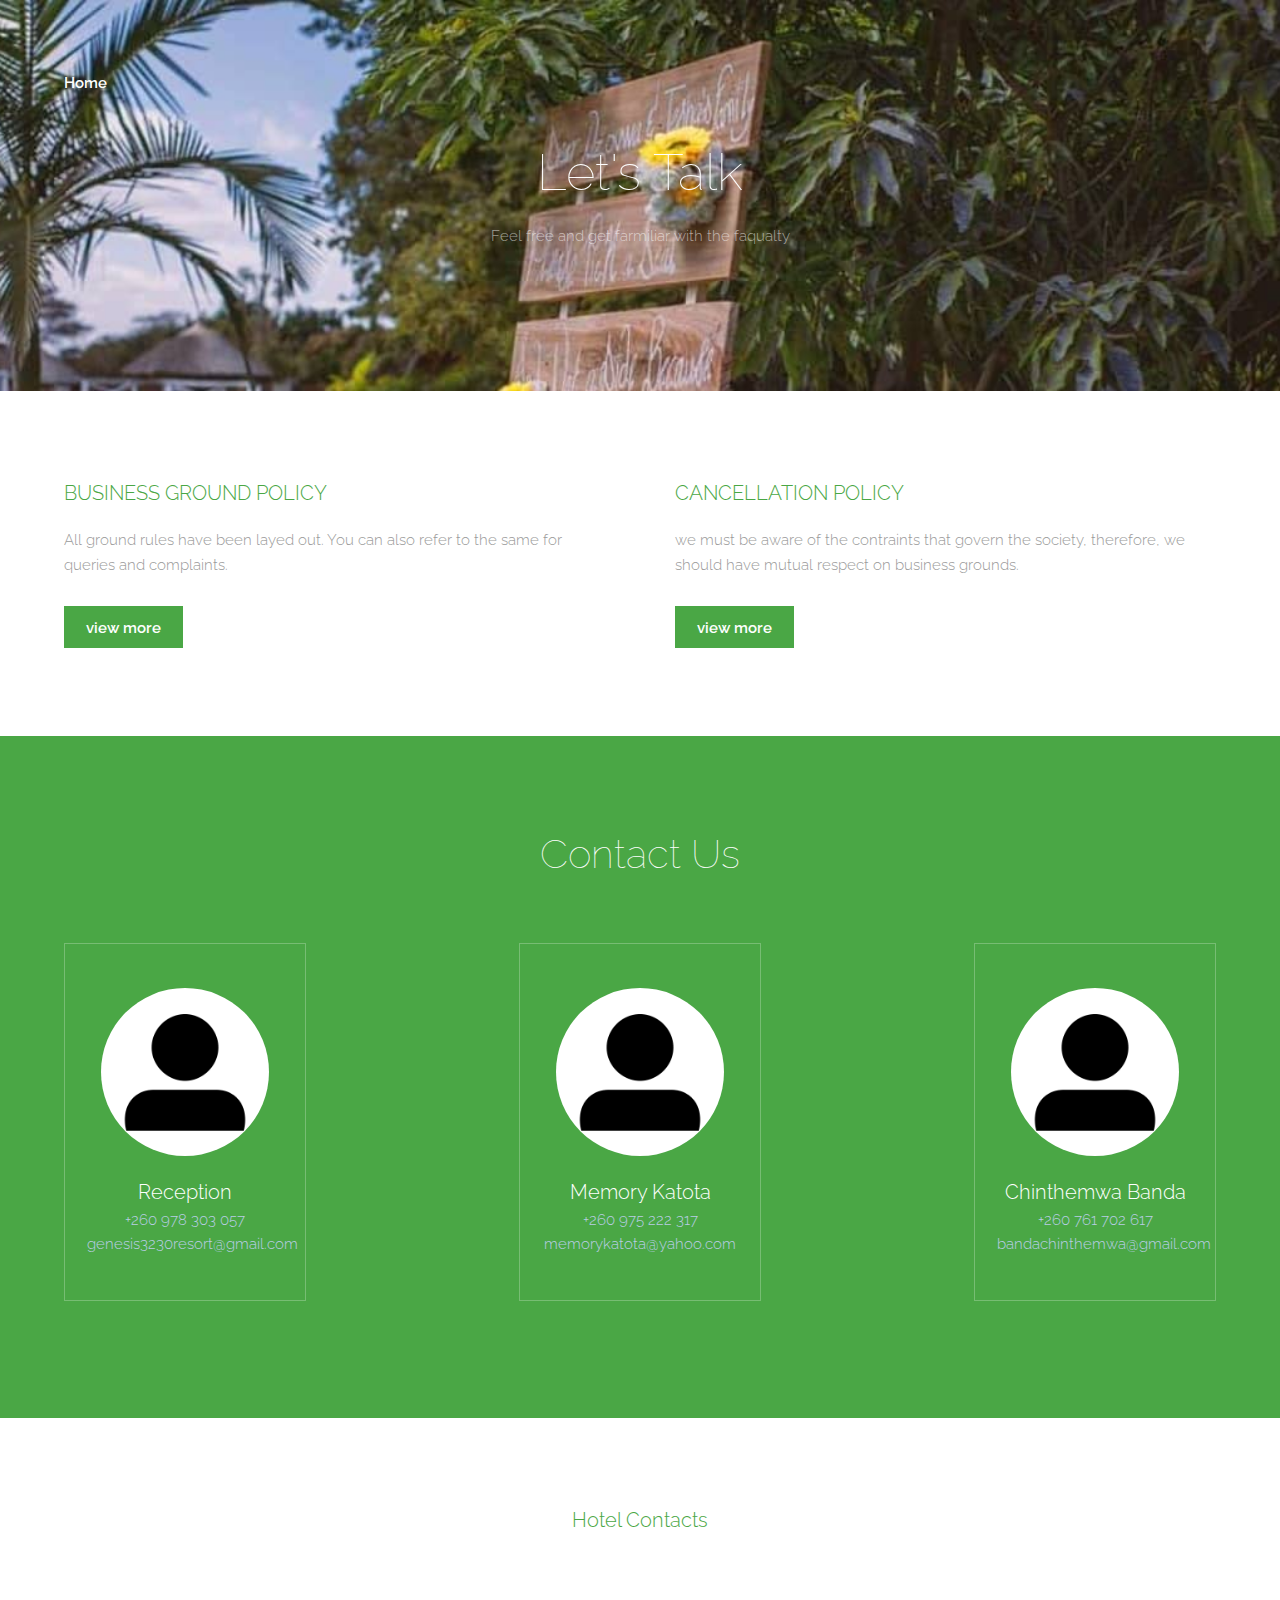
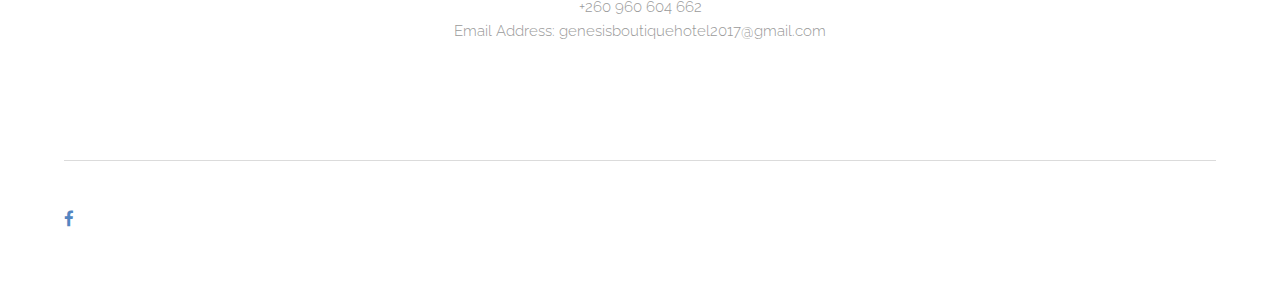
<file: aboutUs/index.html>
<!DOCTYPE HTML>
<html>
	<head>
		<title>Talk to us</title>
		<meta charset="utf-8">
		<meta name="robots" content="index, follow, max-image-preview:large, max-snippet:-1, max-video-preview:-1">
		<meta name="viewport" content="width=device-width, initial-scale=1">
		<link rel="stylesheet" href="assets/css/main.css">
		<link rel = "icon" href = "../homePage/images/logo1.png" type = "image/png">
	</head>
	<body>

		
			<header id="header"><div class="inner">
					<a href="../index.html" class="logo">Home</a>
					
				</div>
			</header>
			<section id="banner">
				<h1>Let's Talk</h1>
				<p>Feel free and get farmiliar with the faqualty</p>
			</section>
			<section id="one" class="wrapper">
				<div class="inner">
					<div class="flex flex-2">
							<article>
								<header><h3>BUSINESS GROUND POLICY</h3>
							</header><p>All ground rules have been layed out. You can also refer to the same for queries and complaints.</p>
							<footer><a href="generic.html" class="button special">view more</a>
							</footer>
						</article>
						
						<article>
							<header><h3>CANCELLATION POLICY</h3>
							</header>
							<p>we must be aware of the contraints that govern the society, therefore, we should have mutual respect on business grounds.</p>
							<footer><a href="elements.html" class="button special">view more</a>
							</footer></article></div>
				</div>
			</section><section id="two" class="wrapper style1 special"><div class="inner">
					<header><h2>Contact Us</h2>

					</header><div class="flex flex-4">
						<div class="box person">
							<div class="image round">
								<img src="images/contact1.png" alt="Person 1" width="168" height="168"></div>
							<h3>Reception</h3>
							<p>+260 978 303 057 <br>genesis3230resort@gmail.com</p>
						</div>
						<div class="box person">
							<div class="image round">
								<img src="images/contact1.png" alt="Person 3" width="168" height="168"></div>
							<h3>Memory Katota</h3>
							<p>+260 975 222 317<br>memorykatota@yahoo.com</p>
						</div>
						<div class="box person">
							<div class="image round">
								<img src="images/contact1.png" alt="Person 4" width="168" height="168"></div>
							<h3>Chinthemwa Banda</h3>
							<p>+260 761 702 617 <br>bandachinthemwa@gmail.com</p>
						</div>
					</div>
				</div>
			</section>
			<section id="three" class="wrapper special"><div class="inner">
				<header><h3>Hotel Contacts</h3>
				</header><p>+260 960 604 662<br>Email Address: genesisboutiquehotel2017@gmail.com</p>	
				</div>
			</section><footer id="footer"><div class="inner">
					<div class="flex">
						<ul class="icons"><li><a href="https://web.facebook.com/people/Genesis-Boutique-Hotel/100063675065188/?mibextid=ZbWKwL" class="icon fa-facebook"><span class="label">Facebook</span></a></li>
							
						</ul></div>
				</div>
			</footer><div class="copyright">
	

		</div>

		
			<script src="assets/js/jquery.min.js"></script><script src="assets/js/skel.min.js"></script><script src="assets/js/util.js"></script><script src="assets/js/main.js"></script></body></html>
</file>
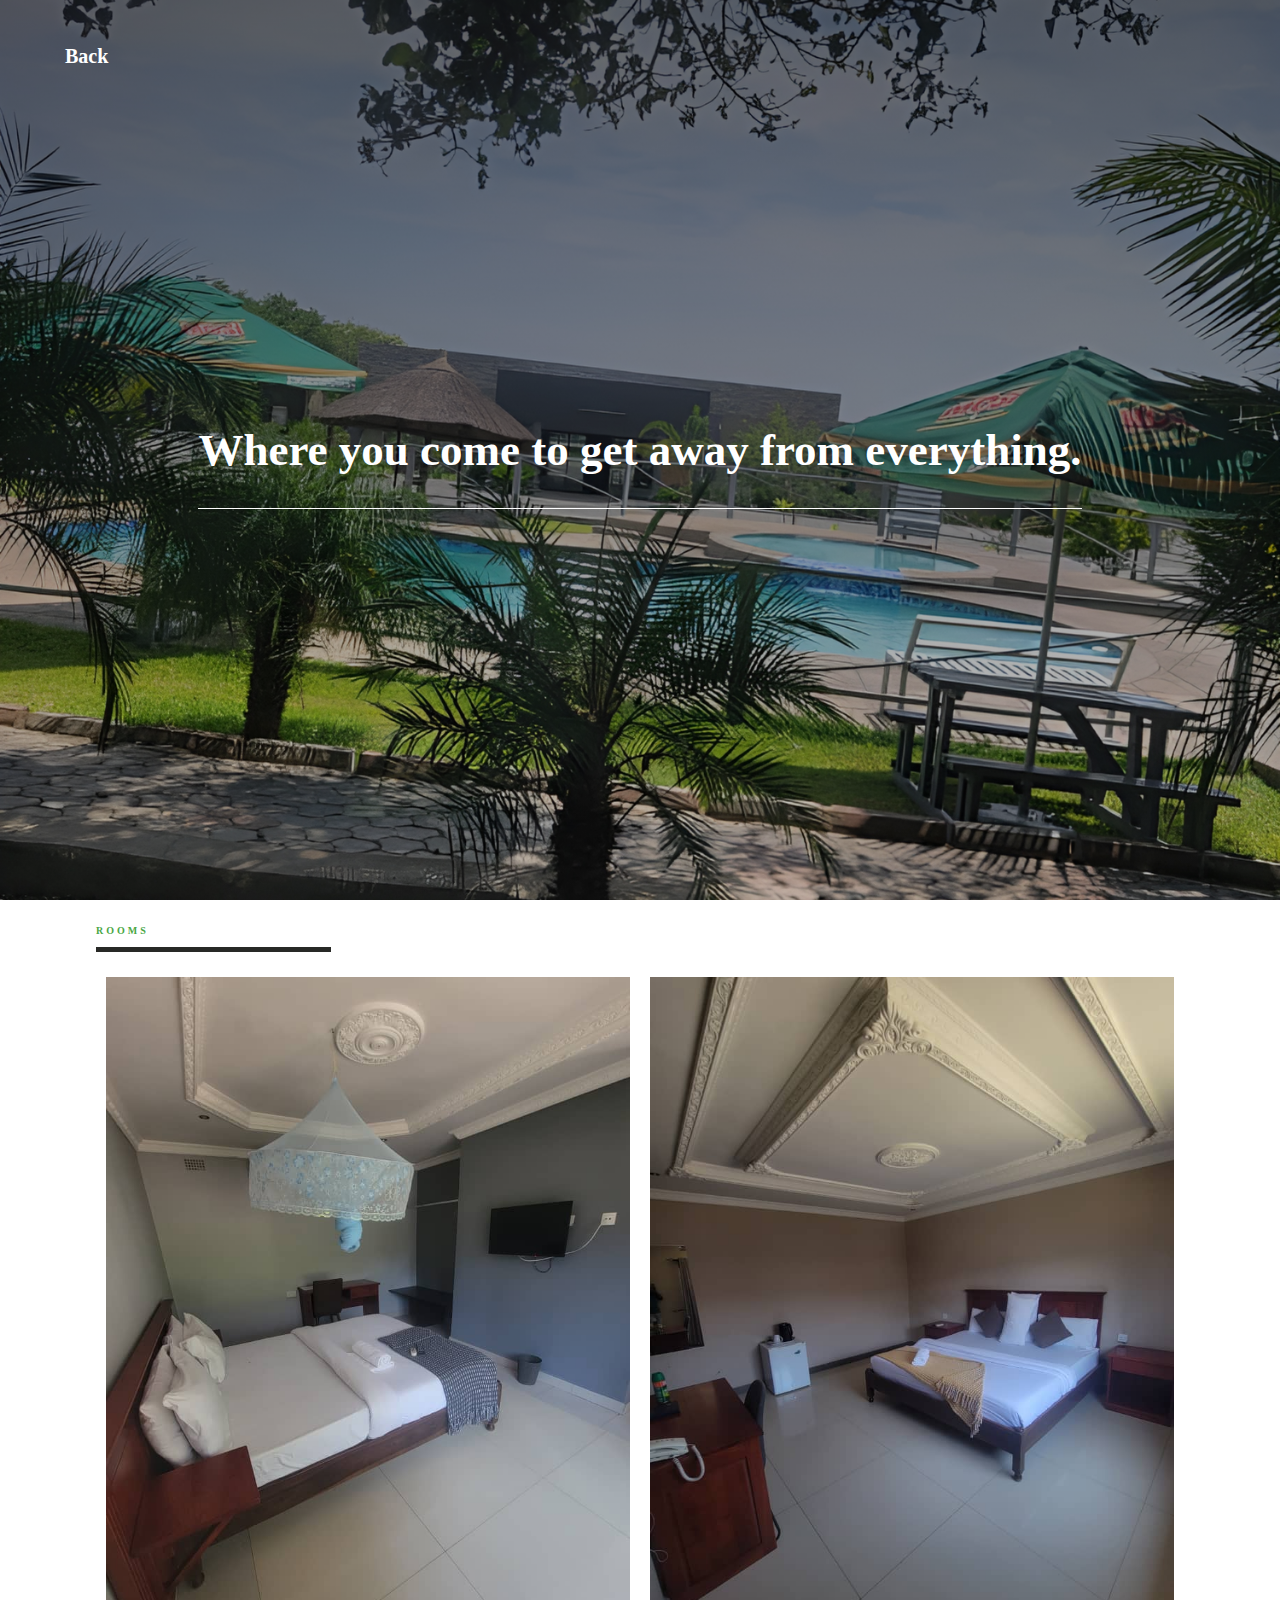
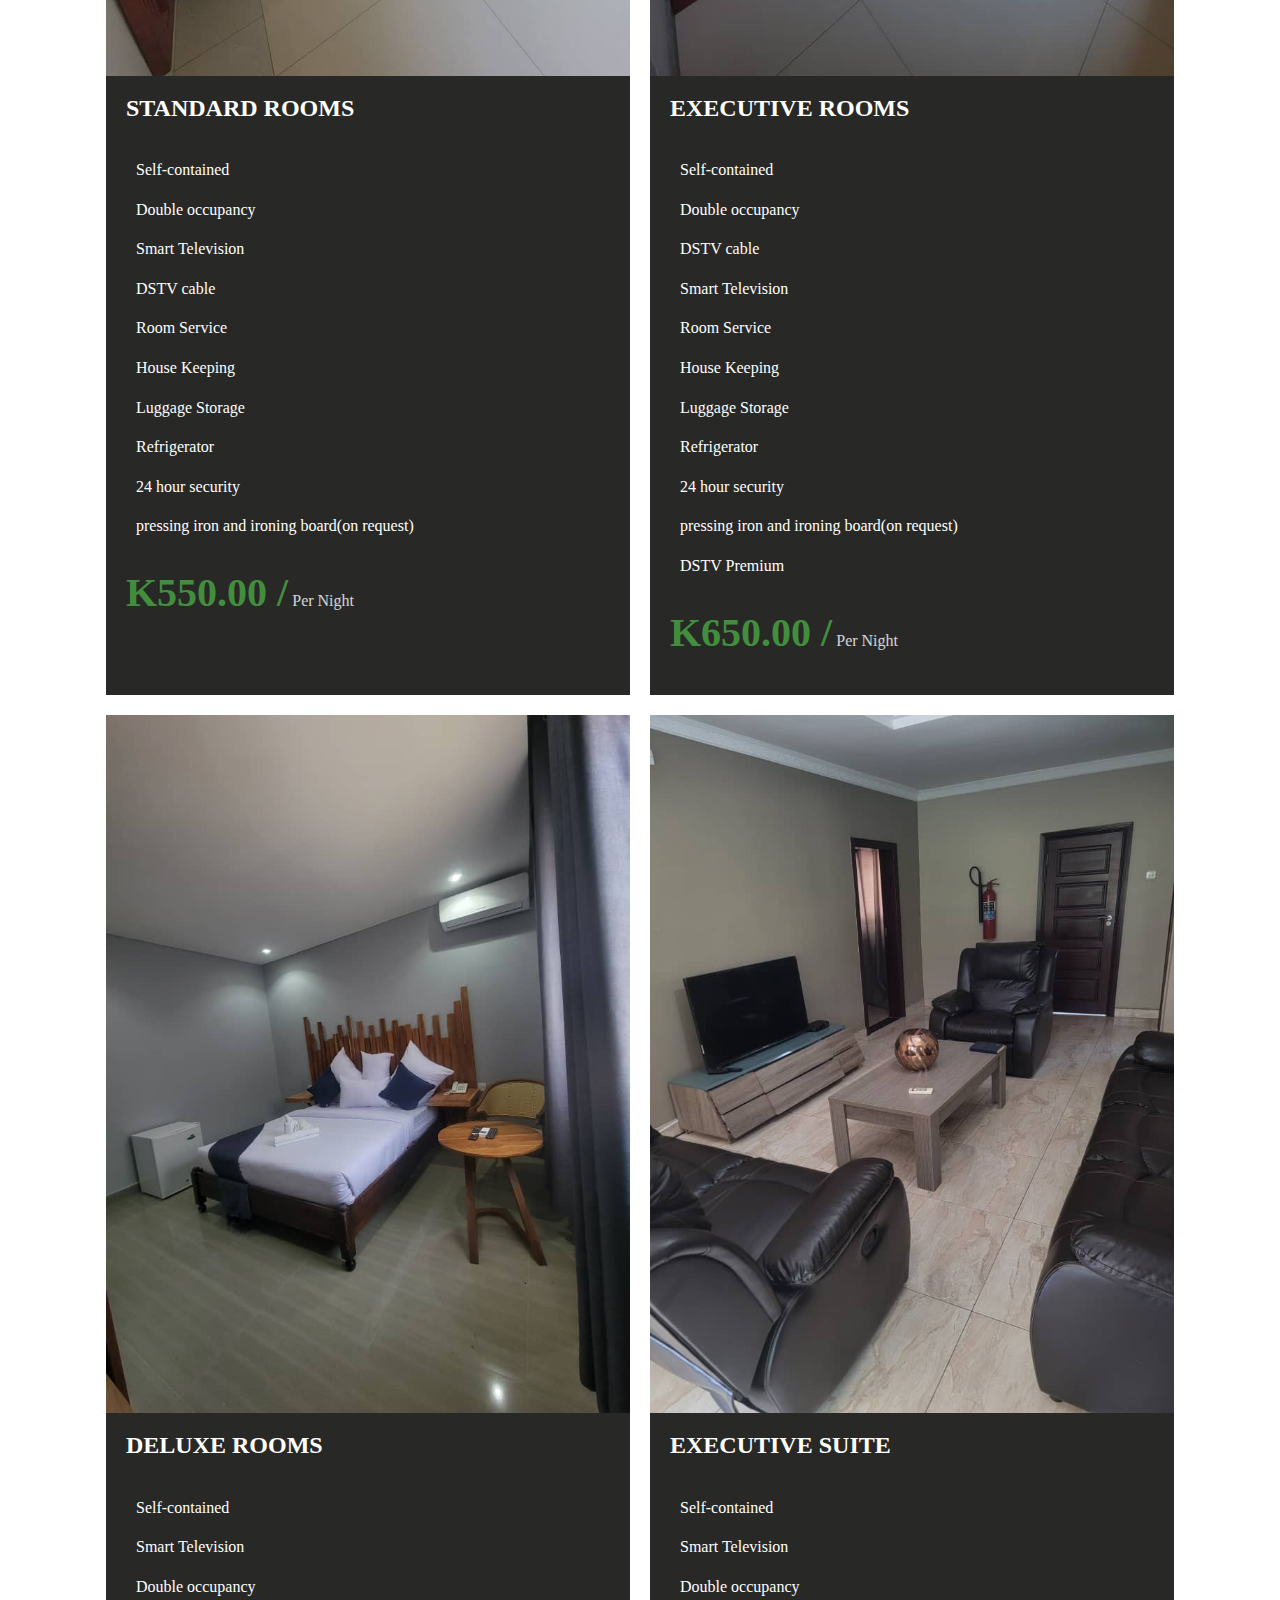
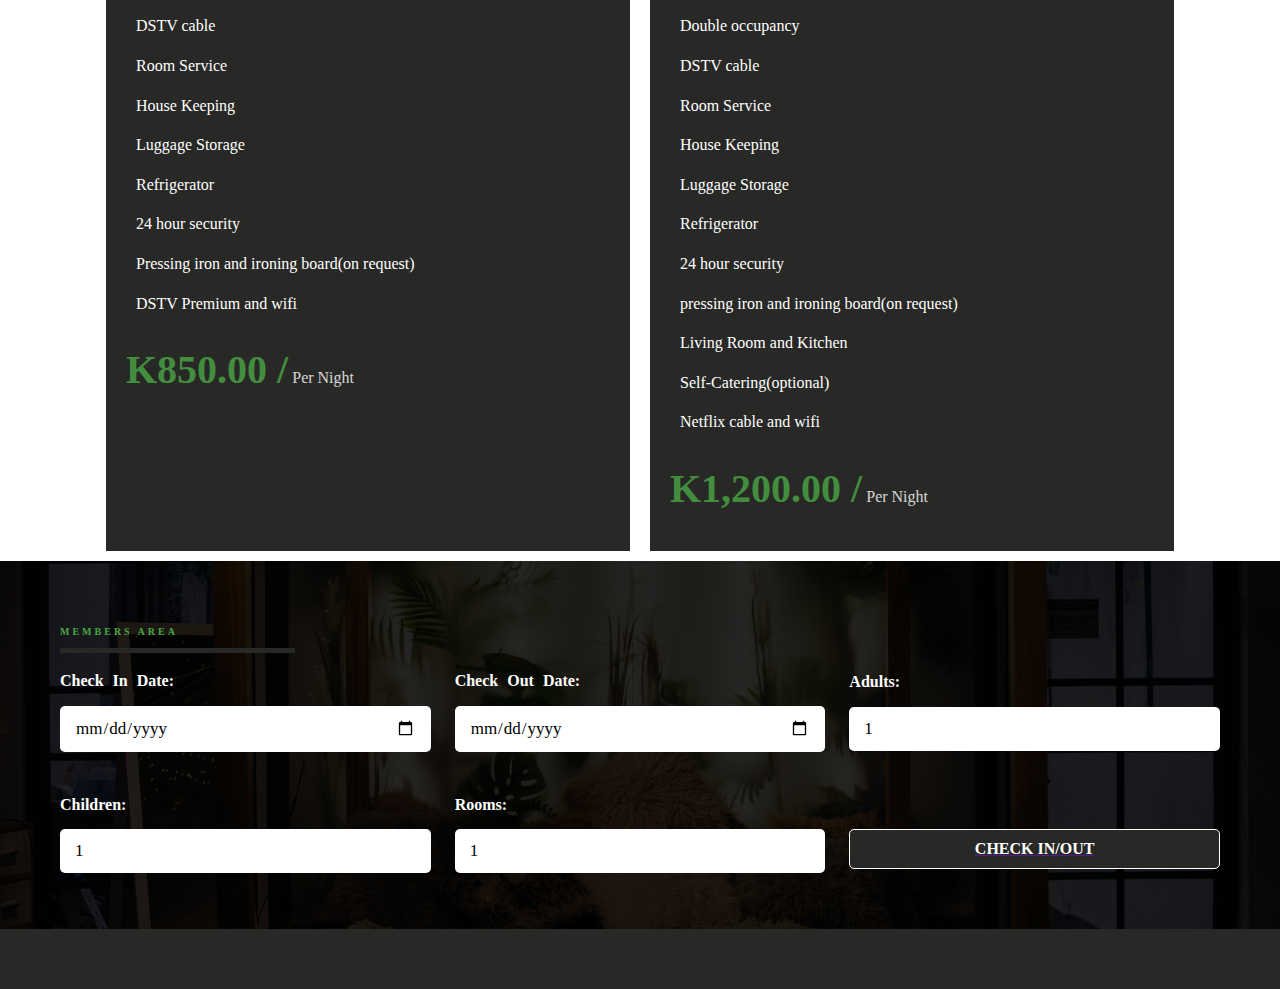
<file: Booking/index.html>
<!DOCTYPE html>
<html>
    <head>
        <meta charset="utf-8">
        <title>Book a room</title>
        <meta name="viewport" content="width=device-width, initial-scale=1">
        <link rel="stylesheet" href="main.css">
        <script src="https://font-awesome.min.css" crossorigin="anonymous"></script>
        <link rel = "icon" href = "../homePage/images/logo1.png" type = "image/png">
    </head>
    <body>
        
        <header class = "header" id = "header">
            <a href="../index.html" class="logo">
                <strong>Back</strong>
            </a>
            
            <div class = "head-top">
                <div class = "site-name">
                    
                </div>
                
            </div>

            <div class = "head-bottom flex">
                <h2>Where you come to get away from everything.</h2>
            
                
            </div>
        </header>
        
        
        
        <div id = "modal"></div>
    

        

        <section class = "rooms sec-width" id = "rooms">
            <div class = "title">
                <h2>rooms</h2>
            </div>
            <div class = "rooms-container">
            
                <article class = "room">
                    <div class = "room-image">
                        <img src = "images/standard.jpeg" alt = "room image">
                    </div>
                    <div class = "room-text">
                        <h3>STANDARD ROOMS</h3>
                        <ul>
                            <li>
                                <i class = "fas fa-arrow-alt-circle-right"></i>
                                Self-contained
                            
                            </li>
                            <li>
                                <i class = "fas fa-arrow-alt-circle-right"></i>
                                Double occupancy
                            </li>
                            <li>
                                <i class = "fas fa-arrow-alt-circle-right"></i>
                                Smart Television
                            </li>
                            <li>
                                <i class = "fas fa-arrow-alt-circle-right"></i>
                                DSTV cable
                            </li>
                            <li>
                                <i class = "fas fa-arrow-alt-circle-right"></i>
                                Room Service
                            </li>
                            <li>
                                <i class = "fas fa-arrow-alt-circle-right"></i>
                                House Keeping
                            </li>
                            <li>
                                <i class = "fas fa-arrow-alt-circle-right"></i>
                                Luggage Storage
                            </li>
                            <li>
                                <i class = "fas fa-arrow-alt-circle-right"></i>
                                Refrigerator
                            </li>
                            <li>
                                <i class = "fas fa-arrow-alt-circle-right"></i>
                                24 hour security
                            </li>
                            <li>
                                <i class = "fas fa-arrow-alt-circle-right"></i>
                                pressing iron and ironing board(on request)
                            </li>
                        
                        </ul>
                        
                        
                        <p class = "rate">
                            <span>K550.00 /</span> Per Night
                        </p>
                        
                    </div>
                </article>
                
                <article class = "room">
                    <div class = "room-image">
                        <img src = "images/eRoom.jpeg" alt = "room image">
                    </div>
                    <div class = "room-text">
                        <h3>EXECUTIVE ROOMS</h3>
                        <ul>
                            <li>
                                <i class = "fas fa-arrow-alt-circle-right"></i>
                                Self-contained
                            </li>
                            <li>
                                <i class = "fas fa-arrow-alt-circle-right"></i>
                                Double occupancy
                            </li>
                            
                            <li>
                                <i class = "fas fa-arrow-alt-circle-right"></i>
                                DSTV cable
                            </li>
                            <li>
                                <i class = "fas fa-arrow-alt-circle-right"></i>
                                Smart Television
                            </li>
                            <li>
                                <i class = "fas fa-arrow-alt-circle-right"></i>
                                Room Service
                            </li>
                            <li>
                                <i class = "fas fa-arrow-alt-circle-right"></i>
                                House Keeping
                            </li>
                            <li>
                                <i class = "fas fa-arrow-alt-circle-right"></i>
                                Luggage Storage
                            </li>
                            <li>
                                <i class = "fas fa-arrow-alt-circle-right"></i>
                                Refrigerator
                            </li>
                            <li>
                                <i class = "fas fa-arrow-alt-circle-right"></i>
                                24 hour security
                            </li>
                            <li>
                                <i class = "fas fa-arrow-alt-circle-right"></i>
                                pressing iron and ironing board(on request)
                            </li>
                            <li>
                                <i class = "fas fa-arrow-alt-circle-right"></i>
                                DSTV Premium
                            </li>
                            
                        </ul>
                        
                        <p class = "rate">
                            <span>K650.00 /</span> Per Night
                        </p>
                        
                    </div>
                </article>
                
                <article class = "room">
                    <div class = "room-image">
                        <img src = "images/deluxe.jpeg" alt = "room image">
                    </div>
                    <div class = "room-text">
                        <h3>DELUXE ROOMS</h3>
                        <ul>
                            <li>
                                <i class = "fas fa-arrow-alt-circle-right"></i>
                                Self-contained
                               
                            </li>
                            <li>
                                <i class = "fas fa-arrow-alt-circle-right"></i>
                                Smart Television
                            </li>
                           
                            <li>
                                <i class = "fas fa-arrow-alt-circle-right"></i>
                                Double occupancy
                            </li>
                            <li>
                                <i class = "fas fa-arrow-alt-circle-right"></i>
                                DSTV cable
                            </li>
                            <li>
                                <i class = "fas fa-arrow-alt-circle-right"></i>
                                Room Service
                            </li>
                            <li>
                                <i class = "fas fa-arrow-alt-circle-right"></i>
                                House Keeping
                            </li>
                            <li>
                                <i class = "fas fa-arrow-alt-circle-right"></i>
                                Luggage Storage
                            </li>
                            <li>
                                <i class = "fas fa-arrow-alt-circle-right"></i>
                                Refrigerator
                            </li>
                            <li>
                                <i class = "fas fa-arrow-alt-circle-right"></i>
                                24 hour security
                            </li>
                            <li>
                                <i class = "fas fa-arrow-alt-circle-right"></i>
                                Pressing iron and ironing board(on request)
                            </li>
                            <li>
                                <i class = "fas fa-arrow-alt-circle-right"></i>
                                DSTV Premium and wifi
                            </li>
                        </ul>
                    
                        <p class = "rate">
                            <span>K850.00 /</span> Per Night
                        </p>
                        
                    </div>
                </article>

                <article class = "room">
                    <div class = "room-image">
                        <img src = "images/executive.jpeg" alt = "room image">
                    </div>
                    <div class = "room-text">
                        <h3>EXECUTIVE SUITE</h3>
                        <ul>
                            <li>
                                <i class = "fas fa-arrow-alt-circle-right"></i>
                                Self-contained
                            </li>
                            <li>
                                <i class = "fas fa-arrow-alt-circle-right"></i>
                                Smart Television
                            </li>
                            <li>
                                <i class = "fas fa-arrow-alt-circle-right"></i>
                                Double occupancy
                            </li>
                            <li>
                                <i class = "fas fa-arrow-alt-circle-right"></i>
                                Double occupancy
                            </li>
                            <li>
                                <i class = "fas fa-arrow-alt-circle-right"></i>
                                DSTV cable
                            </li>
                            <li>
                                <i class = "fas fa-arrow-alt-circle-right"></i>
                                Room Service
                            </li>
                            <li>
                                <i class = "fas fa-arrow-alt-circle-right"></i>
                                House Keeping
                            </li>
                            <li>
                                <i class = "fas fa-arrow-alt-circle-right"></i>
                                Luggage Storage
                            </li>
                            <li>
                                <i class = "fas fa-arrow-alt-circle-right"></i>
                                Refrigerator
                            </li>
                            <li>
                                <i class = "fas fa-arrow-alt-circle-right"></i>
                                24 hour security
                            </li>
                            <li>
                                <i class = "fas fa-arrow-alt-circle-right"></i>
                                pressing iron and ironing board(on request)
                            </li>
                            <li>
                                <i class = "fas fa-arrow-alt-circle-right"></i>
                                Living Room and Kitchen
                            </li>
                            <li>
                                <i class = "fas fa-arrow-alt-circle-right"></i>
                                Self-Catering(optional)
                            </li>
                            <li>
                                <i class = "fas fa-arrow-alt-circle-right"></i>
                                Netflix cable and wifi
                            </li>
                        </ul>
                    
                        <p class = "rate">
                            <span>K1,200.00 /</span> Per Night
                        </p>
                        
                    </div>
                </article>
            
            </div>
        </section>
        <div class = "book">
            <div class="title">
                <h2>Members area</h2>
            </div>
            
            <form class = "book-form">
                <div class = "form-item">
                    <label for = "checkin-date">Check In Date: </label>
                    <input type = "date" id = "chekin-date">
                </div>
                <div class = "form-item">
                    <label for = "checkout-date">Check Out Date: </label>
                    <input type = "date" id = "chekout-date">
                </div>
                <div class = "form-item">
                    <label for = "adult">Adults: </label>
                    <input type = "number" min = "1" value = "1" id = "adult">
                </div>
                <div class = "form-item">
                    <label for = "children">Children: </label>
                    <input type = "number" min = "1" value = "1" id = "children">
                </div>
                <div class = "form-item">
                    <label for = "rooms">Rooms: </label>
                    <input type = "number" min = "1" value = "1" id = "rooms">
                </div>
                <div class = "form-item">
                    <a href=""><input type = "submit" class = "btn" value = "Check In/Out"></a>
                </div>
            </form>
        </div>

        
    
        <footer class = "footer">
            <div class = "footer-container">
                <P>
                
                </P>
               
            </div>
        </footer>
    
        
        <script src="script.js"></script>
    </body>
</html>
</file>
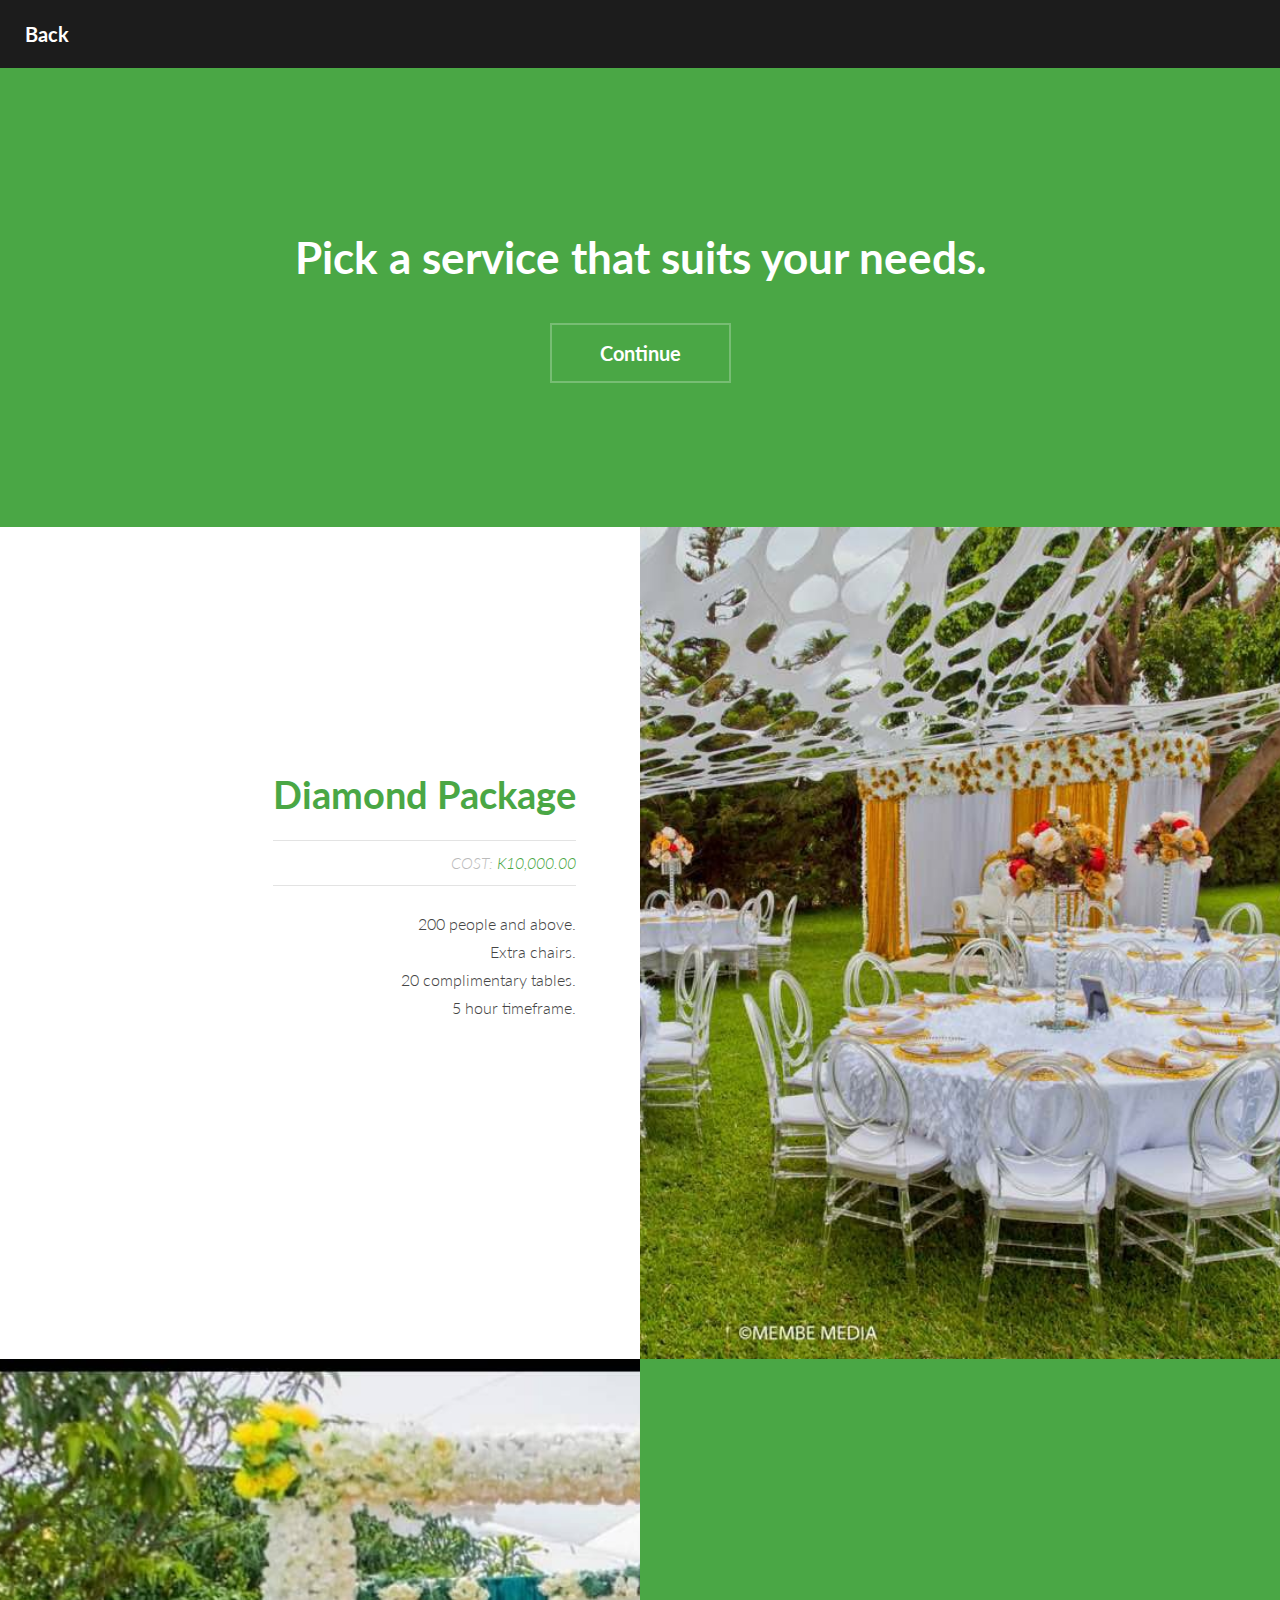
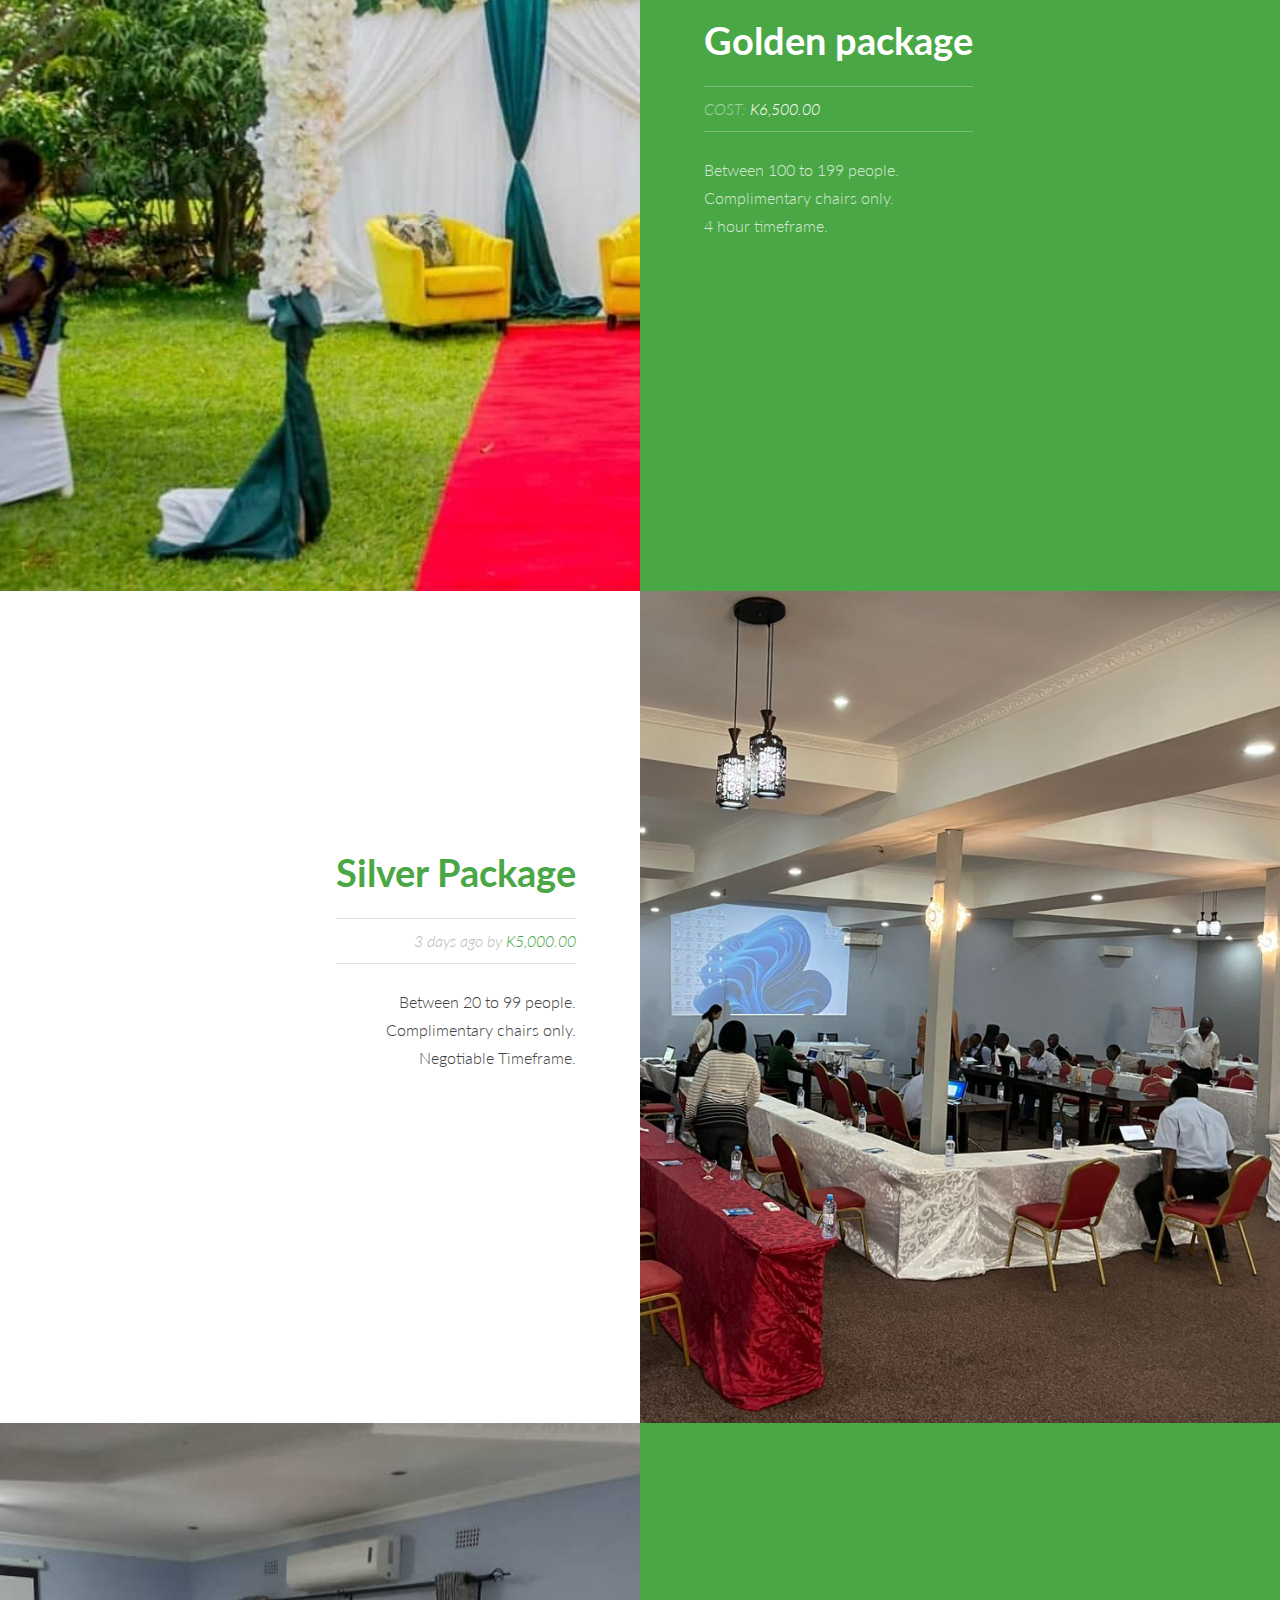
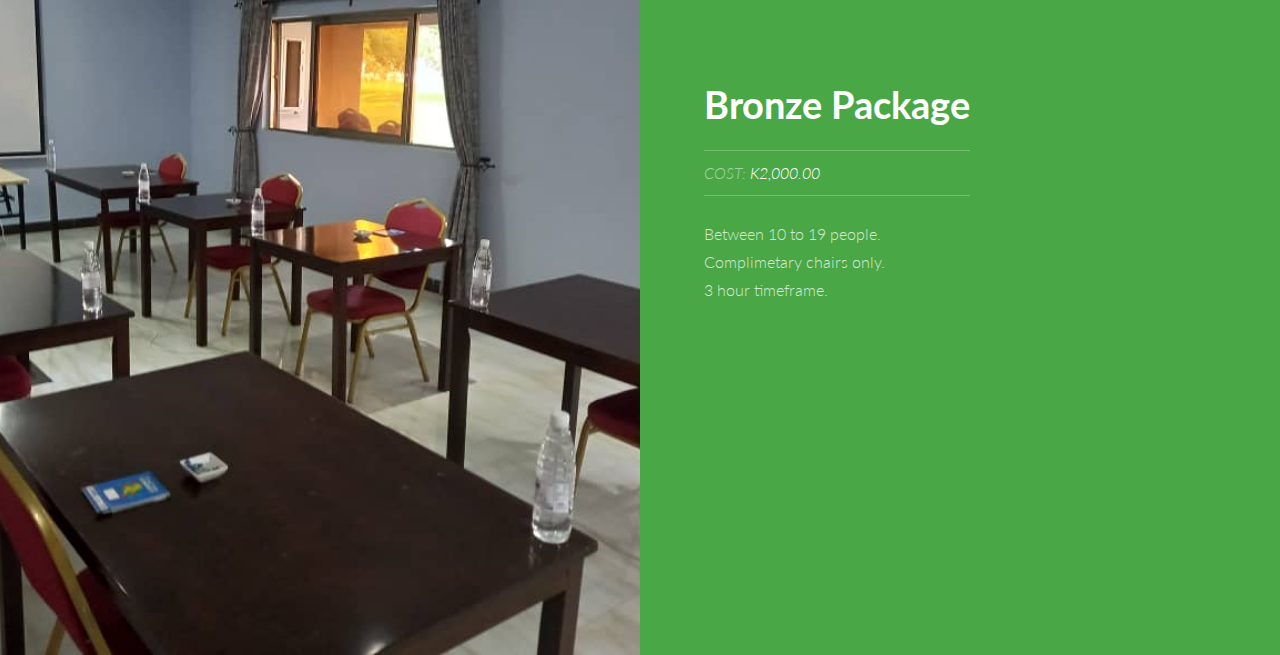
<file: Even plan/index.html>
<!DOCTYPE HTML>
<html>
	<head>
		<title>Book an event</title>
		<meta charset="utf-8">
		<meta name="robots" content="index, follow, max-image-preview:large, max-snippet:-1, max-video-preview:-1">
		<meta name="viewport" content="width=device-width, initial-scale=1">
		<link rel="stylesheet" href="assets/css/main.css">
		<link rel = "icon" href = "../homePage/images/logo1.png" type = "image/png">
	</head>
	<body>
			<header id="header">
				<a href="../index.html" class="logo">
					<strong>Back</strong>
				</a>
			
			</header>
			
			<section id="banner">
				<div class="inner">
					<h1>Pick a service that <br>
					suits your needs.</h1>
					<ul class="actions"><li><a href="#one" class="button alt scrolly big">Continue</a></li>
					</ul></div>
			</section>
			<article id="one" class="post style1">
				<div class="image">
					<img src="images/diamond.jpg" alt="" data-position="75% center" width="1400" height="788">
				</div>
				<div class="content">
					<div class="inner">
						<header><h2><a href="">Diamond Package</a></h2>
							<p class="info">COST: <a href="#">K10,000.00</a></p>
						</header><p>200 people and above. <br>Extra chairs. <br>20 complimentary tables. <br>5 hour timeframe.</p>
						<ul class="actions"><li></li>
						</ul>
					</div>
				
				</div>
			</article>
			<article id="two" class="post invert style1 alt"><div class="image">
					<img src="images/eventPlan3.jpeg" alt="" data-position="10% center" width="1400" height="788"></div>
				<div class="content">
					<div class="inner">
						<header>
							<h2>
								<a href="#">Golden package</a>
							</h2>
							<p class="info">COST: <a href="#">K6,500.00</a>
							</p>
						</header>
						<p>Between 100 to 199 people. <br>Complimentary chairs only. <br> 4 hour timeframe.
						</p>
						<ul class="actions">
							<li></li>
						</ul></div>
					
				</div>
			</article>
			<article id="three" class="post style2"><div class="image">
					<img src="images/conference.jpeg" alt="" data-position="80% center" width="1400" height="788"></div>
				<div class="content">
					<div class="inner">
						<header><h2><a href="generic.html">Silver Package</a></h2>
							<p class="info">3 days ago by <a href="#">K5,000.00</a></p>
						</header><p>Between 20 to 99 people. <br>Complimentary chairs only.<br>Negotiable Timeframe.</p>
						<ul class="actions"><li></li>
						</ul></div>
					
				</div>
			</article>
			<article id="four" class="post invert style2 alt"><div class="image">
					<img src="images/eventPlan5.jpeg" alt="" data-position="60% center" width="1400" height="788"></div>
				<div class="content">
					<div class="inner">
						<header><h2><a href="generic.html">Bronze Package</a></h2>
							<p class="info">COST: <a href="#">K2,000.00</a></p>
						</header><p>Between 10 to 19 people.<br>Complimetary chairs only.<br>3 hour timeframe.</p>
						<ul class="actions"><li></li>
						</ul></div>
					
				</div>

			<script src="assets/js/jquery.min.js"></script><script src="assets/js/jquery.scrolly.min.js"></script><script src="assets/js/skel.min.js"></script><script src="assets/js/util.js"></script><script src="assets/js/main.js"></script></body></html>
</file>
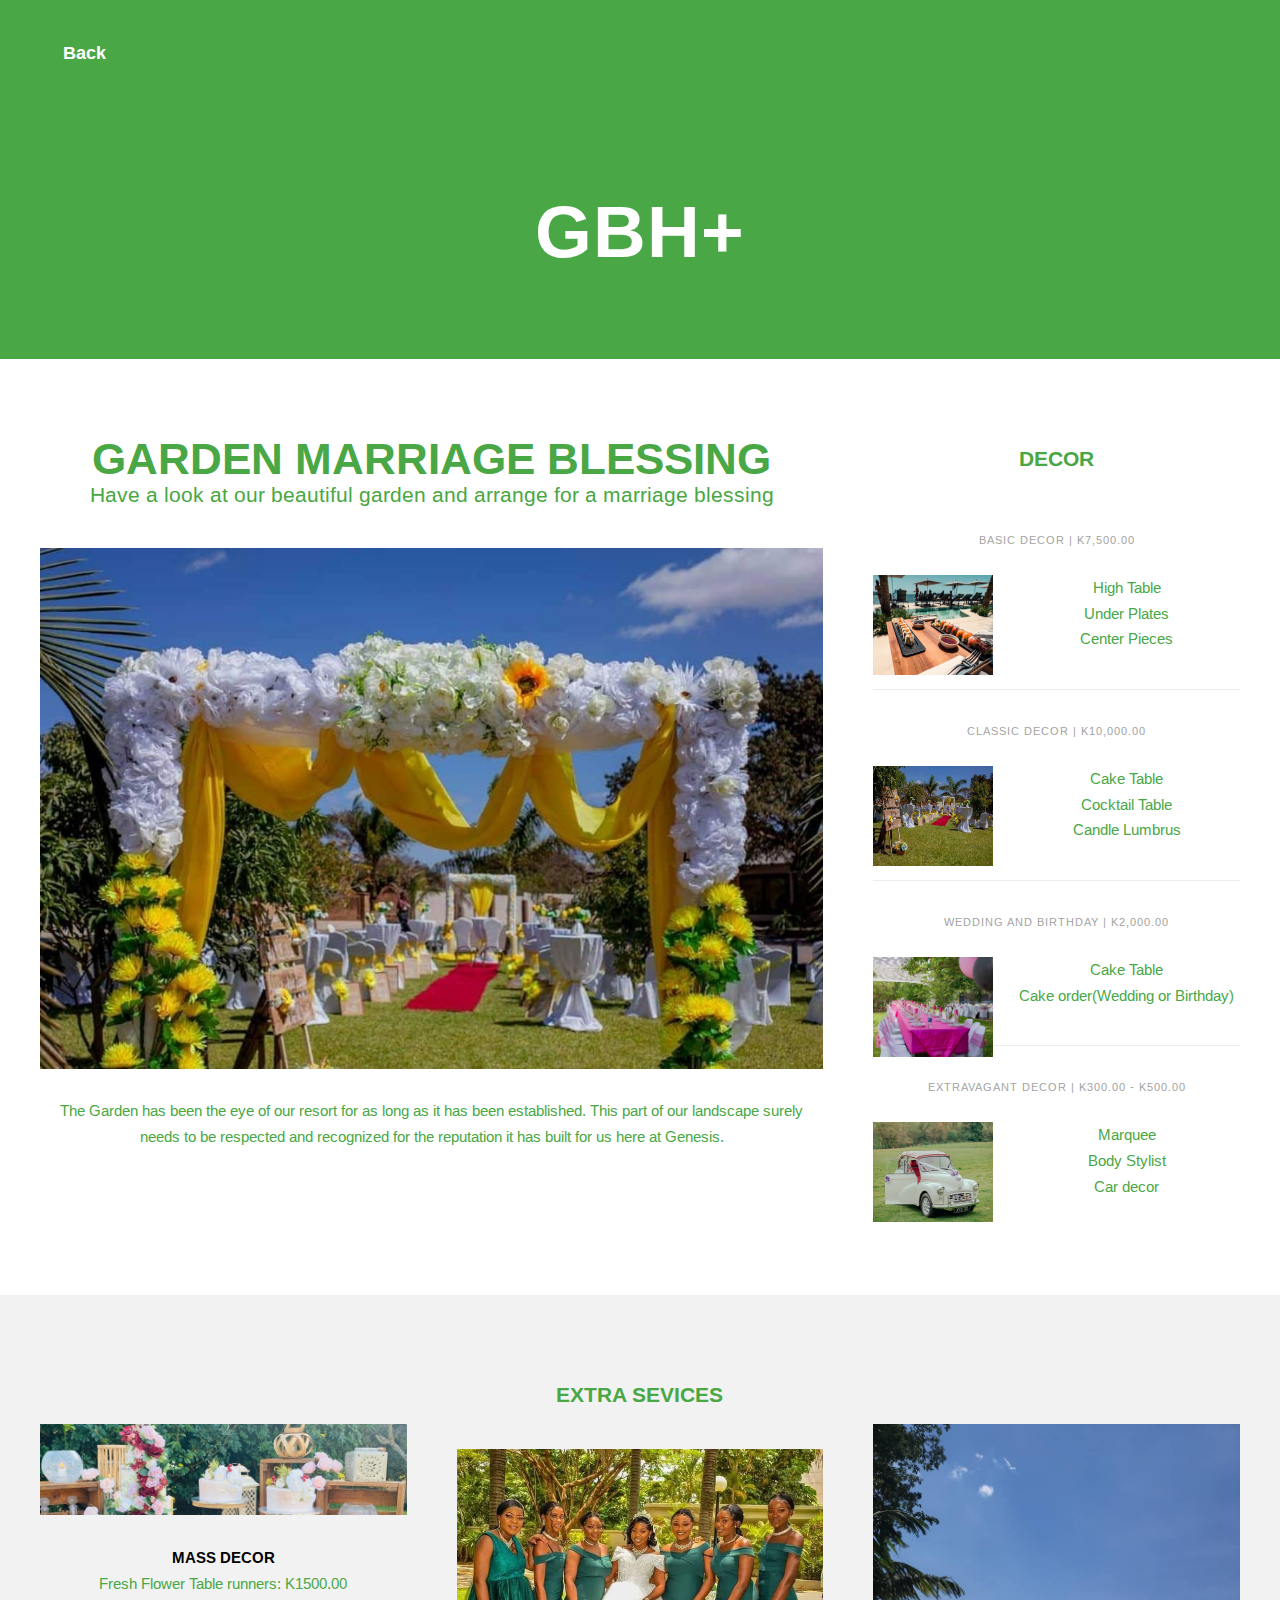
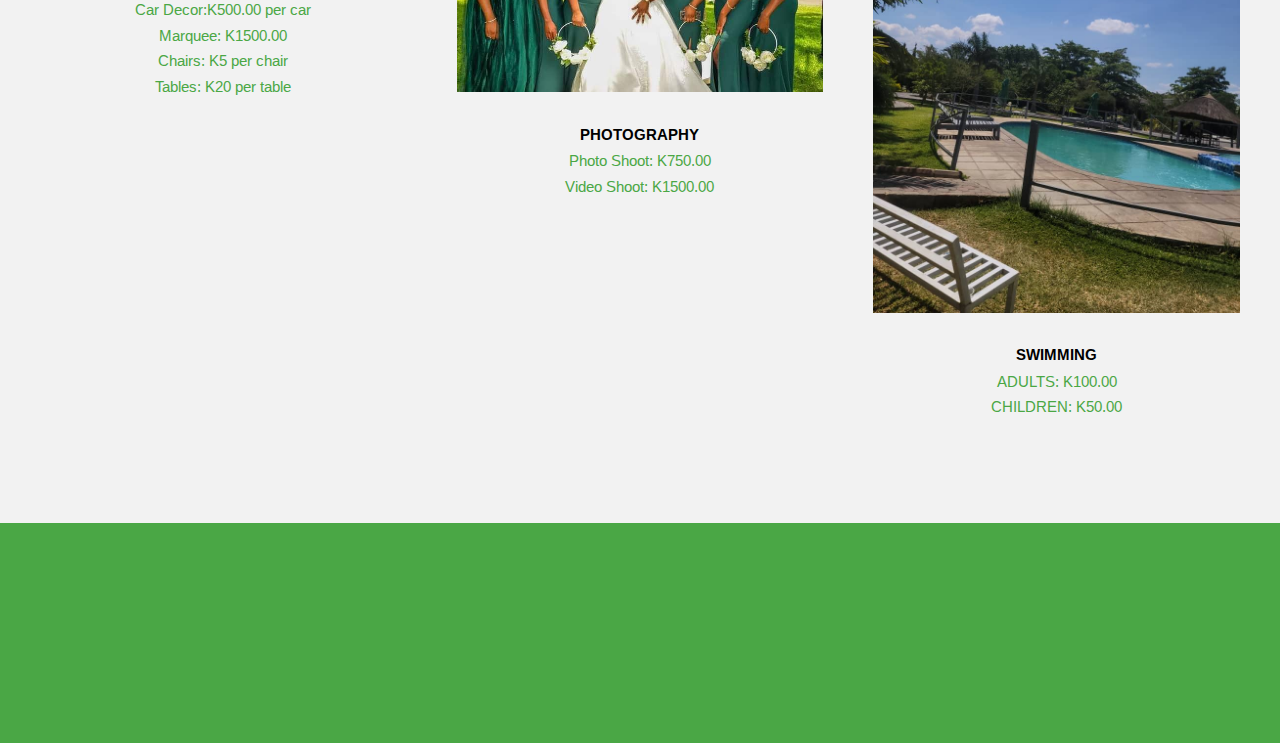
<file: otherServices/index.html>
<!DOCTYPE HTML>
<html>
	<head>
		<title>Other Services</title>
		<meta http-equiv="content-type" content="text/html; charset=utf-8">
		<meta name="description" content="">
		<meta name="keywords" content="">
		<meta name="robots" content="index, follow, max-image-preview:large, max-snippet:-1, max-video-preview:-1">
		<link href="//fonts.googleapis.com/css?family=Arimo:400,700" rel="stylesheet" type="text/css"><!--[if lte IE 8]><script src="js/html5shiv.js"></script><![endif]--><script src="//ajax.googleapis.com/ajax/libs/jquery/1.11.0/jquery.min.js"></script><script src="js/skel.min.js"></script><script src="js/skel-panels.min.js"></script><script src="js/init.js"></script><noscript>
			<link rel="stylesheet" href="css/skel-noscript.css">
			<link rel="stylesheet" href="css/style.css">
			<link rel="stylesheet" href="css/style-desktop.css">
		</noscript>
		<link rel = "icon" href = "../homePage/images/logo1.png" type = "image/png">
		</head>
		<body class="homepage">

		
		<div id="header">
			<a href="../index.html" class="logo">
                <strong>Back</strong>
            </a>
			<div class="container"> 
				
				
				<div id="logo">
					<h1><a href="#">GBH+</a></h1>
					<span><br><br></span>
				</div>
				
			
				
		</div>

		
		<div id="main">
			<div class="container">
				<div class="row"> 
					
					
					<div id="content" class="8u skel-cell-important">
						<section>
							<header><h2>Garden Marriage Blessing</h2>
								<span class="byline">Have a look at our beautiful garden and arrange for a marriage blessing</span>
							</header><a href="#" class="image full"><img src="images/wedding.jpeg" alt="" width="700" height="400"></a>
							<p>The Garden has been the eye of our resort for as long as it has been established. This part of our landscape surely needs to be respected and recognized for the reputation it has built for us here at Genesis</a>.</p>
							<p></p>
						</section></div>
					
					
					<div id="sidebar" class="4u">
						<section><header><h2>Decor</h2>
							</header><ul class="style"><li>
									<p class="posted">Basic Decor |  K7,500.00</p>
									<img src="images/customer-banner.jpg" alt="" width="120" height="100">
									<p class="text">High Table<br>Under Plates<br>Center Pieces</p>
								</li>
								<li>
									<p class="posted">Classic Decor | K10,000.00</p>
									<img src="images/classic.jpeg" alt="" width="120" height="100">
									<p class="text">Cake Table<br>Cocktail Table<br>Candle Lumbrus</p>
								</li>
								<li>
									<p class="posted">Wedding and Birthday |  K2,000.00</p>
									<img src="images/birthday.jpeg" alt="" width="120" height="100">
									<p class="text">Cake Table<br>Cake order(Wedding or Birthday)</p>
								</li>
								<li>
									<p class="posted">Extravagant Decor |  K300.00 - K500.00</p>
									<img src="images/massdecor.png" alt="" width="120" height="100">
									<p class="text">Marquee<br>Body Stylist<br>Car decor</p>
								</li>
							</ul></section></div>
				</div>
			</div>
		</div>

	
		<div id="featured">
			<div class="container">
				<div class="row">
					<div class="4u">
						<h2></h2>
						<a href="#" class="image full"><img src="images/mass.jpg" alt="" width="314" height="155"></a>
						<p><strong>MASS DECOR</strong><br>Fresh Flower Table runners: K1500.00<br>Car Decor:K500.00 per car<br>Marquee: K1500.00<br>Chairs: K5 per chair<br>Tables: K20 per table</p>
						
					</div>
					<div class="4u">
						<h2>Extra Sevices</h2>
						<a href="#" class="image full"><img src="images/extra1.jpg" alt="" width="314" height="155"></a>
						<p><strong>PHOTOGRAPHY</strong><br>Photo Shoot: K750.00<br>Video Shoot: K1500.00</p>
						
					</div>
					<div class="4u">
						<h2></h2>
						<a href="#" class="image full"><img src="images/other.jpeg" alt="" width="314" height="155"></a>
						<p><strong>SWIMMING</strong><br>ADULTS: K100.00<br>CHILDREN: K50.00</p>
						
					</div>
				</div>
			</div>
		</div>


		
		
	
		
	</body></html>
</file>
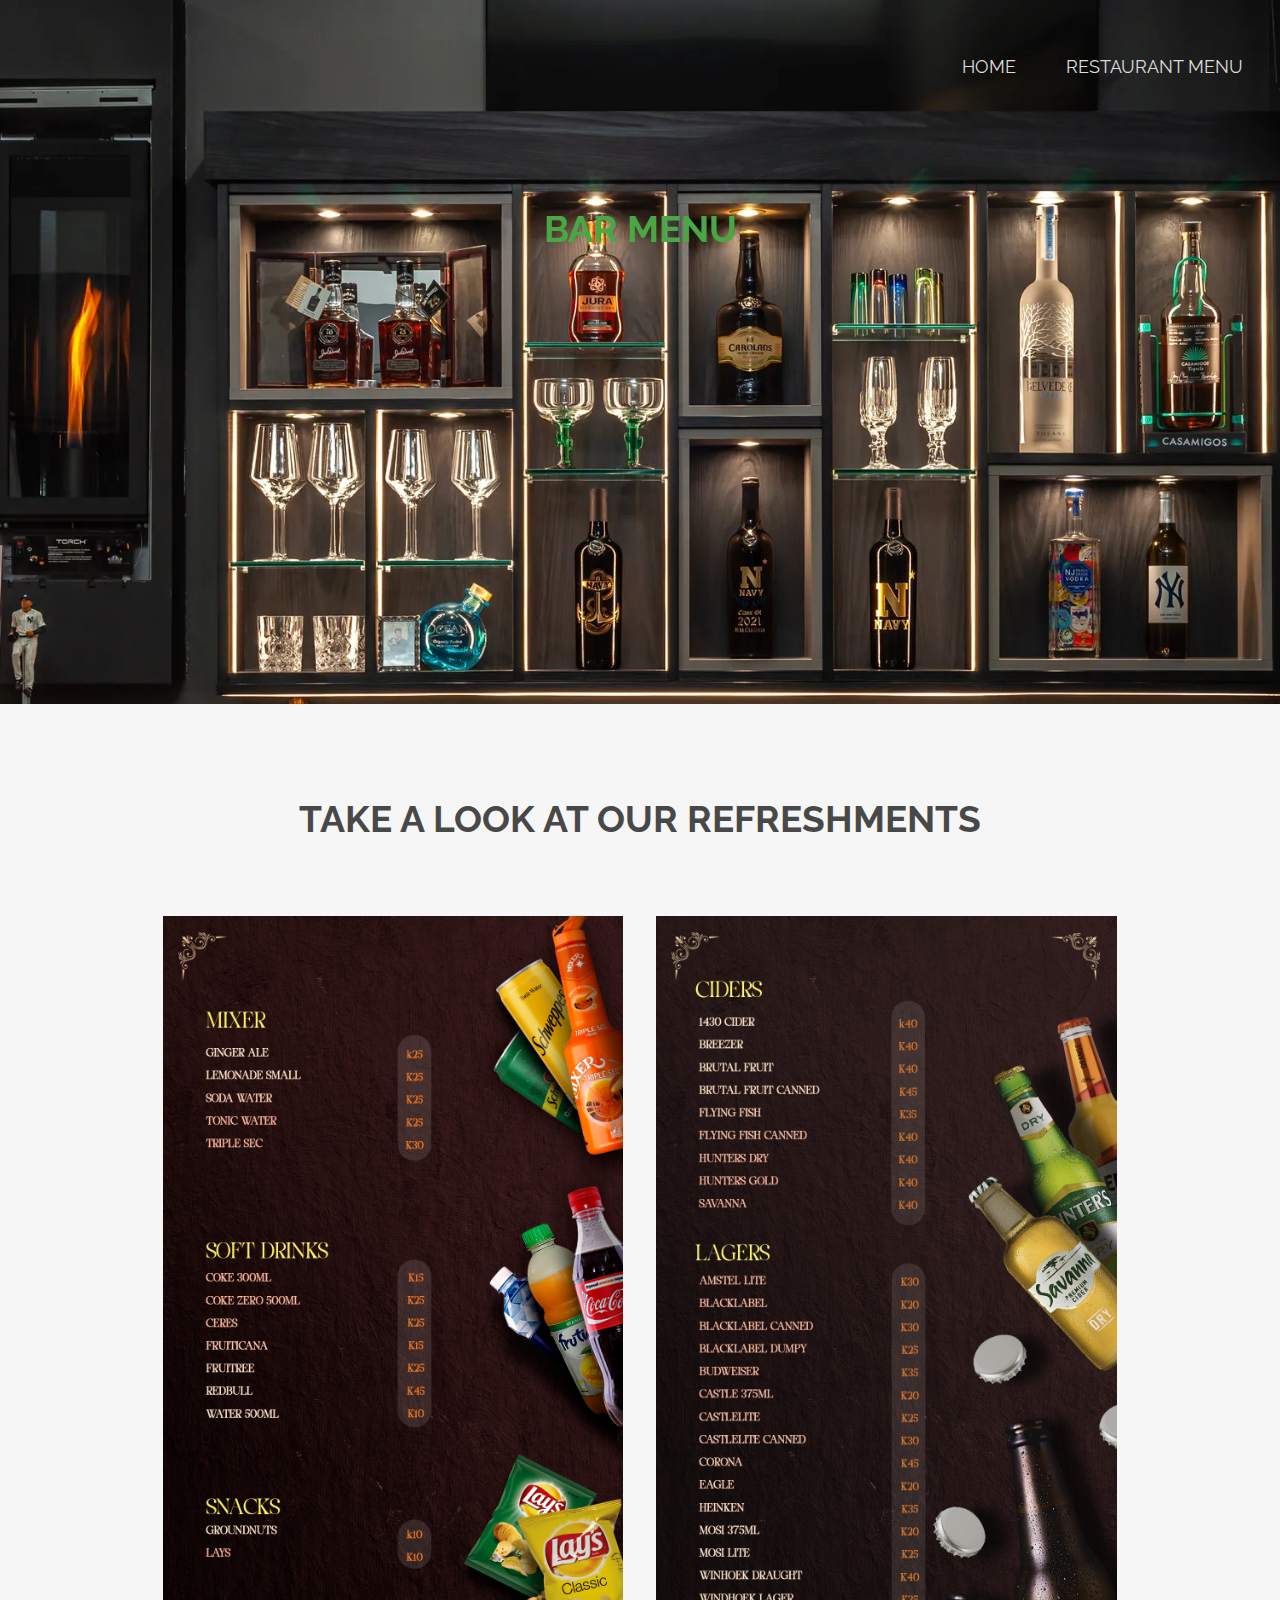
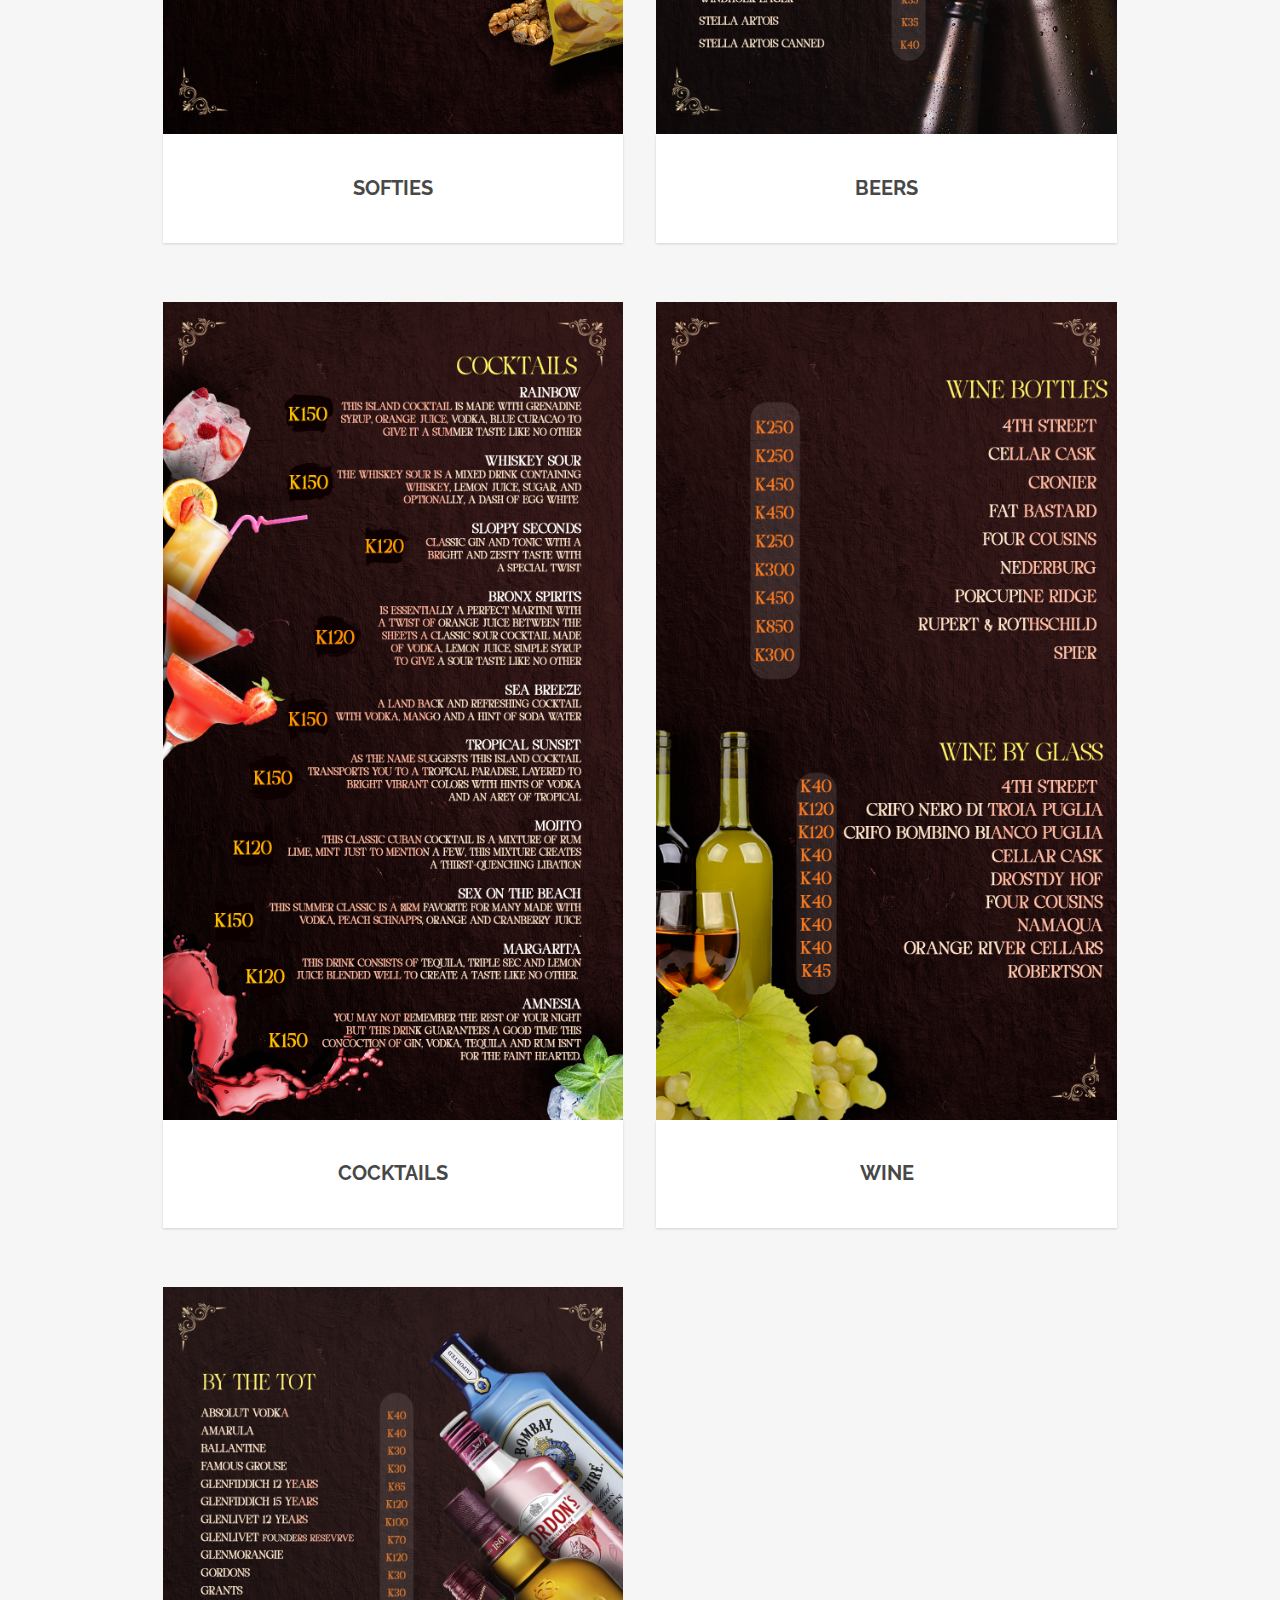
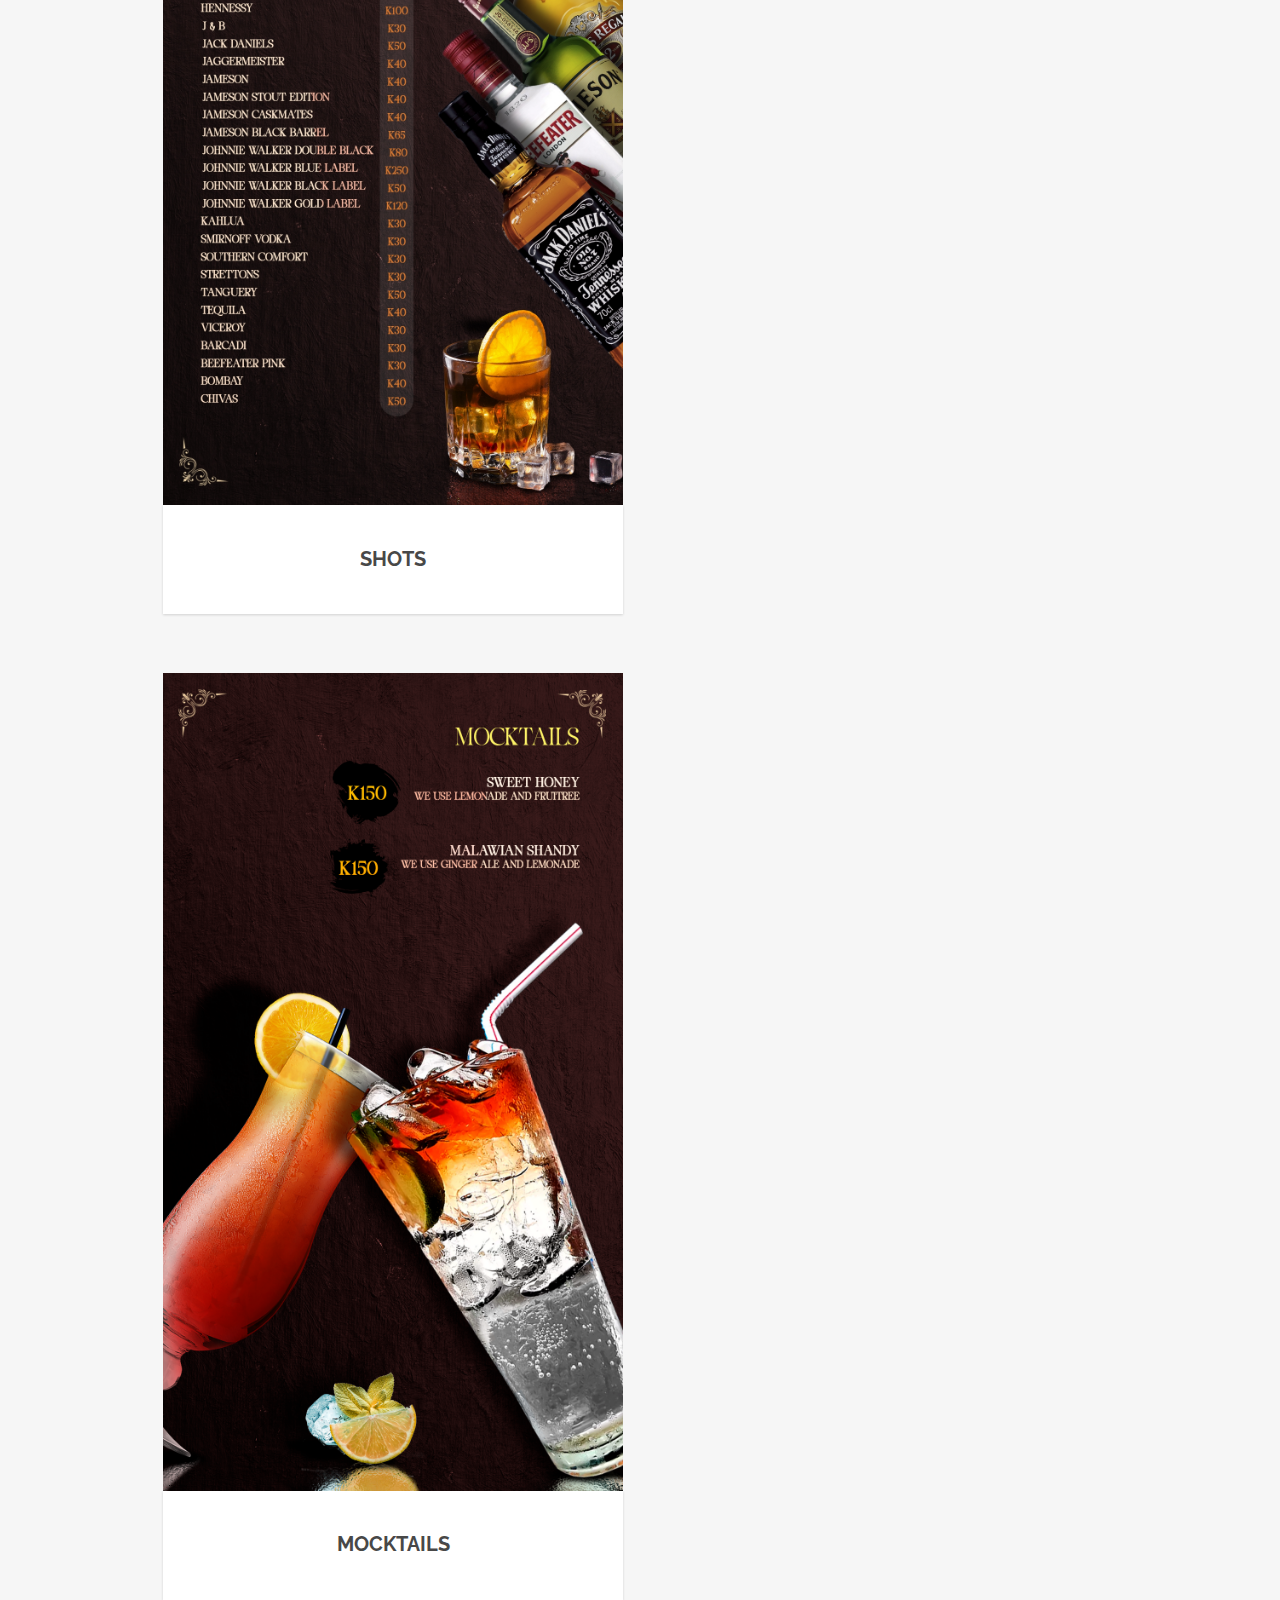
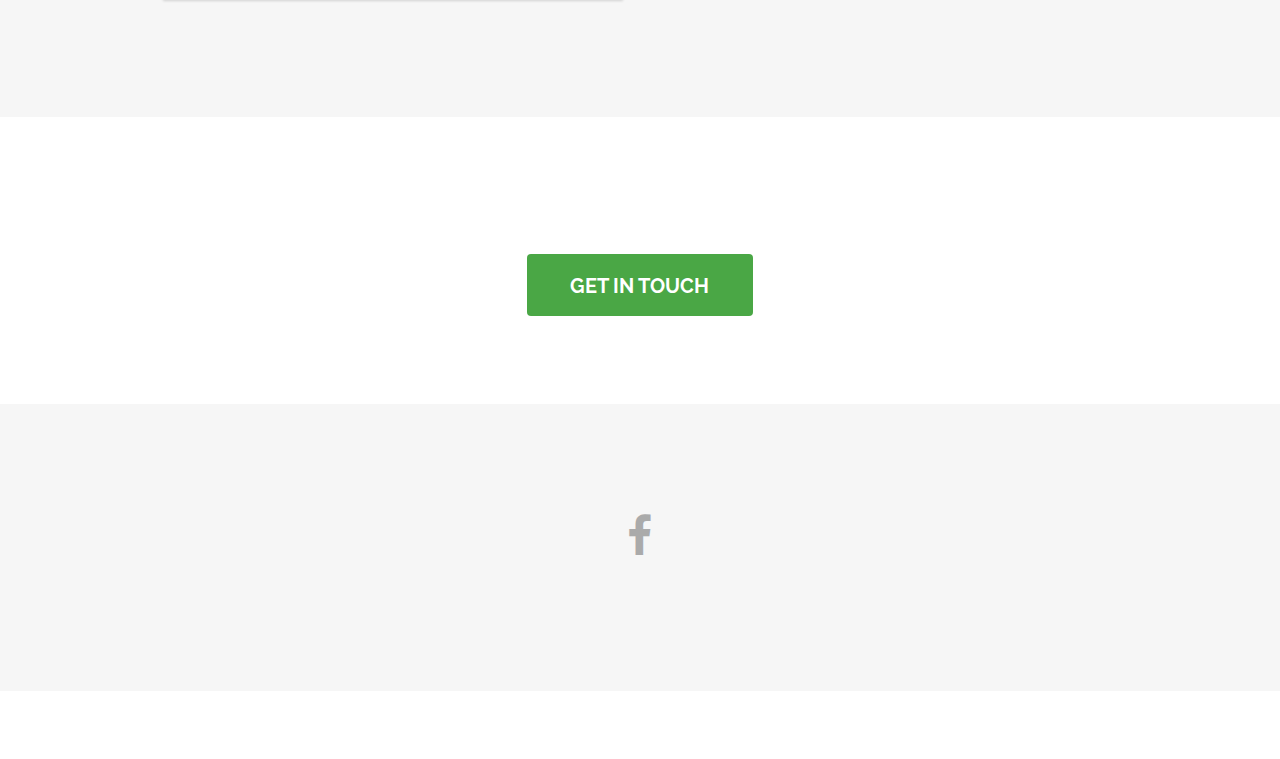
<file: spatial/index.html>
<!DOCTYPE HTML>
<html>
	<head>
		<title>Bar Menu</title>
		<meta charset="utf-8">
		<meta name="robots" content="index, follow, max-image-preview:large, max-snippet:-1, max-video-preview:-1">
		<meta name="viewport" content="width=device-width, initial-scale=1">
		<link rel="stylesheet" href="assets/css/main.css">
		<link rel = "icon" href = "homePage/images/logo1.png" type = "image/png">
	</head>
	<body class="landing">

		
			<header id="header" class="alt"><h1><strong><a href="index.html"></a></strong></h1>
				<nav id="nav"><ul><li><a href="../index.html">Home</a></li>
					
						<li><a href="../dinner/index.html">Restaurant Menu</a></li>
					</ul>
				</nav>
			</header>
			<a href="#menu" class="navPanelToggle">
				<span class="fa fa-bars"></span></a>

		
			<section id="banner"><h2>Bar MENU</h2>
				<p><br><br><br><br><br><br></p>
				
				
			</section>
			<section id="two" class="wrapper style2 special"><div class="container">
						<header class="major"><h2>Take a look at our refreshments</h2>
							<p></p>
						</header><div class="row 150%">
							<div class="6u 12u$(xsmall)">
								<div class="image fit captioned">
									<img src="images/PAGE 808.png" alt="" width="575" height="390"><h3>Softies</h3>
								</div>
							</div>
							<div class="6u$ 12u$(xsmall)">
								<div class="image fit captioned">
									<img src="images/PAGE 7 update_pages.png" alt="" width="573" height="390"><h3>BEERS</h3>
								</div>
							</div>
							<div class="6u 12u$(xsmall)">
								<div class="image fit captioned">
									<img src="images/PAGE 11.png" alt="" width="575" height="390"><h3>cocktails</h3>
								</div>
							</div>
							<div class="6u$ 12u$(xsmall)">
								<div class="image fit captioned">
									<img src="images/PAGE 10.png" alt="" width="573" height="390"><h3>wine</h3>
								</div>
							</div>
							<div class="6u$ 12u$(xsmall)">
								<div class="image fit captioned">
									<img src="images/PAGE 9 update_pages.png" alt="" width="573" height="390"><h3>Shots</h3>
								</div>
							
							</div>
							<div class="6u$ 12u$(xsmall)">
								<div class="image fit captioned">
									<img src="images/mocktails.png" alt="" width="573" height="390"><h3>Mocktails</h3>
								</div>
							</div>
						</div>
					</div>
				</section>
				<section id="four" class="wrapper style3 special"><div class="container">
						<header class="major"><h2></h2>
							<p></p>
						</header><ul class="actions"><li><a href="../aboutUs/index.html" class="button special big">Get in touch</a></li>
						</ul></div>
				</section>
				<footer id="footer"><div class="container">
					<ul class="icons">
						<li><a href="https://web.facebook.com/people/Genesis-Boutique-Hotel/100063675065188/?mibextid=ZbWKwL" class="icon fa-facebook"></a></li>
					
					</ul></div>
			</footer><div class="copyright">
		
		</div>

	
			<script src="assets/js/jquery.min.js"></script><script src="assets/js/skel.min.js"></script><script src="assets/js/util.js"></script><script src="assets/js/main.js"></script></body></html>
</file>
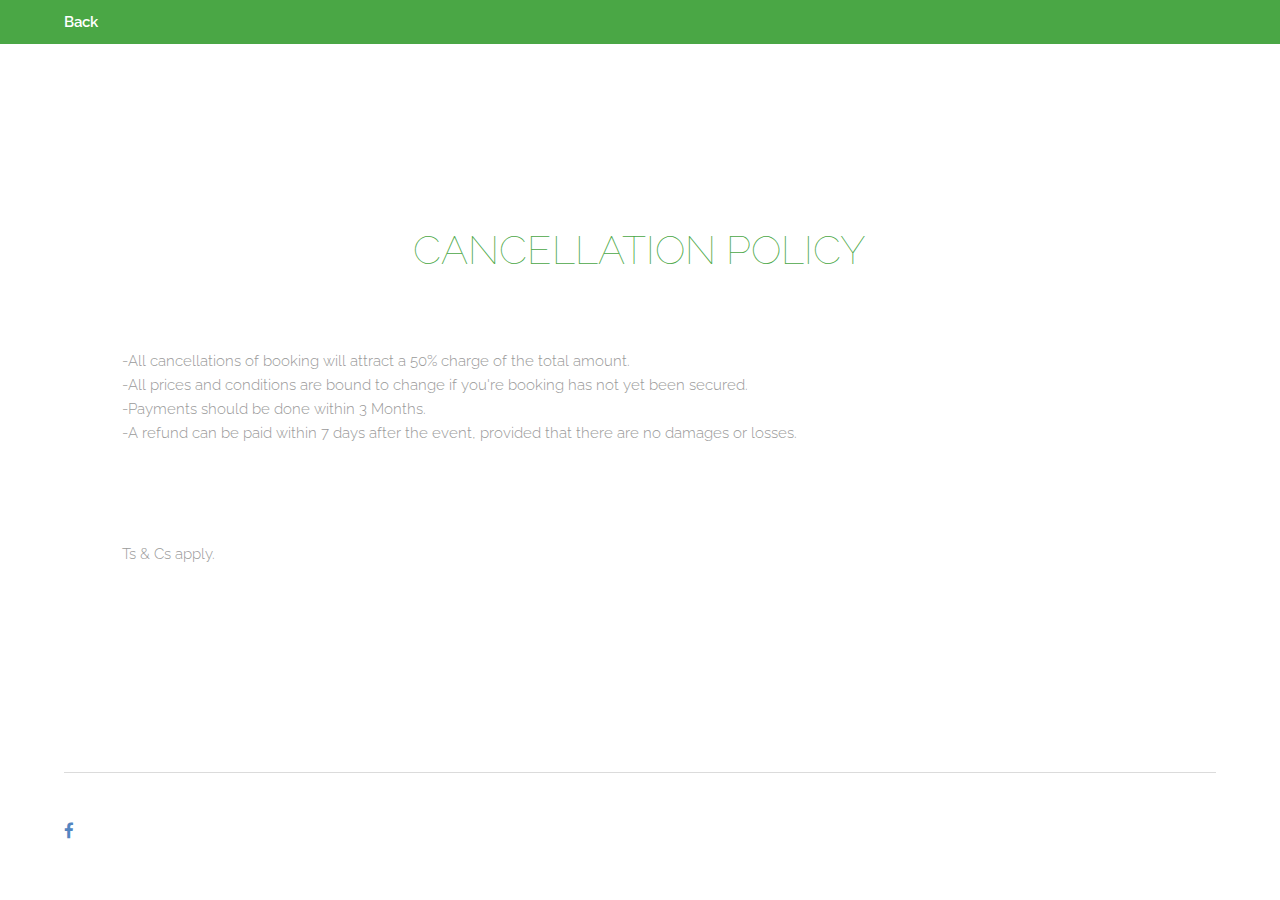
<file: aboutUs/elements.html>
<!DOCTYPE HTML>
<html><head><title>Policies</title><meta charset="utf-8"><meta name="robots" content="index, follow, max-image-preview:large, max-snippet:-1, max-video-preview:-1"><meta name="viewport" content="width=device-width, initial-scale=1"><link rel="stylesheet" href="assets/css/main.css"></head><body class="subpage">


<header id="header"><div class="inner">
        <a href="../aboutUs/index.html" class="logo">Back</a>
        
    </div>
</header><section id="main" class="wrapper"><div class="inner">
        <section id="three" class="wrapper"><div class="inner">
                <header class="align-center"><h2>CANCELLATION POLICY</h2>
                    <p>
                
                    </p>
                </header><p>
                    <br>-All cancellations of booking will attract a 50% charge of the total amount.
                    <br>-All prices and conditions are bound to change if you're booking has not yet been secured.
                    <br>-Payments should be done within 3 Months. 
                    <br>-A refund can be paid within 7 days after the event, provided that there are no damages or losses.
                    <br>
                    <br><br><br><br>Ts & Cs apply. </p>
                <p></p>
                <div class="flex flex-2">
                    </div>
            </div>
        </section></div>
</section><footer id="footer"><div class="inner">
        <div class="flex">
            <ul class="icons"><li><a href="#" class="icon fa-facebook"><span class="label">Facebook</span></a></li>
                
            </ul></div>
    </div>
</footer><div class="copyright">

</div>


<script src="assets/js/jquery.min.js"></script><script src="assets/js/skel.min.js"></script><script src="assets/js/util.js"></script><script src="assets/js/main.js"></script></body></html>
</file>
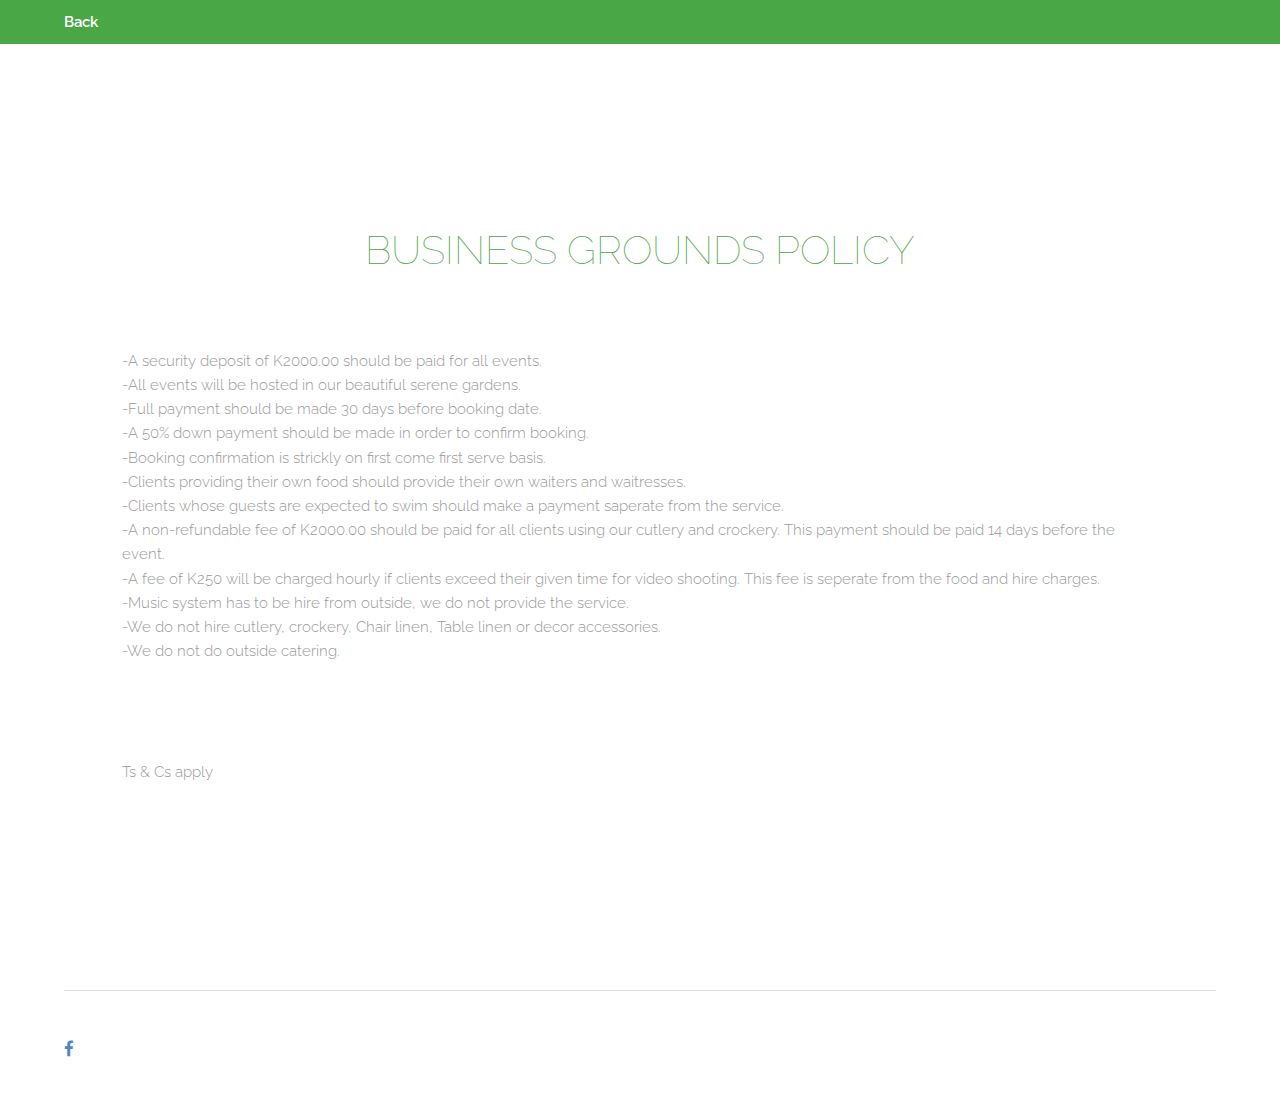
<file: aboutUs/generic.html>
<!DOCTYPE HTML>
<html><head><title>Policies</title><meta charset="utf-8"><meta name="robots" content="index, follow, max-image-preview:large, max-snippet:-1, max-video-preview:-1"><meta name="viewport" content="width=device-width, initial-scale=1"><link rel="stylesheet" href="assets/css/main.css"></head><body class="subpage">


<header id="header"><div class="inner">
        <a href="../aboutUs/index.html" class="logo">Back</a>
        
    </div>
</header><section id="main" class="wrapper"><div class="inner">
        <section id="three" class="wrapper"><div class="inner">
                <header class="align-center"><h2>BUSINESS GROUNDS POLICY</h2>
                    <p>
                
                    </p>
                </header><p>
                    <br>-A security deposit of K2000.00 should be paid for all events.
                    <br>-All events will be hosted in our beautiful serene gardens.
                    <br>-Full payment should be made 30 days before booking date. 
                    <br>-A 50% down payment should be made in order to confirm booking.
                    <br>-Booking confirmation is strickly on first come first serve basis.
                    <br>-Clients providing their own food should provide their own waiters and waitresses.
                    <br>-Clients whose guests are expected to swim should make a payment saperate from the service.
                    <br>-A non-refundable fee of K2000.00 should be paid for all clients using our cutlery and crockery. This payment should be paid 14 days before the event. 
                    <br>-A fee of K250 will be charged hourly if clients exceed their given time for video shooting. This fee is seperate from the food and hire charges.
                    <br>-Music system has to be hire from outside, we do not provide the service.
                    <br>-We do not hire cutlery, crockery, Chair linen, Table linen or decor accessories.
                    <br>-We do not do outside catering.
                    <br><br><br><br><br>Ts & Cs apply
                </p>
                <p></p>
                <div class="flex flex-2">
                    </div>
            </div>
        </section></div>
</section><footer id="footer"><div class="inner">
        <div class="flex">
            <ul class="icons">
                <li><a href="https://web.facebook.com/people/Genesis-Boutique-Hotel/100063675065188/?mibextid=ZbWKwL" class="icon fa-facebook"><span class="label">Facebook</span></a></li>
            
            </ul></div>
    </div>
</footer><div class="copyright">
</div>


<script src="assets/js/jquery.min.js"></script><script src="assets/js/skel.min.js"></script><script src="assets/js/util.js"></script><script src="assets/js/main.js"></script></body></html>
</file>
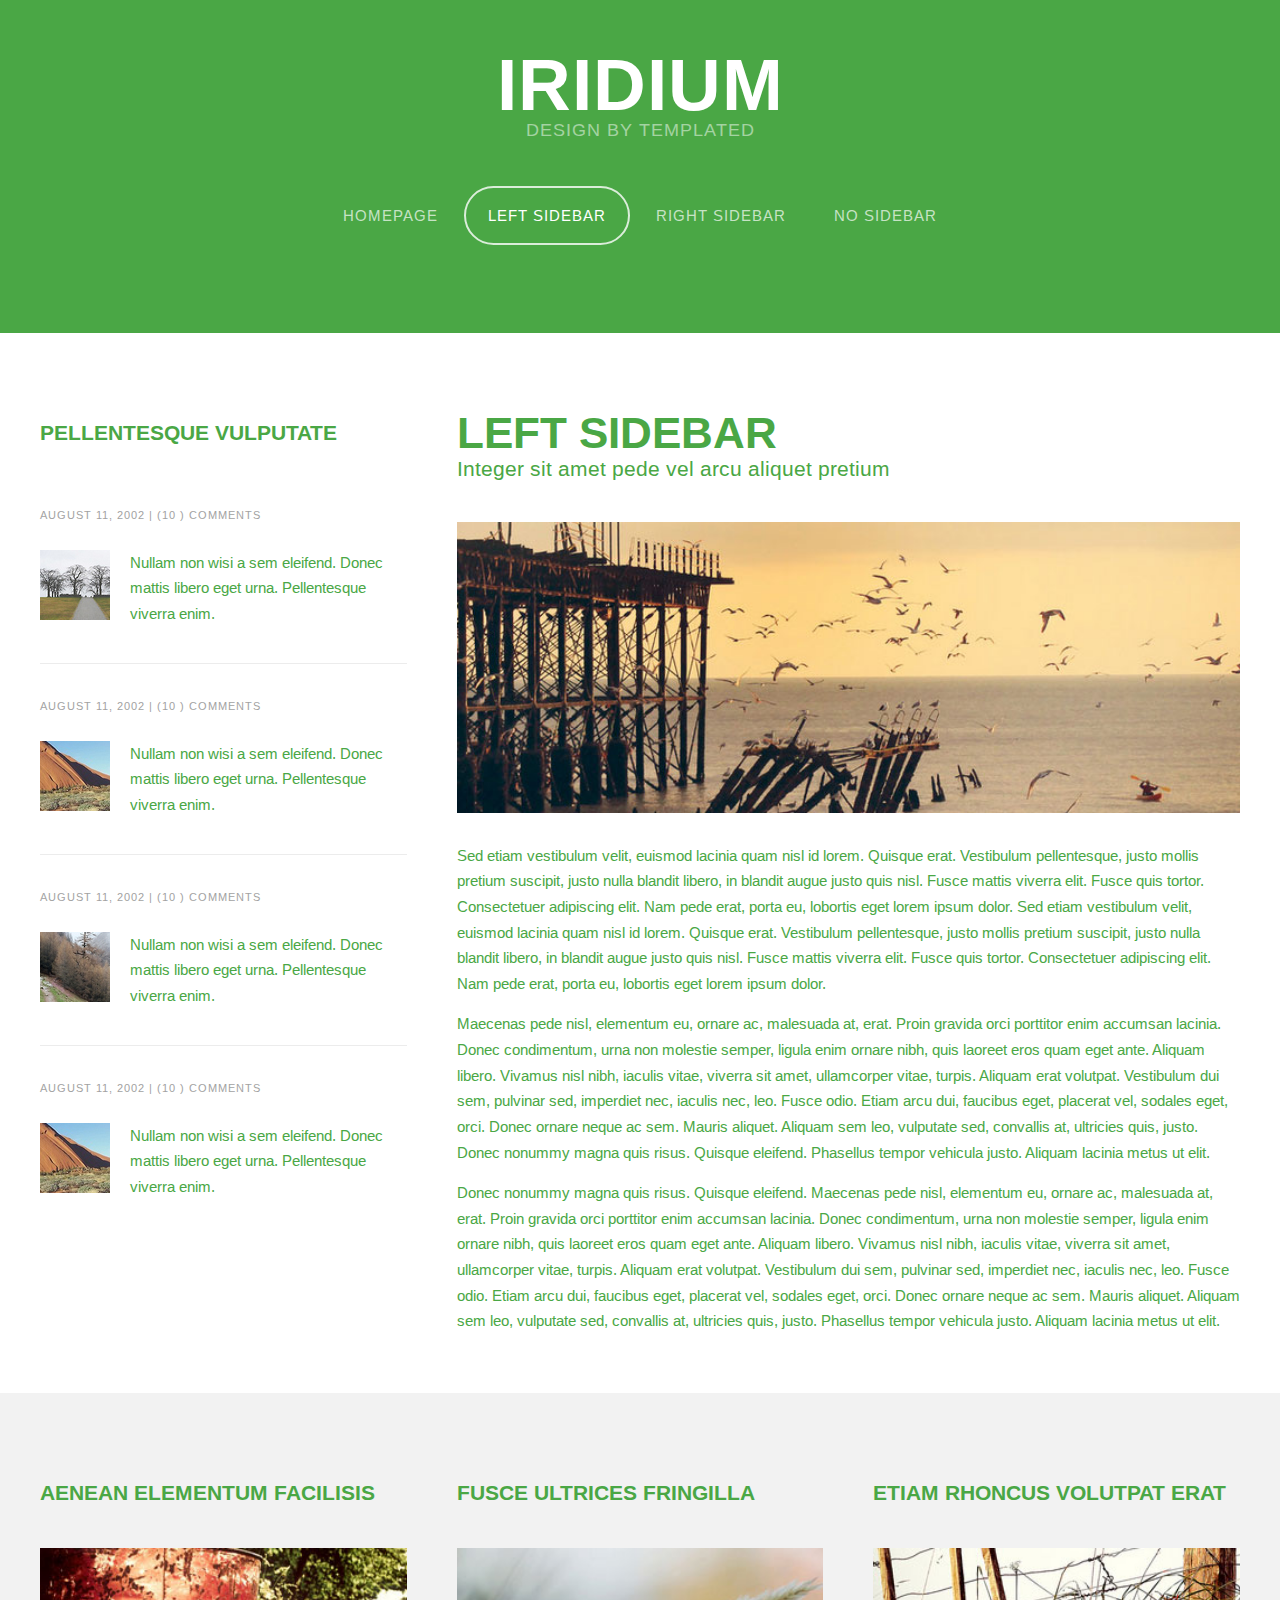
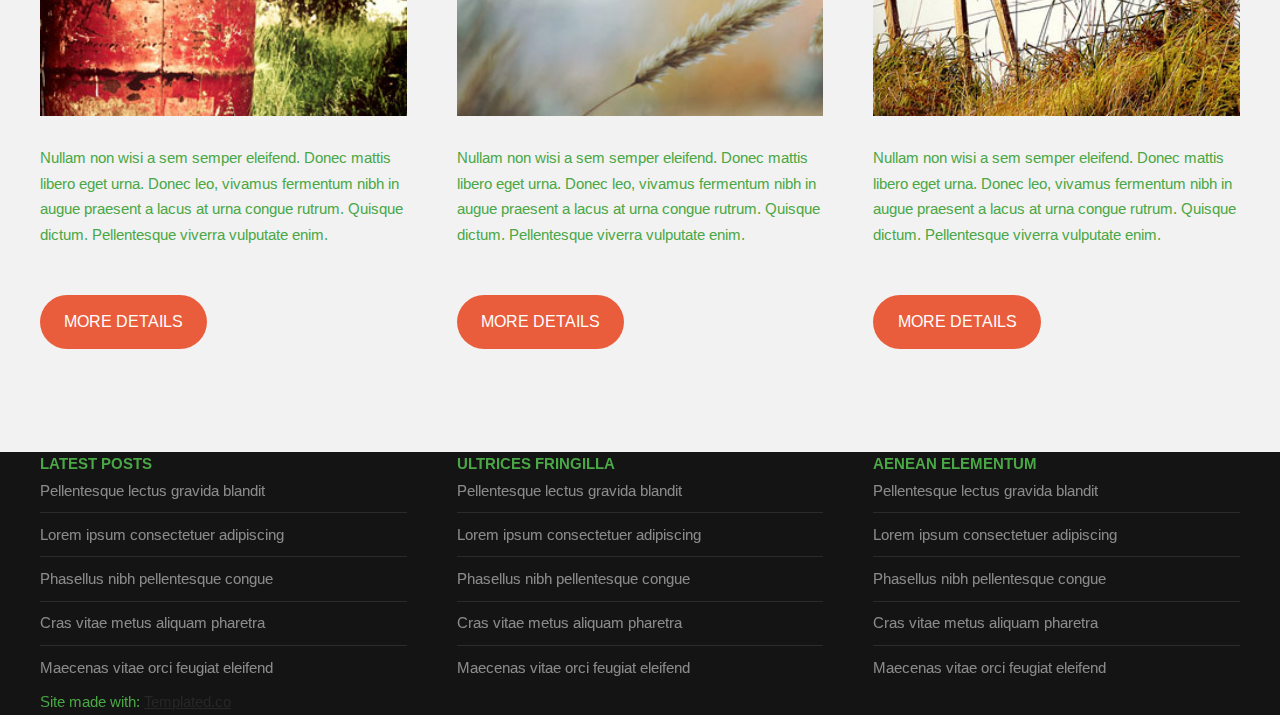
<file: otherServices/left-sidebar.html>
<!DOCTYPE HTML>
<!--
	Iridium by TEMPLATED
    templated.co @templatedco
    Released for free under the Creative Commons Attribution 3.0 license (templated.co/license)
--><html><head><title>Iridium by TEMPLATED</title><meta http-equiv="content-type" content="text/html; charset=utf-8"><meta name="description" content=""><meta name="keywords" content=""><meta name="robots" content="index, follow, max-image-preview:large, max-snippet:-1, max-video-preview:-1"><link href="//fonts.googleapis.com/css?family=Arimo:400,700" rel="stylesheet" type="text/css"><!--[if lte IE 8]><script src="js/html5shiv.js"></script><![endif]--><script src="//ajax.googleapis.com/ajax/libs/jquery/1.11.0/jquery.min.js"></script><script src="js/skel.min.js"></script><script src="js/skel-panels.min.js"></script><script src="js/init.js"></script><noscript>
			<link rel="stylesheet" href="css/skel-noscript.css"><link rel="stylesheet" href="css/style.css"><link rel="stylesheet" href="css/style-desktop.css"></noscript><!--[if lte IE 8]><link rel="stylesheet" href="css/ie/v8.css" /><![endif]--><!--[if lte IE 9]><link rel="stylesheet" href="css/ie/v9.css" /><![endif]--></head><body>

		<!-- Header -->
		<div id="header">
			<div class="container"> 
				
				<!-- Logo -->
				<div id="logo">
					<h1><a href="#">Iridium</a></h1>
					<span>Design by TEMPLATED</span>
				</div>
				
				<!-- Nav -->
				<nav id="nav"><ul><li><a href="index.html">Homepage</a></li>
						<li class="active"><a href="left-sidebar.html">Left Sidebar</a></li>
						<li><a href="right-sidebar.html">Right Sidebar</a></li>
						<li><a href="no-sidebar.html">No Sidebar</a></li>
					</ul></nav></div>
		</div>

		<!-- Main -->
		<div id="main">
			<div class="container">
				<div class="row"> 

					<!-- Sidebar -->
					<div id="sidebar" class="4u">
						<section><header><h2>Pellentesque vulputate</h2>
							</header><ul class="style"><li>
									<p class="posted">August 11, 2002  |  (10 )  Comments</p>
									<img src="images/pic04.jpg" alt="" width="70" height="70"><p class="text">Nullam non wisi a sem eleifend. Donec mattis libero eget urna. Pellentesque viverra enim.</p>
								</li>
								<li>
									<p class="posted">August 11, 2002  |  (10 )  Comments</p>
									<img src="images/pic05.jpg" alt="" width="70" height="70"><p class="text">Nullam non wisi a sem eleifend. Donec mattis libero eget urna. Pellentesque viverra enim.</p>
								</li>
								<li>
									<p class="posted">August 11, 2002  |  (10 )  Comments</p>
									<img src="images/pic06.jpg" alt="" width="70" height="70"><p class="text">Nullam non wisi a sem eleifend. Donec mattis libero eget urna. Pellentesque viverra enim.</p>
								</li>
								<li>
									<p class="posted">August 11, 2002  |  (10 )  Comments</p>
									<img src="images/pic05.jpg" alt="" width="70" height="70"><p class="text">Nullam non wisi a sem eleifend. Donec mattis libero eget urna. Pellentesque viverra enim.</p>
								</li>
							</ul></section></div>
					
					<!-- Content -->
					<div id="content" class="8u skel-cell-important">
						<section><header><h2>Left Sidebar</h2>
								<span class="byline">Integer sit amet pede vel arcu aliquet pretium</span>
							</header><a href="#" class="image full"><img src="images/pic07.jpg" alt="" width="700" height="260"></a>
							<p>Sed etiam vestibulum velit, euismod lacinia quam nisl id lorem. Quisque erat. Vestibulum pellentesque, justo mollis pretium suscipit, justo nulla blandit libero, in blandit augue justo quis nisl. Fusce mattis viverra elit. Fusce quis tortor. Consectetuer adipiscing elit. Nam pede erat, porta eu, lobortis eget lorem ipsum dolor. Sed etiam vestibulum velit, euismod lacinia quam nisl id lorem. Quisque erat. Vestibulum pellentesque, justo mollis pretium suscipit, justo nulla blandit libero, in blandit augue justo quis nisl. Fusce mattis viverra elit. Fusce quis tortor. Consectetuer adipiscing elit. Nam pede erat, porta eu, lobortis eget lorem ipsum dolor.</p>
							<p>Maecenas pede nisl, elementum eu, ornare ac, malesuada at, erat. Proin gravida orci porttitor enim accumsan lacinia. Donec condimentum, urna non molestie semper, ligula enim ornare nibh, quis laoreet eros quam eget ante. Aliquam libero. Vivamus nisl nibh, iaculis vitae, viverra sit amet, ullamcorper vitae, turpis. Aliquam erat volutpat. Vestibulum dui sem, pulvinar sed, imperdiet nec, iaculis nec, leo. Fusce odio. Etiam arcu dui, faucibus eget, placerat vel, sodales eget, orci. Donec ornare neque ac sem. Mauris aliquet. Aliquam sem leo, vulputate sed, convallis at, ultricies quis, justo. Donec nonummy magna quis risus. Quisque eleifend. Phasellus tempor vehicula justo. Aliquam lacinia metus ut elit.</p>
							<p>Donec nonummy magna quis risus. Quisque eleifend. Maecenas pede nisl, elementum eu, ornare ac, malesuada at, erat. Proin gravida orci porttitor enim accumsan lacinia. Donec condimentum, urna non molestie semper, ligula enim ornare nibh, quis laoreet eros quam eget ante. Aliquam libero. Vivamus nisl nibh, iaculis vitae, viverra sit amet, ullamcorper vitae, turpis. Aliquam erat volutpat. Vestibulum dui sem, pulvinar sed, imperdiet nec, iaculis nec, leo. Fusce odio. Etiam arcu dui, faucibus eget, placerat vel, sodales eget, orci. Donec ornare neque ac sem. Mauris aliquet. Aliquam sem leo, vulputate sed, convallis at, ultricies quis, justo. Phasellus tempor vehicula justo. Aliquam lacinia metus ut elit.</p>
						</section></div>
					
				</div>
			</div>
		</div>

		<!-- Footer -->
		<div id="featured">
			<div class="container">
				<div class="row">
					<div class="4u">
						<h2>Aenean elementum facilisis</h2>
						<a href="#" class="image full"><img src="images/pic01.jpg" alt="" width="314" height="144"></a>
						<p>Nullam non wisi a sem semper eleifend. Donec mattis libero eget urna. Donec leo, vivamus fermentum nibh in augue praesent a lacus at urna congue rutrum. Quisque dictum. Pellentesque viverra vulputate enim.</p>
						<p><a href="#" class="button">More Details</a></p>
					</div>
					<div class="4u">
						<h2>Fusce ultrices fringilla</h2>
						<a href="#" class="image full"><img src="images/pic02.jpg" alt="" width="314" height="144"></a>
						<p>Nullam non wisi a sem semper eleifend. Donec mattis libero eget urna. Donec leo, vivamus fermentum nibh in augue praesent a lacus at urna congue rutrum. Quisque dictum. Pellentesque viverra vulputate enim.</p>
						<p><a href="#" class="button">More Details</a></p>
					</div>
					<div class="4u">
						<h2>Etiam rhoncus volutpat erat</h2>
						<a href="#" class="image full"><img src="images/pic03.jpg" alt="" width="314" height="144"></a>
						<p>Nullam non wisi a sem semper eleifend. Donec mattis libero eget urna. Donec leo, vivamus fermentum nibh in augue praesent a lacus at urna congue rutrum. Quisque dictum. Pellentesque viverra vulputate enim.</p>
						<p><a href="#" class="button">More Details</a></p>
					</div>
				</div>
			</div>
		</div>


		<!-- Footer -->
		<div id="footer">
			<div class="container">
				<div class="row">
					<div class="4u">
						<section><h2>Latest Posts</h2>
							<ul class="default"><li><a href="#">Pellentesque lectus gravida blandit</a></li>
								<li><a href="#">Lorem ipsum consectetuer adipiscing</a></li>
								<li><a href="#">Phasellus nibh pellentesque congue</a></li>
								<li><a href="#">Cras vitae metus aliquam pharetra</a></li>
								<li><a href="#">Maecenas vitae orci feugiat eleifend</a></li>
							</ul></section></div>
					<div class="4u">
						<section><h2>Ultrices fringilla</h2>
							<ul class="default"><li><a href="#">Pellentesque lectus gravida blandit</a></li>
								<li><a href="#">Lorem ipsum consectetuer adipiscing</a></li>
								<li><a href="#">Phasellus nibh pellentesque congue</a></li>
								<li><a href="#">Cras vitae metus aliquam pharetra</a></li>
								<li><a href="#">Maecenas vitae orci feugiat eleifend</a></li>
							</ul></section></div>
					<div class="4u">
						<section><h2>Aenean elementum</h2>
							<ul class="default"><li><a href="#">Pellentesque lectus gravida blandit</a></li>
								<li><a href="#">Lorem ipsum consectetuer adipiscing</a></li>
								<li><a href="#">Phasellus nibh pellentesque congue</a></li>
								<li><a href="#">Cras vitae metus aliquam pharetra</a></li>
								<li><a href="#">Maecenas vitae orci feugiat eleifend</a></li>
							</ul></section></div>
				</div>
			</div>
		</div>

		<!-- Copyright -->
		<div id="copyright">
			<div class="container">
				Site made with: <a href="https://templated.co/">Templated.co</a>
			</div>
		</div>
		
	</body></html>
</file>
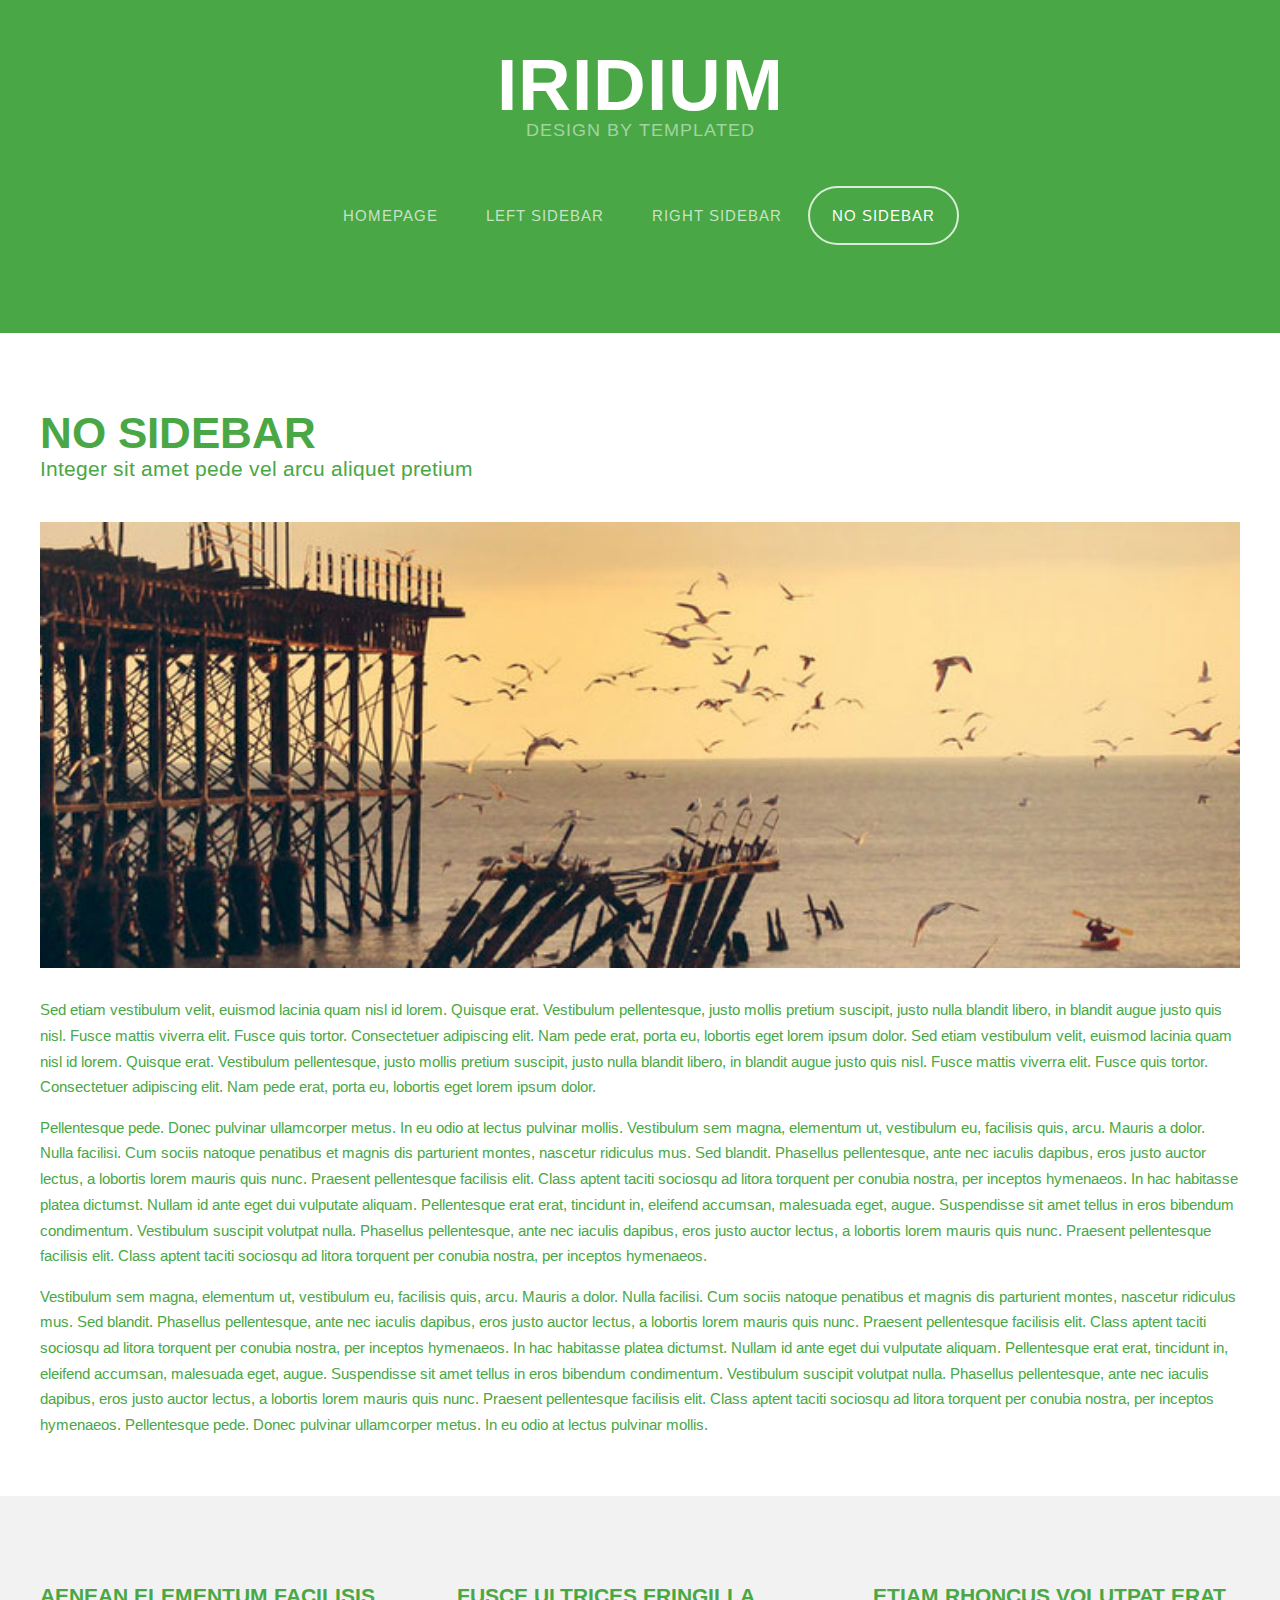
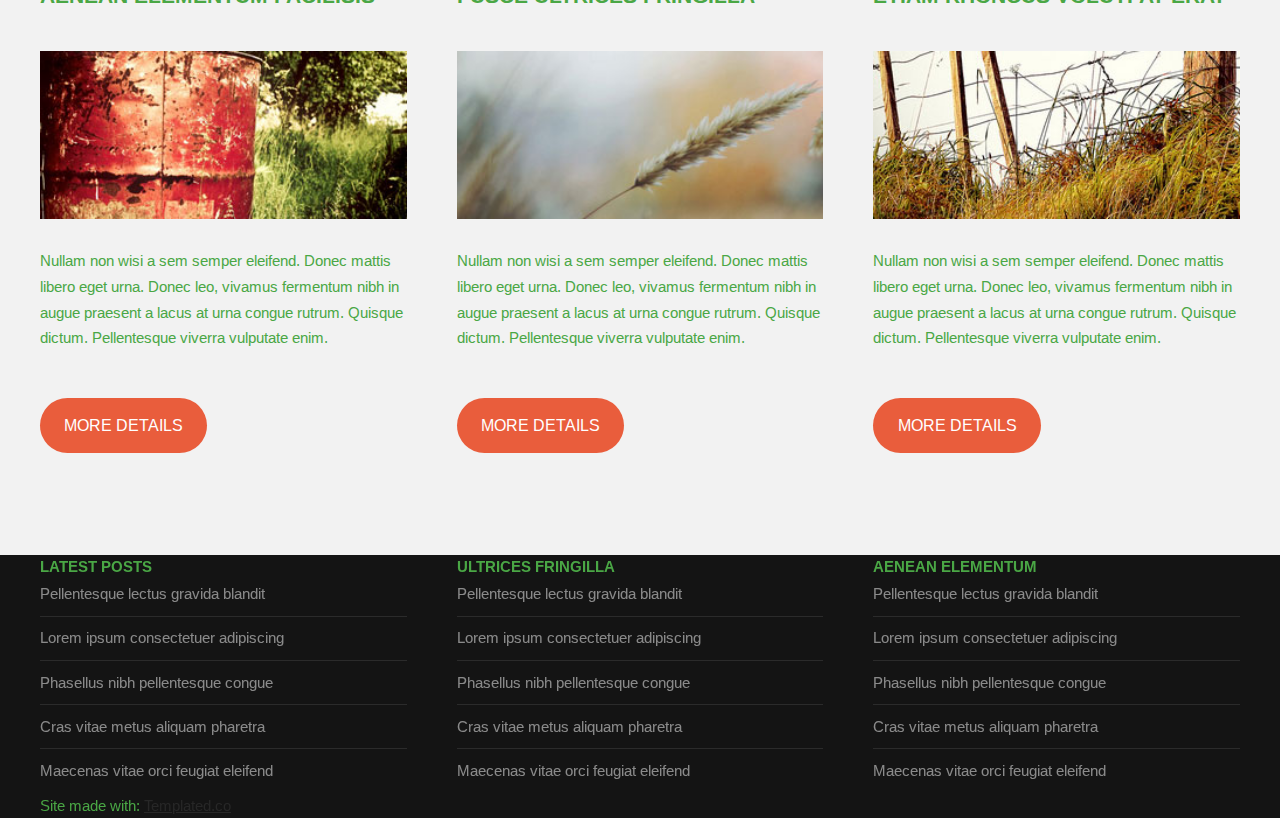
<file: otherServices/no-sidebar.html>
<!DOCTYPE HTML>
<!--
	Iridium by TEMPLATED
    templated.co @templatedco
    Released for free under the Creative Commons Attribution 3.0 license (templated.co/license)
--><html><head><title>Iridium by TEMPLATED</title><meta http-equiv="content-type" content="text/html; charset=utf-8"><meta name="description" content=""><meta name="keywords" content=""><meta name="robots" content="index, follow, max-image-preview:large, max-snippet:-1, max-video-preview:-1"><link href="//fonts.googleapis.com/css?family=Arimo:400,700" rel="stylesheet" type="text/css"><!--[if lte IE 8]><script src="js/html5shiv.js"></script><![endif]--><script src="//ajax.googleapis.com/ajax/libs/jquery/1.11.0/jquery.min.js"></script><script src="js/skel.min.js"></script><script src="js/skel-panels.min.js"></script><script src="js/init.js"></script><noscript>
			<link rel="stylesheet" href="css/skel-noscript.css"><link rel="stylesheet" href="css/style.css"><link rel="stylesheet" href="css/style-desktop.css"></noscript><!--[if lte IE 8]><link rel="stylesheet" href="css/ie/v8.css" /><![endif]--><!--[if lte IE 9]><link rel="stylesheet" href="css/ie/v9.css" /><![endif]--></head><body class="no-sidebar">

		<!-- Header -->
		<div id="header">
			<div class="container"> 
				
				<!-- Logo -->
				<div id="logo">
					<h1><a href="#">Iridium</a></h1>
					<span>Design by TEMPLATED</span>
				</div>
				
				<!-- Nav -->
				<nav id="nav"><ul><li><a href="index.html">Homepage</a></li>
						<li><a href="left-sidebar.html">Left Sidebar</a></li>
						<li><a href="right-sidebar.html">Right Sidebar</a></li>
						<li class="active"><a href="no-sidebar.html">No Sidebar</a></li>
					</ul></nav></div>
		</div>

		<!-- Main -->
		<div id="main">
			<div class="container">
				<div class="row"> 
					
					<!-- Content -->
					<div id="content" class="12u skel-cell-important">
						<section><header><h2>No Sidebar</h2>
								<span class="byline">Integer sit amet pede vel arcu aliquet pretium</span>
							</header><a href="#" class="image full"><img src="images/pic07.jpg" alt="" width="700" height="260"></a>
							<p>Sed etiam vestibulum velit, euismod lacinia quam nisl id lorem. Quisque erat. Vestibulum pellentesque, justo mollis pretium suscipit, justo nulla blandit libero, in blandit augue justo quis nisl. Fusce mattis viverra elit. Fusce quis tortor. Consectetuer adipiscing elit. Nam pede erat, porta eu, lobortis eget lorem ipsum dolor. Sed etiam vestibulum velit, euismod lacinia quam nisl id lorem. Quisque erat. Vestibulum pellentesque, justo mollis pretium suscipit, justo nulla blandit libero, in blandit augue justo quis nisl. Fusce mattis viverra elit. Fusce quis tortor. Consectetuer adipiscing elit. Nam pede erat, porta eu, lobortis eget lorem ipsum dolor.</p>
							<p>Pellentesque pede. Donec pulvinar ullamcorper metus. In eu odio at lectus pulvinar mollis. Vestibulum sem magna, elementum ut, vestibulum eu, facilisis quis, arcu. Mauris a dolor. Nulla facilisi. Cum sociis natoque penatibus et magnis dis parturient montes, nascetur ridiculus mus. Sed blandit. Phasellus pellentesque, ante nec iaculis dapibus, eros justo auctor lectus, a lobortis lorem mauris quis nunc. Praesent pellentesque facilisis elit. Class aptent taciti sociosqu ad litora torquent per conubia nostra, per inceptos hymenaeos. In hac habitasse platea dictumst. Nullam id ante eget dui vulputate aliquam. Pellentesque erat erat, tincidunt in, eleifend accumsan, malesuada eget, augue. Suspendisse sit amet tellus in eros bibendum condimentum. Vestibulum suscipit volutpat nulla. Phasellus pellentesque, ante nec iaculis dapibus, eros justo auctor lectus, a lobortis lorem mauris quis nunc. Praesent pellentesque facilisis elit. Class aptent taciti sociosqu ad litora torquent per conubia nostra, per inceptos hymenaeos.</p>
							<p>Vestibulum sem magna, elementum ut, vestibulum eu, facilisis quis, arcu. Mauris a dolor. Nulla facilisi. Cum sociis natoque penatibus et magnis dis parturient montes, nascetur ridiculus mus. Sed blandit. Phasellus pellentesque, ante nec iaculis dapibus, eros justo auctor lectus, a lobortis lorem mauris quis nunc. Praesent pellentesque facilisis elit. Class aptent taciti sociosqu ad litora torquent per conubia nostra, per inceptos hymenaeos. In hac habitasse platea dictumst. Nullam id ante eget dui vulputate aliquam. Pellentesque erat erat, tincidunt in, eleifend accumsan, malesuada eget, augue. Suspendisse sit amet tellus in eros bibendum condimentum. Vestibulum suscipit volutpat nulla. Phasellus pellentesque, ante nec iaculis dapibus, eros justo auctor lectus, a lobortis lorem mauris quis nunc. Praesent pellentesque facilisis elit. Class aptent taciti sociosqu ad litora torquent per conubia nostra, per inceptos hymenaeos. Pellentesque pede. Donec pulvinar ullamcorper metus. In eu odio at lectus pulvinar mollis.</p>
						</section></div>
					
				</div>
			</div>
		</div>

		<!-- Footer -->
		<div id="featured">
			<div class="container">
				<div class="row">
					<div class="4u">
						<h2>Aenean elementum facilisis</h2>
						<a href="#" class="image full"><img src="images/pic01.jpg" alt="" width="314" height="144"></a>
						<p>Nullam non wisi a sem semper eleifend. Donec mattis libero eget urna. Donec leo, vivamus fermentum nibh in augue praesent a lacus at urna congue rutrum. Quisque dictum. Pellentesque viverra vulputate enim.</p>
						<p><a href="#" class="button">More Details</a></p>
					</div>
					<div class="4u">
						<h2>Fusce ultrices fringilla</h2>
						<a href="#" class="image full"><img src="images/pic02.jpg" alt="" width="314" height="144"></a>
						<p>Nullam non wisi a sem semper eleifend. Donec mattis libero eget urna. Donec leo, vivamus fermentum nibh in augue praesent a lacus at urna congue rutrum. Quisque dictum. Pellentesque viverra vulputate enim.</p>
						<p><a href="#" class="button">More Details</a></p>
					</div>
					<div class="4u">
						<h2>Etiam rhoncus volutpat erat</h2>
						<a href="#" class="image full"><img src="images/pic03.jpg" alt="" width="314" height="144"></a>
						<p>Nullam non wisi a sem semper eleifend. Donec mattis libero eget urna. Donec leo, vivamus fermentum nibh in augue praesent a lacus at urna congue rutrum. Quisque dictum. Pellentesque viverra vulputate enim.</p>
						<p><a href="#" class="button">More Details</a></p>
					</div>
				</div>
			</div>
		</div>


		<!-- Footer -->
		<div id="footer">
			<div class="container">
				<div class="row">
					<div class="4u">
						<section><h2>Latest Posts</h2>
							<ul class="default"><li><a href="#">Pellentesque lectus gravida blandit</a></li>
								<li><a href="#">Lorem ipsum consectetuer adipiscing</a></li>
								<li><a href="#">Phasellus nibh pellentesque congue</a></li>
								<li><a href="#">Cras vitae metus aliquam pharetra</a></li>
								<li><a href="#">Maecenas vitae orci feugiat eleifend</a></li>
							</ul></section></div>
					<div class="4u">
						<section><h2>Ultrices fringilla</h2>
							<ul class="default"><li><a href="#">Pellentesque lectus gravida blandit</a></li>
								<li><a href="#">Lorem ipsum consectetuer adipiscing</a></li>
								<li><a href="#">Phasellus nibh pellentesque congue</a></li>
								<li><a href="#">Cras vitae metus aliquam pharetra</a></li>
								<li><a href="#">Maecenas vitae orci feugiat eleifend</a></li>
							</ul></section></div>
					<div class="4u">
						<section><h2>Aenean elementum</h2>
							<ul class="default"><li><a href="#">Pellentesque lectus gravida blandit</a></li>
								<li><a href="#">Lorem ipsum consectetuer adipiscing</a></li>
								<li><a href="#">Phasellus nibh pellentesque congue</a></li>
								<li><a href="#">Cras vitae metus aliquam pharetra</a></li>
								<li><a href="#">Maecenas vitae orci feugiat eleifend</a></li>
							</ul></section></div>
				</div>
			</div>
		</div>

		<!-- Copyright -->
		<div id="copyright">
			<div class="container">
				Site made with: <a href="https://templated.co/">Templated.co</a>
			</div>
		</div>
		
	</body></html>
</file>
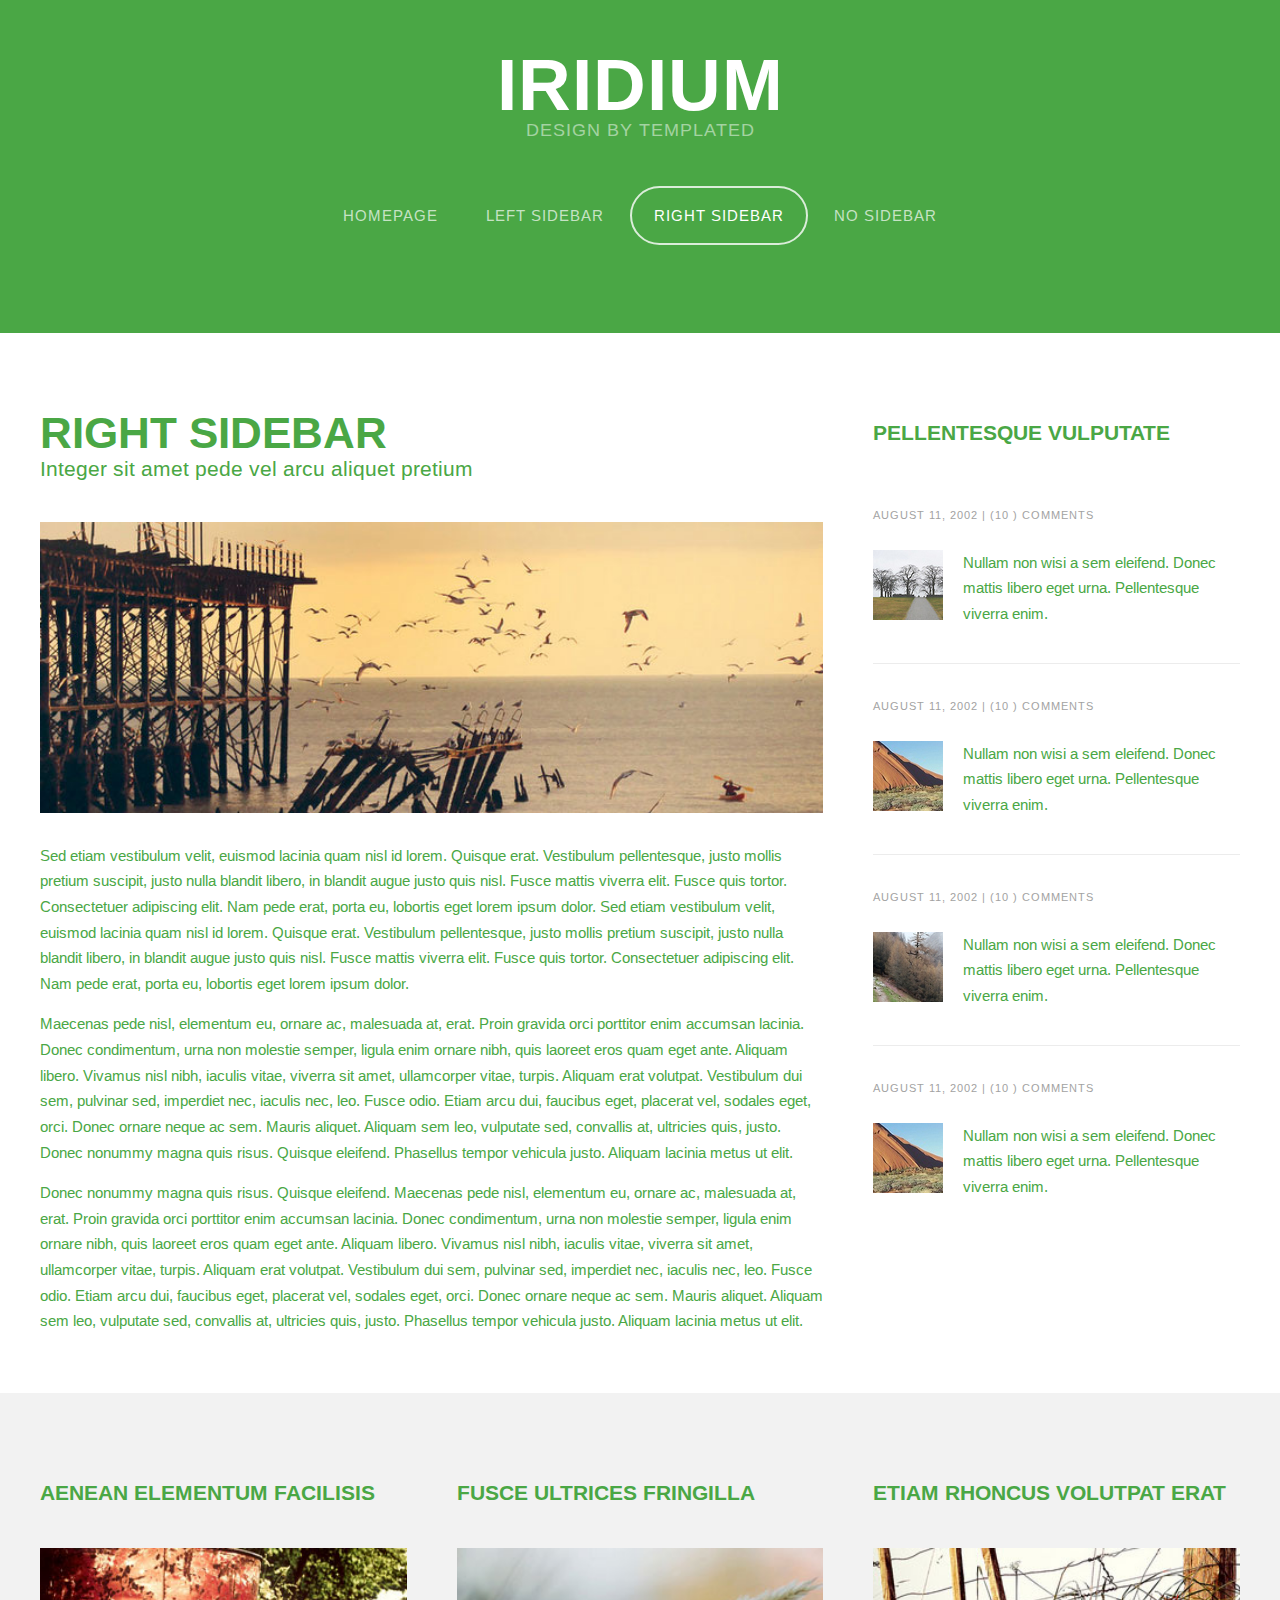
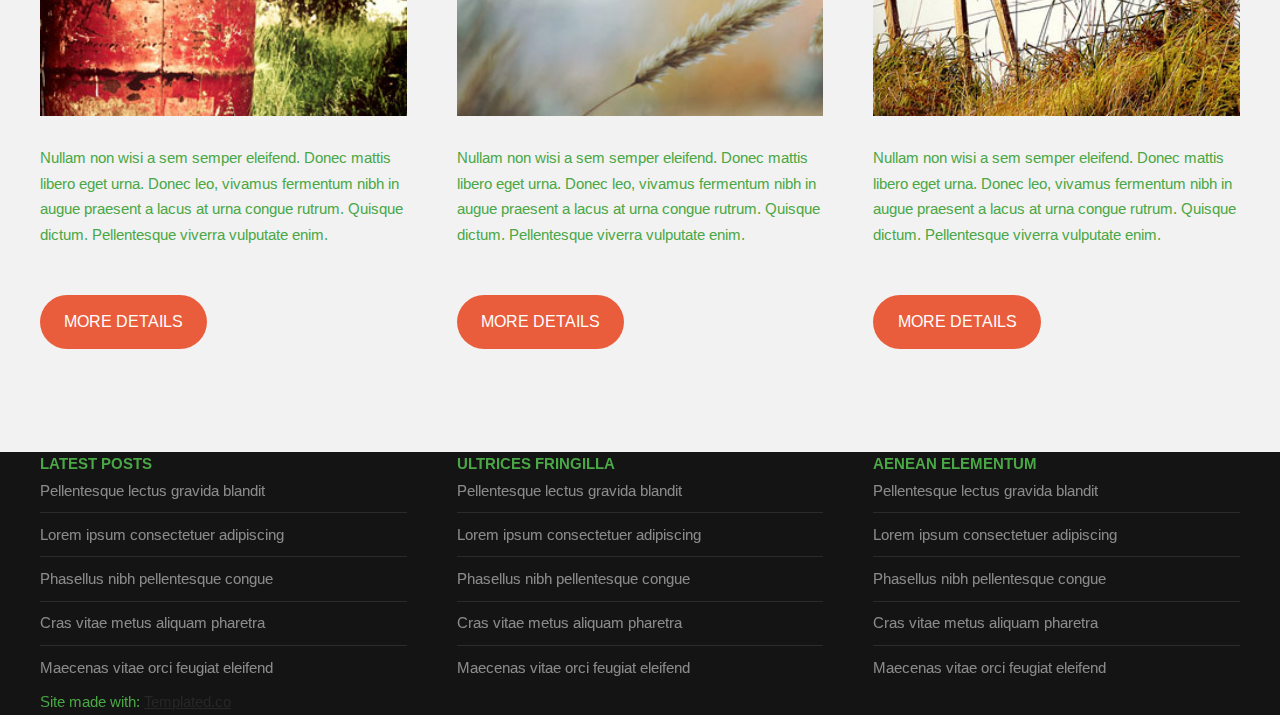
<file: otherServices/right-sidebar.html>
<!DOCTYPE HTML>
<!--
	Iridium by TEMPLATED
    templated.co @templatedco
    Released for free under the Creative Commons Attribution 3.0 license (templated.co/license)
--><html><head><title>Iridium by TEMPLATED</title><meta http-equiv="content-type" content="text/html; charset=utf-8"><meta name="description" content=""><meta name="keywords" content=""><meta name="robots" content="index, follow, max-image-preview:large, max-snippet:-1, max-video-preview:-1"><link href="//fonts.googleapis.com/css?family=Arimo:400,700" rel="stylesheet" type="text/css"><!--[if lte IE 8]><script src="js/html5shiv.js"></script><![endif]--><script src="//ajax.googleapis.com/ajax/libs/jquery/1.11.0/jquery.min.js"></script><script src="js/skel.min.js"></script><script src="js/skel-panels.min.js"></script><script src="js/init.js"></script><noscript>
			<link rel="stylesheet" href="css/skel-noscript.css"><link rel="stylesheet" href="css/style.css"><link rel="stylesheet" href="css/style-desktop.css"></noscript><!--[if lte IE 8]><link rel="stylesheet" href="css/ie/v8.css" /><![endif]--><!--[if lte IE 9]><link rel="stylesheet" href="css/ie/v9.css" /><![endif]--></head><body>

		<!-- Header -->
		<div id="header">
			<div class="container"> 
				
				<!-- Logo -->
				<div id="logo">
					<h1><a href="#">Iridium</a></h1>
					<span>Design by TEMPLATED</span>
				</div>
				
				<!-- Nav -->
				<nav id="nav"><ul><li><a href="index.html">Homepage</a></li>
						<li><a href="left-sidebar.html">Left Sidebar</a></li>
						<li class="active"><a href="right-sidebar.html">Right Sidebar</a></li>
						<li><a href="no-sidebar.html">No Sidebar</a></li>
					</ul></nav></div>
		</div>

		<!-- Main -->
		<div id="main">
			<div class="container">
				<div class="row"> 

					<!-- Content -->
					<div id="content" class="8u skel-cell-important">
						<section><header><h2>Right Sidebar</h2>
								<span class="byline">Integer sit amet pede vel arcu aliquet pretium</span>
							</header><a href="#" class="image full"><img src="images/pic07.jpg" alt="" width="700" height="260"></a>
							<p>Sed etiam vestibulum velit, euismod lacinia quam nisl id lorem. Quisque erat. Vestibulum pellentesque, justo mollis pretium suscipit, justo nulla blandit libero, in blandit augue justo quis nisl. Fusce mattis viverra elit. Fusce quis tortor. Consectetuer adipiscing elit. Nam pede erat, porta eu, lobortis eget lorem ipsum dolor. Sed etiam vestibulum velit, euismod lacinia quam nisl id lorem. Quisque erat. Vestibulum pellentesque, justo mollis pretium suscipit, justo nulla blandit libero, in blandit augue justo quis nisl. Fusce mattis viverra elit. Fusce quis tortor. Consectetuer adipiscing elit. Nam pede erat, porta eu, lobortis eget lorem ipsum dolor.</p>
							<p>Maecenas pede nisl, elementum eu, ornare ac, malesuada at, erat. Proin gravida orci porttitor enim accumsan lacinia. Donec condimentum, urna non molestie semper, ligula enim ornare nibh, quis laoreet eros quam eget ante. Aliquam libero. Vivamus nisl nibh, iaculis vitae, viverra sit amet, ullamcorper vitae, turpis. Aliquam erat volutpat. Vestibulum dui sem, pulvinar sed, imperdiet nec, iaculis nec, leo. Fusce odio. Etiam arcu dui, faucibus eget, placerat vel, sodales eget, orci. Donec ornare neque ac sem. Mauris aliquet. Aliquam sem leo, vulputate sed, convallis at, ultricies quis, justo. Donec nonummy magna quis risus. Quisque eleifend. Phasellus tempor vehicula justo. Aliquam lacinia metus ut elit.</p>
							<p>Donec nonummy magna quis risus. Quisque eleifend. Maecenas pede nisl, elementum eu, ornare ac, malesuada at, erat. Proin gravida orci porttitor enim accumsan lacinia. Donec condimentum, urna non molestie semper, ligula enim ornare nibh, quis laoreet eros quam eget ante. Aliquam libero. Vivamus nisl nibh, iaculis vitae, viverra sit amet, ullamcorper vitae, turpis. Aliquam erat volutpat. Vestibulum dui sem, pulvinar sed, imperdiet nec, iaculis nec, leo. Fusce odio. Etiam arcu dui, faucibus eget, placerat vel, sodales eget, orci. Donec ornare neque ac sem. Mauris aliquet. Aliquam sem leo, vulputate sed, convallis at, ultricies quis, justo. Phasellus tempor vehicula justo. Aliquam lacinia metus ut elit.</p>
						</section></div>
					
					<!-- Sidebar -->
					<div id="sidebar" class="4u">
						<section><header><h2>Pellentesque vulputate</h2>
							</header><ul class="style"><li>
									<p class="posted">August 11, 2002  |  (10 )  Comments</p>
									<img src="images/pic04.jpg" alt="" width="70" height="70"><p class="text">Nullam non wisi a sem eleifend. Donec mattis libero eget urna. Pellentesque viverra enim.</p>
								</li>
								<li>
									<p class="posted">August 11, 2002  |  (10 )  Comments</p>
									<img src="images/pic05.jpg" alt="" width="70" height="70"><p class="text">Nullam non wisi a sem eleifend. Donec mattis libero eget urna. Pellentesque viverra enim.</p>
								</li>
								<li>
									<p class="posted">August 11, 2002  |  (10 )  Comments</p>
									<img src="images/pic06.jpg" alt="" width="70" height="70"><p class="text">Nullam non wisi a sem eleifend. Donec mattis libero eget urna. Pellentesque viverra enim.</p>
								</li>
								<li>
									<p class="posted">August 11, 2002  |  (10 )  Comments</p>
									<img src="images/pic05.jpg" alt="" width="70" height="70"><p class="text">Nullam non wisi a sem eleifend. Donec mattis libero eget urna. Pellentesque viverra enim.</p>
								</li>
							</ul></section></div>
					
				</div>
			</div>
		</div>

		<!-- Footer -->
		<div id="featured">
			<div class="container">
				<div class="row">
					<div class="4u">
						<h2>Aenean elementum facilisis</h2>
						<a href="#" class="image full"><img src="images/pic01.jpg" alt="" width="314" height="144"></a>
						<p>Nullam non wisi a sem semper eleifend. Donec mattis libero eget urna. Donec leo, vivamus fermentum nibh in augue praesent a lacus at urna congue rutrum. Quisque dictum. Pellentesque viverra vulputate enim.</p>
						<p><a href="#" class="button">More Details</a></p>
					</div>
					<div class="4u">
						<h2>Fusce ultrices fringilla</h2>
						<a href="#" class="image full"><img src="images/pic02.jpg" alt="" width="314" height="144"></a>
						<p>Nullam non wisi a sem semper eleifend. Donec mattis libero eget urna. Donec leo, vivamus fermentum nibh in augue praesent a lacus at urna congue rutrum. Quisque dictum. Pellentesque viverra vulputate enim.</p>
						<p><a href="#" class="button">More Details</a></p>
					</div>
					<div class="4u">
						<h2>Etiam rhoncus volutpat erat</h2>
						<a href="#" class="image full"><img src="images/pic03.jpg" alt="" width="314" height="144"></a>
						<p>Nullam non wisi a sem semper eleifend. Donec mattis libero eget urna. Donec leo, vivamus fermentum nibh in augue praesent a lacus at urna congue rutrum. Quisque dictum. Pellentesque viverra vulputate enim.</p>
						<p><a href="#" class="button">More Details</a></p>
					</div>
				</div>
			</div>
		</div>


		<!-- Footer -->
		<div id="footer">
			<div class="container">
				<div class="row">
					<div class="4u">
						<section><h2>Latest Posts</h2>
							<ul class="default"><li><a href="#">Pellentesque lectus gravida blandit</a></li>
								<li><a href="#">Lorem ipsum consectetuer adipiscing</a></li>
								<li><a href="#">Phasellus nibh pellentesque congue</a></li>
								<li><a href="#">Cras vitae metus aliquam pharetra</a></li>
								<li><a href="#">Maecenas vitae orci feugiat eleifend</a></li>
							</ul></section></div>
					<div class="4u">
						<section><h2>Ultrices fringilla</h2>
							<ul class="default"><li><a href="#">Pellentesque lectus gravida blandit</a></li>
								<li><a href="#">Lorem ipsum consectetuer adipiscing</a></li>
								<li><a href="#">Phasellus nibh pellentesque congue</a></li>
								<li><a href="#">Cras vitae metus aliquam pharetra</a></li>
								<li><a href="#">Maecenas vitae orci feugiat eleifend</a></li>
							</ul></section></div>
					<div class="4u">
						<section><h2>Aenean elementum</h2>
							<ul class="default"><li><a href="#">Pellentesque lectus gravida blandit</a></li>
								<li><a href="#">Lorem ipsum consectetuer adipiscing</a></li>
								<li><a href="#">Phasellus nibh pellentesque congue</a></li>
								<li><a href="#">Cras vitae metus aliquam pharetra</a></li>
								<li><a href="#">Maecenas vitae orci feugiat eleifend</a></li>
							</ul></section></div>
				</div>
			</div>
		</div>

		<!-- Copyright -->
		<div id="copyright">
			<div class="container">
				Site made with: <a href="https://templated.co/">Templated.co</a>
			</div>
		</div>
		
	</body></html>
</file>
<file: otherServices/css/skel-noscript.css>
html,body,div,span,applet,object,iframe,h1,h2,h3,h4,h5,h6,p,blockquote,pre,a,abbr,acronym,address,big,cite,code,del,dfn,em,img,ins,kbd,q,s,samp,small,strike,strong,sub,sup,tt,var,b,u,i,center,dl,dt,dd,ol,ul,li,fieldset,form,label,legend,table,caption,tbody,tfoot,thead,tr,th,td,article,aside,canvas,details,embed,figure,figcaption,footer,header,hgroup,menu,nav,output,ruby,section,summary,time,mark,audio,video
	{
		margin: 0;
		padding: 5px;
		border: 0;
		font-size: 100%;
		font:inherit;
		vertical-align:baseline;
	}
		article,aside,details,figcaption,figure,footer,header,hgroup,menu,nav,section{display:block;}body
		{line-height:1;}ol,ul{list-style:none;}blockquote,q{quotes:none;}blockquote:before,blockquote:after,q:before,q:after{content:'';content:none;}table{border-collapse:collapse;border-spacing:0;}body{-webkit-text-size-adjust:none}



	*, *:before, *:after {
		-moz-box-sizing: border-box;
		-webkit-box-sizing: border-box;
		-o-box-sizing: border-box;
		-ms-box-sizing: border-box;
		box-sizing: border-box;
	}



	body {
		min-width: 1200px;
	}

	.container {
		width: 1200px;
		margin-left: auto;
		margin-right: auto;
	}

	
	
		.container.small {
			width: 900px;
		}

		.container.big {
			width: 100%;
			max-width: 1500px;
			min-width: 1200px;
		}



		.\31 2u { width: 100% }
		.\31 1u { width: 91.6666666667% }
		.\31 0u { width: 83.3333333333% }
		.\39 u { width: 75% }
		.\38 u { width: 66.6666666667% }
		.\37 u { width: 58.3333333333% }
		.\36 u { width: 50% }
		.\35 u { width: 41.6666666667% }
		.\34 u { width: 33.3333333333% }
		.\33 u { width: 25% }
		.\32 u { width: 16.6666666667% }
		.\31 u { width: 8.3333333333% }
		.\-11u { margin-left: 91.6666666667% }
		.\-10u { margin-left: 83.3333333333% }
		.\-9u { margin-left: 75% }
		.\-8u { margin-left: 66.6666666667% }
		.\-7u { margin-left: 58.3333333333% }
		.\-6u { margin-left: 50% }
		.\-5u { margin-left: 41.6666666667% }
		.\-4u { margin-left: 33.3333333333% }
		.\-3u { margin-left: 25% }
		.\-2u { margin-left: 16.6666666667% }
		.\-1u { margin-left: 8.3333333333% }

		.row > * {
			padding: 50px 0 0 50px;
			float: left;
			-moz-box-sizing: border-box;
			-webkit-box-sizing: border-box;
			-o-box-sizing: border-box;
			-ms-box-sizing: border-box;
			box-sizing: border-box;
		}

		.row + .row > * {
			padding-top: 50px;
		}

		.row {
			margin-left: -50px;
		}

	

		.row:after {
			content: '';
			display: block;
			clear: both;
			height: 0;
		}

		.row:first-child > * {
			padding-top: 0;
		}

		.row > * {
			padding-top: 0;
		}

		

				.row.flush {
					margin-left: 0;
				}

				.row.flush > * {
					padding: 0 !important;
				}

			

				.row.quarter > * {
					padding: 12.5px 0 0 12.5px;
				}

				.row.quarter + .row.quarter > * {
					padding-top: 12.5px;
				}

				.row.quarter {
					margin-left: -12.5px;
				}

			

				.row.half > * {
					padding: 25px 0 0 25px;
				}

				.row.half + .row.half > * {
					padding-top: 25px;
				}

				.row.half {
					margin-left: -25px;
				}

			 

				.row.oneandhalf > * {
					padding: 75px 0 0 75px;
				}

				.row.oneandhalf + .row.oneandhalf > * {
					padding-top: 75px;
				}

				.row.oneandhalf {
					margin-left: -75px;
				}

			

				.row.double > * {
					padding: 100px 0 0 100px;
				}

				.row.double + .row.double > * {
					padding-top: 100px;
				}

				.row.double {
					margin-left: -100px;
				}
</file>
<file: otherServices/css/style.css>
body
	{
	
		background: #141414;
	}
.image.fit img {
	width: 100%;
	height: auto;
}
	body,input,textarea,select
	{
		font-family: 'Arimo', sans-serif;
		font-size: 11pt;
		line-height: 1.75em;
		color: #4aa745;
		
	}

	h1,h2,h3,h4,h5,h6
	{
		text-transform: uppercase;
		font-weight: bold;
	}
	
		h1 a, h2 a, h3 a, h4 a, h5 a, h6 a
		{
			color: inherit;
			text-decoration: none;
		}
		
	
	strong, b
	{
		font-weight: bold;
		color: #000000;
	}
	
	em, i
	{
		font-style: italic;
	}

	
	a
	{
		text-decoration: underline;
		color: #272727;
	}

	a:hover
	{
		text-decoration: none;
	}
	
	sub
	{
		position: relative;
		top: 0.5em;
		font-size: 0.8em;
	}
	
	sup
	{
		position: relative;
		top: -0.5em;
		font-size: 0.8em;
	}
	
	hr
	{
		border: 0;
		border-top: solid 1px #ddd;
	}
	
	blockquote
	{
		border-left: solid 0.5em #ddd;
		padding: 1em 0 1em 2em;
		font-style: italic;
	}
	
	p, ul, ol, dl, table
	{
		margin-bottom: 1em;
	}

	header
	{
		margin-bottom: 1em;
	}
	
	
	
		header .byline
		{
			display: block;
			margin: 0.5em 0 0 0;
			padding: 0 0 0.5em 0;
		}
		
	

	br.clear
	{
		clear: both;
	}

	
	
		section,
		article
		{
			margin-bottom: 3em;
		}
		
		section > :last-child,
		article > :last-child
		{
			margin-bottom: 0;
		}

		section:last-child,
		article:last-child
		{
			margin-bottom: 0;
		}

		.row > section,
		.row > article
		{
			margin-bottom: 0;
		}

	

		.image
		{
			display: inline-block;
		}
		
			.image img
			{
				display: block;
				width: 100%;
				height: 100%;
			}

			.image.featured
			{
				display: block;
				width: 100%;
				margin: 0 0 2em 0;
			}
			
			.image.full
			{
				display: block;
				width: 100%;
				margin: 0 0 2em 0;
			}
			
			.image.left
			{
				float: left;
				margin: 0 2em 2em 0;
			}
			
			.image.centered
			{
				display: block;
				margin: 0 0 2em 0;
			}

				.image.centered img
				{
					margin: 0 auto;
					width: auto;
				}

	

		ul.default
		{
			margin: 0;
			padding: 0;
			list-style: none;
		}
		
			ul.default li
			{
				padding: 0.60em 0em;
				border-top: 1px solid;
				border-color: rgba(255,255,255,.1);
			}
			
			ul.default li:first-child
			{
				padding-top: 0;
				border-top: none;
			}
			
			ul.default a
			{
				text-decoration: none;
				color: rgba(255,255,255,.5);
			}
			
			ul.default a:hover
			{
				text-decoration: underline;
			}
			
		
		
		ul.style li {
			margin: 0;
			padding: 2em 0em 1.5em 0em;
			border-top: 1px solid #ECECEC;
		}
		
		ul.style li:first-child
		{
			padding-top: 0;
			border-top: none;
		}
		
		ul.style img {
			float: left;
			margin-right: 20px;
		}
		
		
		
		ul.style .posted {
			padding: 0em 0em 1em 0em;
			letter-spacing: 1px;
			text-transform: uppercase;
			font-size: 8pt;
			color: #A2A2A2;
		}
		
		ul.style .first {
			padding-top: 0px;
			border-top: none;
		}
							

	
		
		.button
		{
			position: relative;
			display: inline-block;
			margin-top: 2em;
			padding: 0.90em 1.5em;
			background: #e95d3c;
			border-radius: 40px;
			text-decoration: none;
			text-transform: uppercase;
			font-size: 1.1em;
			color: #FFF;
			-moz-transition: color 0.35s ease-in-out, background-color 0.35s ease-in-out;
			-webkit-transition: color 0.35s ease-in-out, background-color 0.35s ease-in-out;
			-o-transition: color 0.35s ease-in-out, background-color 0.35s ease-in-out;
			-ms-transition: color 0.35s ease-in-out, background-color 0.35s ease-in-out;
			transition: color 0.35s ease-in-out, background-color 0.35s ease-in-out;
			cursor: pointer;
		}

			.button:hover
			{
				background: #de3d27;
				color: #FFF !important;
			}
			

	#header
	{
		position: top;
		background: #4aa745 no-repeat;
		background-size: cover
	}
	#header .logo {
		display: inline-block;
		height: inherit;
		left: 1.25em;
		line-height: inherit;
		margin: 20px;
		padding: 20px;
		position: absolute;
		top: 0;
		color: #fff;
		font-size: 1.25em;
		text-decoration: none;
	}

		#header .logo strong {
			color: inherit;
			font-weight: 700;
		}

	
	

	

	#banner
	{
		position: relative;
		background: #333;
		color: #fff;
	}


	#main
	{
		position: relative;
		background: #fff;
	}

	#featured
	{
		position: relative;
		background: #f2f2f2;
	}
	
	#featured h2
	{
		display: block;
		margin-bottom: 2em;
		font-size: 1.4em;
	}
</file>
<file: otherServices/css/style-desktop.css>
body
	{
	}

	body,input,textarea,select
	{
		font-size: 11pt;
	}


	#header
	{
		position: relative;
		padding: 5em 0em;
		text-align: center;
	}
	
		.homepage #header
		{
			padding: 15em 0em;
		}

		#header .container
		{
		}


	#logo
	{
		margin-bottom: 3em;
	}
	
		#logo h1
		{
			color: #FFF;
		}
	
		#logo h1 a
		{
			display: block;
			letter-spacing: 1px;
			text-decoration: none;
			text-transform: uppercase;
			font-size: 5em;
			font-weight: 900;
			color: #FFF;
		}

		#logo span
		{
			display: block;
			padding-top: 1em;
			letter-spacing: 1px;
			text-transform: uppercase;
			font-size: 1.2em;
			color: rgba(255,255,255,.5);
		}			
			


	#nav
	{
	}

		#nav > ul > li
		{
			display: inline-block;
		}
		
			#nav > ul > li:last-child
			{
				padding-right: 0;
			}

			#nav > ul > li > a,
			#nav > ul > li > span
			{
				display: block;
				padding: 1em 1.5em;
				letter-spacing: 1px;
				text-decoration: none;
				text-transform: uppercase;
				font-weight: 200;
				font-size: 1em;
				outline: 0;
				color: rgba(255,255,255,.7);
			}


			#nav > ul > li > a:hover
			{
				color: #FFF;
			}

			#nav li.active a
			{
				background: none;
				border-radius: 40px;
				border: 2px solid;
				border-color: rgba(255,255,255,.8);
				color: #FFF;
			}

			#nav > ul > li > ul
			{
				display: none;
			}



	#main
	{
		padding: 6em 0em 4em 0em;
	}
	
	#content
	{
	}
	
	#content header
	{
		margin-bottom: 2em;
	}
	
	#content header h2
	{
		font-size: 3em;
	}
	
	#content header .byline
	{
		font-size: 1.40em;
	}
	
	#sidebar h2
	{
		display: block;
		padding-bottom: 2em;
		font-size: 1.4em;
	}

	
	#featured
	{
		padding: 6em 0em;
	}
</file>
<file: otherServices/css/ie/v8.css>
/*********************************************************************************/
/* Basic                                                                         */
/*********************************************************************************/

	.button
	{
		/*
		
		For elements that use border-radius, add the following:
		
			-ms-behavior: url('css/ie/PIE.htc');

		Note that PIE.htc requires its elements to be relative or absolute:

			position: relative;

		*/
	}
</file>
<file: otherServices/css/ie/v9.css>
/*********************************************************************************/
/* Basic                                                                         */
/*********************************************************************************/
</file>
<file: aboutUs/assets/css/main.css>
@charset "UTF-8";
@import url(font-awesome.min.css);
@import "https://fonts.googleapis.com/css?family=Raleway:100,300,600";



	html, body, div, span, applet, object, iframe, h1, h2, h3, h4, h5, h6, p, blockquote, pre, a, abbr, acronym, address, big, cite, code, del, dfn, em, img, ins, kbd, q, s, samp, small, strike, strong, sub, sup, tt, var, b, u, i, center, dl, dt, dd, ol, ul, li, fieldset, form, label, legend, table, caption, tbody, tfoot, thead, tr, th, td, article, aside, canvas, details, embed, figure, figcaption, footer, header, hgroup, menu, nav, output, ruby, section, summary, time, mark, audio, video {
		margin: 0;
		padding: 0;
		border: 0;
		font-size: 100%;
		font: inherit;
		vertical-align: baseline;
	}
.image.fit img {
	width: 100%;
	height: auto;
}
	article, aside, details, figcaption, figure, footer, header, hgroup, menu, nav, section {
		display: block;
	}

	body {
		line-height: 1;
	}

	ol, ul {
		list-style: none;
	}

	blockquote, q {
		quotes: none;
	}

	blockquote:before, blockquote:after, q:before, q:after {
		content: '';
		content: none;
	}

	table {
		border-collapse: collapse;
		border-spacing: 0;
	}

	body {
		-webkit-text-size-adjust: none;
	}

/* Box Model */

	*, *:before, *:after {
		-moz-box-sizing: border-box;
		-webkit-box-sizing: border-box;
		box-sizing: border-box;
	}

/* Containers */

	.container {
		margin-left: auto;
		margin-right: auto;
	}

	.container.\31 25\25 {
		width: 100%;
		max-width: 100em;
		min-width: 80em;
	}

	.container.\37 5\25 {
		width: 60em;
	}

	.container.\35 0\25 {
		width: 40em;
	}

	.container.\32 5\25 {
		width: 20em;
	}

	.container {
		width: 80em;
	}

	@media screen and (max-width: 1680px) {

		.container.\31 25\25 {
			width: 100%;
			max-width: 100em;
			min-width: 80em;
		}

		.container.\37 5\25 {
			width: 60em;
		}

		.container.\35 0\25 {
			width: 40em;
		}

		.container.\32 5\25 {
			width: 20em;
		}

		.container {
			width: 80em;
		}

	}

	@media screen and (max-width: 1280px) {

		.container.\31 25\25 {
			width: 100%;
			max-width: 81.25em;
			min-width: 65em;
		}

		.container.\37 5\25 {
			width: 48.75em;
		}

		.container.\35 0\25 {
			width: 32.5em;
		}

		.container.\32 5\25 {
			width: 16.25em;
		}

		.container {
			width: 65em;
		}

	}

	@media screen and (max-width: 980px) {

		.container.\31 25\25 {
			width: 100%;
			max-width: 112.5%;
			min-width: 90%;
		}

		.container.\37 5\25 {
			width: 67.5%;
		}

		.container.\35 0\25 {
			width: 45%;
		}

		.container.\32 5\25 {
			width: 22.5%;
		}

		.container {
			width: 90%;
		}

	}

	@media screen and (max-width: 736px) {

		.container.\31 25\25 {
			width: 100%;
			max-width: 112.5%;
			min-width: 90%;
		}

		.container.\37 5\25 {
			width: 67.5%;
		}

		.container.\35 0\25 {
			width: 45%;
		}

		.container.\32 5\25 {
			width: 22.5%;
		}

		.container {
			width: 90% !important;
		}

	}

	@media screen and (max-width: 480px) {

		.container.\31 25\25 {
			width: 100%;
			max-width: 112.5%;
			min-width: 90%;
		}

		.container.\37 5\25 {
			width: 67.5%;
		}

		.container.\35 0\25 {
			width: 45%;
		}

		.container.\32 5\25 {
			width: 22.5%;
		}

		.container {
			width: 90% !important;
		}

	}

/* Grid */

	.row {
		border-bottom: solid 1px transparent;
		-moz-box-sizing: border-box;
		-webkit-box-sizing: border-box;
		box-sizing: border-box;
	}

	.row > * {
		float: left;
		-moz-box-sizing: border-box;
		-webkit-box-sizing: border-box;
		box-sizing: border-box;
	}

	.row:after, .row:before {
		content: '';
		display: block;
		clear: both;
		height: 0;
	}

	.row.uniform > * > :first-child {
		margin-top: 0;
	}

	.row.uniform > * > :last-child {
		margin-bottom: 0;
	}

	.row.\30 \25 > * {
		padding: 0 0 0 0em;
	}

	.row.\30 \25 {
		margin: 0 0 -1px 0em;
	}

	.row.uniform.\30 \25 > * {
		padding: 0em 0 0 0em;
	}

	.row.uniform.\30 \25 {
		margin: 0em 0 -1px 0em;
	}

	.row > * {
		padding: 0 0 0 2em;
	}

	.row {
		margin: 0 0 -1px -2em;
	}

	.row.uniform > * {
		padding: 2em 0 0 2em;
	}

	.row.uniform {
		margin: -2em 0 -1px -2em;
	}

	.row.\32 00\25 > * {
		padding: 0 0 0 4em;
	}

	.row.\32 00\25 {
		margin: 0 0 -1px -4em;
	}

	.row.uniform.\32 00\25 > * {
		padding: 4em 0 0 4em;
	}

	.row.uniform.\32 00\25 {
		margin: -4em 0 -1px -4em;
	}

	.row.\31 50\25 > * {
		padding: 0 0 0 3em;
	}

	.row.\31 50\25 {
		margin: 0 0 -1px -3em;
	}

	.row.uniform.\31 50\25 > * {
		padding: 3em 0 0 3em;
	}

	.row.uniform.\31 50\25 {
		margin: -3em 0 -1px -3em;
	}

	.row.\35 0\25 > * {
		padding: 0 0 0 1em;
	}

	.row.\35 0\25 {
		margin: 0 0 -1px -1em;
	}

	.row.uniform.\35 0\25 > * {
		padding: 1em 0 0 1em;
	}

	.row.uniform.\35 0\25 {
		margin: -1em 0 -1px -1em;
	}

	.row.\32 5\25 > * {
		padding: 0 0 0 0.5em;
	}

	.row.\32 5\25 {
		margin: 0 0 -1px -0.5em;
	}

	.row.uniform.\32 5\25 > * {
		padding: 0.5em 0 0 0.5em;
	}

	.row.uniform.\32 5\25 {
		margin: -0.5em 0 -1px -0.5em;
	}

	.\31 2u, .\31 2u\24 {
		width: 100%;
		clear: none;
		margin-left: 0;
	}

	.\31 1u, .\31 1u\24 {
		width: 91.6666666667%;
		clear: none;
		margin-left: 0;
	}

	.\31 0u, .\31 0u\24 {
		width: 83.3333333333%;
		clear: none;
		margin-left: 0;
	}

	.\39 u, .\39 u\24 {
		width: 75%;
		clear: none;
		margin-left: 0;
	}

	.\38 u, .\38 u\24 {
		width: 66.6666666667%;
		clear: none;
		margin-left: 0;
	}

	.\37 u, .\37 u\24 {
		width: 58.3333333333%;
		clear: none;
		margin-left: 0;
	}

	.\36 u, .\36 u\24 {
		width: 50%;
		clear: none;
		margin-left: 0;
	}

	.\35 u, .\35 u\24 {
		width: 41.6666666667%;
		clear: none;
		margin-left: 0;
	}

	.\34 u, .\34 u\24 {
		width: 33.3333333333%;
		clear: none;
		margin-left: 0;
	}

	.\33 u, .\33 u\24 {
		width: 25%;
		clear: none;
		margin-left: 0;
	}

	.\32 u, .\32 u\24 {
		width: 16.6666666667%;
		clear: none;
		margin-left: 0;
	}

	.\31 u, .\31 u\24 {
		width: 8.3333333333%;
		clear: none;
		margin-left: 0;
	}

	.\31 2u\24 + *,
	.\31 1u\24 + *,
	.\31 0u\24 + *,
	.\39 u\24 + *,
	.\38 u\24 + *,
	.\37 u\24 + *,
	.\36 u\24 + *,
	.\35 u\24 + *,
	.\34 u\24 + *,
	.\33 u\24 + *,
	.\32 u\24 + *,
	.\31 u\24 + * {
		clear: left;
	}

	.\-11u {
		margin-left: 91.66667%;
	}

	.\-10u {
		margin-left: 83.33333%;
	}

	.\-9u {
		margin-left: 75%;
	}

	.\-8u {
		margin-left: 66.66667%;
	}

	.\-7u {
		margin-left: 58.33333%;
	}

	.\-6u {
		margin-left: 50%;
	}

	.\-5u {
		margin-left: 41.66667%;
	}

	.\-4u {
		margin-left: 33.33333%;
	}

	.\-3u {
		margin-left: 25%;
	}

	.\-2u {
		margin-left: 16.66667%;
	}

	.\-1u {
		margin-left: 8.33333%;
	}

	@media screen and (max-width: 1680px) {

		.row > * {
			padding: 0 0 0 2em;
		}

		.row {
			margin: 0 0 -1px -2em;
		}

		.row.uniform > * {
			padding: 2em 0 0 2em;
		}

		.row.uniform {
			margin: -2em 0 -1px -2em;
		}

		.row.\32 00\25 > * {
			padding: 0 0 0 4em;
		}

		.row.\32 00\25 {
			margin: 0 0 -1px -4em;
		}

		.row.uniform.\32 00\25 > * {
			padding: 4em 0 0 4em;
		}

		.row.uniform.\32 00\25 {
			margin: -4em 0 -1px -4em;
		}

		.row.\31 50\25 > * {
			padding: 0 0 0 3em;
		}

		.row.\31 50\25 {
			margin: 0 0 -1px -3em;
		}

		.row.uniform.\31 50\25 > * {
			padding: 3em 0 0 3em;
		}

		.row.uniform.\31 50\25 {
			margin: -3em 0 -1px -3em;
		}

		.row.\35 0\25 > * {
			padding: 0 0 0 1em;
		}

		.row.\35 0\25 {
			margin: 0 0 -1px -1em;
		}

		.row.uniform.\35 0\25 > * {
			padding: 1em 0 0 1em;
		}

		.row.uniform.\35 0\25 {
			margin: -1em 0 -1px -1em;
		}

		.row.\32 5\25 > * {
			padding: 0 0 0 0.5em;
		}

		.row.\32 5\25 {
			margin: 0 0 -1px -0.5em;
		}

		.row.uniform.\32 5\25 > * {
			padding: 0.5em 0 0 0.5em;
		}

		.row.uniform.\32 5\25 {
			margin: -0.5em 0 -1px -0.5em;
		}

		.\31 2u\28xlarge\29, .\31 2u\24\28xlarge\29 {
			width: 100%;
			clear: none;
			margin-left: 0;
		}

		.\31 1u\28xlarge\29, .\31 1u\24\28xlarge\29 {
			width: 91.6666666667%;
			clear: none;
			margin-left: 0;
		}

		.\31 0u\28xlarge\29, .\31 0u\24\28xlarge\29 {
			width: 83.3333333333%;
			clear: none;
			margin-left: 0;
		}

		.\39 u\28xlarge\29, .\39 u\24\28xlarge\29 {
			width: 75%;
			clear: none;
			margin-left: 0;
		}

		.\38 u\28xlarge\29, .\38 u\24\28xlarge\29 {
			width: 66.6666666667%;
			clear: none;
			margin-left: 0;
		}

		.\37 u\28xlarge\29, .\37 u\24\28xlarge\29 {
			width: 58.3333333333%;
			clear: none;
			margin-left: 0;
		}

		.\36 u\28xlarge\29, .\36 u\24\28xlarge\29 {
			width: 50%;
			clear: none;
			margin-left: 0;
		}

		.\35 u\28xlarge\29, .\35 u\24\28xlarge\29 {
			width: 41.6666666667%;
			clear: none;
			margin-left: 0;
		}

		.\34 u\28xlarge\29, .\34 u\24\28xlarge\29 {
			width: 33.3333333333%;
			clear: none;
			margin-left: 0;
		}

		.\33 u\28xlarge\29, .\33 u\24\28xlarge\29 {
			width: 25%;
			clear: none;
			margin-left: 0;
		}

		.\32 u\28xlarge\29, .\32 u\24\28xlarge\29 {
			width: 16.6666666667%;
			clear: none;
			margin-left: 0;
		}

		.\31 u\28xlarge\29, .\31 u\24\28xlarge\29 {
			width: 8.3333333333%;
			clear: none;
			margin-left: 0;
		}

		.\31 2u\24\28xlarge\29 + *,
		.\31 1u\24\28xlarge\29 + *,
		.\31 0u\24\28xlarge\29 + *,
		.\39 u\24\28xlarge\29 + *,
		.\38 u\24\28xlarge\29 + *,
		.\37 u\24\28xlarge\29 + *,
		.\36 u\24\28xlarge\29 + *,
		.\35 u\24\28xlarge\29 + *,
		.\34 u\24\28xlarge\29 + *,
		.\33 u\24\28xlarge\29 + *,
		.\32 u\24\28xlarge\29 + *,
		.\31 u\24\28xlarge\29 + * {
			clear: left;
		}

		.\-11u\28xlarge\29 {
			margin-left: 91.66667%;
		}

		.\-10u\28xlarge\29 {
			margin-left: 83.33333%;
		}

		.\-9u\28xlarge\29 {
			margin-left: 75%;
		}

		.\-8u\28xlarge\29 {
			margin-left: 66.66667%;
		}

		.\-7u\28xlarge\29 {
			margin-left: 58.33333%;
		}

		.\-6u\28xlarge\29 {
			margin-left: 50%;
		}

		.\-5u\28xlarge\29 {
			margin-left: 41.66667%;
		}

		.\-4u\28xlarge\29 {
			margin-left: 33.33333%;
		}

		.\-3u\28xlarge\29 {
			margin-left: 25%;
		}

		.\-2u\28xlarge\29 {
			margin-left: 16.66667%;
		}

		.\-1u\28xlarge\29 {
			margin-left: 8.33333%;
		}

	}

	@media screen and (max-width: 1280px) {

		.row > * {
			padding: 0 0 0 1.5em;
		}

		.row {
			margin: 0 0 -1px -1.5em;
		}

		.row.uniform > * {
			padding: 1.5em 0 0 1.5em;
		}

		.row.uniform {
			margin: -1.5em 0 -1px -1.5em;
		}

		.row.\32 00\25 > * {
			padding: 0 0 0 3em;
		}

		.row.\32 00\25 {
			margin: 0 0 -1px -3em;
		}

		.row.uniform.\32 00\25 > * {
			padding: 3em 0 0 3em;
		}

		.row.uniform.\32 00\25 {
			margin: -3em 0 -1px -3em;
		}

		.row.\31 50\25 > * {
			padding: 0 0 0 2.25em;
		}

		.row.\31 50\25 {
			margin: 0 0 -1px -2.25em;
		}

		.row.uniform.\31 50\25 > * {
			padding: 2.25em 0 0 2.25em;
		}

		.row.uniform.\31 50\25 {
			margin: -2.25em 0 -1px -2.25em;
		}

		.row.\35 0\25 > * {
			padding: 0 0 0 0.75em;
		}

		.row.\35 0\25 {
			margin: 0 0 -1px -0.75em;
		}

		.row.uniform.\35 0\25 > * {
			padding: 0.75em 0 0 0.75em;
		}

		.row.uniform.\35 0\25 {
			margin: -0.75em 0 -1px -0.75em;
		}

		.row.\32 5\25 > * {
			padding: 0 0 0 0.375em;
		}

		.row.\32 5\25 {
			margin: 0 0 -1px -0.375em;
		}

		.row.uniform.\32 5\25 > * {
			padding: 0.375em 0 0 0.375em;
		}

		.row.uniform.\32 5\25 {
			margin: -0.375em 0 -1px -0.375em;
		}

		.\31 2u\28large\29, .\31 2u\24\28large\29 {
			width: 100%;
			clear: none;
			margin-left: 0;
		}

		.\31 1u\28large\29, .\31 1u\24\28large\29 {
			width: 91.6666666667%;
			clear: none;
			margin-left: 0;
		}

		.\31 0u\28large\29, .\31 0u\24\28large\29 {
			width: 83.3333333333%;
			clear: none;
			margin-left: 0;
		}

		.\39 u\28large\29, .\39 u\24\28large\29 {
			width: 75%;
			clear: none;
			margin-left: 0;
		}

		.\38 u\28large\29, .\38 u\24\28large\29 {
			width: 66.6666666667%;
			clear: none;
			margin-left: 0;
		}

		.\37 u\28large\29, .\37 u\24\28large\29 {
			width: 58.3333333333%;
			clear: none;
			margin-left: 0;
		}

		.\36 u\28large\29, .\36 u\24\28large\29 {
			width: 50%;
			clear: none;
			margin-left: 0;
		}

		.\35 u\28large\29, .\35 u\24\28large\29 {
			width: 41.6666666667%;
			clear: none;
			margin-left: 0;
		}

		.\34 u\28large\29, .\34 u\24\28large\29 {
			width: 33.3333333333%;
			clear: none;
			margin-left: 0;
		}

		.\33 u\28large\29, .\33 u\24\28large\29 {
			width: 25%;
			clear: none;
			margin-left: 0;
		}

		.\32 u\28large\29, .\32 u\24\28large\29 {
			width: 16.6666666667%;
			clear: none;
			margin-left: 0;
		}

		.\31 u\28large\29, .\31 u\24\28large\29 {
			width: 8.3333333333%;
			clear: none;
			margin-left: 0;
		}

		.\31 2u\24\28large\29 + *,
		.\31 1u\24\28large\29 + *,
		.\31 0u\24\28large\29 + *,
		.\39 u\24\28large\29 + *,
		.\38 u\24\28large\29 + *,
		.\37 u\24\28large\29 + *,
		.\36 u\24\28large\29 + *,
		.\35 u\24\28large\29 + *,
		.\34 u\24\28large\29 + *,
		.\33 u\24\28large\29 + *,
		.\32 u\24\28large\29 + *,
		.\31 u\24\28large\29 + * {
			clear: left;
		}

		.\-11u\28large\29 {
			margin-left: 91.66667%;
		}

		.\-10u\28large\29 {
			margin-left: 83.33333%;
		}

		.\-9u\28large\29 {
			margin-left: 75%;
		}

		.\-8u\28large\29 {
			margin-left: 66.66667%;
		}

		.\-7u\28large\29 {
			margin-left: 58.33333%;
		}

		.\-6u\28large\29 {
			margin-left: 50%;
		}

		.\-5u\28large\29 {
			margin-left: 41.66667%;
		}

		.\-4u\28large\29 {
			margin-left: 33.33333%;
		}

		.\-3u\28large\29 {
			margin-left: 25%;
		}

		.\-2u\28large\29 {
			margin-left: 16.66667%;
		}

		.\-1u\28large\29 {
			margin-left: 8.33333%;
		}

	}

	@media screen and (max-width: 980px) {

		.row > * {
			padding: 0 0 0 1.5em;
		}

		.row {
			margin: 0 0 -1px -1.5em;
		}

		.row.uniform > * {
			padding: 1.5em 0 0 1.5em;
		}

		.row.uniform {
			margin: -1.5em 0 -1px -1.5em;
		}

		.row.\32 00\25 > * {
			padding: 0 0 0 3em;
		}

		.row.\32 00\25 {
			margin: 0 0 -1px -3em;
		}

		.row.uniform.\32 00\25 > * {
			padding: 3em 0 0 3em;
		}

		.row.uniform.\32 00\25 {
			margin: -3em 0 -1px -3em;
		}

		.row.\31 50\25 > * {
			padding: 0 0 0 2.25em;
		}

		.row.\31 50\25 {
			margin: 0 0 -1px -2.25em;
		}

		.row.uniform.\31 50\25 > * {
			padding: 2.25em 0 0 2.25em;
		}

		.row.uniform.\31 50\25 {
			margin: -2.25em 0 -1px -2.25em;
		}

		.row.\35 0\25 > * {
			padding: 0 0 0 0.75em;
		}

		.row.\35 0\25 {
			margin: 0 0 -1px -0.75em;
		}

		.row.uniform.\35 0\25 > * {
			padding: 0.75em 0 0 0.75em;
		}

		.row.uniform.\35 0\25 {
			margin: -0.75em 0 -1px -0.75em;
		}

		.row.\32 5\25 > * {
			padding: 0 0 0 0.375em;
		}

		.row.\32 5\25 {
			margin: 0 0 -1px -0.375em;
		}

		.row.uniform.\32 5\25 > * {
			padding: 0.375em 0 0 0.375em;
		}

		.row.uniform.\32 5\25 {
			margin: -0.375em 0 -1px -0.375em;
		}

		.\31 2u\28medium\29, .\31 2u\24\28medium\29 {
			width: 100%;
			clear: none;
			margin-left: 0;
		}

		.\31 1u\28medium\29, .\31 1u\24\28medium\29 {
			width: 91.6666666667%;
			clear: none;
			margin-left: 0;
		}

		.\31 0u\28medium\29, .\31 0u\24\28medium\29 {
			width: 83.3333333333%;
			clear: none;
			margin-left: 0;
		}

		.\39 u\28medium\29, .\39 u\24\28medium\29 {
			width: 75%;
			clear: none;
			margin-left: 0;
		}

		.\38 u\28medium\29, .\38 u\24\28medium\29 {
			width: 66.6666666667%;
			clear: none;
			margin-left: 0;
		}

		.\37 u\28medium\29, .\37 u\24\28medium\29 {
			width: 58.3333333333%;
			clear: none;
			margin-left: 0;
		}

		.\36 u\28medium\29, .\36 u\24\28medium\29 {
			width: 50%;
			clear: none;
			margin-left: 0;
		}

		.\35 u\28medium\29, .\35 u\24\28medium\29 {
			width: 41.6666666667%;
			clear: none;
			margin-left: 0;
		}

		.\34 u\28medium\29, .\34 u\24\28medium\29 {
			width: 33.3333333333%;
			clear: none;
			margin-left: 0;
		}

		.\33 u\28medium\29, .\33 u\24\28medium\29 {
			width: 25%;
			clear: none;
			margin-left: 0;
		}

		.\32 u\28medium\29, .\32 u\24\28medium\29 {
			width: 16.6666666667%;
			clear: none;
			margin-left: 0;
		}

		.\31 u\28medium\29, .\31 u\24\28medium\29 {
			width: 8.3333333333%;
			clear: none;
			margin-left: 0;
		}

		.\31 2u\24\28medium\29 + *,
		.\31 1u\24\28medium\29 + *,
		.\31 0u\24\28medium\29 + *,
		.\39 u\24\28medium\29 + *,
		.\38 u\24\28medium\29 + *,
		.\37 u\24\28medium\29 + *,
		.\36 u\24\28medium\29 + *,
		.\35 u\24\28medium\29 + *,
		.\34 u\24\28medium\29 + *,
		.\33 u\24\28medium\29 + *,
		.\32 u\24\28medium\29 + *,
		.\31 u\24\28medium\29 + * {
			clear: left;
		}

		.\-11u\28medium\29 {
			margin-left: 91.66667%;
		}

		.\-10u\28medium\29 {
			margin-left: 83.33333%;
		}

		.\-9u\28medium\29 {
			margin-left: 75%;
		}

		.\-8u\28medium\29 {
			margin-left: 66.66667%;
		}

		.\-7u\28medium\29 {
			margin-left: 58.33333%;
		}

		.\-6u\28medium\29 {
			margin-left: 50%;
		}

		.\-5u\28medium\29 {
			margin-left: 41.66667%;
		}

		.\-4u\28medium\29 {
			margin-left: 33.33333%;
		}

		.\-3u\28medium\29 {
			margin-left: 25%;
		}

		.\-2u\28medium\29 {
			margin-left: 16.66667%;
		}

		.\-1u\28medium\29 {
			margin-left: 8.33333%;
		}

	}

	@media screen and (max-width: 736px) {

		.row > * {
			padding: 0 0 0 1.25em;
		}

		.row {
			margin: 0 0 -1px -1.25em;
		}

		.row.uniform > * {
			padding: 1.25em 0 0 1.25em;
		}

		.row.uniform {
			margin: -1.25em 0 -1px -1.25em;
		}

		.row.\32 00\25 > * {
			padding: 0 0 0 2.5em;
		}

		.row.\32 00\25 {
			margin: 0 0 -1px -2.5em;
		}

		.row.uniform.\32 00\25 > * {
			padding: 2.5em 0 0 2.5em;
		}

		.row.uniform.\32 00\25 {
			margin: -2.5em 0 -1px -2.5em;
		}

		.row.\31 50\25 > * {
			padding: 0 0 0 1.875em;
		}

		.row.\31 50\25 {
			margin: 0 0 -1px -1.875em;
		}

		.row.uniform.\31 50\25 > * {
			padding: 1.875em 0 0 1.875em;
		}

		.row.uniform.\31 50\25 {
			margin: -1.875em 0 -1px -1.875em;
		}

		.row.\35 0\25 > * {
			padding: 0 0 0 0.625em;
		}

		.row.\35 0\25 {
			margin: 0 0 -1px -0.625em;
		}

		.row.uniform.\35 0\25 > * {
			padding: 0.625em 0 0 0.625em;
		}

		.row.uniform.\35 0\25 {
			margin: -0.625em 0 -1px -0.625em;
		}

		.row.\32 5\25 > * {
			padding: 0 0 0 0.3125em;
		}

		.row.\32 5\25 {
			margin: 0 0 -1px -0.3125em;
		}

		.row.uniform.\32 5\25 > * {
			padding: 0.3125em 0 0 0.3125em;
		}

		.row.uniform.\32 5\25 {
			margin: -0.3125em 0 -1px -0.3125em;
		}

		.\31 2u\28small\29, .\31 2u\24\28small\29 {
			width: 100%;
			clear: none;
			margin-left: 0;
		}

		.\31 1u\28small\29, .\31 1u\24\28small\29 {
			width: 91.6666666667%;
			clear: none;
			margin-left: 0;
		}

		.\31 0u\28small\29, .\31 0u\24\28small\29 {
			width: 83.3333333333%;
			clear: none;
			margin-left: 0;
		}

		.\39 u\28small\29, .\39 u\24\28small\29 {
			width: 75%;
			clear: none;
			margin-left: 0;
		}

		.\38 u\28small\29, .\38 u\24\28small\29 {
			width: 66.6666666667%;
			clear: none;
			margin-left: 0;
		}

		.\37 u\28small\29, .\37 u\24\28small\29 {
			width: 58.3333333333%;
			clear: none;
			margin-left: 0;
		}

		.\36 u\28small\29, .\36 u\24\28small\29 {
			width: 50%;
			clear: none;
			margin-left: 0;
		}

		.\35 u\28small\29, .\35 u\24\28small\29 {
			width: 41.6666666667%;
			clear: none;
			margin-left: 0;
		}

		.\34 u\28small\29, .\34 u\24\28small\29 {
			width: 33.3333333333%;
			clear: none;
			margin-left: 0;
		}

		.\33 u\28small\29, .\33 u\24\28small\29 {
			width: 25%;
			clear: none;
			margin-left: 0;
		}

		.\32 u\28small\29, .\32 u\24\28small\29 {
			width: 16.6666666667%;
			clear: none;
			margin-left: 0;
		}

		.\31 u\28small\29, .\31 u\24\28small\29 {
			width: 8.3333333333%;
			clear: none;
			margin-left: 0;
		}

		.\31 2u\24\28small\29 + *,
		.\31 1u\24\28small\29 + *,
		.\31 0u\24\28small\29 + *,
		.\39 u\24\28small\29 + *,
		.\38 u\24\28small\29 + *,
		.\37 u\24\28small\29 + *,
		.\36 u\24\28small\29 + *,
		.\35 u\24\28small\29 + *,
		.\34 u\24\28small\29 + *,
		.\33 u\24\28small\29 + *,
		.\32 u\24\28small\29 + *,
		.\31 u\24\28small\29 + * {
			clear: left;
		}

		.\-11u\28small\29 {
			margin-left: 91.66667%;
		}

		.\-10u\28small\29 {
			margin-left: 83.33333%;
		}

		.\-9u\28small\29 {
			margin-left: 75%;
		}

		.\-8u\28small\29 {
			margin-left: 66.66667%;
		}

		.\-7u\28small\29 {
			margin-left: 58.33333%;
		}

		.\-6u\28small\29 {
			margin-left: 50%;
		}

		.\-5u\28small\29 {
			margin-left: 41.66667%;
		}

		.\-4u\28small\29 {
			margin-left: 33.33333%;
		}

		.\-3u\28small\29 {
			margin-left: 25%;
		}

		.\-2u\28small\29 {
			margin-left: 16.66667%;
		}

		.\-1u\28small\29 {
			margin-left: 8.33333%;
		}

	}

	@media screen and (max-width: 480px) {

		.row > * {
			padding: 0 0 0 1.25em;
		}

		.row {
			margin: 0 0 -1px -1.25em;
		}

		.row.uniform > * {
			padding: 1.25em 0 0 1.25em;
		}

		.row.uniform {
			margin: -1.25em 0 -1px -1.25em;
		}

		.row.\32 00\25 > * {
			padding: 0 0 0 2.5em;
		}

		.row.\32 00\25 {
			margin: 0 0 -1px -2.5em;
		}

		.row.uniform.\32 00\25 > * {
			padding: 2.5em 0 0 2.5em;
		}

		.row.uniform.\32 00\25 {
			margin: -2.5em 0 -1px -2.5em;
		}

		.row.\31 50\25 > * {
			padding: 0 0 0 1.875em;
		}

		.row.\31 50\25 {
			margin: 0 0 -1px -1.875em;
		}

		.row.uniform.\31 50\25 > * {
			padding: 1.875em 0 0 1.875em;
		}

		.row.uniform.\31 50\25 {
			margin: -1.875em 0 -1px -1.875em;
		}

		.row.\35 0\25 > * {
			padding: 0 0 0 0.625em;
		}

		.row.\35 0\25 {
			margin: 0 0 -1px -0.625em;
		}

		.row.uniform.\35 0\25 > * {
			padding: 0.625em 0 0 0.625em;
		}

		.row.uniform.\35 0\25 {
			margin: -0.625em 0 -1px -0.625em;
		}

		.row.\32 5\25 > * {
			padding: 0 0 0 0.3125em;
		}

		.row.\32 5\25 {
			margin: 0 0 -1px -0.3125em;
		}

		.row.uniform.\32 5\25 > * {
			padding: 0.3125em 0 0 0.3125em;
		}

		.row.uniform.\32 5\25 {
			margin: -0.3125em 0 -1px -0.3125em;
		}

		.\31 2u\28xsmall\29, .\31 2u\24\28xsmall\29 {
			width: 100%;
			clear: none;
			margin-left: 0;
		}

		.\31 1u\28xsmall\29, .\31 1u\24\28xsmall\29 {
			width: 91.6666666667%;
			clear: none;
			margin-left: 0;
		}

		.\31 0u\28xsmall\29, .\31 0u\24\28xsmall\29 {
			width: 83.3333333333%;
			clear: none;
			margin-left: 0;
		}

		.\39 u\28xsmall\29, .\39 u\24\28xsmall\29 {
			width: 75%;
			clear: none;
			margin-left: 0;
		}

		.\38 u\28xsmall\29, .\38 u\24\28xsmall\29 {
			width: 66.6666666667%;
			clear: none;
			margin-left: 0;
		}

		.\37 u\28xsmall\29, .\37 u\24\28xsmall\29 {
			width: 58.3333333333%;
			clear: none;
			margin-left: 0;
		}

		.\36 u\28xsmall\29, .\36 u\24\28xsmall\29 {
			width: 50%;
			clear: none;
			margin-left: 0;
		}

		.\35 u\28xsmall\29, .\35 u\24\28xsmall\29 {
			width: 41.6666666667%;
			clear: none;
			margin-left: 0;
		}

		.\34 u\28xsmall\29, .\34 u\24\28xsmall\29 {
			width: 33.3333333333%;
			clear: none;
			margin-left: 0;
		}

		.\33 u\28xsmall\29, .\33 u\24\28xsmall\29 {
			width: 25%;
			clear: none;
			margin-left: 0;
		}

		.\32 u\28xsmall\29, .\32 u\24\28xsmall\29 {
			width: 16.6666666667%;
			clear: none;
			margin-left: 0;
		}

		.\31 u\28xsmall\29, .\31 u\24\28xsmall\29 {
			width: 8.3333333333%;
			clear: none;
			margin-left: 0;
		}

		.\31 2u\24\28xsmall\29 + *,
		.\31 1u\24\28xsmall\29 + *,
		.\31 0u\24\28xsmall\29 + *,
		.\39 u\24\28xsmall\29 + *,
		.\38 u\24\28xsmall\29 + *,
		.\37 u\24\28xsmall\29 + *,
		.\36 u\24\28xsmall\29 + *,
		.\35 u\24\28xsmall\29 + *,
		.\34 u\24\28xsmall\29 + *,
		.\33 u\24\28xsmall\29 + *,
		.\32 u\24\28xsmall\29 + *,
		.\31 u\24\28xsmall\29 + * {
			clear: left;
		}

		.\-11u\28xsmall\29 {
			margin-left: 91.66667%;
		}

		.\-10u\28xsmall\29 {
			margin-left: 83.33333%;
		}

		.\-9u\28xsmall\29 {
			margin-left: 75%;
		}

		.\-8u\28xsmall\29 {
			margin-left: 66.66667%;
		}

		.\-7u\28xsmall\29 {
			margin-left: 58.33333%;
		}

		.\-6u\28xsmall\29 {
			margin-left: 50%;
		}

		.\-5u\28xsmall\29 {
			margin-left: 41.66667%;
		}

		.\-4u\28xsmall\29 {
			margin-left: 33.33333%;
		}

		.\-3u\28xsmall\29 {
			margin-left: 25%;
		}

		.\-2u\28xsmall\29 {
			margin-left: 16.66667%;
		}

		.\-1u\28xsmall\29 {
			margin-left: 8.33333%;
		}

	}

/* Basic */

	@-ms-viewport {
		width: device-width;
	}

	body {
		-ms-overflow-style: scrollbar;
	}

	@media screen and (max-width: 480px) {

		html, body {
			min-width: 320px;
		}

	}

	body {
		background: #fff;
	}

		body.is-loading *, body.is-loading *:before, body.is-loading *:after {
			-moz-animation: none !important;
			-webkit-animation: none !important;
			-ms-animation: none !important;
			animation: none !important;
			-moz-transition: none !important;
			-webkit-transition: none !important;
			-ms-transition: none !important;
			transition: none !important;
		}

/* Type */

	body, input, select, textarea {
		color: #9a9a9a;
		font-family: "Raleway", Arial, Helvetica, sans-serif;
		font-size: 13pt;
		font-weight: 300;
		line-height: 1.65;
	}

		@media screen and (max-width: 1680px) {

			body, input, select, textarea {
				font-size: 11pt;
			}

		}

		@media screen and (max-width: 1280px) {

			body, input, select, textarea {
				font-size: 11pt;
			}

		}

		@media screen and (max-width: 980px) {

			body, input, select, textarea {
				font-size: 12pt;
			}

		}

		@media screen and (max-width: 736px) {

			body, input, select, textarea {
				font-size: 12pt;
			}

		}

		@media screen and (max-width: 480px) {

			body, input, select, textarea {
				font-size: 12pt;
			}

		}

	a {
		color: #5385c1;
		text-decoration: underline;
	}

		a:hover {
			text-decoration: none;
		}

	strong, b {
		color: #555;
		font-weight: 600;
	}

	em, i {
		font-style: italic;
	}

	p {
		margin: 0 0 2em 0;
	}

	h1, h2, h3, h4, h5, h6 {
		color: #4aa745;
		font-weight: 300;
		line-height: 1.5;
		margin: 0 0 1em 0;
	}

		h1 a, h2 a, h3 a, h4 a, h5 a, h6 a {
			color: inherit;
			text-decoration: none;
		}

	h2 {
		font-size: 1.75em;
		font-weight: 100;
	}

	h3 {
		font-size: 1.35em;
	}

	h4 {
		font-size: 1.1em;
	}

	h5 {
		font-size: 0.9em;
	}

	h6 {
		font-size: 0.7em;
	}

	sub {
		font-size: 0.8em;
		position: relative;
		top: 0.5em;
	}

	sup {
		font-size: 0.8em;
		position: relative;
		top: -0.5em;
	}

	blockquote {
		border-left: solid 4px #dbdbdb;
		font-style: italic;
		margin: 0 0 2em 0;
		padding: 0.5em 0 0.5em 2em;
	}

	code {
		background: rgba(144, 144, 144, 0.075);
		border-radius: 0;
		border: solid 1px #dbdbdb;
		font-family: "Courier New", monospace;
		font-size: 0.9em;
		margin: 0 0.25em;
		padding: 0.25em 0.65em;
	}

	pre {
		-webkit-overflow-scrolling: touch;
		font-family: "Courier New", monospace;
		font-size: 0.9em;
		margin: 0 0 2em 0;
	}

		pre code {
			display: block;
			line-height: 1.75;
			padding: 1em 1.5em;
			overflow-x: auto;
		}

	hr {
		border: 0;
		border-bottom: solid 1px #dbdbdb;
		margin: 2em 0;
	}

		hr.major {
			margin: 3em 0;
		}

	.align-left {
		text-align: left;
	}

	.align-center {
		text-align: center;
	}

	.align-right {
		text-align: right;
	}

	.inner {
		max-width: 75em;
		margin: 0 auto;
	}

		@media screen and (max-width: 1280px) {

			.inner {
				max-width: 90%;
			}

		}

		@media screen and (max-width: 480px) {

			.inner {
				max-width: 85%;
			}

		}



	section.special, article.special {
		text-align: center;
	}

		section.special article, article.special article {
			text-align: left;
		}

	section.wrapper, article.wrapper {
		padding: 6em 0;
	}

		section.wrapper header, article.wrapper header {
			margin-bottom: 4em;
		}

			section.wrapper header h2, article.wrapper header h2 {
				font-size: 2.75em;
				margin: 0 0 .5em 0;
			}

			section.wrapper header p, article.wrapper header p {
				font-size: 1em;
			}

		section.wrapper article header, article.wrapper article header {
			margin: 0;
		}

		section.wrapper.style1, article.wrapper.style1 {
			background: #4aa745;
			color: #bacee6;
		}

			section.wrapper.style1 header h2, article.wrapper.style1 header h2 {
				color: #fff;
			}

			section.wrapper.style1 header p, article.wrapper.style1 header p {
				color: #bacee6;
			}

			section.wrapper.style1 h3, article.wrapper.style1 h3 {
				color: #FFF;
			}

		@media screen and (max-width: 980px) {

			section.wrapper, article.wrapper {
				padding: 2em 0;
			}

		}

		@media screen and (max-width: 736px) {

			section.wrapper header, article.wrapper header {
				margin-bottom: 2em;
			}

				section.wrapper header h2, article.wrapper header h2 {
					font-size: 2em;
				}

				section.wrapper header p, article.wrapper header p {
					font-size: .9em;
				}

		}

		@media screen and (max-width: 480px) {

			section.wrapper, article.wrapper {
				text-align: center;
			}

				section.wrapper article, article.wrapper article {
					text-align: center;
				}

		}

	header p {
		color: #bbb;
		position: relative;
		margin: 0 0 1.5em 0;
	}

	header h2 + p {
		font-size: 1.25em;
		margin-top: -1em;
	}

	header h3 + p {
		font-size: 1.1em;
		margin-top: -0.8em;
	}

	header h4 + p,
	header h5 + p,
	header h6 + p {
		font-size: 0.9em;
		margin-top: -0.6em;
	}

/* Flex */

	.flex {
		display: -ms-flexbox;
		-ms-flex-wrap: wrap;
		-ms-flex-pack: justify;
		display: -moz-flex;
		display: -webkit-flex;
		display: -ms-flex;
		display: flex;
		-moz-flex-wrap: wrap;
		-webkit-flex-wrap: wrap;
		-ms-flex-wrap: wrap;
		flex-wrap: wrap;
		-moz-justify-content: space-between;
		-webkit-justify-content: space-between;
		-ms-justify-content: space-between;
		justify-content: space-between;
	}

		.flex.flex-2 article {
			width: 47%;
		}

		.flex.flex-3 article {
			position: relative;
			width: 28%;
		}

			.flex.flex-3 article:before {
				content: '';
				position: absolute;
				width: 100%;
				height: 100%;
				right: -2em;
				top: 0;
				border-right: 1px solid #dbdbdb;
				pointer-events: none;
			}

			.flex.flex-3 article:last-child:before {
				border: none;
			}

		.flex.flex-4 .box {
			width: 21%;
		}

		@media screen and (max-width: 980px) {

			.flex.flex-2 article {
				width: 100%;
				margin-bottom: 3em;
			}

				.flex.flex-2 article:last-child {
					margin-bottom: 0;
				}

			.flex.flex-3 {
				-moz-flex-direction: column;
				-webkit-flex-direction: column;
				-ms-flex-direction: column;
				flex-direction: column;
			}

				.flex.flex-3 article {
					width: 100%;
					border-bottom: 1px solid #dbdbdb;
					padding-bottom: 2.5em;
					margin-bottom: 3em;
				}

					.flex.flex-3 article:last-child {
						border: none;
						padding-bottom: 0;
						margin: 0 0 1em 0;
					}

					.flex.flex-3 article:before {
						display: none;
					}

			.flex.flex-4 .box {
				width: 47%;
			}

		}

		@media screen and (max-width: 480px) {

			.flex.flex-4 .box {
				width: 100%;
			}

		}

/* Form */

	form {
		margin: 0 0 2em 0;
	}

	label {
		color: #555;
		display: block;
		font-size: 0.9em;
		font-weight: 600;
		margin: 0 0 1em 0;
	}

	input[type="text"],
	input[type="password"],
	input[type="email"],
	input[type="tel"],
	select,
	textarea {
		-moz-appearance: none;
		-webkit-appearance: none;
		-ms-appearance: none;
		appearance: none;
		background: rgba(144, 144, 144, 0.075);
		border-radius: 0;
		border: none;
		border: solid 1px #dbdbdb;
		color: inherit;
		display: block;
		outline: 0;
		padding: 0 1em;
		text-decoration: none;
		width: 100%;
	}

		input[type="text"]:invalid,
		input[type="password"]:invalid,
		input[type="email"]:invalid,
		input[type="tel"]:invalid,
		select:invalid,
		textarea:invalid {
			box-shadow: none;
		}

		input[type="text"]:focus,
		input[type="password"]:focus,
		input[type="email"]:focus,
		input[type="tel"]:focus,
		select:focus,
		textarea:focus {
			border-color: #4aa745;
			box-shadow: 0 0 0 1px #4aa745;
		}

	.select-wrapper {
		text-decoration: none;
		display: block;
		position: relative;
	}

		.select-wrapper:before {
			content: "";
			-moz-osx-font-smoothing: grayscale;
			-webkit-font-smoothing: antialiased;
			font-family: FontAwesome;
			font-style: normal;
			font-weight: normal;
			text-transform: none !important;
		}

		.select-wrapper:before {
			color: #dbdbdb;
			display: block;
			height: 2.75em;
			line-height: 2.75em;
			pointer-events: none;
			position: absolute;
			right: 0;
			text-align: center;
			top: 0;
			width: 2.75em;
		}

		.select-wrapper select::-ms-expand {
			display: none;
		}

	input[type="text"],
	input[type="password"],
	input[type="email"],
	select {
		height: 2.75em;
	}

	textarea {
		padding: 0.75em 1em;
	}

	input[type="checkbox"],
	input[type="radio"] {
		-moz-appearance: none;
		-webkit-appearance: none;
		-ms-appearance: none;
		appearance: none;
		display: block;
		float: left;
		margin-right: -2em;
		opacity: 0;
		width: 1em;
		z-index: -1;
	}

		input[type="checkbox"] + label,
		input[type="radio"] + label {
			text-decoration: none;
			color: #9a9a9a;
			cursor: pointer;
			display: inline-block;
			font-size: 1em;
			font-weight: 300;
			padding-left: 2.4em;
			padding-right: 0.75em;
			position: relative;
		}

			input[type="checkbox"] + label:before,
			input[type="radio"] + label:before {
				-moz-osx-font-smoothing: grayscale;
				-webkit-font-smoothing: antialiased;
				font-family: FontAwesome;
				font-style: normal;
				font-weight: normal;
				text-transform: none !important;
			}

			input[type="checkbox"] + label:before,
			input[type="radio"] + label:before {
				background: rgba(144, 144, 144, 0.075);
				border-radius: 0;
				border: solid 1px #dbdbdb;
				content: '';
				display: inline-block;
				height: 1.65em;
				left: 0;
				line-height: 1.58125em;
				position: absolute;
				text-align: center;
				top: 0;
				width: 1.65em;
			}

		input[type="checkbox"]:checked + label:before,
		input[type="radio"]:checked + label:before {
			background: #5a5a5a;
			border-color: #5a5a5a;
			color: #ffffff;
			content: '\f00c';
		}

		input[type="checkbox"]:focus + label:before,
		input[type="radio"]:focus + label:before {
			border-color: #4aa745;
			box-shadow: 0 0 0 1px #4aa745;
		}

	input[type="checkbox"] + label:before {
		border-radius: 0;
	}

	input[type="radio"] + label:before {
		border-radius: 100%;
	}

	::-webkit-input-placeholder {
		color: #bbb !important;
		opacity: 1.0;
	}

	:-moz-placeholder {
		color: #bbb !important;
		opacity: 1.0;
	}

	::-moz-placeholder {
		color: #bbb !important;
		opacity: 1.0;
	}

	:-ms-input-placeholder {
		color: #bbb !important;
		opacity: 1.0;
	}

	.formerize-placeholder {
		color: #bbb !important;
		opacity: 1.0;
	}

/* Box */

	.box {
		border: solid 1px #dbdbdb;
		margin-bottom: 2em;
		padding: 1.5em;
	}

		.box > :last-child,
		.box > :last-child > :last-child,
		.box > :last-child > :last-child > :last-child {
			margin-bottom: 0;
		}

		.box.alt {
			border: 0;
			border-radius: 0;
			padding: 0;
		}

		.box.person {
			border: solid 1px rgba(255, 255, 255, 0.25);
			padding: 3em 1.5em;
		}

			.box.person h3 {
				margin: 0;
			}

			.box.person .image {
				margin-bottom: 1em;
			}

				.box.person .image img {
					max-width: 100%;
				}

/* Icon */

	.icon {
		text-decoration: none;
		border-bottom: none;
		position: relative;
	}

		.icon:before {
			-moz-osx-font-smoothing: grayscale;
			-webkit-font-smoothing: antialiased;
			font-family: FontAwesome;
			font-style: normal;
			font-weight: normal;
			text-transform: none !important;
		}

		.icon > .label {
			display: none;
		}

/* Image */

	.image {
		border-radius: 0;
		border: 0;
		display: inline-block;
		position: relative;
	}

		.image img {
			border-radius: 0;
			display: block;
		}

		.image.left, .image.right {
			max-width: 40%;
		}

			.image.left img, .image.right img {
				width: 100%;
			}

		.image.round img {
			border-radius: 100%;
		}

		.image.left {
			float: left;
			padding: 0 1.5em 1em 0;
			top: 0.25em;
		}

		.image.right {
			float: right;
			padding: 0 0 1em 1.5em;
			top: 0.25em;
		}

		.image.fit {
			display: block;
			margin: 0 0 2em 0;
			width: 100%;
		}

			.image.fit img {
				width: 100%;
			}

		.image.main {
			display: block;
			margin: 0 0 3em 0;
			width: 100%;
		}

			.image.main img {
				width: 100%;
			}

/* List */

	ol {
		list-style: decimal;
		margin: 0 0 2em 0;
		padding-left: 1.25em;
	}

		ol li {
			padding-left: 0.25em;
		}

	ul {
		list-style: disc;
		margin: 0 0 2em 0;
		padding-left: 1em;
	}

		ul li {
			padding-left: 0.5em;
		}

		ul.alt {
			list-style: none;
			padding-left: 0;
		}

			ul.alt li {
				border-top: solid 1px #dbdbdb;
				padding: 0.5em 0;
			}

				ul.alt li:first-child {
					border-top: 0;
					padding-top: 0;
				}

		ul.icons {
			cursor: default;
			list-style: none;
			padding-left: 0;
		}

			ul.icons li {
				display: inline-block;
				padding: 0 1em 0 0;
			}

				ul.icons li:last-child {
					padding-right: 0;
				}

				ul.icons li .icon:before {
					font-size: 2em;
				}

		ul.actions {
			cursor: default;
			list-style: none;
			padding-left: 0;
		}

			ul.actions li {
				display: inline-block;
				padding: 0 1em 0 0;
				vertical-align: middle;
			}

				ul.actions li:last-child {
					padding-right: 0;
				}

			ul.actions.small li {
				padding: 0 0.5em 0 0;
			}

			ul.actions.vertical li {
				display: block;
				padding: 1em 0 0 0;
			}

				ul.actions.vertical li:first-child {
					padding-top: 0;
				}

				ul.actions.vertical li > * {
					margin-bottom: 0;
				}

			ul.actions.vertical.small li {
				padding: 0.5em 0 0 0;
			}

				ul.actions.vertical.small li:first-child {
					padding-top: 0;
				}

			ul.actions.fit {
				display: table;
				margin-left: -1em;
				padding: 0;
				table-layout: fixed;
				width: calc(100% + 1em);
			}

				ul.actions.fit li {
					display: table-cell;
					padding: 0 0 0 1em;
				}

					ul.actions.fit li > * {
						margin-bottom: 0;
					}

				ul.actions.fit.small {
					margin-left: -0.5em;
					width: calc(100% + 0.5em);
				}

					ul.actions.fit.small li {
						padding: 0 0 0 0.5em;
					}

			@media screen and (max-width: 480px) {

				ul.actions {
					margin: 0 0 2em 0;
				}

					ul.actions li {
						padding: 1em 0 0 0;
						display: block;
						text-align: center;
						width: 100%;
					}

						ul.actions li:first-child {
							padding-top: 0;
						}

						ul.actions li > * {
							width: 100%;
							margin: 0 !important;
						}

							ul.actions li > *.icon:before {
								margin-left: -2em;
							}

					ul.actions.small li {
						padding: 0.5em 0 0 0;
					}

						ul.actions.small li:first-child {
							padding-top: 0;
						}

			}

	dl {
		margin: 0 0 2em 0;
	}

		dl dt {
			display: block;
			font-weight: 600;
			margin: 0 0 1em 0;
		}

		dl dd {
			margin-left: 2em;
		}

/* Table */

	.table-wrapper {
		-webkit-overflow-scrolling: touch;
		overflow-x: auto;
	}

	table {
		margin: 0 0 2em 0;
		width: 100%;
	}

		table tbody tr {
			border: solid 1px #dbdbdb;
			border-left: 0;
			border-right: 0;
		}

			table tbody tr:nth-child(2n + 1) {
				background-color: rgba(144, 144, 144, 0.075);
			}

		table td {
			padding: 0.75em 0.75em;
		}

		table th {
			color: #555;
			font-size: 0.9em;
			font-weight: 600;
			padding: 0 0.75em 0.75em 0.75em;
			text-align: left;
		}

		table thead {
			border-bottom: solid 2px #dbdbdb;
		}

		table tfoot {
			border-top: solid 2px #dbdbdb;
		}

		table.alt {
			border-collapse: separate;
		}

			table.alt tbody tr td {
				border: solid 1px #dbdbdb;
				border-left-width: 0;
				border-top-width: 0;
			}

				table.alt tbody tr td:first-child {
					border-left-width: 1px;
				}

			table.alt tbody tr:first-child td {
				border-top-width: 1px;
			}

			table.alt thead {
				border-bottom: 0;
			}

			table.alt tfoot {
				border-top: 0;
			}

/* Button */

	input[type="submit"],
	input[type="reset"],
	input[type="button"],
	button,
	.button {
		-moz-appearance: none;
		-webkit-appearance: none;
		-ms-appearance: none;
		appearance: none;
		-moz-transition: background-color 0.2s ease-in-out, color 0.2s ease-in-out;
		-webkit-transition: background-color 0.2s ease-in-out, color 0.2s ease-in-out;
		-ms-transition: background-color 0.2s ease-in-out, color 0.2s ease-in-out;
		transition: background-color 0.2s ease-in-out, color 0.2s ease-in-out;
		background-color: #5a5a5a;
		border-radius: 0;
		border: 0;
		color: #ffffff !important;
		cursor: pointer;
		display: inline-block;
		font-weight: 600;
		height: 2.85em;
		line-height: 2.95em;
		padding: 0 1.5em;
		text-align: center;
		text-decoration: none;
		white-space: nowrap;
	}

		input[type="submit"]:hover,
		input[type="reset"]:hover,
		input[type="button"]:hover,
		button:hover,
		.button:hover {
			background-color: #676767;
		}

		input[type="submit"]:active,
		input[type="reset"]:active,
		input[type="button"]:active,
		button:active,
		.button:active {
			background-color: #4d4d4d;
		}

		input[type="submit"].icon,
		input[type="reset"].icon,
		input[type="button"].icon,
		button.icon,
		.button.icon {
			padding-left: 1.35em;
		}

			input[type="submit"].icon:before,
			input[type="reset"].icon:before,
			input[type="button"].icon:before,
			button.icon:before,
			.button.icon:before {
				margin-right: 0.5em;
			}

		input[type="submit"].fit,
		input[type="reset"].fit,
		input[type="button"].fit,
		button.fit,
		.button.fit {
			display: block;
			margin: 0 0 1em 0;
			width: 100%;
		}

		input[type="submit"].small,
		input[type="reset"].small,
		input[type="button"].small,
		button.small,
		.button.small {
			font-size: 0.8em;
		}

		input[type="submit"].big,
		input[type="reset"].big,
		input[type="button"].big,
		button.big,
		.button.big {
			font-size: 1.35em;
		}

		input[type="submit"].alt,
		input[type="reset"].alt,
		input[type="button"].alt,
		button.alt,
		.button.alt {
			background-color: transparent;
			box-shadow: inset 0 0 0 2px #dbdbdb;
			color: #555 !important;
		}

			input[type="submit"].alt:hover,
			input[type="reset"].alt:hover,
			input[type="button"].alt:hover,
			button.alt:hover,
			.button.alt:hover {
				background-color: rgba(144, 144, 144, 0.075);
			}

			input[type="submit"].alt:active,
			input[type="reset"].alt:active,
			input[type="button"].alt:active,
			button.alt:active,
			.button.alt:active {
				background-color: rgba(144, 144, 144, 0.2);
			}

			input[type="submit"].alt.icon:before,
			input[type="reset"].alt.icon:before,
			input[type="button"].alt.icon:before,
			button.alt.icon:before,
			.button.alt.icon:before {
				color: #bbb;
			}

		input[type="submit"].special,
		input[type="reset"].special,
		input[type="button"].special,
		button.special,
		.button.special {
			background-color: #4aa745;
			color: #ffffff !important;
		}

			input[type="submit"].special:hover,
			input[type="reset"].special:hover,
			input[type="button"].special:hover,
			button.special:hover,
			.button.special:hover {
				background-color: #4aa745;
			}

			input[type="submit"].special:active,
			input[type="reset"].special:active,
			input[type="button"].special:active,
			button.special:active,
			.button.special:active {
				background-color: #4aa745;
			}

		input[type="submit"].disabled, input[type="submit"]:disabled,
		input[type="reset"].disabled,
		input[type="reset"]:disabled,
		input[type="button"].disabled,
		input[type="button"]:disabled,
		button.disabled,
		button:disabled,
		.button.disabled,
		.button:disabled {
			background-color: #9a9a9a !important;
			box-shadow: inset 0 -0.15em 0 0 rgba(0, 0, 0, 0.15);
			color: #fff !important;
			cursor: default;
			opacity: 0.25;
		}

		@media screen and (max-width: 480px) {

			input[type="submit"],
			input[type="reset"],
			input[type="button"],
			button,
			.button {
				padding: 0;
				width: 100%;
			}

		}

/* Header */

	.subpage {
		padding-top: 44px;
	}

		.subpage #header {
			background: #4aa745;
			top: 0;
			height: 44px;
			line-height: 44px;
			position: fixed;
		}

	#header {
		color: #d4e0ef;
		cursor: default;
		height: 3.25em;
		left: 0;
		line-height: 3.25em;
		position: absolute;
		text-align: right;
		top: 4em;
		width: 100%;
		z-index: 10001;
	}

		#header .inner {
			margin: 0 auto;
			position: relative;
		}

		#header .logo {
			color: #ffffff;
			display: inline-block;
			font-weight: 600;
			height: inherit;
			left: 0;
			line-height: inherit;
			margin: 0;
			padding: 0;
			position: absolute;
			top: 0;
			font-size: 1em;
		}

		#header a {
			-moz-transition: color 0.2s ease-in-out;
			-webkit-transition: color 0.2s ease-in-out;
			-ms-transition: color 0.2s ease-in-out;
			transition: color 0.2s ease-in-out;
			display: inline-block;
			padding: 0 0.75em;
			color: inherit;
			text-decoration: none;
			font-size: .8em;
		}

			#header a:hover {
				color: #ffffff;
			}

			#header a:last-child {
				padding-right: 0;
			}

			#header a.navPanelToggle {
				display: none;
				text-decoration: none;
				height: 4em;
				width: 4em;
				z-index: 10003;
			}

				#header a.navPanelToggle .fa {
					font-size: 1.25em;
				}

				@media screen and (max-width: 980px) {

					#header a.navPanelToggle {
						display: inline-block;
					}

				}

			@media screen and (max-width: 736px) {

				#header a {
					padding: 0 0.5em;
				}

			}

	@media screen and (max-width: 980px) {

		#header {
			top: 3em;
			height: 44px;
			line-height: 44px;
		}

	}

	@media screen and (max-width: 736px) {

		#header {
			top: 2em;
		}

	}

	@media screen and (max-width: 480px) {

		#header {
			top: 1em;
			min-width: 320px;
		}

	}

/* Nav */

	@media screen and (max-width: 980px) {

		#nav {
			display: none;
		}

	}

	#navPanel {
		-moz-transform: translatex(20em);
		-webkit-transform: translatex(20em);
		-ms-transform: translatex(20em);
		transform: translatex(20em);
		-moz-transition: -moz-transform 0.2s ease-in-out, visibility 0.2s ease-in-out;
		-webkit-transition: -webkit-transform 0.2s ease-in-out, visibility 0.2s ease-in-out;
		-ms-transition: -ms-transform 0.2s ease-in-out, visibility 0.2s ease-in-out;
		transition: transform 0.2s ease-in-out, visibility 0.2s ease-in-out;
		-webkit-overflow-scrolling: touch;
		visibility: hidden;
		overflow-y: auto;
		position: fixed;
		right: 0;
		top: 0;
		background: #4aa745;
		color: #d4e0ef;
		height: 100%;
		max-width: 80%;
		width: 20em;
		padding: 0.5em 1.25em;
		z-index: 10003;
	}

		#navPanel.visible {
			-moz-transform: translatex(0);
			-webkit-transform: translatex(0);
			-ms-transform: translatex(0);
			transform: translatex(0);
			box-shadow: 0 0 1.5em 0 rgba(0, 0, 0, 0.2);
			visibility: visible;
		}

		#navPanel a:not(.close) {
			border-top: solid 1px rgba(255, 255, 255, 0.25);
			color: #d4e0ef;
			font-weight: 600;
			display: block;
			padding: 0.75em 0;
			text-decoration: none;
			font-weight: 300;
		}

			#navPanel a:not(.close):first-child {
				border: none;
			}

		#navPanel .close {
			text-decoration: none;
			-moz-transition: color 0.2s ease-in-out;
			-webkit-transition: color 0.2s ease-in-out;
			-ms-transition: color 0.2s ease-in-out;
			transition: color 0.2s ease-in-out;
			-webkit-tap-highlight-color: transparent;
			border: 0;
			color: #d4e0ef;
			cursor: pointer;
			display: block;
			height: 4em;
			padding-right: 1.25em;
			position: absolute;
			right: 0;
			text-align: right;
			top: 0;
			vertical-align: middle;
			width: 5em;
		}

			#navPanel .close:before {
				-moz-osx-font-smoothing: grayscale;
				-webkit-font-smoothing: antialiased;
				font-family: FontAwesome;
				font-style: normal;
				font-weight: normal;
				text-transform: none !important;
				content: '\f00d';
				width: 3em;
				height: 3em;
				line-height: 3em;
				display: block;
				position: absolute;
				right: 0;
				top: 0;
				text-align: center;
			}

			#navPanel .close:hover {
				color: inherit;
			}



	#banner {
		padding: 12em 0 10em 0;
		background-image: url('../../images/background.jpeg');
		background-size: cover;
		background-position: top;
		background-attachment: fixed;
		background-repeat: no-repeat;
		text-align: center;

	}

		#banner h1 {
			font-size: 3.5em;
			font-weight: 100;
			color: #fff;
			line-height: 1em;
			margin: 0 0 0.5em 0;
			padding: 0;
		}

		#banner p {
			font-size: 1em;
			color: rgba(255, 255, 255, 0.55);
			margin-bottom: 1.75em;
		}

		@media only screen and (min-device-width: 768px) and (max-device-width: 1024px) and (orientation: landscape) {

			#banner {
				background-attachment: scroll;
			}

		}

		@media screen and (max-width: 1280px) {

			#banner {
				padding: 10em 2em 8em 2em;
			}

		}

		@media screen and (max-width: 980px) {

			#banner {
				background-attachment: scroll;
			}

		}

		@media screen and (max-width: 736px) {

			#banner {
				padding: 8em 1.5em 6em 1.5em;
			}

				#banner h1 {
					font-size: 2.5em;
				}

				#banner p {
					font-size: .9em;
				}

		}

		@media screen and (max-width: 480px) {

			#banner {
				padding: 6em 1.5em 4em 1.5em;
			}

		}

/* Footer */

	#footer .inner {
		border-top: 1px solid #dbdbdb;
		padding-top: 3em;
	}

.copyright {
	text-align: center;
	color: #bbb;
	font-size: 0.8em;
	margin: 0 0 2em 0;
	padding: 0;
}
.copyright a {
	color: black;
	font-weight: 600;
	text-decoration: none;
}
.copyright a:hover {
	color: #bbb;
	text-decoration: underline;
}
	#footer .copyright {
		color: #bbb;
		font-size: 0.8em;
		margin: 0 0 2em 0;
		padding: 0;
	}

		#footer .copyright a {
			color: #bbb;
			text-decoration: none;
		}

			#footer .copyright a:hover {
				color: #bbb;
				text-decoration: underline;
			}

	#footer ul.icons li .icon {
		font-size: 0.58em;
	}

	@media screen and (max-width: 736px) {

		#footer .inner {
			padding-top: 2em;
		}

		#footer .copyright {
			-ms-flex-order: 2;
			-moz-order: 2;
			-webkit-order: 2;
			-ms-order: 2;
			order: 2;
		}

		#footer ul {
			-ms-flex-order: 1;
			-moz-order: 1;
			-webkit-order: 1;
			-ms-order: 1;
			order: 1;
		}

		#footer .flex {
			-moz-flex-direction: column;
			-webkit-flex-direction: column;
			-ms-flex-direction: column;
			flex-direction: column;
			text-align: center;
		}

	}
</file>
<file: Booking/main.css>
@import url('https://font-awesome.min.css');

:root{
    --transition: all 0.7s ease;
    --yellow: #4aa745;
    --dark: #282926;
}
*{
    box-sizing: border-box;
    padding: 0;
    margin: 0;
    font-family: 'Playfair Display', serif;
}
html{
    scroll-behavior: smooth;
}
body{
    line-height: 1.6;
}
.btn{
    
    font-size: 16px;
    text-transform: uppercase;
    font-weight: 600;
    border: none;
    border-radius: 5px;
    padding: 10px;
    width: 140px;
    display: block;
    margin: 15px auto;
    cursor: pointer;
    transition: var(--transition);
    text-decoration: none;
    appearance: none;
}
.btn:hover{
    opacity: 0.85;
}
.flex{
    display: flex;
    flex-direction: column;
    justify-content: center;
    align-items: center;
}
h1, h2, h3, h4, h5, h6{
    padding: 8px 0;
}
img{
    width: 100%;
    display: block;
}
@media(max-width: 500px){
    body{
        font-size: 14px;
    }
}


.header{
    background: linear-gradient(rgba(0, 0, 0, 0.6), rgba(0, 0, 0, 0.2)), url("images/back2.jpg") center/cover no-repeat;
    background-attachment: fixed;
    background-position: relative;
    min-height: 100vh;
    color: #fff;
    padding: 25px;
    display: flex;
    flex-direction: column;
    align-content: stretch;
}
#header .logo {
			display: inline-block;
			height: inherit;
			left: 1.25em;
			line-height: inherit;
			margin: 20px;
			padding: 20px;
			position: absolute;
			top: 0;
			color: #fff;
			font-size: 1.25em;
			text-decoration: none;
		}

			#header .logo strong {
				color: inherit;
				font-weight: 700;
			}
.head-top{
    display: flex;
    justify-content: space-between;
    align-items: center;
}
.head-top span{
    cursor: pointer;
    letter-spacing: 2px;
    transition: var(--transition);
}
.head-top span:hover{
    color: var(--yellow);
}
.head-bottom{
    flex: 1;
    text-align: center;
    width: 80vw;
    margin: 0 auto;
}
.head-bottom h2{
    padding: 22px 0;
    font-size: 45px;
    border-bottom: 1px solid #fff;
}
.head-bottom p{
    opacity: 0.7;
    font-size: 20px;
    margin: 45px auto;
    width: 60vw;
}
.head-btn{
    margin: 20px 0;
    font-size: 20px;
    font-weight: bold;
    border: 3px solid #fff;
    background: transparent;
    padding: 13px 20px;
    background: rgba(0, 0, 0, 0.3);
    color: #fff;
    cursor: pointer;
    transition: var(--transition);
}
.head-btn:hover{
    background: transparent;
}
@media(max-width: 500px){
    .head-btn{
        font-size: 17px;
    }
    .head-bottom h2{
        font-size: 28px;
    }
    .head-bottom p{
        font-size: 17px;
        margin: 20px auto;
    }
}





.cancel-btn{
    position: absolute;
    right: 25px;
    font-size: 22px;
    cursor: pointer;
    transition: var(--transition);
}
.cancel-btn:hover{
    opacity: 0.7;
}



.title{
    text-transform: uppercase;
    letter-spacing: 3px;
    font-size: 30px;
    color: var(--yellow);
    border-bottom: 5px solid var(--dark);
    width: 235px;
    margin: 15px 0;
}

.sec-width{
    width: 85vw;
    margin: 0 auto!important;
}


.services{
    margin: 40px 0;
}
.service{
    display: flex;
    margin: 30px 0;
}
.service-icon{
    flex: 30%;
    align-self: flex-start;
    font-size: 48px;
    color: #252525;
}
.service-content{
    padding-left: 20px;
}
.service-content h2{
    opacity: 0.7;
}
.service-content button{
    margin-left: 0;
    margin-right: 0;
    background: var(--yellow);
    color: #fff;
}
@media(min-width: 992px){
    .services-container{
        display: grid;
        grid-template-columns: repeat(2, 1fr);
        grid-column-gap: 30px;
    }
    .title h2{
        font-size: 10px!important;
    }
}
@media(max-width: 500px){
    .title h2{
        font-size: 24px;
    }
}


.book{
    background: linear-gradient(rgba(0, 0, 0, 0.85), rgba(0, 0, 0, 0.85)), url("images/banner-img.jpg") center/cover no-repeat;
    color: #fff;
    padding: 40px 60px;
}
.book-form{
    display: grid;
}
.form-item{
    display: flex;
    flex-direction: column;
    justify-content: center;
}
.book-form input[type = "submit"]{
    margin: 18px 0 0 0;
    background: var(--dark);
    color: #fff;
    border: 1px solid #fff;
}
.book-form label, .book-form input{
    width: 100%;
}
.book-form label{
    font-weight: 600;
    word-spacing: 5px;
    padding-bottom: 8px;
}
.book-form input:not(.btn){
    margin: 4px 0 16px 0;
    padding: 12px 15px;
    border-radius: 5px;
    font-size: 17px;
    border: none;
}
.book-form input:focus{
    outline: 0;
    box-shadow: 0 0 7px rgba(0, 0, 0, 0.4);
}
@media(min-width: 768px){
    .book-form{
        grid-template-columns: repeat(2, 1fr);
        grid-gap: 24px;
    }
}
@media(min-width: 1170px){
    .book-form{
        grid-template-columns: repeat(3, 1fr);
    }
}
@media(min-width: 1370px){
    .book-form{
        grid-template-columns: 2fr 2fr 1fr 1fr 1fr 2fr;
    }
    .book{
        height: 40vh;
        display: grid;
    }
}
@media(max-width: 500px){
    .book{
        padding-left: 20px;
        padding-right: 20px;
    }
}



.rooms{
    margin: 40px 0;

}

.room{
    margin: 45px 0;
    padding-bottom: 25px;
    background: var(--dark);
    color: #fff;

}
.room-text{
    padding: 5px 20px;
}
.room-text h3{
    font-size: 24px;
}
.room-text ul{
    list-style-type: none;
    margin: 15px 0;
}
.room-text ul li{
    padding: 7px 0;
}
.room-text ul li i{
    color: var(--yellow);
    margin-right: 10px;
}
.rate{
    opacity: 0.8;
}
.rate span{
    font-size: 40px;
    font-weight: 900;
    color: var(--yellow);
}
.room-image{
    overflow: hidden;
}
.room-image img{
    transition: var(--transition);
}
.room-image:hover img{
    transform: scale(1.1);
}
@media (min-width: 900px){
    .rooms-container{
        display: flex;
        flex-wrap: wrap;
    }
    .room{
        flex: 0 0 calc(50% - 20px);
        margin: 10px;
    }
}
@media(min-width: 1370px){
    .rooms-container{
        flex-direction: column;
    }
    .room{
        display: flex;
        padding-bottom: 0;
        margin: 5px 0;
    }
    .room-image{
        flex: 1;
    }
    .room-image img{
        height: 100%;
    }
    .room-text{
        flex: 1;
    }
    .room:nth-child(even){
        flex-direction: row-reverse;
    }
}



.customers{
    margin-top: 40px;
    padding: 40px 0;
    background: linear-gradient(rgba(0, 0, 0, 0.5), rgba(0, 0, 0, 0.5)), url("images/customer-banner.jpg") center/cover no-repeat fixed;
}
.customer{
    background: #fff;
    padding: 35px;
    text-align: center;
    margin: 24px 0;
    box-shadow: 0px 0px 5px rgba(0, 0, 0, 0.75);
    cursor: pointer;
    transition: var(--transition);
}
.rating{
    margin: 10px 0;
    color: var(--yellow);
}
.customer h3{
    font-size: 25px;
}
.customer p{
    opacity: 0.7;
    line-height: 1.8;
    width: 60%;
    margin: 0 auto;
}
.customer img{
    width: 170px;
    height: 170px;
    border-radius: 50%;
    margin: 25px auto;
}
.customer span{
    font-weight: 700;
    opacity: 0.7;
}
.customer:hover{
    transform: translateY(-18px);
}
@media(min-width: 992px){
    .customers-container{
        display: grid;
        grid-template-columns: repeat(2, 1fr);
        grid-gap: 30px;
    }
}
@media(min-width: 1370px){
    .customers-container{
        display: grid;
        grid-template-columns: repeat(3, 1fr);
    }
}
@media(max-width: 500px){
    .customer p{
        width: 100%;
    }
    .customer img{
        width: 100px;
        height: 100px;
    }
}

/* footer */
.footer{
    background: var(--dark);
    color: #fff;
    text-align: center;
}
.footer-container{
    width: 85vw;
    margin: 0 auto;
    padding: 30px 0;
}
.footer-container p, .footer-container a, .footer-container span{
    opacity: 0.8;
}
.footer a{
    display: block;
    color: #fff;
    text-decoration: none;
}
.social-icons{
    list-style: none;
    display: flex;
    justify-content: center;
    padding: 15px 0;
}
.social-icons li{
    margin: 0 10px;
    width: 50px;
    height: 50px;
    background: #2e2e2e;
    border-radius: 50%;
    transition: var(--transition);
    cursor: pointer;
}
.social-icons li:hover{
    background: #fff;
    color: #2e2e2e;
}
.contact-item span{
    display: block;
}
@media(min-width: 900px){
    .footer-container{
        display: grid;
        grid-template-columns: repeat(2, 1fr);
        grid-gap: 20px;
    }
}
@media(min-width: 1170px){
    .footer{
        text-align: left;
    }
    .footer-container{
        grid-template-columns: repeat(4, 1fr);
    }
    .footer-container div:nth-child(1) p{
        padding-right: 20px;
    }
    .contact-item{
        display: grid;
        grid-template-columns: 10% 90%;
        margin-bottom: 15px;
        align-items: center;
    }
}

.showModal{
    position: fixed;
    background: transparent;
    top: 0;
    right: 0;
    bottom: 0;
    left: 0;
    z-index: 5;
}
</file>
<file: Even plan/assets/css/main.css>
@charset "UTF-8";
@import url(font-awesome.min.css);
@import url("https://fonts.googleapis.com/css?family=Lato:300,700,300italic,700italic");




	html, body, div, span, applet, object, iframe, h1, h2, h3, h4, h5, h6, p, blockquote, pre, a, abbr, acronym, address, big, cite, code, del, dfn, em, img, ins, kbd, q, s, samp, small, strike, strong, sub, sup, tt, var, b, u, i, center, dl, dt, dd, ol, ul, li, fieldset, form, label, legend, table, caption, tbody, tfoot, thead, tr, th, td, article, aside, canvas, details, embed, figure, figcaption, footer, header, hgroup, menu, nav, output, ruby, section, summary, time, mark, audio, video {
		margin: 0;
		padding: 0;
		border: 0;
		font-size: 100%;
		font: inherit;
		vertical-align: baseline;
	}
.image.fit img {
	width: 100%;
	height: auto;
}
	article, aside, details, figcaption, figure, footer, header, hgroup, menu, nav, section {
		display: block;
	}

	body {
		line-height: 1;
	}

	ol, ul {
		list-style: none;
	}

	blockquote, q {
		quotes: none;
	}

	blockquote:before, blockquote:after, q:before, q:after {
		content: '';
		content: none;
	}

	table {
		border-collapse: collapse;
		border-spacing: 0;
	}

	body {
		-webkit-text-size-adjust: none;
	}



	*, *:before, *:after {
		-moz-box-sizing: border-box;
		-webkit-box-sizing: border-box;
		box-sizing: border-box;
	}



	.container {
		margin-left: auto;
		margin-right: auto;
	}

	.container.\31 25\25 {
		width: 100%;
		max-width: 100em;
		min-width: 80em;
	}

	.container.\37 5\25 {
		width: 60em;
	}

	.container.\35 0\25 {
		width: 40em;
	}

	.container.\32 5\25 {
		width: 20em;
	}

	.container {
		width: 80em;
	}

	@media screen and (max-width: 1680px) {

		.container.\31 25\25 {
			width: 100%;
			max-width: 100em;
			min-width: 80em;
		}

		.container.\37 5\25 {
			width: 60em;
		}

		.container.\35 0\25 {
			width: 40em;
		}

		.container.\32 5\25 {
			width: 20em;
		}

		.container {
			width: 80em;
		}

	}

	@media screen and (max-width: 1280px) {

		.container.\31 25\25 {
			width: 100%;
			max-width: 81.25em;
			min-width: 65em;
		}

		.container.\37 5\25 {
			width: 48.75em;
		}

		.container.\35 0\25 {
			width: 32.5em;
		}

		.container.\32 5\25 {
			width: 16.25em;
		}

		.container {
			width: 65em;
		}

	}

	@media screen and (max-width: 980px) {

		.container.\31 25\25 {
			width: 100%;
			max-width: 112.5%;
			min-width: 90%;
		}

		.container.\37 5\25 {
			width: 67.5%;
		}

		.container.\35 0\25 {
			width: 45%;
		}

		.container.\32 5\25 {
			width: 22.5%;
		}

		.container {
			width: 90%;
		}

	}

	@media screen and (max-width: 736px) {

		.container.\31 25\25 {
			width: 100%;
			max-width: 112.5%;
			min-width: 90%;
		}

		.container.\37 5\25 {
			width: 67.5%;
		}

		.container.\35 0\25 {
			width: 45%;
		}

		.container.\32 5\25 {
			width: 22.5%;
		}

		.container {
			width: 90% !important;
		}

	}

	@media screen and (max-width: 480px) {

		.container.\31 25\25 {
			width: 100%;
			max-width: 112.5%;
			min-width: 90%;
		}

		.container.\37 5\25 {
			width: 67.5%;
		}

		.container.\35 0\25 {
			width: 45%;
		}

		.container.\32 5\25 {
			width: 22.5%;
		}

		.container {
			width: 90% !important;
		}

	}

/* Grid */

	.row {
		border-bottom: solid 1px transparent;
		-moz-box-sizing: border-box;
		-webkit-box-sizing: border-box;
		box-sizing: border-box;
	}

	.row > * {
		float: left;
		-moz-box-sizing: border-box;
		-webkit-box-sizing: border-box;
		box-sizing: border-box;
	}

	.row:after, .row:before {
		content: '';
		display: block;
		clear: both;
		height: 0;
	}

	.row.uniform > * > :first-child {
		margin-top: 0;
	}

	.row.uniform > * > :last-child {
		margin-bottom: 0;
	}

	.row.\30 \25 > * {
		padding: 0 0 0 0em;
	}

	.row.\30 \25 {
		margin: 0 0 -1px 0em;
	}

	.row.uniform.\30 \25 > * {
		padding: 0em 0 0 0em;
	}

	.row.uniform.\30 \25 {
		margin: 0em 0 -1px 0em;
	}

	.row > * {
		padding: 0 0 0 2em;
	}

	.row {
		margin: 0 0 -1px -2em;
	}

	.row.uniform > * {
		padding: 2em 0 0 2em;
	}

	.row.uniform {
		margin: -2em 0 -1px -2em;
	}

	.row.\32 00\25 > * {
		padding: 0 0 0 4em;
	}

	.row.\32 00\25 {
		margin: 0 0 -1px -4em;
	}

	.row.uniform.\32 00\25 > * {
		padding: 4em 0 0 4em;
	}

	.row.uniform.\32 00\25 {
		margin: -4em 0 -1px -4em;
	}

	.row.\31 50\25 > * {
		padding: 0 0 0 3em;
	}

	.row.\31 50\25 {
		margin: 0 0 -1px -3em;
	}

	.row.uniform.\31 50\25 > * {
		padding: 3em 0 0 3em;
	}

	.row.uniform.\31 50\25 {
		margin: -3em 0 -1px -3em;
	}

	.row.\35 0\25 > * {
		padding: 0 0 0 1em;
	}

	.row.\35 0\25 {
		margin: 0 0 -1px -1em;
	}

	.row.uniform.\35 0\25 > * {
		padding: 1em 0 0 1em;
	}

	.row.uniform.\35 0\25 {
		margin: -1em 0 -1px -1em;
	}

	.row.\32 5\25 > * {
		padding: 0 0 0 0.5em;
	}

	.row.\32 5\25 {
		margin: 0 0 -1px -0.5em;
	}

	.row.uniform.\32 5\25 > * {
		padding: 0.5em 0 0 0.5em;
	}

	.row.uniform.\32 5\25 {
		margin: -0.5em 0 -1px -0.5em;
	}

	.\31 2u, .\31 2u\24 {
		width: 100%;
		clear: none;
		margin-left: 0;
	}

	.\31 1u, .\31 1u\24 {
		width: 91.6666666667%;
		clear: none;
		margin-left: 0;
	}

	.\31 0u, .\31 0u\24 {
		width: 83.3333333333%;
		clear: none;
		margin-left: 0;
	}

	.\39 u, .\39 u\24 {
		width: 75%;
		clear: none;
		margin-left: 0;
	}

	.\38 u, .\38 u\24 {
		width: 66.6666666667%;
		clear: none;
		margin-left: 0;
	}

	.\37 u, .\37 u\24 {
		width: 58.3333333333%;
		clear: none;
		margin-left: 0;
	}

	.\36 u, .\36 u\24 {
		width: 50%;
		clear: none;
		margin-left: 0;
	}

	.\35 u, .\35 u\24 {
		width: 41.6666666667%;
		clear: none;
		margin-left: 0;
	}

	.\34 u, .\34 u\24 {
		width: 33.3333333333%;
		clear: none;
		margin-left: 0;
	}

	.\33 u, .\33 u\24 {
		width: 25%;
		clear: none;
		margin-left: 0;
	}

	.\32 u, .\32 u\24 {
		width: 16.6666666667%;
		clear: none;
		margin-left: 0;
	}

	.\31 u, .\31 u\24 {
		width: 8.3333333333%;
		clear: none;
		margin-left: 0;
	}

	.\31 2u\24 + *,
	.\31 1u\24 + *,
	.\31 0u\24 + *,
	.\39 u\24 + *,
	.\38 u\24 + *,
	.\37 u\24 + *,
	.\36 u\24 + *,
	.\35 u\24 + *,
	.\34 u\24 + *,
	.\33 u\24 + *,
	.\32 u\24 + *,
	.\31 u\24 + * {
		clear: left;
	}

	.\-11u {
		margin-left: 91.66667%;
	}

	.\-10u {
		margin-left: 83.33333%;
	}

	.\-9u {
		margin-left: 75%;
	}

	.\-8u {
		margin-left: 66.66667%;
	}

	.\-7u {
		margin-left: 58.33333%;
	}

	.\-6u {
		margin-left: 50%;
	}

	.\-5u {
		margin-left: 41.66667%;
	}

	.\-4u {
		margin-left: 33.33333%;
	}

	.\-3u {
		margin-left: 25%;
	}

	.\-2u {
		margin-left: 16.66667%;
	}

	.\-1u {
		margin-left: 8.33333%;
	}

	@media screen and (max-width: 1680px) {

		.row > * {
			padding: 0 0 0 2em;
		}

		.row {
			margin: 0 0 -1px -2em;
		}

		.row.uniform > * {
			padding: 2em 0 0 2em;
		}

		.row.uniform {
			margin: -2em 0 -1px -2em;
		}

		.row.\32 00\25 > * {
			padding: 0 0 0 4em;
		}

		.row.\32 00\25 {
			margin: 0 0 -1px -4em;
		}

		.row.uniform.\32 00\25 > * {
			padding: 4em 0 0 4em;
		}

		.row.uniform.\32 00\25 {
			margin: -4em 0 -1px -4em;
		}

		.row.\31 50\25 > * {
			padding: 0 0 0 3em;
		}

		.row.\31 50\25 {
			margin: 0 0 -1px -3em;
		}

		.row.uniform.\31 50\25 > * {
			padding: 3em 0 0 3em;
		}

		.row.uniform.\31 50\25 {
			margin: -3em 0 -1px -3em;
		}

		.row.\35 0\25 > * {
			padding: 0 0 0 1em;
		}

		.row.\35 0\25 {
			margin: 0 0 -1px -1em;
		}

		.row.uniform.\35 0\25 > * {
			padding: 1em 0 0 1em;
		}

		.row.uniform.\35 0\25 {
			margin: -1em 0 -1px -1em;
		}

		.row.\32 5\25 > * {
			padding: 0 0 0 0.5em;
		}

		.row.\32 5\25 {
			margin: 0 0 -1px -0.5em;
		}

		.row.uniform.\32 5\25 > * {
			padding: 0.5em 0 0 0.5em;
		}

		.row.uniform.\32 5\25 {
			margin: -0.5em 0 -1px -0.5em;
		}

		.\31 2u\28xlarge\29, .\31 2u\24\28xlarge\29 {
			width: 100%;
			clear: none;
			margin-left: 0;
		}

		.\31 1u\28xlarge\29, .\31 1u\24\28xlarge\29 {
			width: 91.6666666667%;
			clear: none;
			margin-left: 0;
		}

		.\31 0u\28xlarge\29, .\31 0u\24\28xlarge\29 {
			width: 83.3333333333%;
			clear: none;
			margin-left: 0;
		}

		.\39 u\28xlarge\29, .\39 u\24\28xlarge\29 {
			width: 75%;
			clear: none;
			margin-left: 0;
		}

		.\38 u\28xlarge\29, .\38 u\24\28xlarge\29 {
			width: 66.6666666667%;
			clear: none;
			margin-left: 0;
		}

		.\37 u\28xlarge\29, .\37 u\24\28xlarge\29 {
			width: 58.3333333333%;
			clear: none;
			margin-left: 0;
		}

		.\36 u\28xlarge\29, .\36 u\24\28xlarge\29 {
			width: 50%;
			clear: none;
			margin-left: 0;
		}

		.\35 u\28xlarge\29, .\35 u\24\28xlarge\29 {
			width: 41.6666666667%;
			clear: none;
			margin-left: 0;
		}

		.\34 u\28xlarge\29, .\34 u\24\28xlarge\29 {
			width: 33.3333333333%;
			clear: none;
			margin-left: 0;
		}

		.\33 u\28xlarge\29, .\33 u\24\28xlarge\29 {
			width: 25%;
			clear: none;
			margin-left: 0;
		}

		.\32 u\28xlarge\29, .\32 u\24\28xlarge\29 {
			width: 16.6666666667%;
			clear: none;
			margin-left: 0;
		}

		.\31 u\28xlarge\29, .\31 u\24\28xlarge\29 {
			width: 8.3333333333%;
			clear: none;
			margin-left: 0;
		}

		.\31 2u\24\28xlarge\29 + *,
		.\31 1u\24\28xlarge\29 + *,
		.\31 0u\24\28xlarge\29 + *,
		.\39 u\24\28xlarge\29 + *,
		.\38 u\24\28xlarge\29 + *,
		.\37 u\24\28xlarge\29 + *,
		.\36 u\24\28xlarge\29 + *,
		.\35 u\24\28xlarge\29 + *,
		.\34 u\24\28xlarge\29 + *,
		.\33 u\24\28xlarge\29 + *,
		.\32 u\24\28xlarge\29 + *,
		.\31 u\24\28xlarge\29 + * {
			clear: left;
		}

		.\-11u\28xlarge\29 {
			margin-left: 91.66667%;
		}

		.\-10u\28xlarge\29 {
			margin-left: 83.33333%;
		}

		.\-9u\28xlarge\29 {
			margin-left: 75%;
		}

		.\-8u\28xlarge\29 {
			margin-left: 66.66667%;
		}

		.\-7u\28xlarge\29 {
			margin-left: 58.33333%;
		}

		.\-6u\28xlarge\29 {
			margin-left: 50%;
		}

		.\-5u\28xlarge\29 {
			margin-left: 41.66667%;
		}

		.\-4u\28xlarge\29 {
			margin-left: 33.33333%;
		}

		.\-3u\28xlarge\29 {
			margin-left: 25%;
		}

		.\-2u\28xlarge\29 {
			margin-left: 16.66667%;
		}

		.\-1u\28xlarge\29 {
			margin-left: 8.33333%;
		}

	}

	@media screen and (max-width: 1280px) {

		.row > * {
			padding: 0 0 0 1.5em;
		}

		.row {
			margin: 0 0 -1px -1.5em;
		}

		.row.uniform > * {
			padding: 1.5em 0 0 1.5em;
		}

		.row.uniform {
			margin: -1.5em 0 -1px -1.5em;
		}

		.row.\32 00\25 > * {
			padding: 0 0 0 3em;
		}

		.row.\32 00\25 {
			margin: 0 0 -1px -3em;
		}

		.row.uniform.\32 00\25 > * {
			padding: 3em 0 0 3em;
		}

		.row.uniform.\32 00\25 {
			margin: -3em 0 -1px -3em;
		}

		.row.\31 50\25 > * {
			padding: 0 0 0 2.25em;
		}

		.row.\31 50\25 {
			margin: 0 0 -1px -2.25em;
		}

		.row.uniform.\31 50\25 > * {
			padding: 2.25em 0 0 2.25em;
		}

		.row.uniform.\31 50\25 {
			margin: -2.25em 0 -1px -2.25em;
		}

		.row.\35 0\25 > * {
			padding: 0 0 0 0.75em;
		}

		.row.\35 0\25 {
			margin: 0 0 -1px -0.75em;
		}

		.row.uniform.\35 0\25 > * {
			padding: 0.75em 0 0 0.75em;
		}

		.row.uniform.\35 0\25 {
			margin: -0.75em 0 -1px -0.75em;
		}

		.row.\32 5\25 > * {
			padding: 0 0 0 0.375em;
		}

		.row.\32 5\25 {
			margin: 0 0 -1px -0.375em;
		}

		.row.uniform.\32 5\25 > * {
			padding: 0.375em 0 0 0.375em;
		}

		.row.uniform.\32 5\25 {
			margin: -0.375em 0 -1px -0.375em;
		}

		.\31 2u\28large\29, .\31 2u\24\28large\29 {
			width: 100%;
			clear: none;
			margin-left: 0;
		}

		.\31 1u\28large\29, .\31 1u\24\28large\29 {
			width: 91.6666666667%;
			clear: none;
			margin-left: 0;
		}

		.\31 0u\28large\29, .\31 0u\24\28large\29 {
			width: 83.3333333333%;
			clear: none;
			margin-left: 0;
		}

		.\39 u\28large\29, .\39 u\24\28large\29 {
			width: 75%;
			clear: none;
			margin-left: 0;
		}

		.\38 u\28large\29, .\38 u\24\28large\29 {
			width: 66.6666666667%;
			clear: none;
			margin-left: 0;
		}

		.\37 u\28large\29, .\37 u\24\28large\29 {
			width: 58.3333333333%;
			clear: none;
			margin-left: 0;
		}

		.\36 u\28large\29, .\36 u\24\28large\29 {
			width: 50%;
			clear: none;
			margin-left: 0;
		}

		.\35 u\28large\29, .\35 u\24\28large\29 {
			width: 41.6666666667%;
			clear: none;
			margin-left: 0;
		}

		.\34 u\28large\29, .\34 u\24\28large\29 {
			width: 33.3333333333%;
			clear: none;
			margin-left: 0;
		}

		.\33 u\28large\29, .\33 u\24\28large\29 {
			width: 25%;
			clear: none;
			margin-left: 0;
		}

		.\32 u\28large\29, .\32 u\24\28large\29 {
			width: 16.6666666667%;
			clear: none;
			margin-left: 0;
		}

		.\31 u\28large\29, .\31 u\24\28large\29 {
			width: 8.3333333333%;
			clear: none;
			margin-left: 0;
		}

		.\31 2u\24\28large\29 + *,
		.\31 1u\24\28large\29 + *,
		.\31 0u\24\28large\29 + *,
		.\39 u\24\28large\29 + *,
		.\38 u\24\28large\29 + *,
		.\37 u\24\28large\29 + *,
		.\36 u\24\28large\29 + *,
		.\35 u\24\28large\29 + *,
		.\34 u\24\28large\29 + *,
		.\33 u\24\28large\29 + *,
		.\32 u\24\28large\29 + *,
		.\31 u\24\28large\29 + * {
			clear: left;
		}

		.\-11u\28large\29 {
			margin-left: 91.66667%;
		}

		.\-10u\28large\29 {
			margin-left: 83.33333%;
		}

		.\-9u\28large\29 {
			margin-left: 75%;
		}

		.\-8u\28large\29 {
			margin-left: 66.66667%;
		}

		.\-7u\28large\29 {
			margin-left: 58.33333%;
		}

		.\-6u\28large\29 {
			margin-left: 50%;
		}

		.\-5u\28large\29 {
			margin-left: 41.66667%;
		}

		.\-4u\28large\29 {
			margin-left: 33.33333%;
		}

		.\-3u\28large\29 {
			margin-left: 25%;
		}

		.\-2u\28large\29 {
			margin-left: 16.66667%;
		}

		.\-1u\28large\29 {
			margin-left: 8.33333%;
		}

	}

	@media screen and (max-width: 980px) {

		.row > * {
			padding: 0 0 0 1.5em;
		}

		.row {
			margin: 0 0 -1px -1.5em;
		}

		.row.uniform > * {
			padding: 1.5em 0 0 1.5em;
		}

		.row.uniform {
			margin: -1.5em 0 -1px -1.5em;
		}

		.row.\32 00\25 > * {
			padding: 0 0 0 3em;
		}

		.row.\32 00\25 {
			margin: 0 0 -1px -3em;
		}

		.row.uniform.\32 00\25 > * {
			padding: 3em 0 0 3em;
		}

		.row.uniform.\32 00\25 {
			margin: -3em 0 -1px -3em;
		}

		.row.\31 50\25 > * {
			padding: 0 0 0 2.25em;
		}

		.row.\31 50\25 {
			margin: 0 0 -1px -2.25em;
		}

		.row.uniform.\31 50\25 > * {
			padding: 2.25em 0 0 2.25em;
		}

		.row.uniform.\31 50\25 {
			margin: -2.25em 0 -1px -2.25em;
		}

		.row.\35 0\25 > * {
			padding: 0 0 0 0.75em;
		}

		.row.\35 0\25 {
			margin: 0 0 -1px -0.75em;
		}

		.row.uniform.\35 0\25 > * {
			padding: 0.75em 0 0 0.75em;
		}

		.row.uniform.\35 0\25 {
			margin: -0.75em 0 -1px -0.75em;
		}

		.row.\32 5\25 > * {
			padding: 0 0 0 0.375em;
		}

		.row.\32 5\25 {
			margin: 0 0 -1px -0.375em;
		}

		.row.uniform.\32 5\25 > * {
			padding: 0.375em 0 0 0.375em;
		}

		.row.uniform.\32 5\25 {
			margin: -0.375em 0 -1px -0.375em;
		}

		.\31 2u\28medium\29, .\31 2u\24\28medium\29 {
			width: 100%;
			clear: none;
			margin-left: 0;
		}

		.\31 1u\28medium\29, .\31 1u\24\28medium\29 {
			width: 91.6666666667%;
			clear: none;
			margin-left: 0;
		}

		.\31 0u\28medium\29, .\31 0u\24\28medium\29 {
			width: 83.3333333333%;
			clear: none;
			margin-left: 0;
		}

		.\39 u\28medium\29, .\39 u\24\28medium\29 {
			width: 75%;
			clear: none;
			margin-left: 0;
		}

		.\38 u\28medium\29, .\38 u\24\28medium\29 {
			width: 66.6666666667%;
			clear: none;
			margin-left: 0;
		}

		.\37 u\28medium\29, .\37 u\24\28medium\29 {
			width: 58.3333333333%;
			clear: none;
			margin-left: 0;
		}

		.\36 u\28medium\29, .\36 u\24\28medium\29 {
			width: 50%;
			clear: none;
			margin-left: 0;
		}

		.\35 u\28medium\29, .\35 u\24\28medium\29 {
			width: 41.6666666667%;
			clear: none;
			margin-left: 0;
		}

		.\34 u\28medium\29, .\34 u\24\28medium\29 {
			width: 33.3333333333%;
			clear: none;
			margin-left: 0;
		}

		.\33 u\28medium\29, .\33 u\24\28medium\29 {
			width: 25%;
			clear: none;
			margin-left: 0;
		}

		.\32 u\28medium\29, .\32 u\24\28medium\29 {
			width: 16.6666666667%;
			clear: none;
			margin-left: 0;
		}

		.\31 u\28medium\29, .\31 u\24\28medium\29 {
			width: 8.3333333333%;
			clear: none;
			margin-left: 0;
		}

		.\31 2u\24\28medium\29 + *,
		.\31 1u\24\28medium\29 + *,
		.\31 0u\24\28medium\29 + *,
		.\39 u\24\28medium\29 + *,
		.\38 u\24\28medium\29 + *,
		.\37 u\24\28medium\29 + *,
		.\36 u\24\28medium\29 + *,
		.\35 u\24\28medium\29 + *,
		.\34 u\24\28medium\29 + *,
		.\33 u\24\28medium\29 + *,
		.\32 u\24\28medium\29 + *,
		.\31 u\24\28medium\29 + * {
			clear: left;
		}

		.\-11u\28medium\29 {
			margin-left: 91.66667%;
		}

		.\-10u\28medium\29 {
			margin-left: 83.33333%;
		}

		.\-9u\28medium\29 {
			margin-left: 75%;
		}

		.\-8u\28medium\29 {
			margin-left: 66.66667%;
		}

		.\-7u\28medium\29 {
			margin-left: 58.33333%;
		}

		.\-6u\28medium\29 {
			margin-left: 50%;
		}

		.\-5u\28medium\29 {
			margin-left: 41.66667%;
		}

		.\-4u\28medium\29 {
			margin-left: 33.33333%;
		}

		.\-3u\28medium\29 {
			margin-left: 25%;
		}

		.\-2u\28medium\29 {
			margin-left: 16.66667%;
		}

		.\-1u\28medium\29 {
			margin-left: 8.33333%;
		}

	}

	@media screen and (max-width: 736px) {

		.row > * {
			padding: 0 0 0 1.25em;
		}

		.row {
			margin: 0 0 -1px -1.25em;
		}

		.row.uniform > * {
			padding: 1.25em 0 0 1.25em;
		}

		.row.uniform {
			margin: -1.25em 0 -1px -1.25em;
		}

		.row.\32 00\25 > * {
			padding: 0 0 0 2.5em;
		}

		.row.\32 00\25 {
			margin: 0 0 -1px -2.5em;
		}

		.row.uniform.\32 00\25 > * {
			padding: 2.5em 0 0 2.5em;
		}

		.row.uniform.\32 00\25 {
			margin: -2.5em 0 -1px -2.5em;
		}

		.row.\31 50\25 > * {
			padding: 0 0 0 1.875em;
		}

		.row.\31 50\25 {
			margin: 0 0 -1px -1.875em;
		}

		.row.uniform.\31 50\25 > * {
			padding: 1.875em 0 0 1.875em;
		}

		.row.uniform.\31 50\25 {
			margin: -1.875em 0 -1px -1.875em;
		}

		.row.\35 0\25 > * {
			padding: 0 0 0 0.625em;
		}

		.row.\35 0\25 {
			margin: 0 0 -1px -0.625em;
		}

		.row.uniform.\35 0\25 > * {
			padding: 0.625em 0 0 0.625em;
		}

		.row.uniform.\35 0\25 {
			margin: -0.625em 0 -1px -0.625em;
		}

		.row.\32 5\25 > * {
			padding: 0 0 0 0.3125em;
		}

		.row.\32 5\25 {
			margin: 0 0 -1px -0.3125em;
		}

		.row.uniform.\32 5\25 > * {
			padding: 0.3125em 0 0 0.3125em;
		}

		.row.uniform.\32 5\25 {
			margin: -0.3125em 0 -1px -0.3125em;
		}

		.\31 2u\28small\29, .\31 2u\24\28small\29 {
			width: 100%;
			clear: none;
			margin-left: 0;
		}

		.\31 1u\28small\29, .\31 1u\24\28small\29 {
			width: 91.6666666667%;
			clear: none;
			margin-left: 0;
		}

		.\31 0u\28small\29, .\31 0u\24\28small\29 {
			width: 83.3333333333%;
			clear: none;
			margin-left: 0;
		}

		.\39 u\28small\29, .\39 u\24\28small\29 {
			width: 75%;
			clear: none;
			margin-left: 0;
		}

		.\38 u\28small\29, .\38 u\24\28small\29 {
			width: 66.6666666667%;
			clear: none;
			margin-left: 0;
		}

		.\37 u\28small\29, .\37 u\24\28small\29 {
			width: 58.3333333333%;
			clear: none;
			margin-left: 0;
		}

		.\36 u\28small\29, .\36 u\24\28small\29 {
			width: 50%;
			clear: none;
			margin-left: 0;
		}

		.\35 u\28small\29, .\35 u\24\28small\29 {
			width: 41.6666666667%;
			clear: none;
			margin-left: 0;
		}

		.\34 u\28small\29, .\34 u\24\28small\29 {
			width: 33.3333333333%;
			clear: none;
			margin-left: 0;
		}

		.\33 u\28small\29, .\33 u\24\28small\29 {
			width: 25%;
			clear: none;
			margin-left: 0;
		}

		.\32 u\28small\29, .\32 u\24\28small\29 {
			width: 16.6666666667%;
			clear: none;
			margin-left: 0;
		}

		.\31 u\28small\29, .\31 u\24\28small\29 {
			width: 8.3333333333%;
			clear: none;
			margin-left: 0;
		}

		.\31 2u\24\28small\29 + *,
		.\31 1u\24\28small\29 + *,
		.\31 0u\24\28small\29 + *,
		.\39 u\24\28small\29 + *,
		.\38 u\24\28small\29 + *,
		.\37 u\24\28small\29 + *,
		.\36 u\24\28small\29 + *,
		.\35 u\24\28small\29 + *,
		.\34 u\24\28small\29 + *,
		.\33 u\24\28small\29 + *,
		.\32 u\24\28small\29 + *,
		.\31 u\24\28small\29 + * {
			clear: left;
		}

		.\-11u\28small\29 {
			margin-left: 91.66667%;
		}

		.\-10u\28small\29 {
			margin-left: 83.33333%;
		}

		.\-9u\28small\29 {
			margin-left: 75%;
		}

		.\-8u\28small\29 {
			margin-left: 66.66667%;
		}

		.\-7u\28small\29 {
			margin-left: 58.33333%;
		}

		.\-6u\28small\29 {
			margin-left: 50%;
		}

		.\-5u\28small\29 {
			margin-left: 41.66667%;
		}

		.\-4u\28small\29 {
			margin-left: 33.33333%;
		}

		.\-3u\28small\29 {
			margin-left: 25%;
		}

		.\-2u\28small\29 {
			margin-left: 16.66667%;
		}

		.\-1u\28small\29 {
			margin-left: 8.33333%;
		}

	}

	@media screen and (max-width: 480px) {

		.row > * {
			padding: 0 0 0 1.25em;
		}

		.row {
			margin: 0 0 -1px -1.25em;
		}

		.row.uniform > * {
			padding: 1.25em 0 0 1.25em;
		}

		.row.uniform {
			margin: -1.25em 0 -1px -1.25em;
		}

		.row.\32 00\25 > * {
			padding: 0 0 0 2.5em;
		}

		.row.\32 00\25 {
			margin: 0 0 -1px -2.5em;
		}

		.row.uniform.\32 00\25 > * {
			padding: 2.5em 0 0 2.5em;
		}

		.row.uniform.\32 00\25 {
			margin: -2.5em 0 -1px -2.5em;
		}

		.row.\31 50\25 > * {
			padding: 0 0 0 1.875em;
		}

		.row.\31 50\25 {
			margin: 0 0 -1px -1.875em;
		}

		.row.uniform.\31 50\25 > * {
			padding: 1.875em 0 0 1.875em;
		}

		.row.uniform.\31 50\25 {
			margin: -1.875em 0 -1px -1.875em;
		}

		.row.\35 0\25 > * {
			padding: 0 0 0 0.625em;
		}

		.row.\35 0\25 {
			margin: 0 0 -1px -0.625em;
		}

		.row.uniform.\35 0\25 > * {
			padding: 0.625em 0 0 0.625em;
		}

		.row.uniform.\35 0\25 {
			margin: -0.625em 0 -1px -0.625em;
		}

		.row.\32 5\25 > * {
			padding: 0 0 0 0.3125em;
		}

		.row.\32 5\25 {
			margin: 0 0 -1px -0.3125em;
		}

		.row.uniform.\32 5\25 > * {
			padding: 0.3125em 0 0 0.3125em;
		}

		.row.uniform.\32 5\25 {
			margin: -0.3125em 0 -1px -0.3125em;
		}

		.\31 2u\28xsmall\29, .\31 2u\24\28xsmall\29 {
			width: 100%;
			clear: none;
			margin-left: 0;
		}

		.\31 1u\28xsmall\29, .\31 1u\24\28xsmall\29 {
			width: 91.6666666667%;
			clear: none;
			margin-left: 0;
		}

		.\31 0u\28xsmall\29, .\31 0u\24\28xsmall\29 {
			width: 83.3333333333%;
			clear: none;
			margin-left: 0;
		}

		.\39 u\28xsmall\29, .\39 u\24\28xsmall\29 {
			width: 75%;
			clear: none;
			margin-left: 0;
		}

		.\38 u\28xsmall\29, .\38 u\24\28xsmall\29 {
			width: 66.6666666667%;
			clear: none;
			margin-left: 0;
		}

		.\37 u\28xsmall\29, .\37 u\24\28xsmall\29 {
			width: 58.3333333333%;
			clear: none;
			margin-left: 0;
		}

		.\36 u\28xsmall\29, .\36 u\24\28xsmall\29 {
			width: 50%;
			clear: none;
			margin-left: 0;
		}

		.\35 u\28xsmall\29, .\35 u\24\28xsmall\29 {
			width: 41.6666666667%;
			clear: none;
			margin-left: 0;
		}

		.\34 u\28xsmall\29, .\34 u\24\28xsmall\29 {
			width: 33.3333333333%;
			clear: none;
			margin-left: 0;
		}

		.\33 u\28xsmall\29, .\33 u\24\28xsmall\29 {
			width: 25%;
			clear: none;
			margin-left: 0;
		}

		.\32 u\28xsmall\29, .\32 u\24\28xsmall\29 {
			width: 16.6666666667%;
			clear: none;
			margin-left: 0;
		}

		.\31 u\28xsmall\29, .\31 u\24\28xsmall\29 {
			width: 8.3333333333%;
			clear: none;
			margin-left: 0;
		}

		.\31 2u\24\28xsmall\29 + *,
		.\31 1u\24\28xsmall\29 + *,
		.\31 0u\24\28xsmall\29 + *,
		.\39 u\24\28xsmall\29 + *,
		.\38 u\24\28xsmall\29 + *,
		.\37 u\24\28xsmall\29 + *,
		.\36 u\24\28xsmall\29 + *,
		.\35 u\24\28xsmall\29 + *,
		.\34 u\24\28xsmall\29 + *,
		.\33 u\24\28xsmall\29 + *,
		.\32 u\24\28xsmall\29 + *,
		.\31 u\24\28xsmall\29 + * {
			clear: left;
		}

		.\-11u\28xsmall\29 {
			margin-left: 91.66667%;
		}

		.\-10u\28xsmall\29 {
			margin-left: 83.33333%;
		}

		.\-9u\28xsmall\29 {
			margin-left: 75%;
		}

		.\-8u\28xsmall\29 {
			margin-left: 66.66667%;
		}

		.\-7u\28xsmall\29 {
			margin-left: 58.33333%;
		}

		.\-6u\28xsmall\29 {
			margin-left: 50%;
		}

		.\-5u\28xsmall\29 {
			margin-left: 41.66667%;
		}

		.\-4u\28xsmall\29 {
			margin-left: 33.33333%;
		}

		.\-3u\28xsmall\29 {
			margin-left: 25%;
		}

		.\-2u\28xsmall\29 {
			margin-left: 16.66667%;
		}

		.\-1u\28xsmall\29 {
			margin-left: 8.33333%;
		}

	}

/* Basic */

	@-ms-viewport {
		width: device-width;
	}

	body {
		-ms-overflow-style: scrollbar;
	}

	@media screen and (max-width: 480px) {

		html, body {
			min-width: 320px;
		}

	}

	body {
		background: #fff;
	}

		body.is-loading *, body.is-loading *:before, body.is-loading *:after {
			-moz-animation: none !important;
			-webkit-animation: none !important;
			-ms-animation: none !important;
			animation: none !important;
			-moz-transition: none !important;
			-webkit-transition: none !important;
			-ms-transition: none !important;
			transition: none !important;
		}



	body {
		background-color: #fff;
		color: #4aa745;
	}

	body, input, select, textarea {
		font-family: "Lato", Arial, Helvetica, sans-serif;
		font-size: 16pt;
		font-weight: 300;
		line-height: 1.75;
	}

		@media screen and (max-width: 1680px) {

			body, input, select, textarea {
				font-size: 13pt;
			}

		}

		@media screen and (max-width: 1280px) {

			body, input, select, textarea {
				font-size: 12pt;
			}

		}

	a {
		text-decoration: none;
	}

		a:hover {
			text-decoration: underline;
		}

	strong, b {
		font-weight: 700;
	}

	em, i {
		font-style: italic;
	}

	p {
		margin: 0 0 2em 0;
	}

	h1, h2, h3, h4, h5, h6 {
		font-weight: 700;
		line-height: 1.25;
		margin: 0 0 1em 0;
	}

		h1 a, h2 a, h3 a, h4 a, h5 a, h6 a {
			color: inherit;
		}

	h1 {
		font-size: 2.35em;
	}

	h2 {
		font-size: 1.75em;
	}

	h3 {
		font-size: 1.35em;
	}

	h4 {
		font-size: 1.1em;
	}

	h5 {
		font-size: 0.9em;
	}

	h6 {
		font-size: 0.7em;
	}

	sub {
		font-size: 0.8em;
		position: relative;
		top: 0.5em;
	}

	sup {
		font-size: 0.8em;
		position: relative;
		top: -0.5em;
	}

	blockquote {
		border-left: solid 4px;
		font-style: italic;
		margin: 0 0 2em 0;
		padding: 0.5em 0 0.5em 2em;
	}

	code {
		border-radius: 0;
		border: solid 1px;
		font-family: "Courier New", monospace;
		font-size: 0.9em;
		margin: 0 0.25em;
		padding: 0.25em 0.65em;
	}

	pre {
		-webkit-overflow-scrolling: touch;
		font-family: "Courier New", monospace;
		font-size: 0.9em;
		margin: 0 0 2em 0;
	}

		pre code {
			display: block;
			line-height: 1.75;
			padding: 1em 1.5em;
			overflow-x: auto;
		}

	hr {
		border: 0;
		border-bottom: solid 1px;
		margin: 2em 0;
	}

		hr.major {
			margin: 3em 0;
		}

	.align-left {
		text-align: left;
	}

	.align-center {
		text-align: center;
	}

	.align-right {
		text-align: right;
	}

	input, select, textarea {
		color: #555;
	}

	a {
		color: #4aa745;
	}

	strong, b {
		color: #555;
	}

	h1, h2, h3, h4, h5, h6 {
		color: #555;
	}

	blockquote {
		border-left-color: rgba(144, 144, 144, 0.25);
	}

	code {
		background: rgba(144, 144, 144, 0.075);
		border-color: rgba(144, 144, 144, 0.25);
	}

	hr {
		border-bottom-color: rgba(144, 144, 144, 0.25);
	}



	.box {
		border-radius: 0;
		border: solid 1px;
		margin-bottom: 2em;
		padding: 1.5em;
	}

		.box > :last-child,
		.box > :last-child > :last-child,
		.box > :last-child > :last-child > :last-child {
			margin-bottom: 0;
		}

		.box.alt {
			border: 0;
			border-radius: 0;
			padding: 0;
		}

	.box {
		border-color: rgba(144, 144, 144, 0.25);
	}



	input[type="submit"],
	input[type="reset"],
	input[type="button"],
	button,
	.button {
		-moz-appearance: none;
		-webkit-appearance: none;
		-ms-appearance: none;
		appearance: none;
		-moz-transition: background-color 0.2s ease-in-out, color 0.2s ease-in-out;
		-webkit-transition: background-color 0.2s ease-in-out, color 0.2s ease-in-out;
		-ms-transition: background-color 0.2s ease-in-out, color 0.2s ease-in-out;
		transition: background-color 0.2s ease-in-out, color 0.2s ease-in-out;
		border-radius: 0;
		border: 0;
		cursor: pointer;
		display: inline-block;
		font-weight: 700;
		height: 3em;
		line-height: 3em;
		padding: 0 2.5em;
		text-align: center;
		text-decoration: none;
		white-space: nowrap;
	}

		input[type="submit"]:hover,
		input[type="reset"]:hover,
		input[type="button"]:hover,
		button:hover,
		.button:hover {
			text-decoration: none;
		}

		input[type="submit"].icon,
		input[type="reset"].icon,
		input[type="button"].icon,
		button.icon,
		.button.icon {
			padding-left: 1.35em;
		}

			input[type="submit"].icon:before,
			input[type="reset"].icon:before,
			input[type="button"].icon:before,
			button.icon:before,
			.button.icon:before {
				margin-right: 0.5em;
			}

		input[type="submit"].fit,
		input[type="reset"].fit,
		input[type="button"].fit,
		button.fit,
		.button.fit {
			display: block;
			margin: 0 0 1em 0;
			width: 100%;
		}

		input[type="submit"].small,
		input[type="reset"].small,
		input[type="button"].small,
		button.small,
		.button.small {
			font-size: 0.8em;
		}

		input[type="submit"].big,
		input[type="reset"].big,
		input[type="button"].big,
		button.big,
		.button.big {
			font-size: 1.25em;
		}

		input[type="submit"].disabled, input[type="submit"]:disabled,
		input[type="reset"].disabled,
		input[type="reset"]:disabled,
		input[type="button"].disabled,
		input[type="button"]:disabled,
		button.disabled,
		button:disabled,
		.button.disabled,
		.button:disabled {
			-moz-pointer-events: none;
			-webkit-pointer-events: none;
			-ms-pointer-events: none;
			pointer-events: none;
			opacity: 0.25;
		}

		@media screen and (max-width: 480px) {

			input[type="submit"],
			input[type="reset"],
			input[type="button"],
			button,
			.button {
				padding: 0;
			}

		}

	input[type="submit"],
	input[type="reset"],
	input[type="button"],
	button,
	.button {
		background-color: #4aa745;
		color: #fff !important;
	}

		input[type="submit"]:hover,
		input[type="reset"]:hover,
		input[type="button"]:hover,
		button:hover,
		.button:hover {
			background-color: #4aa745;
		}

		input[type="submit"]:active,
		input[type="reset"]:active,
		input[type="button"]:active,
		button:active,
		.button:active {
			background-color: #4aa745;
		}

		input[type="submit"].alt,
		input[type="reset"].alt,
		input[type="button"].alt,
		button.alt,
		.button.alt {
			background-color: transparent;
			box-shadow: inset 0 0 0 2px rgba(144, 144, 144, 0.25);
			color: #555 !important;
		}

			input[type="submit"].alt:hover,
			input[type="reset"].alt:hover,
			input[type="button"].alt:hover,
			button.alt:hover,
			.button.alt:hover {
				background-color: rgba(144, 144, 144, 0.075);
			}

			input[type="submit"].alt:active,
			input[type="reset"].alt:active,
			input[type="button"].alt:active,
			button.alt:active,
			.button.alt:active {
				background-color: rgba(144, 144, 144, 0.2);
			}

			input[type="submit"].alt.icon:before,
			input[type="reset"].alt.icon:before,
			input[type="button"].alt.icon:before,
			button.alt.icon:before,
			.button.alt.icon:before {
				color: #bbb;
			}

		input[type="submit"].special,
		input[type="reset"].special,
		input[type="button"].special,
		button.special,
		.button.special {
			background-color: #4aa745;
			color: #fff !important;
		}

			input[type="submit"].special:hover,
			input[type="reset"].special:hover,
			input[type="button"].special:hover,
			button.special:hover,
			.button.special:hover {
				background-color: #4aa745;
			}

			input[type="submit"].special:active,
			input[type="reset"].special:active,
			input[type="button"].special:active,
			button.special:active,
			.button.special:active {
				background-color: #4aa745;
			}



	form {
		margin: 0 0 2em 0;
	}

	label {
		display: block;
		font-size: 0.9em;
		font-weight: 700;
		margin: 0 0 1em 0;
	}

	input[type="text"],
	input[type="password"],
	input[type="email"],
	select,
	textarea {
		-moz-appearance: none;
		-webkit-appearance: none;
		-ms-appearance: none;
		appearance: none;
		border-radius: 0;
		border: none;
		border: solid 1px;
		color: inherit;
		display: block;
		outline: 0;
		padding: 0 1em;
		text-decoration: none;
		width: 100%;
	}

		input[type="text"]:invalid,
		input[type="password"]:invalid,
		input[type="email"]:invalid,
		select:invalid,
		textarea:invalid {
			box-shadow: none;
		}

	.select-wrapper {
		text-decoration: none;
		display: block;
		position: relative;
	}

		.select-wrapper:before {
			-moz-osx-font-smoothing: grayscale;
			-webkit-font-smoothing: antialiased;
			font-family: FontAwesome;
			font-style: normal;
			font-weight: normal;
			text-transform: none !important;
		}

		.select-wrapper:before {
			content: '\f078';
			display: block;
			height: 2.75em;
			line-height: 2.75em;
			pointer-events: none;
			position: absolute;
			right: 0;
			text-align: center;
			top: 0;
			width: 2.75em;
		}

		.select-wrapper select::-ms-expand {
			display: none;
		}

	input[type="text"],
	input[type="password"],
	input[type="email"],
	select {
		height: 2.75em;
	}

	textarea {
		padding: 0.75em 1em;
	}

	input[type="checkbox"],
	input[type="radio"] {
		-moz-appearance: none;
		-webkit-appearance: none;
		-ms-appearance: none;
		appearance: none;
		display: block;
		float: left;
		margin-right: -2em;
		opacity: 0;
		width: 1em;
		z-index: -1;
	}

		input[type="checkbox"] + label,
		input[type="radio"] + label {
			text-decoration: none;
			cursor: pointer;
			display: inline-block;
			font-size: 1em;
			font-weight: 300;
			padding-left: 2.4em;
			padding-right: 0.75em;
			position: relative;
		}

			input[type="checkbox"] + label:before,
			input[type="radio"] + label:before {
				-moz-osx-font-smoothing: grayscale;
				-webkit-font-smoothing: antialiased;
				font-family: FontAwesome;
				font-style: normal;
				font-weight: normal;
				text-transform: none !important;
			}

			input[type="checkbox"] + label:before,
			input[type="radio"] + label:before {
				border-radius: 0;
				border: solid 1px;
				content: '';
				display: inline-block;
				height: 1.65em;
				left: 0;
				line-height: 1.58125em;
				position: absolute;
				text-align: center;
				top: 0;
				width: 1.65em;
			}

		input[type="checkbox"]:checked + label:before,
		input[type="radio"]:checked + label:before {
			content: '\f00c';
		}

	input[type="checkbox"] + label:before {
		border-radius: 0;
	}

	input[type="radio"] + label:before {
		border-radius: 100%;
	}

	::-webkit-input-placeholder {
		opacity: 1.0;
	}

	:-moz-placeholder {
		opacity: 1.0;
	}

	::-moz-placeholder {
		opacity: 1.0;
	}

	:-ms-input-placeholder {
		opacity: 1.0;
	}

	.formerize-placeholder {
		opacity: 1.0;
	}

	label {
		color: #555;
	}

	input[type="text"],
	input[type="password"],
	input[type="email"],
	select,
	textarea {
		background: rgba(144, 144, 144, 0.075);
		border-color: rgba(144, 144, 144, 0.25);
	}

		input[type="text"]:focus,
		input[type="password"]:focus,
		input[type="email"]:focus,
		select:focus,
		textarea:focus {
			border-color: #fff;
			box-shadow: 0 0 0 1px #fff;
		}

	.select-wrapper:before {
		color: rgba(144, 144, 144, 0.25);
	}

	input[type="checkbox"] + label,
	input[type="radio"] + label {
		color: #444;
	}

		input[type="checkbox"] + label:before,
		input[type="radio"] + label:before {
			background: rgba(144, 144, 144, 0.075);
			border-color: rgba(144, 144, 144, 0.25);
		}

	input[type="checkbox"]:checked + label:before,
	input[type="radio"]:checked + label:before {
		background-color: #fff;
		border-color: #fff;
		color: #4aa745;
	}

	input[type="checkbox"]:focus + label:before,
	input[type="radio"]:focus + label:before {
		border-color: #fff;
		box-shadow: 0 0 0 1px #fff;
	}

	::-webkit-input-placeholder {
		color: #bbb !important;
	}

	:-moz-placeholder {
		color: #bbb !important;
	}

	::-moz-placeholder {
		color: #bbb !important;
	}

	:-ms-input-placeholder {
		color: #bbb !important;
	}

	.formerize-placeholder {
		color: #bbb !important;
	}



	.icon {
		text-decoration: none;
		border-bottom: none;
		position: relative;
		text-decoration: none !important;
	}

		.icon:before {
			-moz-osx-font-smoothing: grayscale;
			-webkit-font-smoothing: antialiased;
			font-family: FontAwesome;
			font-style: normal;
			font-weight: normal;
			text-transform: none !important;
		}

		.icon > .label {
			display: none;
		}

	.hc {
		height: 2em;
		width: 4em;
		position: absolute;
		left: 50%;
		bottom: 0;
		margin-left: -2em;
		display: block;
		border-radius: 90px 90px 0 0;
		color: #444;
		background: #fff;
	}

		.hc.up {
			border-radius: 0 0 90px 90px;
			top: 0;
			bottom: initial;
		}

		@media screen and (max-width: 980px) {

			.hc {
				display: none;
			}

		}



	.image {
		border: 0;
		display: inline-block;
		position: relative;
	}

		.image img {
			display: block;
		}

		.image.left, .image.right {
			max-width: 40%;
		}

			.image.left img, .image.right img {
				width: 100%;
			}

		.image.left {
			float: left;
			margin: 0 1.5em 1em 0;
			top: 0.25em;
		}

		.image.right {
			float: right;
			margin: 0 0 1em 1.5em;
			top: 0.25em;
		}

		.image.fit {
			display: block;
			margin: 0 0 2em 0;
			width: 100%;
		}

			.image.fit img {
				width: 100%;
			}

		.image.main {
			display: block;
			margin: 0 0 3em 0;
			width: 100%;
		}

			.image.main img {
				width: 100%;
			}

/* List */

	ol {
		list-style: decimal;
		margin: 0 0 2em 0;
		padding-left: 1.25em;
	}

		ol li {
			padding-left: 0.25em;
		}

	ul {
		list-style: disc;
		margin: 0 0 2em 0;
		padding-left: 1em;
	}

		ul li {
			padding-left: 0.5em;
		}

		ul.alt {
			list-style: none;
			padding-left: 0;
		}

			ul.alt li {
				border-top: solid 1px;
				padding: 0.5em 0;
			}

				ul.alt li:first-child {
					border-top: 0;
					padding-top: 0;
				}

		ul.icons {
			cursor: default;
			list-style: none;
			padding-left: 0;
		}

			ul.icons li {
				display: inline-block;
				padding: 0 1em 0 0;
			}

				ul.icons li:last-child {
					padding-right: 0;
				}

				ul.icons li .icon:before {
					font-size: 2em;
				}

		ul.actions {
			cursor: default;
			list-style: none;
			padding-left: 0;
		}

			ul.actions li {
				display: inline-block;
				padding: 0 1em 0 0;
				vertical-align: middle;
			}

				ul.actions li:last-child {
					padding-right: 0;
				}

			ul.actions.small li {
				padding: 0 0.5em 0 0;
			}

			ul.actions.vertical li {
				display: block;
				padding: 1em 0 0 0;
			}

				ul.actions.vertical li:first-child {
					padding-top: 0;
				}

				ul.actions.vertical li > * {
					margin-bottom: 0;
				}

			ul.actions.vertical.small li {
				padding: 0.5em 0 0 0;
			}

				ul.actions.vertical.small li:first-child {
					padding-top: 0;
				}

			ul.actions.fit {
				display: table;
				margin-left: -1em;
				padding: 0;
				table-layout: fixed;
				width: calc(100% + 1em);
			}

				ul.actions.fit li {
					display: table-cell;
					padding: 0 0 0 1em;
				}

					ul.actions.fit li > * {
						margin-bottom: 0;
					}

				ul.actions.fit.small {
					margin-left: -0.5em;
					width: calc(100% + 0.5em);
				}

					ul.actions.fit.small li {
						padding: 0 0 0 0.5em;
					}

			@media screen and (max-width: 480px) {

				ul.actions {
					margin: 0 0 2em 0;
				}

					ul.actions li {
						padding: 1em 0 0 0;
						display: block;
						text-align: center;
						width: 100%;
					}

						ul.actions li:first-child {
							padding-top: 0;
						}

						ul.actions li > * {
							width: 100%;
							margin: 0 !important;
						}

							ul.actions li > *.icon:before {
								margin-left: -2em;
							}

					ul.actions.small li {
						padding: 0.5em 0 0 0;
					}

						ul.actions.small li:first-child {
							padding-top: 0;
						}

			}

	dl {
		margin: 0 0 2em 0;
	}

		dl dt {
			display: block;
			font-weight: 700;
			margin: 0 0 1em 0;
		}

		dl dd {
			margin-left: 2em;
		}

	ul.alt li {
		border-top-color: rgba(144, 144, 144, 0.25);
	}



	section.special, article.special {
		text-align: center;
	}

	header p {
		position: relative;
		margin: 0 0 1.5em 0;
	}

	header h2 + p {
		font-size: 1.25em;
		margin-top: -1em;
	}

	header h3 + p {
		font-size: 1.1em;
		margin-top: -0.8em;
	}

	header h4 + p,
	header h5 + p,
	header h6 + p {
		font-size: 0.9em;
		margin-top: -0.6em;
	}

	header p {
		color: #bbb;
	}



	.table-wrapper {
		-webkit-overflow-scrolling: touch;
		overflow-x: auto;
	}

	table {
		margin: 0 0 2em 0;
		width: 100%;
	}

		table tbody tr {
			border: solid 1px;
			border-left: 0;
			border-right: 0;
		}

		table td {
			padding: 0.75em 0.75em;
		}

		table th {
			font-size: 0.9em;
			font-weight: 700;
			padding: 0 0.75em 0.75em 0.75em;
			text-align: left;
		}

		table thead {
			border-bottom: solid 2px;
		}

		table tfoot {
			border-top: solid 2px;
		}

		table.alt {
			border-collapse: separate;
		}

			table.alt tbody tr td {
				border: solid 1px;
				border-left-width: 0;
				border-top-width: 0;
			}

				table.alt tbody tr td:first-child {
					border-left-width: 1px;
				}

			table.alt tbody tr:first-child td {
				border-top-width: 1px;
			}

			table.alt thead {
				border-bottom: 0;
			}

			table.alt tfoot {
				border-top: 0;
			}

	table tbody tr {
		border-color: rgba(144, 144, 144, 0.25);
	}

		table tbody tr:nth-child(2n + 1) {
			background-color: rgba(144, 144, 144, 0.075);
		}

	table th {
		color: #555;
	}

	table thead {
		border-bottom-color: rgba(144, 144, 144, 0.25);
	}

	table tfoot {
		border-top-color: rgba(144, 144, 144, 0.25);
	}

	table.alt tbody tr td {
		border-color: rgba(144, 144, 144, 0.25);
	}



	.wrapper {
		position: relative;
	}

		.wrapper > .inner {
			margin: 0 auto;
			width: 60em;
		}

		.wrapper.style1 {
			background-color: #fff;
			color: #444;
		}

			.wrapper.style1 input, .wrapper.style1 select, .wrapper.style1 textarea {
				color: #4aa745;
			}

			.wrapper.style1 a {
				color: #4aa745;
			}

			.wrapper.style1 strong, .wrapper.style1 b {
				color: #4aa745;
			}

			.wrapper.style1 h1, .wrapper.style1 h2, .wrapper.style1 h3, .wrapper.style1 h4, .wrapper.style1 h5, .wrapper.style1 h6 {
				color: #4aa745;
			}

			.wrapper.style1 blockquote {
				border-left-color: rgba(144, 144, 144, 0.25);
			}

			.wrapper.style1 code {
				background: rgba(144, 144, 144, 0.075);
				border-color: rgba(144, 144, 144, 0.25);
			}

			.wrapper.style1 hr {
				border-bottom-color: rgba(144, 144, 144, 0.25);
			}

			.wrapper.style1 .box {
				border-color: rgba(144, 144, 144, 0.25);
			}

			.wrapper.style1 input[type="submit"],
			.wrapper.style1 input[type="reset"],
			.wrapper.style1 input[type="button"],
			.wrapper.style1 button,
			.wrapper.style1 .button {
				background-color: #4aa745;
				color: #fff !important;
			}

				.wrapper.style1 input[type="submit"]:hover,
				.wrapper.style1 input[type="reset"]:hover,
				.wrapper.style1 input[type="button"]:hover,
				.wrapper.style1 button:hover,
				.wrapper.style1 .button:hover {
					background-color: #4aa745;
				}

				.wrapper.style1 input[type="submit"]:active,
				.wrapper.style1 input[type="reset"]:active,
				.wrapper.style1 input[type="button"]:active,
				.wrapper.style1 button:active,
				.wrapper.style1 .button:active {
					background-color: #4aa745;
				}

				.wrapper.style1 input[type="submit"].alt,
				.wrapper.style1 input[type="reset"].alt,
				.wrapper.style1 input[type="button"].alt,
				.wrapper.style1 button.alt,
				.wrapper.style1 .button.alt {
					background-color: transparent;
					box-shadow: inset 0 0 0 2px rgba(144, 144, 144, 0.25);
					color: #4aa745 !important;
				}

					.wrapper.style1 input[type="submit"].alt:hover,
					.wrapper.style1 input[type="reset"].alt:hover,
					.wrapper.style1 input[type="button"].alt:hover,
					.wrapper.style1 button.alt:hover,
					.wrapper.style1 .button.alt:hover {
						background-color: rgba(144, 144, 144, 0.075);
					}

					.wrapper.style1 input[type="submit"].alt:active,
					.wrapper.style1 input[type="reset"].alt:active,
					.wrapper.style1 input[type="button"].alt:active,
					.wrapper.style1 button.alt:active,
					.wrapper.style1 .button.alt:active {
						background-color: rgba(144, 144, 144, 0.2);
					}

					.wrapper.style1 input[type="submit"].alt.icon:before,
					.wrapper.style1 input[type="reset"].alt.icon:before,
					.wrapper.style1 input[type="button"].alt.icon:before,
					.wrapper.style1 button.alt.icon:before,
					.wrapper.style1 .button.alt.icon:before {
						color: #bbb;
					}

				.wrapper.style1 input[type="submit"].special,
				.wrapper.style1 input[type="reset"].special,
				.wrapper.style1 input[type="button"].special,
				.wrapper.style1 button.special,
				.wrapper.style1 .button.special {
					background-color: #1abc9c;
					color: #fff !important;
				}

			.wrapper.style1 label {
				color: #4aa745;
			}

			.wrapper.style1 input[type="text"],
			.wrapper.style1 input[type="password"],
			.wrapper.style1 input[type="email"],
			.wrapper.style1 select,
			.wrapper.style1 textarea {
				background: rgba(144, 144, 144, 0.075);
				border-color: rgba(144, 144, 144, 0.25);
			}

				.wrapper.style1 input[type="text"]:focus,
				.wrapper.style1 input[type="password"]:focus,
				.wrapper.style1 input[type="email"]:focus,
				.wrapper.style1 select:focus,
				.wrapper.style1 textarea:focus {
					border-color: #4aa745;
					box-shadow: 0 0 0 1px #4aa745;
				}

			.wrapper.style1 .select-wrapper:before {
				color: rgba(144, 144, 144, 0.25);
			}

			.wrapper.style1 input[type="checkbox"] + label,
			.wrapper.style1 input[type="radio"] + label {
				color: #444;
			}

				.wrapper.style1 input[type="checkbox"] + label:before,
				.wrapper.style1 input[type="radio"] + label:before {
					background: rgba(144, 144, 144, 0.075);
					border-color: rgba(144, 144, 144, 0.25);
				}

			.wrapper.style1 input[type="checkbox"]:checked + label:before,
			.wrapper.style1 input[type="radio"]:checked + label:before {
				background-color: #4aa745;
				border-color: #4aa745;
				color: #fff;
			}

			.wrapper.style1 input[type="checkbox"]:focus + label:before,
			.wrapper.style1 input[type="radio"]:focus + label:before {
				border-color: #4aa745;
				box-shadow: 0 0 0 1px #4aa745;
			}

			.wrapper.style1 ::-webkit-input-placeholder {
				color: #bbb !important;
			}

			.wrapper.style1 :-moz-placeholder {
				color: #bbb !important;
			}

			.wrapper.style1 ::-moz-placeholder {
				color: #bbb !important;
			}

			.wrapper.style1 :-ms-input-placeholder {
				color: #bbb !important;
			}

			.wrapper.style1 .formerize-placeholder {
				color: #bbb !important;
			}

			.wrapper.style1 ul.alt li {
				border-top-color: rgba(144, 144, 144, 0.25);
			}

			.wrapper.style1 header p {
				color: #bbb;
			}

			.wrapper.style1 table tbody tr {
				border-color: rgba(144, 144, 144, 0.25);
			}

				.wrapper.style1 table tbody tr:nth-child(2n + 1) {
					background-color: rgba(144, 144, 144, 0.075);
				}

			.wrapper.style1 table th {
				color: #4aa745;
			}

			.wrapper.style1 table thead {
				border-bottom-color: rgba(144, 144, 144, 0.25);
			}

			.wrapper.style1 table tfoot {
				border-top-color: rgba(144, 144, 144, 0.25);
			}

			.wrapper.style1 table.alt tbody tr td {
				border-color: rgba(144, 144, 144, 0.25);
			}

		.wrapper.style2 {
			background-color: #fff;
			color: #444;
		}

			.wrapper.style2 input, .wrapper.style2 select, .wrapper.style2 textarea {
				color: #4aa745;
			}

			.wrapper.style2 a {
				color: #4aa745;
			}

			.wrapper.style2 strong, .wrapper.style2 b {
				color: #4aa745;
			}

			.wrapper.style2 h1, .wrapper.style2 h2, .wrapper.style2 h3, .wrapper.style2 h4, .wrapper.style2 h5, .wrapper.style2 h6 {
				color: #4aa745;
			}

			.wrapper.style2 blockquote {
				border-left-color: rgba(144, 144, 144, 0.25);
			}

			.wrapper.style2 code {
				background: rgba(144, 144, 144, 0.075);
				border-color: rgba(144, 144, 144, 0.25);
			}

			.wrapper.style2 hr {
				border-bottom-color: rgba(144, 144, 144, 0.25);
			}

			.wrapper.style2 .box {
				border-color: rgba(144, 144, 144, 0.25);
			}

			.wrapper.style2 input[type="submit"],
			.wrapper.style2 input[type="reset"],
			.wrapper.style2 input[type="button"],
			.wrapper.style2 button,
			.wrapper.style2 .button {
				background-color: #4aa745;
				color: #fff !important;
			}

				.wrapper.style2 input[type="submit"]:hover,
				.wrapper.style2 input[type="reset"]:hover,
				.wrapper.style2 input[type="button"]:hover,
				.wrapper.style2 button:hover,
				.wrapper.style2 .button:hover {
					background-color: #4aa745;
				}

				.wrapper.style2 input[type="submit"]:active,
				.wrapper.style2 input[type="reset"]:active,
				.wrapper.style2 input[type="button"]:active,
				.wrapper.style2 button:active,
				.wrapper.style2 .button:active {
					background-color: #4aa745;
				}

				.wrapper.style2 input[type="submit"].alt,
				.wrapper.style2 input[type="reset"].alt,
				.wrapper.style2 input[type="button"].alt,
				.wrapper.style2 button.alt,
				.wrapper.style2 .button.alt {
					background-color: transparent;
					box-shadow: inset 0 0 0 2px rgba(144, 144, 144, 0.25);
					color: #4aa745 !important;
				}

					.wrapper.style2 input[type="submit"].alt:hover,
					.wrapper.style2 input[type="reset"].alt:hover,
					.wrapper.style2 input[type="button"].alt:hover,
					.wrapper.style2 button.alt:hover,
					.wrapper.style2 .button.alt:hover {
						background-color: rgba(144, 144, 144, 0.075);
					}

					.wrapper.style2 input[type="submit"].alt:active,
					.wrapper.style2 input[type="reset"].alt:active,
					.wrapper.style2 input[type="button"].alt:active,
					.wrapper.style2 button.alt:active,
					.wrapper.style2 .button.alt:active {
						background-color: rgba(144, 144, 144, 0.2);
					}

					.wrapper.style2 input[type="submit"].alt.icon:before,
					.wrapper.style2 input[type="reset"].alt.icon:before,
					.wrapper.style2 input[type="button"].alt.icon:before,
					.wrapper.style2 button.alt.icon:before,
					.wrapper.style2 .button.alt.icon:before {
						color: #bbb;
					}

				.wrapper.style2 input[type="submit"].special,
				.wrapper.style2 input[type="reset"].special,
				.wrapper.style2 input[type="button"].special,
				.wrapper.style2 button.special,
				.wrapper.style2 .button.special {
					background-color: #4aa745;
					color: #fff !important;
				}

			.wrapper.style2 label {
				color: #4aa745;
			}

			.wrapper.style2 input[type="text"],
			.wrapper.style2 input[type="password"],
			.wrapper.style2 input[type="email"],
			.wrapper.style2 select,
			.wrapper.style2 textarea {
				background: rgba(144, 144, 144, 0.075);
				border-color: rgba(144, 144, 144, 0.25);
			}

				.wrapper.style2 input[type="text"]:focus,
				.wrapper.style2 input[type="password"]:focus,
				.wrapper.style2 input[type="email"]:focus,
				.wrapper.style2 select:focus,
				.wrapper.style2 textarea:focus {
					border-color: #4aa745;
					box-shadow: 0 0 0 1px #4aa745;
				}

			.wrapper.style2 .select-wrapper:before {
				color: rgba(144, 144, 144, 0.25);
			}

			.wrapper.style2 input[type="checkbox"] + label,
			.wrapper.style2 input[type="radio"] + label {
				color: #444;
			}

				.wrapper.style2 input[type="checkbox"] + label:before,
				.wrapper.style2 input[type="radio"] + label:before {
					background: rgba(144, 144, 144, 0.075);
					border-color: rgba(144, 144, 144, 0.25);
				}

			.wrapper.style2 input[type="checkbox"]:checked + label:before,
			.wrapper.style2 input[type="radio"]:checked + label:before {
				background-color: #4aa745;
				border-color: #4aa745;
				color: #fff;
			}

			.wrapper.style2 input[type="checkbox"]:focus + label:before,
			.wrapper.style2 input[type="radio"]:focus + label:before {
				border-color: #4aa745;
				box-shadow: 0 0 0 1px #4aa745;
			}

			.wrapper.style2 ::-webkit-input-placeholder {
				color: #bbb !important;
			}

			.wrapper.style2 :-moz-placeholder {
				color: #bbb !important;
			}

			.wrapper.style2 ::-moz-placeholder {
				color: #bbb !important;
			}

			.wrapper.style2 :-ms-input-placeholder {
				color: #bbb !important;
			}

			.wrapper.style2 .formerize-placeholder {
				color: #bbb !important;
			}

			.wrapper.style2 ul.alt li {
				border-top-color: rgba(144, 144, 144, 0.25);
			}

			.wrapper.style2 header p {
				color: #bbb;
			}

			.wrapper.style2 table tbody tr {
				border-color: rgba(144, 144, 144, 0.25);
			}

				.wrapper.style2 table tbody tr:nth-child(2n + 1) {
					background-color: rgba(144, 144, 144, 0.075);
				}

			.wrapper.style2 table th {
				color: #4aa745;
			}

			.wrapper.style2 table thead {
				border-bottom-color: rgba(144, 144, 144, 0.25);
			}

			.wrapper.style2 table tfoot {
				border-top-color: rgba(144, 144, 144, 0.25);
			}

			.wrapper.style2 table.alt tbody tr td {
				border-color: rgba(144, 144, 144, 0.25);
			}

		@media screen and (max-width: 1280px) {

			.wrapper > .inner {
				width: 65em;
			}

		}

		@media screen and (max-width: 980px) {

			.wrapper > .inner {
				width: 100%;
			}

		}



	body {
		padding-top: 4.125em;
	}

	#header {
		background: #1c1c1c;
		color: rgba(255, 255, 255, 0.75);
		cursor: default;
		height: 4.25em;
		left: 0;
		line-height: 4.25em;
		position: fixed;
		text-align: right;
		top: 0;
		width: 100%;
		z-index: 10001;
	}

		#header .logo {
			display: inline-block;
			height: inherit;
			left: 1.25em;
			line-height: inherit;
			margin: 0;
			padding: 0;
			position: absolute;
			top: 0;
			color: #fff;
			font-size: 1.25em;
			text-decoration: none;
		}

			#header .logo strong {
				color: inherit;
				font-weight: 700;
			}

		#header nav a {
			-moz-transition: color 0.2s ease-in-out;
			-webkit-transition: color 0.2s ease-in-out;
			-ms-transition: color 0.2s ease-in-out;
			transition: color 0.2s ease-in-out;
			display: inline-block;
			padding: 0 0.75em;
			color: inherit;
			text-decoration: none;
		}

			#header nav a:hover {
				color: #fff;
			}

			#header nav a[href="#menu"] {
				text-decoration: none;
				-webkit-tap-highlight-color: transparent;
			}

				#header nav a[href="#menu"]:before {
					content: "";
					-moz-osx-font-smoothing: grayscale;
					-webkit-font-smoothing: antialiased;
					font-family: FontAwesome;
					font-style: normal;
					font-weight: normal;
					text-transform: none !important;
				}

				#header nav a[href="#menu"]:before {
					margin: 0 0.5em 0 0;
				}

			#header nav a + a[href="#menu"]:last-child {
				border-left: solid 1px rgba(255, 255, 255, 0.25);
				padding-left: 1.25em;
				margin-left: 0.5em;
			}

			#header nav a:last-child {
				padding-right: 1.25em;
			}

			@media screen and (max-width: 736px) {

				#header nav a {
					padding: 0 0.5em;
				}

					#header nav a + a[href="#menu"]:last-child {
						padding-left: 1em;
						margin-left: 0.25em;
					}

					#header nav a:last-child {
						padding-right: 1em;
					}

			}

	@media screen and (max-width: 980px) {

		body {
			padding-top: 44px;
		}

		#header {
			height: 44px;
			line-height: 44px;
		}

			#header .logo {
				left: 1em;
				font-size: 1em;
			}

	}

	@media screen and (max-width: 480px) {

		#header {
			min-width: 320px;
		}

	}



	#menu {
		-moz-transform: translateX(100%);
		-webkit-transform: translateX(100%);
		-ms-transform: translateX(100%);
		transform: translateX(100%);
		-moz-transition: -moz-transform 0.5s ease, box-shadow 0.5s ease, visibility 0.5s;
		-webkit-transition: -webkit-transform 0.5s ease, box-shadow 0.5s ease, visibility 0.5s;
		-ms-transition: -ms-transform 0.5s ease, box-shadow 0.5s ease, visibility 0.5s;
		transition: transform 0.5s ease, box-shadow 0.5s ease, visibility 0.5s;
		-webkit-overflow-scrolling: touch;
		background: #1c1c1c;
		box-shadow: none;
		color: #fff;
		height: 100%;
		max-width: 80%;
		overflow-y: auto;
		padding: 3em 2em;
		position: fixed;
		right: 0;
		top: 0;
		visibility: hidden;
		width: 20em;
		z-index: 10002;
	}

		#menu > ul {
			margin: 0 0 1em 0;
		}

			#menu > ul.links {
				list-style: none;
				padding: 0;
			}

				#menu > ul.links > li {
					padding: 0;
				}

					#menu > ul.links > li > a:not(.button) {
						border: 0;
						border-top: solid 1px rgba(255, 255, 255, 0.25);
						color: inherit;
						display: block;
						line-height: 3.5em;
						text-decoration: none;
					}

					#menu > ul.links > li > .button {
						display: block;
						margin: 0.5em 0 0 0;
					}

					#menu > ul.links > li:first-child > a:not(.button) {
						border-top: 0 !important;
					}

		#menu .close {
			text-decoration: none;
			-moz-transition: color 0.2s ease-in-out;
			-webkit-transition: color 0.2s ease-in-out;
			-ms-transition: color 0.2s ease-in-out;
			transition: color 0.2s ease-in-out;
			-webkit-tap-highlight-color: transparent;
			border: 0;
			color: rgba(255, 255, 255, 0.5);
			cursor: pointer;
			display: block;
			height: 3.25em;
			line-height: 3.25em;
			padding-right: 1.25em;
			position: absolute;
			right: 0;
			text-align: right;
			top: 0;
			
			width: 7em;
		}

			#menu .close:before {
				content: "";
				-moz-osx-font-smoothing: grayscale;
				-webkit-font-smoothing: antialiased;
				font-family: FontAwesome;
				font-style: normal;
				font-weight: normal;
				text-transform: none !important;
			}

			#menu .close:before {
				font-size: 1.25em;
			}

			#menu .close:hover {
				color: #fff;
			}

			@media screen and (max-width: 736px) {

				#menu .close {
					height: 4em;
					line-height: 4em;
				}

			}

		#menu.visible {
			-moz-transform: translateX(0);
			-webkit-transform: translateX(0);
			-ms-transform: translateX(0);
			transform: translateX(0);
			box-shadow: 0 0 1.5em 0 rgba(0, 0, 0, 0.2);
			visibility: visible;
		}

		@media screen and (max-width: 736px) {

			#menu {
				padding: 2.5em 1.75em;
			}

		}



	#banner {
		background-color: #4aa745;
		color: rgba(255, 255, 255, 0.75);
		text-align: center;
		cursor: default;
		padding: 10em 4em 9em 4em;
	}

		#banner input, #banner select, #banner textarea {
			color: #fff;
		}

		#banner a {
			color: #fff;
		}

		#banner strong, #banner b {
			color: #fff;
		}

		#banner h1, #banner h2, #banner h3, #banner h4, #banner h5, #banner h6 {
			color: #fff;
		}

		#banner blockquote {
			border-left-color: rgba(255, 255, 255, 0.25);
		}

		#banner code {
			background: rgba(255, 255, 255, 0.075);
			border-color: rgba(255, 255, 255, 0.25);
		}

		#banner hr {
			border-bottom-color: rgba(255, 255, 255, 0.25);
		}

		#banner .box {
			border-color: rgba(255, 255, 255, 0.25);
		}

		#banner input[type="submit"],
		#banner input[type="reset"],
		#banner input[type="button"],
		#banner button,
		#banner .button {
			background-color: #4aa745;
			color: #fff !important;
		}

			#banner input[type="submit"]:hover,
			#banner input[type="reset"]:hover,
			#banner input[type="button"]:hover,
			#banner button:hover,
			#banner .button:hover {
				background-color: #1dd2af;
			}

			#banner input[type="submit"]:active,
			#banner input[type="reset"]:active,
			#banner input[type="button"]:active,
			#banner button:active,
			#banner .button:active {
				background-color: #17a689;
			}

			#banner input[type="submit"].alt,
			#banner input[type="reset"].alt,
			#banner input[type="button"].alt,
			#banner button.alt,
			#banner .button.alt {
				background-color: transparent;
				box-shadow: inset 0 0 0 2px rgba(255, 255, 255, 0.25);
				color: #fff !important;
			}

				#banner input[type="submit"].alt:hover,
				#banner input[type="reset"].alt:hover,
				#banner input[type="button"].alt:hover,
				#banner button.alt:hover,
				#banner .button.alt:hover {
					background-color: rgba(255, 255, 255, 0.075);
				}

				#banner input[type="submit"].alt:active,
				#banner input[type="reset"].alt:active,
				#banner input[type="button"].alt:active,
				#banner button.alt:active,
				#banner .button.alt:active {
					background-color: rgba(255, 255, 255, 0.2);
				}

				#banner input[type="submit"].alt.icon:before,
				#banner input[type="reset"].alt.icon:before,
				#banner input[type="button"].alt.icon:before,
				#banner button.alt.icon:before,
				#banner .button.alt.icon:before {
					color: rgba(255, 255, 255, 0.5);
				}

			#banner input[type="submit"].special,
			#banner input[type="reset"].special,
			#banner input[type="button"].special,
			#banner button.special,
			#banner .button.special {
				background-color: #fff;
				color: #4aa745 !important;
			}

		#banner label {
			color: #fff;
		}

		#banner input[type="text"],
		#banner input[type="password"],
		#banner input[type="email"],
		#banner select,
		#banner textarea {
			background: rgba(255, 255, 255, 0.075);
			border-color: rgba(255, 255, 255, 0.25);
		}

			#banner input[type="text"]:focus,
			#banner input[type="password"]:focus,
			#banner input[type="email"]:focus,
			#banner select:focus,
			#banner textarea:focus {
				border-color: #fff;
				box-shadow: 0 0 0 1px #fff;
			}

		#banner .select-wrapper:before {
			color: rgba(255, 255, 255, 0.25);
		}

		#banner input[type="checkbox"] + label,
		#banner input[type="radio"] + label {
			color: rgba(255, 255, 255, 0.75);
		}

			#banner input[type="checkbox"] + label:before,
			#banner input[type="radio"] + label:before {
				background: rgba(255, 255, 255, 0.075);
				border-color: rgba(255, 255, 255, 0.25);
			}

		#banner input[type="checkbox"]:checked + label:before,
		#banner input[type="radio"]:checked + label:before {
			background-color: #fff;
			border-color: #fff;
			color: #4aa745;
		}

		#banner input[type="checkbox"]:focus + label:before,
		#banner input[type="radio"]:focus + label:before {
			border-color: #fff;
			box-shadow: 0 0 0 1px #fff;
		}

		#banner ::-webkit-input-placeholder {
			color: rgba(255, 255, 255, 0.5) !important;
		}

		#banner :-moz-placeholder {
			color: rgba(255, 255, 255, 0.5) !important;
		}

		#banner ::-moz-placeholder {
			color: rgba(255, 255, 255, 0.5) !important;
		}

		#banner :-ms-input-placeholder {
			color: rgba(255, 255, 255, 0.5) !important;
		}

		#banner .formerize-placeholder {
			color: rgba(255, 255, 255, 0.5) !important;
		}

		#banner ul.alt li {
			border-top-color: rgba(255, 255, 255, 0.25);
		}

		#banner header p {
			color: rgba(255, 255, 255, 0.5);
		}

		#banner table tbody tr {
			border-color: rgba(255, 255, 255, 0.25);
		}

			#banner table tbody tr:nth-child(2n + 1) {
				background-color: rgba(255, 255, 255, 0.075);
			}

		#banner table th {
			color: #fff;
		}

		#banner table thead {
			border-bottom-color: rgba(255, 255, 255, 0.25);
		}

		#banner table tfoot {
			border-top-color: rgba(255, 255, 255, 0.25);
		}

		#banner table.alt tbody tr td {
			border-color: rgba(255, 255, 255, 0.25);
		}

		#banner h1 {
			font-size: 3em;
			line-height: 1.45;
			margin: 0 0 0.75em 0;
		}

		#banner > .inner {
			opacity: 1;
			-moz-transform: none;
			-webkit-transform: none;
			-ms-transform: none;
			transform: none;
			-moz-transition: opacity 1s ease, -moz-transform 1s ease;
			-webkit-transition: opacity 1s ease, -webkit-transform 1s ease;
			-ms-transition: opacity 1s ease, -ms-transform 1s ease;
			transition: opacity 1s ease, transform 1s ease;
		}

			#banner > .inner > :last-child {
				margin-bottom: 0;
			}

		body.is-loading #banner > .inner {
			opacity: 0;
			-moz-transform: translateY(1em);
			-webkit-transform: translateY(1em);
			-ms-transform: translateY(1em);
			transform: translateY(1em);
		}

		@media screen and (max-width: 1280px) {

			#banner h1 {
				font-size: 2.75em;
			}

				#banner h1 br {
					display: none;
				}

		}

		@media screen and (max-width: 736px) {

			#banner {
				padding: 5em 1.5em 4em 1.5em;
			}

				#banner h1 {
					font-size: 2em;
				}

		}



	#main {
		padding: 4em 0 2em 0;
	}

		#main .inner {
			max-width: 60em;
			margin: 0 auto;
		}

			#main .inner header p {
				font-size: 1em;
				font-style: italic;
				border-top: 1px solid rgba(144, 144, 144, 0.25);
				border-bottom: 1px solid rgba(144, 144, 144, 0.25);
				padding: .5em 0;
			}

		@media screen and (max-width: 980px) {

			#main {
				padding: 3em 0 1em 0;
			}

				#main .inner {
					width: 90%;
				}

		}

	.post {
		display: -ms-flexbox;
		display: -moz-flex;
		display: -webkit-flex;
		display: -ms-flex;
		display: flex;
		-ms-flex-align: stretch;
		-moz-align-items: stretch;
		-webkit-align-items: stretch;
		-ms-align-items: stretch;
		align-items: stretch;
		-ms-flex-pack: end;
		min-height: -webkit-calc(100vh - 4.25em);
		min-height: -moz-calc(100vh - 4.25em);
		min-height: calc(100vh - 4.25em);
		position: relative;
	}

		body.is-ie .post {
			min-height: 0;
		}

		.post .content {
			-moz-transition: background 0.2s ease-in-out;
			-webkit-transition: background 0.2s ease-in-out;
			-ms-transition: background 0.2s ease-in-out;
			transition: background 0.2s ease-in-out;
			-moz-order: 1;
			-webkit-order: 1;
			-ms-order: 1;
			order: 1;
			width: 50%;
			display: block;
			background: #FFF;
			padding: 8em;
			text-align: right;
			position: relative;
		}

			.post .content:before {
				content: '';
				display: inline-block;
				height: 100%;
				vertical-align: middle;
				margin-right: -0.25em;
	
		}

			.post .content .inner {
				display: inline-block;
				vertical-align: middle;
			}

			.post .content header h2 {
				font-size: 2.35em;
			}

			.post .content header p {
				font-size: 1em;
				font-style: italic;
				border-top: 1px solid rgba(144, 144, 144, 0.25);
				border-bottom: 1px solid rgba(144, 144, 144, 0.25);
				padding: .5em 0;
			}

			.post .content .button {
				margin: 0;
			}

			.post .content .postnav {
				position: absolute;
				left: 2em;
				bottom: 2em;
			}

				.post .content .postnav .prev, .post .content .postnav .next {
					text-decoration: none;
					display: block;
					border: 1px solid rgba(144, 144, 144, 0.25);
					width: 2em;
					height: 2em;
					line-height: 2em;
					text-align: center;
				}

					.post .content .postnav .prev:hover, .post .content .postnav .next:hover {
						background: rgba(144, 144, 144, 0.075);
					}

					.post .content .postnav .prev.disabled, .post .content .postnav .next.disabled {
						color: #bbb;
						pointer-events: none;
					}

				.post .content .postnav .prev {
					border-bottom: none;
				}

		.post .image {
			-ms-flex-order: 2;
			-moz-order: 2;
			-webkit-order: 2;
			-ms-order: 2;
			order: 2;
			width: 50%;
			display: block;
			margin: 0;
			position: relative;
			overflow: hidden;
			background-color: #ffffff;
			background-size: cover;
			background-position: center;
			background-repeat: no-repeat;
		}

			.post .image img {
				position: absolute;
				top: 0;
				right: 0;
				height: 100%;
				width: auto;
				display: none;
			}

		.post.alt .content {
			-ms-flex-order: 2;
			-moz-order: 2;
			-webkit-order: 2;
			-ms-order: 2;
			order: 2;
			text-align: left;
		}

			.post.alt .content .postnav {
				right: 2em;
				left: initial;
			}

				@media screen and (max-width: 1280px) {

					.post.alt .content .postnav {
						right: 1em;
					}

				}

		.post.alt .image {
			-ms-flex-order: 1;
			-moz-order: 1;
			-webkit-order: 1;
			-ms-order: 1;
			order: 1;
		}

			.post.alt .image img {
				right: initial;
				left: 0;
			}

		.post.style1 {
			background-color: #fff;
			color: #444;
		}

			.post.style1 input, .post.style1 select, .post.style1 textarea {
				color: #4aa745;
			}

			.post.style1 a {
				color: #4aa745;
			}

			.post.style1 strong, .post.style1 b {
				color: #4aa745;
			}

			.post.style1 h1, .post.style1 h2, .post.style1 h3, .post.style1 h4, .post.style1 h5, .post.style1 h6 {
				color: #4aa745;
			}

			.post.style1 blockquote {
				border-left-color: rgba(144, 144, 144, 0.25);
			}

			.post.style1 code {
				background: rgba(144, 144, 144, 0.075);
				border-color: rgba(144, 144, 144, 0.25);
			}

			.post.style1 hr {
				border-bottom-color: rgba(144, 144, 144, 0.25);
			}

			.post.style1 input[type="submit"],
			.post.style1 input[type="reset"],
			.post.style1 input[type="button"],
			.post.style1 button,
			.post.style1 .button {
				background-color: #4aa745;
				color: #fff !important;
			}

				.post.style1 input[type="submit"]:hover,
				.post.style1 input[type="reset"]:hover,
				.post.style1 input[type="button"]:hover,
				.post.style1 button:hover,
				.post.style1 .button:hover {
					background-color: #4aa745;
				}

				.post.style1 input[type="submit"]:active,
				.post.style1 input[type="reset"]:active,
				.post.style1 input[type="button"]:active,
				.post.style1 button:active,
				.post.style1 .button:active {
					background-color: #4aa745;
				}

				.post.style1 input[type="submit"].alt,
				.post.style1 input[type="reset"].alt,
				.post.style1 input[type="button"].alt,
				.post.style1 button.alt,
				.post.style1 .button.alt {
					background-color: transparent;
					box-shadow: inset 0 0 0 2px rgba(144, 144, 144, 0.25);
					color: #4aa745 !important;
				}

					.post.style1 input[type="submit"].alt:hover,
					.post.style1 input[type="reset"].alt:hover,
					.post.style1 input[type="button"].alt:hover,
					.post.style1 button.alt:hover,
					.post.style1 .button.alt:hover {
						background-color: rgba(144, 144, 144, 0.075);
					}

					.post.style1 input[type="submit"].alt:active,
					.post.style1 input[type="reset"].alt:active,
					.post.style1 input[type="button"].alt:active,
					.post.style1 button.alt:active,
					.post.style1 .button.alt:active {
						background-color: rgba(144, 144, 144, 0.2);
					}

					.post.style1 input[type="submit"].alt.icon:before,
					.post.style1 input[type="reset"].alt.icon:before,
					.post.style1 input[type="button"].alt.icon:before,
					.post.style1 button.alt.icon:before,
					.post.style1 .button.alt.icon:before {
						color: #bbb;
					}

				.post.style1 input[type="submit"].special,
				.post.style1 input[type="reset"].special,
				.post.style1 input[type="button"].special,
				.post.style1 button.special,
				.post.style1 .button.special {
					background-color: #4aa745;
					color: #fff !important;
				}

			.post.style1.invert {
				background-color: #4aa745;
				color: rgba(255, 255, 255, 0.75);
			}

				.post.style1.invert input, .post.style1.invert select, .post.style1.invert textarea {
					color: #fff;
				}

				.post.style1.invert a {
					color: #fff;
				}

				.post.style1.invert strong, .post.style1.invert b {
					color: #fff;
				}

				.post.style1.invert h1, .post.style1.invert h2, .post.style1.invert h3, .post.style1.invert h4, .post.style1.invert h5, .post.style1.invert h6 {
					color: #fff;
				}

				.post.style1.invert blockquote {
					border-left-color: rgba(255, 255, 255, 0.25);
				}

				.post.style1.invert code {
					background: rgba(255, 255, 255, 0.075);
					border-color: rgba(255, 255, 255, 0.25);
				}

				.post.style1.invert hr {
					border-bottom-color: rgba(255, 255, 255, 0.25);
				}

				.post.style1.invert input[type="submit"],
				.post.style1.invert input[type="reset"],
				.post.style1.invert input[type="button"],
				.post.style1.invert button,
				.post.style1.invert .button {
					background-color: #fff;
					color: #1abc9c !important;
				}

					.post.style1.invert input[type="submit"].alt,
					.post.style1.invert input[type="reset"].alt,
					.post.style1.invert input[type="button"].alt,
					.post.style1.invert button.alt,
					.post.style1.invert .button.alt {
						background-color: transparent;
						box-shadow: inset 0 0 0 2px rgba(255, 255, 255, 0.25);
						color: #fff !important;
					}

						.post.style1.invert input[type="submit"].alt:hover,
						.post.style1.invert input[type="reset"].alt:hover,
						.post.style1.invert input[type="button"].alt:hover,
						.post.style1.invert button.alt:hover,
						.post.style1.invert .button.alt:hover {
							background-color: rgba(255, 255, 255, 0.075);
						}

						.post.style1.invert input[type="submit"].alt:active,
						.post.style1.invert input[type="reset"].alt:active,
						.post.style1.invert input[type="button"].alt:active,
						.post.style1.invert button.alt:active,
						.post.style1.invert .button.alt:active {
							background-color: rgba(255, 255, 255, 0.2);
						}

						.post.style1.invert input[type="submit"].alt.icon:before,
						.post.style1.invert input[type="reset"].alt.icon:before,
						.post.style1.invert input[type="button"].alt.icon:before,
						.post.style1.invert button.alt.icon:before,
						.post.style1.invert .button.alt.icon:before {
							color: rgba(255, 255, 255, 0.5);
						}

					.post.style1.invert input[type="submit"].special,
					.post.style1.invert input[type="reset"].special,
					.post.style1.invert input[type="button"].special,
					.post.style1.invert button.special,
					.post.style1.invert .button.special {
						background-color: #fff;
						color: #4aa745 !important;
					}

				.post.style1.invert .content {
					background: #4aa745;
				}

					.post.style1.invert .content header p {
						color: rgba(255, 255, 255, 0.5);
						border-top: 1px solid rgba(255, 255, 255, 0.25);
						border-bottom: 1px solid rgba(255, 255, 255, 0.25);
					}

					.post.style1.invert .content .postnav .prev, .post.style1.invert .content .postnav .next {
						border: 1px solid rgba(255, 255, 255, 0.25);
					}

						.post.style1.invert .content .postnav .prev:hover, .post.style1.invert .content .postnav .next:hover {
							background: rgba(255, 255, 255, 0.075);
						}

						.post.style1.invert .content .postnav .prev.disabled, .post.style1.invert .content .postnav .next.disabled {
							color: rgba(255, 255, 255, 0.5);
						}

				.post.style1.invert .image {
					background-color: #4aa745;
				}

		.post.style2 {
			background-color: #fff;
			color: #444;
		}

			.post.style2 input, .post.style2 select, .post.style2 textarea {
				color: #4aa745;
			}

			.post.style2 a {
				color: #4aa745;
			}

			.post.style2 strong, .post.style2 b {
				color: #4aa745;
			}

			.post.style2 h1, .post.style2 h2, .post.style2 h3, .post.style2 h4, .post.style2 h5, .post.style2 h6 {
				color: #4aa745;
			}

			.post.style2 blockquote {
				border-left-color: rgba(144, 144, 144, 0.25);
			}

			.post.style2 code {
				background: rgba(144, 144, 144, 0.075);
				border-color: rgba(144, 144, 144, 0.25);
			}

			.post.style2 hr {
				border-bottom-color: rgba(144, 144, 144, 0.25);
			}

			.post.style2 input[type="submit"],
			.post.style2 input[type="reset"],
			.post.style2 input[type="button"],
			.post.style2 button,
			.post.style2 .button {
				background-color: #4aa745;
				color: #fff !important;
			}

				.post.style2 input[type="submit"]:hover,
				.post.style2 input[type="reset"]:hover,
				.post.style2 input[type="button"]:hover,
				.post.style2 button:hover,
				.post.style2 .button:hover {
					background-color: #4aa745;
				}

				.post.style2 input[type="submit"]:active,
				.post.style2 input[type="reset"]:active,
				.post.style2 input[type="button"]:active,
				.post.style2 button:active,
				.post.style2 .button:active {
					background-color: #4aa745;
				}

				.post.style2 input[type="submit"].alt,
				.post.style2 input[type="reset"].alt,
				.post.style2 input[type="button"].alt,
				.post.style2 button.alt,
				.post.style2 .button.alt {
					background-color: transparent;
					box-shadow: inset 0 0 0 2px rgba(144, 144, 144, 0.25);
					color: #4aa745 !important;
				}

					.post.style2 input[type="submit"].alt:hover,
					.post.style2 input[type="reset"].alt:hover,
					.post.style2 input[type="button"].alt:hover,
					.post.style2 button.alt:hover,
					.post.style2 .button.alt:hover {
						background-color: rgba(144, 144, 144, 0.075);
					}

					.post.style2 input[type="submit"].alt:active,
					.post.style2 input[type="reset"].alt:active,
					.post.style2 input[type="button"].alt:active,
					.post.style2 button.alt:active,
					.post.style2 .button.alt:active {
						background-color: rgba(144, 144, 144, 0.2);
					}

					.post.style2 input[type="submit"].alt.icon:before,
					.post.style2 input[type="reset"].alt.icon:before,
					.post.style2 input[type="button"].alt.icon:before,
					.post.style2 button.alt.icon:before,
					.post.style2 .button.alt.icon:before {
						color: #bbb;
					}

				.post.style2 input[type="submit"].special,
				.post.style2 input[type="reset"].special,
				.post.style2 input[type="button"].special,
				.post.style2 button.special,
				.post.style2 .button.special {
					background-color: #4aa745;
					color: #fff !important;
				}

			.post.style2.invert {
				background-color: #4aa745;
				color: rgba(255, 255, 255, 0.75);
			}

				.post.style2.invert input, .post.style2.invert select, .post.style2.invert textarea {
					color: #fff;
				}

				.post.style2.invert a {
					color: #fff;
				}

				.post.style2.invert strong, .post.style2.invert b {
					color: #fff;
				}

				.post.style2.invert h1, .post.style2.invert h2, .post.style2.invert h3, .post.style2.invert h4, .post.style2.invert h5, .post.style2.invert h6 {
					color: #fff;
				}

				.post.style2.invert blockquote {
					border-left-color: rgba(255, 255, 255, 0.25);
				}

				.post.style2.invert code {
					background: rgba(255, 255, 255, 0.075);
					border-color: rgba(255, 255, 255, 0.25);
				}

				.post.style2.invert hr {
					border-bottom-color: rgba(255, 255, 255, 0.25);
				}

				.post.style2.invert input[type="submit"],
				.post.style2.invert input[type="reset"],
				.post.style2.invert input[type="button"],
				.post.style2.invert button,
				.post.style2.invert .button {
					background-color: #4aa745;
					color: #fff !important;
				}

					.post.style2.invert input[type="submit"]:hover,
					.post.style2.invert input[type="reset"]:hover,
					.post.style2.invert input[type="button"]:hover,
					.post.style2.invert button:hover,
					.post.style2.invert .button:hover {
						background-color: #4aa745;
					}

					.post.style2.invert input[type="submit"]:active,
					.post.style2.invert input[type="reset"]:active,
					.post.style2.invert input[type="button"]:active,
					.post.style2.invert button:active,
					.post.style2.invert .button:active {
						background-color: #4aa745;
					}

					.post.style2.invert input[type="submit"].alt,
					.post.style2.invert input[type="reset"].alt,
					.post.style2.invert input[type="button"].alt,
					.post.style2.invert button.alt,
					.post.style2.invert .button.alt {
						background-color: transparent;
						box-shadow: inset 0 0 0 2px rgba(255, 255, 255, 0.25);
						color: #fff !important;
					}

						.post.style2.invert input[type="submit"].alt:hover,
						.post.style2.invert input[type="reset"].alt:hover,
						.post.style2.invert input[type="button"].alt:hover,
						.post.style2.invert button.alt:hover,
						.post.style2.invert .button.alt:hover {
							background-color: rgba(255, 255, 255, 0.075);
						}

						.post.style2.invert input[type="submit"].alt:active,
						.post.style2.invert input[type="reset"].alt:active,
						.post.style2.invert input[type="button"].alt:active,
						.post.style2.invert button.alt:active,
						.post.style2.invert .button.alt:active {
							background-color: rgba(255, 255, 255, 0.2);
						}

						.post.style2.invert input[type="submit"].alt.icon:before,
						.post.style2.invert input[type="reset"].alt.icon:before,
						.post.style2.invert input[type="button"].alt.icon:before,
						.post.style2.invert button.alt.icon:before,
						.post.style2.invert .button.alt.icon:before {
							color: rgba(255, 255, 255, 0.5);
						}

					.post.style2.invert input[type="submit"].special,
					.post.style2.invert input[type="reset"].special,
					.post.style2.invert input[type="button"].special,
					.post.style2.invert button.special,
					.post.style2.invert .button.special {
						background-color: #fff;
						color: #4aa745 !important;
					}

				.post.style2.invert .content {
					background: #4aa745;
				}

					.post.style2.invert .content header p {
						color: rgba(255, 255, 255, 0.5);
						border-top: 1px solid rgba(255, 255, 255, 0.25);
						border-bottom: 1px solid rgba(255, 255, 255, 0.25);
					}

					.post.style2.invert .content .postnav .prev, .post.style2.invert .content .postnav .next {
						border: 1px solid rgba(255, 255, 255, 0.25);
					}

						.post.style2.invert .content .postnav .prev:hover, .post.style2.invert .content .postnav .next:hover {
							background: rgba(255, 255, 255, 0.075);
						}

						.post.style2.invert .content .postnav .prev.disabled, .post.style2.invert .content .postnav .next.disabled {
							color: rgba(255, 255, 255, 0.5);
						}

				.post.style2.invert .image {
					background-color: #4aa745;
				}

		.post.style3 {
			background-color: #fff;
			color: #444;
		}

			.post.style3 input, .post.style3 select, .post.style3 textarea {
				color: #9b59b6;
			}

			.post.style3 a {
				color: #9b59b6;
			}

			.post.style3 strong, .post.style3 b {
				color: #9b59b6;
			}

			.post.style3 h1, .post.style3 h2, .post.style3 h3, .post.style3 h4, .post.style3 h5, .post.style3 h6 {
				color: #9b59b6;
			}

			.post.style3 blockquote {
				border-left-color: rgba(144, 144, 144, 0.25);
			}

			.post.style3 code {
				background: rgba(144, 144, 144, 0.075);
				border-color: rgba(144, 144, 144, 0.25);
			}

			.post.style3 hr {
				border-bottom-color: rgba(144, 144, 144, 0.25);
			}

			.post.style3 input[type="submit"],
			.post.style3 input[type="reset"],
			.post.style3 input[type="button"],
			.post.style3 button,
			.post.style3 .button {
				background-color: #1abc9c;
				color: #fff !important;
			}

				.post.style3 input[type="submit"]:hover,
				.post.style3 input[type="reset"]:hover,
				.post.style3 input[type="button"]:hover,
				.post.style3 button:hover,
				.post.style3 .button:hover {
					background-color: #1dd2af;
				}

				.post.style3 input[type="submit"]:active,
				.post.style3 input[type="reset"]:active,
				.post.style3 input[type="button"]:active,
				.post.style3 button:active,
				.post.style3 .button:active {
					background-color: #17a689;
				}

				.post.style3 input[type="submit"].alt,
				.post.style3 input[type="reset"].alt,
				.post.style3 input[type="button"].alt,
				.post.style3 button.alt,
				.post.style3 .button.alt {
					background-color: transparent;
					box-shadow: inset 0 0 0 2px rgba(144, 144, 144, 0.25);
					color: #9b59b6 !important;
				}

					.post.style3 input[type="submit"].alt:hover,
					.post.style3 input[type="reset"].alt:hover,
					.post.style3 input[type="button"].alt:hover,
					.post.style3 button.alt:hover,
					.post.style3 .button.alt:hover {
						background-color: rgba(144, 144, 144, 0.075);
					}

					.post.style3 input[type="submit"].alt:active,
					.post.style3 input[type="reset"].alt:active,
					.post.style3 input[type="button"].alt:active,
					.post.style3 button.alt:active,
					.post.style3 .button.alt:active {
						background-color: rgba(144, 144, 144, 0.2);
					}

					.post.style3 input[type="submit"].alt.icon:before,
					.post.style3 input[type="reset"].alt.icon:before,
					.post.style3 input[type="button"].alt.icon:before,
					.post.style3 button.alt.icon:before,
					.post.style3 .button.alt.icon:before {
						color: #bbb;
					}

				.post.style3 input[type="submit"].special,
				.post.style3 input[type="reset"].special,
				.post.style3 input[type="button"].special,
				.post.style3 button.special,
				.post.style3 .button.special {
					background-color: #9b59b6;
					color: #fff !important;
				}

			.post.style3.invert {
				background-color: #9b59b6;
				color: rgba(255, 255, 255, 0.75);
			}

				.post.style3.invert input, .post.style3.invert select, .post.style3.invert textarea {
					color: #fff;
				}

				.post.style3.invert a {
					color: #fff;
				}

				.post.style3.invert strong, .post.style3.invert b {
					color: #fff;
				}

				.post.style3.invert h1, .post.style3.invert h2, .post.style3.invert h3, .post.style3.invert h4, .post.style3.invert h5, .post.style3.invert h6 {
					color: #fff;
				}

				.post.style3.invert blockquote {
					border-left-color: rgba(255, 255, 255, 0.25);
				}

				.post.style3.invert code {
					background: rgba(255, 255, 255, 0.075);
					border-color: rgba(255, 255, 255, 0.25);
				}

				.post.style3.invert hr {
					border-bottom-color: rgba(255, 255, 255, 0.25);
				}

				.post.style3.invert input[type="submit"],
				.post.style3.invert input[type="reset"],
				.post.style3.invert input[type="button"],
				.post.style3.invert button,
				.post.style3.invert .button {
					background-color: #1abc9c;
					color: #fff !important;
				}

					.post.style3.invert input[type="submit"]:hover,
					.post.style3.invert input[type="reset"]:hover,
					.post.style3.invert input[type="button"]:hover,
					.post.style3.invert button:hover,
					.post.style3.invert .button:hover {
						background-color: #1dd2af;
					}

					.post.style3.invert input[type="submit"]:active,
					.post.style3.invert input[type="reset"]:active,
					.post.style3.invert input[type="button"]:active,
					.post.style3.invert button:active,
					.post.style3.invert .button:active {
						background-color: #17a689;
					}

					.post.style3.invert input[type="submit"].alt,
					.post.style3.invert input[type="reset"].alt,
					.post.style3.invert input[type="button"].alt,
					.post.style3.invert button.alt,
					.post.style3.invert .button.alt {
						background-color: transparent;
						box-shadow: inset 0 0 0 2px rgba(255, 255, 255, 0.25);
						color: #fff !important;
					}

						.post.style3.invert input[type="submit"].alt:hover,
						.post.style3.invert input[type="reset"].alt:hover,
						.post.style3.invert input[type="button"].alt:hover,
						.post.style3.invert button.alt:hover,
						.post.style3.invert .button.alt:hover {
							background-color: rgba(255, 255, 255, 0.075);
						}

						.post.style3.invert input[type="submit"].alt:active,
						.post.style3.invert input[type="reset"].alt:active,
						.post.style3.invert input[type="button"].alt:active,
						.post.style3.invert button.alt:active,
						.post.style3.invert .button.alt:active {
							background-color: rgba(255, 255, 255, 0.2);
						}

						.post.style3.invert input[type="submit"].alt.icon:before,
						.post.style3.invert input[type="reset"].alt.icon:before,
						.post.style3.invert input[type="button"].alt.icon:before,
						.post.style3.invert button.alt.icon:before,
						.post.style3.invert .button.alt.icon:before {
							color: rgba(255, 255, 255, 0.5);
						}

					.post.style3.invert input[type="submit"].special,
					.post.style3.invert input[type="reset"].special,
					.post.style3.invert input[type="button"].special,
					.post.style3.invert button.special,
					.post.style3.invert .button.special {
						background-color: #fff;
						color: #9b59b6 !important;
					}

				.post.style3.invert .content {
					background: #9b59b6;
				}

					.post.style3.invert .content header p {
						color: rgba(255, 255, 255, 0.5);
						border-top: 1px solid rgba(255, 255, 255, 0.25);
						border-bottom: 1px solid rgba(255, 255, 255, 0.25);
					}

					.post.style3.invert .content .postnav .prev, .post.style3.invert .content .postnav .next {
						border: 1px solid rgba(255, 255, 255, 0.25);
					}

						.post.style3.invert .content .postnav .prev:hover, .post.style3.invert .content .postnav .next:hover {
							background: rgba(255, 255, 255, 0.075);
						}

						.post.style3.invert .content .postnav .prev.disabled, .post.style3.invert .content .postnav .next.disabled {
							color: rgba(255, 255, 255, 0.5);
						}

				.post.style3.invert .image {
					background-color: #9b59b6;
				}

		@media screen and (max-width: 1280px) {

			.post .content {
				padding: 4em;
			}

				.post .content .postnav {
					left: 1em;
					bottom: 1em;
				}

		}

		@media screen and (max-width: 980px) {

			.post {
				-ms-flex-direction: column;
				-moz-flex-direction: column;
				-webkit-flex-direction: column;
				-ms-flex-direction: column;
				flex-direction: column;
				height: auto;
				min-height: 0;
			}

				.post .image {
					-ms-flex-order: 1;
					-moz-order: 1;
					-webkit-order: 1;
					-ms-order: 1;
					order: 1;
					width: 100%;
					overflow: auto;
					background: none !important;
				}

					.post .image img {
						position: relative;
						width: 100%;
						height: auto;
						display: block;
					}

				.post .content {
					-ms-flex-order: 2;
					-moz-order: 2;
					-webkit-order: 2;
					-ms-order: 2;
					order: 2;
					width: 100%;
					text-align: left;
				}

					.post .content .postnav {
						display: none;
					}

				.post.alt .image img {
					left: initial;
				}

				.post.alt .content {
					text-align: left;
				}

		}

		@media screen and (max-width: 736px) {

			.post .content {
				padding: 2em 1.5em 3em 1.5em;
			}

				.post .content header h2 {
					font-size: 1.75em;
				}

			.post .button {
				width: 100%;
			}

		}



	#footer {
		padding: 4em 0 2em 0;
		background: #4aa745;
		text-align: center;
	}

		#footer a {
			color: rgba(255, 255, 255, 0.75);
		}

			#footer a:hover {
				color: #fff;
			}

		#footer .copyright {
			color: rgba(255, 255, 255, 0.5);
			font-size: 0.9em;
			margin: 0 0 2em 0;
			padding: 0;
		}
.copyright {
	text-align: center;
	color: rgba(255, 255, 255, 0.5);
	font-size: 0.9em;
	background: #1c1c1c;
	padding: 2em 0 2em 0;
}

		@media screen and (max-width: 736px) {

			#footer {
				padding: 3em 0 1em 0;
			}

		}
</file>
<file: spatial/assets/css/main.css>
@import url(font-awesome.min.css);
@import url(https://fonts.googleapis.com/css?family=Raleway:400,700);



	html, body, div, span, applet, object, iframe, h1, h2, h3, h4, h5, h6, p, blockquote, pre, a, abbr, acronym, address, big, cite, code, del, dfn, em, img, ins, kbd, q, s, samp, small, strike, strong, sub, sup, tt, var, b, u, i, center, dl, dt, dd, ol, ul, li, fieldset, form, label, legend, table, caption, tbody, tfoot, thead, tr, th, td, article, aside, canvas, details, embed, figure, figcaption, footer, header, hgroup, menu, nav, output, ruby, section, summary, time, mark, audio, video {
		margin: 0;
		padding: 0;
		border: 0;
		font-size: 100%;
		font: inherit;
		vertical-align: baseline;
	}
.image.fit img {
	width: 100%;
	height: auto;
}
	article, aside, details, figcaption, figure, footer, header, hgroup, menu, nav, section {
		display: block;
	}

	body {
		line-height: 1;
	}

	ol, ul {
		list-style: none;
	}

	blockquote, q {
		quotes: none;
	}

	blockquote:before, blockquote:after, q:before, q:after {
		content: '';
		content: none;
	}

	table {
		border-collapse: collapse;
		border-spacing: 0;
	}

	body {
		-webkit-text-size-adjust: none;
	}

/* Box Model */

	*, *:before, *:after {
		-moz-box-sizing: border-box;
		-webkit-box-sizing: border-box;
		box-sizing: border-box;
	}

/* Containers */

	.container {
		margin-left: auto;
		margin-right: auto;
	}

	.container.\31 25\25 {
		width: 100%;
		max-width: 100em;
		min-width: 80em;
	}

	.container.\37 5\25 {
		width: 60em;
	}

	.container.\35 0\25 {
		width: 40em;
	}

	.container.\32 5\25 {
		width: 20em;
	}

	.container {
		width: 80em;
	}

	@media screen and (max-width: 1680px) {

		.container.\31 25\25 {
			width: 100%;
			max-width: 100em;
			min-width: 80em;
		}

		.container.\37 5\25 {
			width: 60em;
		}

		.container.\35 0\25 {
			width: 40em;
		}

		.container.\32 5\25 {
			width: 20em;
		}

		.container {
			width: 80em;
		}

	}

	@media screen and (max-width: 1280px) {

		.container.\31 25\25 {
			width: 100%;
			max-width: 81.25em;
			min-width: 65em;
		}

		.container.\37 5\25 {
			width: 48.75em;
		}

		.container.\35 0\25 {
			width: 32.5em;
		}

		.container.\32 5\25 {
			width: 16.25em;
		}

		.container {
			width: 65em;
		}

	}

	@media screen and (max-width: 980px) {

		.container.\31 25\25 {
			width: 100%;
			max-width: 112.5%;
			min-width: 90%;
		}

		.container.\37 5\25 {
			width: 67.5%;
		}

		.container.\35 0\25 {
			width: 45%;
		}

		.container.\32 5\25 {
			width: 22.5%;
		}

		.container {
			width: 90%;
		}

	}

	@media screen and (max-width: 736px) {

		.container.\31 25\25 {
			width: 100%;
			max-width: 112.5%;
			min-width: 90%;
		}

		.container.\37 5\25 {
			width: 67.5%;
		}

		.container.\35 0\25 {
			width: 45%;
		}

		.container.\32 5\25 {
			width: 22.5%;
		}

		.container {
			width: 90% !important;
		}

	}

	@media screen and (max-width: 480px) {

		.container.\31 25\25 {
			width: 100%;
			max-width: 112.5%;
			min-width: 90%;
		}

		.container.\37 5\25 {
			width: 67.5%;
		}

		.container.\35 0\25 {
			width: 45%;
		}

		.container.\32 5\25 {
			width: 22.5%;
		}

		.container {
			width: 90% !important;
		}

	}

/* Grid */

	.row {
		border-bottom: solid 1px transparent;
		-moz-box-sizing: border-box;
		-webkit-box-sizing: border-box;
		box-sizing: border-box;
	}

	.row > * {
		float: left;
		-moz-box-sizing: border-box;
		-webkit-box-sizing: border-box;
		box-sizing: border-box;
	}

	.row:after, .row:before {
		content: '';
		display: block;
		clear: both;
		height: 0;
	}

	.row.uniform > * > :first-child {
		margin-top: 0;
	}

	.row.uniform > * > :last-child {
		margin-bottom: 0;
	}

	.row.\30 \25 > * {
		padding: 0 0 0 0em;
	}

	.row.\30 \25 {
		margin: 0 0 -1px 0em;
	}

	.row.uniform.\30 \25 > * {
		padding: 0em 0 0 0em;
	}

	.row.uniform.\30 \25 {
		margin: 0em 0 -1px 0em;
	}

	.row > * {
		padding: 0 0 0 2em;
	}

	.row {
		margin: 0 0 -1px -2em;
	}

	.row.uniform > * {
		padding: 2em 0 0 2em;
	}

	.row.uniform {
		margin: -2em 0 -1px -2em;
	}

	.row.\32 00\25 > * {
		padding: 0 0 0 4em;
	}

	.row.\32 00\25 {
		margin: 0 0 -1px -4em;
	}

	.row.uniform.\32 00\25 > * {
		padding: 4em 0 0 4em;
	}

	.row.uniform.\32 00\25 {
		margin: -4em 0 -1px -4em;
	}

	.row.\31 50\25 > * {
		padding: 0 0 0 3em;
	}

	.row.\31 50\25 {
		margin: 0 0 -1px -3em;
	}

	.row.uniform.\31 50\25 > * {
		padding: 3em 0 0 3em;
	}

	.row.uniform.\31 50\25 {
		margin: -3em 0 -1px -3em;
	}

	.row.\35 0\25 > * {
		padding: 0 0 0 1em;
	}

	.row.\35 0\25 {
		margin: 0 0 -1px -1em;
	}

	.row.uniform.\35 0\25 > * {
		padding: 1em 0 0 1em;
	}

	.row.uniform.\35 0\25 {
		margin: -1em 0 -1px -1em;
	}

	.row.\32 5\25 > * {
		padding: 0 0 0 0.5em;
	}

	.row.\32 5\25 {
		margin: 0 0 -1px -0.5em;
	}

	.row.uniform.\32 5\25 > * {
		padding: 0.5em 0 0 0.5em;
	}

	.row.uniform.\32 5\25 {
		margin: -0.5em 0 -1px -0.5em;
	}

	.\31 2u, .\31 2u\24 {
		width: 100%;
		clear: none;
		margin-left: 0;
	}

	.\31 1u, .\31 1u\24 {
		width: 91.6666666667%;
		clear: none;
		margin-left: 0;
	}

	.\31 0u, .\31 0u\24 {
		width: 83.3333333333%;
		clear: none;
		margin-left: 0;
	}

	.\39 u, .\39 u\24 {
		width: 75%;
		clear: none;
		margin-left: 0;
	}

	.\38 u, .\38 u\24 {
		width: 66.6666666667%;
		clear: none;
		margin-left: 0;
	}

	.\37 u, .\37 u\24 {
		width: 58.3333333333%;
		clear: none;
		margin-left: 0;
	}

	.\36 u, .\36 u\24 {
		width: 50%;
		clear: none;
		margin-left: 0;
	}

	.\35 u, .\35 u\24 {
		width: 41.6666666667%;
		clear: none;
		margin-left: 0;
	}

	.\34 u, .\34 u\24 {
		width: 33.3333333333%;
		clear: none;
		margin-left: 0;
	}

	.\33 u, .\33 u\24 {
		width: 25%;
		clear: none;
		margin-left: 0;
	}

	.\32 u, .\32 u\24 {
		width: 16.6666666667%;
		clear: none;
		margin-left: 0;
	}

	.\31 u, .\31 u\24 {
		width: 8.3333333333%;
		clear: none;
		margin-left: 0;
	}

	.\31 2u\24 + *,
	.\31 1u\24 + *,
	.\31 0u\24 + *,
	.\39 u\24 + *,
	.\38 u\24 + *,
	.\37 u\24 + *,
	.\36 u\24 + *,
	.\35 u\24 + *,
	.\34 u\24 + *,
	.\33 u\24 + *,
	.\32 u\24 + *,
	.\31 u\24 + * {
		clear: left;
	}

	.\-11u {
		margin-left: 91.66667%;
	}

	.\-10u {
		margin-left: 83.33333%;
	}

	.\-9u {
		margin-left: 75%;
	}

	.\-8u {
		margin-left: 66.66667%;
	}

	.\-7u {
		margin-left: 58.33333%;
	}

	.\-6u {
		margin-left: 50%;
	}

	.\-5u {
		margin-left: 41.66667%;
	}

	.\-4u {
		margin-left: 33.33333%;
	}

	.\-3u {
		margin-left: 25%;
	}

	.\-2u {
		margin-left: 16.66667%;
	}

	.\-1u {
		margin-left: 8.33333%;
	}

	@media screen and (max-width: 1680px) {

		.row > * {
			padding: 0 0 0 2em;
		}

		.row {
			margin: 0 0 -1px -2em;
		}

		.row.uniform > * {
			padding: 2em 0 0 2em;
		}

		.row.uniform {
			margin: -2em 0 -1px -2em;
		}

		.row.\32 00\25 > * {
			padding: 0 0 0 4em;
		}

		.row.\32 00\25 {
			margin: 0 0 -1px -4em;
		}

		.row.uniform.\32 00\25 > * {
			padding: 4em 0 0 4em;
		}

		.row.uniform.\32 00\25 {
			margin: -4em 0 -1px -4em;
		}

		.row.\31 50\25 > * {
			padding: 0 0 0 3em;
		}

		.row.\31 50\25 {
			margin: 0 0 -1px -3em;
		}

		.row.uniform.\31 50\25 > * {
			padding: 3em 0 0 3em;
		}

		.row.uniform.\31 50\25 {
			margin: -3em 0 -1px -3em;
		}

		.row.\35 0\25 > * {
			padding: 0 0 0 1em;
		}

		.row.\35 0\25 {
			margin: 0 0 -1px -1em;
		}

		.row.uniform.\35 0\25 > * {
			padding: 1em 0 0 1em;
		}

		.row.uniform.\35 0\25 {
			margin: -1em 0 -1px -1em;
		}

		.row.\32 5\25 > * {
			padding: 0 0 0 0.5em;
		}

		.row.\32 5\25 {
			margin: 0 0 -1px -0.5em;
		}

		.row.uniform.\32 5\25 > * {
			padding: 0.5em 0 0 0.5em;
		}

		.row.uniform.\32 5\25 {
			margin: -0.5em 0 -1px -0.5em;
		}

		.\31 2u\28xlarge\29, .\31 2u\24\28xlarge\29 {
			width: 100%;
			clear: none;
			margin-left: 0;
		}

		.\31 1u\28xlarge\29, .\31 1u\24\28xlarge\29 {
			width: 91.6666666667%;
			clear: none;
			margin-left: 0;
		}

		.\31 0u\28xlarge\29, .\31 0u\24\28xlarge\29 {
			width: 83.3333333333%;
			clear: none;
			margin-left: 0;
		}

		.\39 u\28xlarge\29, .\39 u\24\28xlarge\29 {
			width: 75%;
			clear: none;
			margin-left: 0;
		}

		.\38 u\28xlarge\29, .\38 u\24\28xlarge\29 {
			width: 66.6666666667%;
			clear: none;
			margin-left: 0;
		}

		.\37 u\28xlarge\29, .\37 u\24\28xlarge\29 {
			width: 58.3333333333%;
			clear: none;
			margin-left: 0;
		}

		.\36 u\28xlarge\29, .\36 u\24\28xlarge\29 {
			width: 50%;
			clear: none;
			margin-left: 0;
		}

		.\35 u\28xlarge\29, .\35 u\24\28xlarge\29 {
			width: 41.6666666667%;
			clear: none;
			margin-left: 0;
		}

		.\34 u\28xlarge\29, .\34 u\24\28xlarge\29 {
			width: 33.3333333333%;
			clear: none;
			margin-left: 0;
		}

		.\33 u\28xlarge\29, .\33 u\24\28xlarge\29 {
			width: 25%;
			clear: none;
			margin-left: 0;
		}

		.\32 u\28xlarge\29, .\32 u\24\28xlarge\29 {
			width: 16.6666666667%;
			clear: none;
			margin-left: 0;
		}

		.\31 u\28xlarge\29, .\31 u\24\28xlarge\29 {
			width: 8.3333333333%;
			clear: none;
			margin-left: 0;
		}

		.\31 2u\24\28xlarge\29 + *,
		.\31 1u\24\28xlarge\29 + *,
		.\31 0u\24\28xlarge\29 + *,
		.\39 u\24\28xlarge\29 + *,
		.\38 u\24\28xlarge\29 + *,
		.\37 u\24\28xlarge\29 + *,
		.\36 u\24\28xlarge\29 + *,
		.\35 u\24\28xlarge\29 + *,
		.\34 u\24\28xlarge\29 + *,
		.\33 u\24\28xlarge\29 + *,
		.\32 u\24\28xlarge\29 + *,
		.\31 u\24\28xlarge\29 + * {
			clear: left;
		}

		.\-11u\28xlarge\29 {
			margin-left: 91.66667%;
		}

		.\-10u\28xlarge\29 {
			margin-left: 83.33333%;
		}

		.\-9u\28xlarge\29 {
			margin-left: 75%;
		}

		.\-8u\28xlarge\29 {
			margin-left: 66.66667%;
		}

		.\-7u\28xlarge\29 {
			margin-left: 58.33333%;
		}

		.\-6u\28xlarge\29 {
			margin-left: 50%;
		}

		.\-5u\28xlarge\29 {
			margin-left: 41.66667%;
		}

		.\-4u\28xlarge\29 {
			margin-left: 33.33333%;
		}

		.\-3u\28xlarge\29 {
			margin-left: 25%;
		}

		.\-2u\28xlarge\29 {
			margin-left: 16.66667%;
		}

		.\-1u\28xlarge\29 {
			margin-left: 8.33333%;
		}

	}

	@media screen and (max-width: 1280px) {

		.row > * {
			padding: 0 0 0 1.5em;
		}

		.row {
			margin: 0 0 -1px -1.5em;
		}

		.row.uniform > * {
			padding: 1.5em 0 0 1.5em;
		}

		.row.uniform {
			margin: -1.5em 0 -1px -1.5em;
		}

		.row.\32 00\25 > * {
			padding: 0 0 0 3em;
		}

		.row.\32 00\25 {
			margin: 0 0 -1px -3em;
		}

		.row.uniform.\32 00\25 > * {
			padding: 3em 0 0 3em;
		}

		.row.uniform.\32 00\25 {
			margin: -3em 0 -1px -3em;
		}

		.row.\31 50\25 > * {
			padding: 0 0 0 2.25em;
		}

		.row.\31 50\25 {
			margin: 0 0 -1px -2.25em;
		}

		.row.uniform.\31 50\25 > * {
			padding: 2.25em 0 0 2.25em;
		}

		.row.uniform.\31 50\25 {
			margin: -2.25em 0 -1px -2.25em;
		}

		.row.\35 0\25 > * {
			padding: 0 0 0 0.75em;
		}

		.row.\35 0\25 {
			margin: 0 0 -1px -0.75em;
		}

		.row.uniform.\35 0\25 > * {
			padding: 0.75em 0 0 0.75em;
		}

		.row.uniform.\35 0\25 {
			margin: -0.75em 0 -1px -0.75em;
		}

		.row.\32 5\25 > * {
			padding: 0 0 0 0.375em;
		}

		.row.\32 5\25 {
			margin: 0 0 -1px -0.375em;
		}

		.row.uniform.\32 5\25 > * {
			padding: 0.375em 0 0 0.375em;
		}

		.row.uniform.\32 5\25 {
			margin: -0.375em 0 -1px -0.375em;
		}

		.\31 2u\28large\29, .\31 2u\24\28large\29 {
			width: 100%;
			clear: none;
			margin-left: 0;
		}

		.\31 1u\28large\29, .\31 1u\24\28large\29 {
			width: 91.6666666667%;
			clear: none;
			margin-left: 0;
		}

		.\31 0u\28large\29, .\31 0u\24\28large\29 {
			width: 83.3333333333%;
			clear: none;
			margin-left: 0;
		}

		.\39 u\28large\29, .\39 u\24\28large\29 {
			width: 75%;
			clear: none;
			margin-left: 0;
		}

		.\38 u\28large\29, .\38 u\24\28large\29 {
			width: 66.6666666667%;
			clear: none;
			margin-left: 0;
		}

		.\37 u\28large\29, .\37 u\24\28large\29 {
			width: 58.3333333333%;
			clear: none;
			margin-left: 0;
		}

		.\36 u\28large\29, .\36 u\24\28large\29 {
			width: 50%;
			clear: none;
			margin-left: 0;
		}

		.\35 u\28large\29, .\35 u\24\28large\29 {
			width: 41.6666666667%;
			clear: none;
			margin-left: 0;
		}

		.\34 u\28large\29, .\34 u\24\28large\29 {
			width: 33.3333333333%;
			clear: none;
			margin-left: 0;
		}

		.\33 u\28large\29, .\33 u\24\28large\29 {
			width: 25%;
			clear: none;
			margin-left: 0;
		}

		.\32 u\28large\29, .\32 u\24\28large\29 {
			width: 16.6666666667%;
			clear: none;
			margin-left: 0;
		}

		.\31 u\28large\29, .\31 u\24\28large\29 {
			width: 8.3333333333%;
			clear: none;
			margin-left: 0;
		}

		.\31 2u\24\28large\29 + *,
		.\31 1u\24\28large\29 + *,
		.\31 0u\24\28large\29 + *,
		.\39 u\24\28large\29 + *,
		.\38 u\24\28large\29 + *,
		.\37 u\24\28large\29 + *,
		.\36 u\24\28large\29 + *,
		.\35 u\24\28large\29 + *,
		.\34 u\24\28large\29 + *,
		.\33 u\24\28large\29 + *,
		.\32 u\24\28large\29 + *,
		.\31 u\24\28large\29 + * {
			clear: left;
		}

		.\-11u\28large\29 {
			margin-left: 91.66667%;
		}

		.\-10u\28large\29 {
			margin-left: 83.33333%;
		}

		.\-9u\28large\29 {
			margin-left: 75%;
		}

		.\-8u\28large\29 {
			margin-left: 66.66667%;
		}

		.\-7u\28large\29 {
			margin-left: 58.33333%;
		}

		.\-6u\28large\29 {
			margin-left: 50%;
		}

		.\-5u\28large\29 {
			margin-left: 41.66667%;
		}

		.\-4u\28large\29 {
			margin-left: 33.33333%;
		}

		.\-3u\28large\29 {
			margin-left: 25%;
		}

		.\-2u\28large\29 {
			margin-left: 16.66667%;
		}

		.\-1u\28large\29 {
			margin-left: 8.33333%;
		}

	}

	@media screen and (max-width: 980px) {

		.row > * {
			padding: 0 0 0 1.5em;
		}

		.row {
			margin: 0 0 -1px -1.5em;
		}

		.row.uniform > * {
			padding: 1.5em 0 0 1.5em;
		}

		.row.uniform {
			margin: -1.5em 0 -1px -1.5em;
		}

		.row.\32 00\25 > * {
			padding: 0 0 0 3em;
		}

		.row.\32 00\25 {
			margin: 0 0 -1px -3em;
		}

		.row.uniform.\32 00\25 > * {
			padding: 3em 0 0 3em;
		}

		.row.uniform.\32 00\25 {
			margin: -3em 0 -1px -3em;
		}

		.row.\31 50\25 > * {
			padding: 0 0 0 2.25em;
		}

		.row.\31 50\25 {
			margin: 0 0 -1px -2.25em;
		}

		.row.uniform.\31 50\25 > * {
			padding: 2.25em 0 0 2.25em;
		}

		.row.uniform.\31 50\25 {
			margin: -2.25em 0 -1px -2.25em;
		}

		.row.\35 0\25 > * {
			padding: 0 0 0 0.75em;
		}

		.row.\35 0\25 {
			margin: 0 0 -1px -0.75em;
		}

		.row.uniform.\35 0\25 > * {
			padding: 0.75em 0 0 0.75em;
		}

		.row.uniform.\35 0\25 {
			margin: -0.75em 0 -1px -0.75em;
		}

		.row.\32 5\25 > * {
			padding: 0 0 0 0.375em;
		}

		.row.\32 5\25 {
			margin: 0 0 -1px -0.375em;
		}

		.row.uniform.\32 5\25 > * {
			padding: 0.375em 0 0 0.375em;
		}

		.row.uniform.\32 5\25 {
			margin: -0.375em 0 -1px -0.375em;
		}

		.\31 2u\28medium\29, .\31 2u\24\28medium\29 {
			width: 100%;
			clear: none;
			margin-left: 0;
		}

		.\31 1u\28medium\29, .\31 1u\24\28medium\29 {
			width: 91.6666666667%;
			clear: none;
			margin-left: 0;
		}

		.\31 0u\28medium\29, .\31 0u\24\28medium\29 {
			width: 83.3333333333%;
			clear: none;
			margin-left: 0;
		}

		.\39 u\28medium\29, .\39 u\24\28medium\29 {
			width: 75%;
			clear: none;
			margin-left: 0;
		}

		.\38 u\28medium\29, .\38 u\24\28medium\29 {
			width: 66.6666666667%;
			clear: none;
			margin-left: 0;
		}

		.\37 u\28medium\29, .\37 u\24\28medium\29 {
			width: 58.3333333333%;
			clear: none;
			margin-left: 0;
		}

		.\36 u\28medium\29, .\36 u\24\28medium\29 {
			width: 50%;
			clear: none;
			margin-left: 0;
		}

		.\35 u\28medium\29, .\35 u\24\28medium\29 {
			width: 41.6666666667%;
			clear: none;
			margin-left: 0;
		}

		.\34 u\28medium\29, .\34 u\24\28medium\29 {
			width: 33.3333333333%;
			clear: none;
			margin-left: 0;
		}

		.\33 u\28medium\29, .\33 u\24\28medium\29 {
			width: 25%;
			clear: none;
			margin-left: 0;
		}

		.\32 u\28medium\29, .\32 u\24\28medium\29 {
			width: 16.6666666667%;
			clear: none;
			margin-left: 0;
		}

		.\31 u\28medium\29, .\31 u\24\28medium\29 {
			width: 8.3333333333%;
			clear: none;
			margin-left: 0;
		}

		.\31 2u\24\28medium\29 + *,
		.\31 1u\24\28medium\29 + *,
		.\31 0u\24\28medium\29 + *,
		.\39 u\24\28medium\29 + *,
		.\38 u\24\28medium\29 + *,
		.\37 u\24\28medium\29 + *,
		.\36 u\24\28medium\29 + *,
		.\35 u\24\28medium\29 + *,
		.\34 u\24\28medium\29 + *,
		.\33 u\24\28medium\29 + *,
		.\32 u\24\28medium\29 + *,
		.\31 u\24\28medium\29 + * {
			clear: left;
		}

		.\-11u\28medium\29 {
			margin-left: 91.66667%;
		}

		.\-10u\28medium\29 {
			margin-left: 83.33333%;
		}

		.\-9u\28medium\29 {
			margin-left: 75%;
		}

		.\-8u\28medium\29 {
			margin-left: 66.66667%;
		}

		.\-7u\28medium\29 {
			margin-left: 58.33333%;
		}

		.\-6u\28medium\29 {
			margin-left: 50%;
		}

		.\-5u\28medium\29 {
			margin-left: 41.66667%;
		}

		.\-4u\28medium\29 {
			margin-left: 33.33333%;
		}

		.\-3u\28medium\29 {
			margin-left: 25%;
		}

		.\-2u\28medium\29 {
			margin-left: 16.66667%;
		}

		.\-1u\28medium\29 {
			margin-left: 8.33333%;
		}

	}

	@media screen and (max-width: 736px) {

		.row > * {
			padding: 0 0 0 1.25em;
		}

		.row {
			margin: 0 0 -1px -1.25em;
		}

		.row.uniform > * {
			padding: 1.25em 0 0 1.25em;
		}

		.row.uniform {
			margin: -1.25em 0 -1px -1.25em;
		}

		.row.\32 00\25 > * {
			padding: 0 0 0 2.5em;
		}

		.row.\32 00\25 {
			margin: 0 0 -1px -2.5em;
		}

		.row.uniform.\32 00\25 > * {
			padding: 2.5em 0 0 2.5em;
		}

		.row.uniform.\32 00\25 {
			margin: -2.5em 0 -1px -2.5em;
		}

		.row.\31 50\25 > * {
			padding: 0 0 0 1.875em;
		}

		.row.\31 50\25 {
			margin: 0 0 -1px -1.875em;
		}

		.row.uniform.\31 50\25 > * {
			padding: 1.875em 0 0 1.875em;
		}

		.row.uniform.\31 50\25 {
			margin: -1.875em 0 -1px -1.875em;
		}

		.row.\35 0\25 > * {
			padding: 0 0 0 0.625em;
		}

		.row.\35 0\25 {
			margin: 0 0 -1px -0.625em;
		}

		.row.uniform.\35 0\25 > * {
			padding: 0.625em 0 0 0.625em;
		}

		.row.uniform.\35 0\25 {
			margin: -0.625em 0 -1px -0.625em;
		}

		.row.\32 5\25 > * {
			padding: 0 0 0 0.3125em;
		}

		.row.\32 5\25 {
			margin: 0 0 -1px -0.3125em;
		}

		.row.uniform.\32 5\25 > * {
			padding: 0.3125em 0 0 0.3125em;
		}

		.row.uniform.\32 5\25 {
			margin: -0.3125em 0 -1px -0.3125em;
		}

		.\31 2u\28small\29, .\31 2u\24\28small\29 {
			width: 100%;
			clear: none;
			margin-left: 0;
		}

		.\31 1u\28small\29, .\31 1u\24\28small\29 {
			width: 91.6666666667%;
			clear: none;
			margin-left: 0;
		}

		.\31 0u\28small\29, .\31 0u\24\28small\29 {
			width: 83.3333333333%;
			clear: none;
			margin-left: 0;
		}

		.\39 u\28small\29, .\39 u\24\28small\29 {
			width: 75%;
			clear: none;
			margin-left: 0;
		}

		.\38 u\28small\29, .\38 u\24\28small\29 {
			width: 66.6666666667%;
			clear: none;
			margin-left: 0;
		}

		.\37 u\28small\29, .\37 u\24\28small\29 {
			width: 58.3333333333%;
			clear: none;
			margin-left: 0;
		}

		.\36 u\28small\29, .\36 u\24\28small\29 {
			width: 50%;
			clear: none;
			margin-left: 0;
		}

		.\35 u\28small\29, .\35 u\24\28small\29 {
			width: 41.6666666667%;
			clear: none;
			margin-left: 0;
		}

		.\34 u\28small\29, .\34 u\24\28small\29 {
			width: 33.3333333333%;
			clear: none;
			margin-left: 0;
		}

		.\33 u\28small\29, .\33 u\24\28small\29 {
			width: 25%;
			clear: none;
			margin-left: 0;
		}

		.\32 u\28small\29, .\32 u\24\28small\29 {
			width: 16.6666666667%;
			clear: none;
			margin-left: 0;
		}

		.\31 u\28small\29, .\31 u\24\28small\29 {
			width: 8.3333333333%;
			clear: none;
			margin-left: 0;
		}

		.\31 2u\24\28small\29 + *,
		.\31 1u\24\28small\29 + *,
		.\31 0u\24\28small\29 + *,
		.\39 u\24\28small\29 + *,
		.\38 u\24\28small\29 + *,
		.\37 u\24\28small\29 + *,
		.\36 u\24\28small\29 + *,
		.\35 u\24\28small\29 + *,
		.\34 u\24\28small\29 + *,
		.\33 u\24\28small\29 + *,
		.\32 u\24\28small\29 + *,
		.\31 u\24\28small\29 + * {
			clear: left;
		}

		.\-11u\28small\29 {
			margin-left: 91.66667%;
		}

		.\-10u\28small\29 {
			margin-left: 83.33333%;
		}

		.\-9u\28small\29 {
			margin-left: 75%;
		}

		.\-8u\28small\29 {
			margin-left: 66.66667%;
		}

		.\-7u\28small\29 {
			margin-left: 58.33333%;
		}

		.\-6u\28small\29 {
			margin-left: 50%;
		}

		.\-5u\28small\29 {
			margin-left: 41.66667%;
		}

		.\-4u\28small\29 {
			margin-left: 33.33333%;
		}

		.\-3u\28small\29 {
			margin-left: 25%;
		}

		.\-2u\28small\29 {
			margin-left: 16.66667%;
		}

		.\-1u\28small\29 {
			margin-left: 8.33333%;
		}

	}

	@media screen and (max-width: 480px) {

		.row > * {
			padding: 0 0 0 1.25em;
		}

		.row {
			margin: 0 0 -1px -1.25em;
		}

		.row.uniform > * {
			padding: 1.25em 0 0 1.25em;
		}

		.row.uniform {
			margin: -1.25em 0 -1px -1.25em;
		}

		.row.\32 00\25 > * {
			padding: 0 0 0 2.5em;
		}

		.row.\32 00\25 {
			margin: 0 0 -1px -2.5em;
		}

		.row.uniform.\32 00\25 > * {
			padding: 2.5em 0 0 2.5em;
		}

		.row.uniform.\32 00\25 {
			margin: -2.5em 0 -1px -2.5em;
		}

		.row.\31 50\25 > * {
			padding: 0 0 0 1.875em;
		}

		.row.\31 50\25 {
			margin: 0 0 -1px -1.875em;
		}

		.row.uniform.\31 50\25 > * {
			padding: 1.875em 0 0 1.875em;
		}

		.row.uniform.\31 50\25 {
			margin: -1.875em 0 -1px -1.875em;
		}

		.row.\35 0\25 > * {
			padding: 0 0 0 0.625em;
		}

		.row.\35 0\25 {
			margin: 0 0 -1px -0.625em;
		}

		.row.uniform.\35 0\25 > * {
			padding: 0.625em 0 0 0.625em;
		}

		.row.uniform.\35 0\25 {
			margin: -0.625em 0 -1px -0.625em;
		}

		.row.\32 5\25 > * {
			padding: 0 0 0 0.3125em;
		}

		.row.\32 5\25 {
			margin: 0 0 -1px -0.3125em;
		}

		.row.uniform.\32 5\25 > * {
			padding: 0.3125em 0 0 0.3125em;
		}

		.row.uniform.\32 5\25 {
			margin: -0.3125em 0 -1px -0.3125em;
		}

		.\31 2u\28xsmall\29, .\31 2u\24\28xsmall\29 {
			width: 100%;
			clear: none;
			margin-left: 0;
		}

		.\31 1u\28xsmall\29, .\31 1u\24\28xsmall\29 {
			width: 91.6666666667%;
			clear: none;
			margin-left: 0;
		}

		.\31 0u\28xsmall\29, .\31 0u\24\28xsmall\29 {
			width: 83.3333333333%;
			clear: none;
			margin-left: 0;
		}

		.\39 u\28xsmall\29, .\39 u\24\28xsmall\29 {
			width: 75%;
			clear: none;
			margin-left: 0;
		}

		.\38 u\28xsmall\29, .\38 u\24\28xsmall\29 {
			width: 66.6666666667%;
			clear: none;
			margin-left: 0;
		}

		.\37 u\28xsmall\29, .\37 u\24\28xsmall\29 {
			width: 58.3333333333%;
			clear: none;
			margin-left: 0;
		}

		.\36 u\28xsmall\29, .\36 u\24\28xsmall\29 {
			width: 50%;
			clear: none;
			margin-left: 0;
		}

		.\35 u\28xsmall\29, .\35 u\24\28xsmall\29 {
			width: 41.6666666667%;
			clear: none;
			margin-left: 0;
		}

		.\34 u\28xsmall\29, .\34 u\24\28xsmall\29 {
			width: 33.3333333333%;
			clear: none;
			margin-left: 0;
		}

		.\33 u\28xsmall\29, .\33 u\24\28xsmall\29 {
			width: 25%;
			clear: none;
			margin-left: 0;
		}

		.\32 u\28xsmall\29, .\32 u\24\28xsmall\29 {
			width: 16.6666666667%;
			clear: none;
			margin-left: 0;
		}

		.\31 u\28xsmall\29, .\31 u\24\28xsmall\29 {
			width: 8.3333333333%;
			clear: none;
			margin-left: 0;
		}

		.\31 2u\24\28xsmall\29 + *,
		.\31 1u\24\28xsmall\29 + *,
		.\31 0u\24\28xsmall\29 + *,
		.\39 u\24\28xsmall\29 + *,
		.\38 u\24\28xsmall\29 + *,
		.\37 u\24\28xsmall\29 + *,
		.\36 u\24\28xsmall\29 + *,
		.\35 u\24\28xsmall\29 + *,
		.\34 u\24\28xsmall\29 + *,
		.\33 u\24\28xsmall\29 + *,
		.\32 u\24\28xsmall\29 + *,
		.\31 u\24\28xsmall\29 + * {
			clear: left;
		}

		.\-11u\28xsmall\29 {
			margin-left: 91.66667%;
		}

		.\-10u\28xsmall\29 {
			margin-left: 83.33333%;
		}

		.\-9u\28xsmall\29 {
			margin-left: 75%;
		}

		.\-8u\28xsmall\29 {
			margin-left: 66.66667%;
		}

		.\-7u\28xsmall\29 {
			margin-left: 58.33333%;
		}

		.\-6u\28xsmall\29 {
			margin-left: 50%;
		}

		.\-5u\28xsmall\29 {
			margin-left: 41.66667%;
		}

		.\-4u\28xsmall\29 {
			margin-left: 33.33333%;
		}

		.\-3u\28xsmall\29 {
			margin-left: 25%;
		}

		.\-2u\28xsmall\29 {
			margin-left: 16.66667%;
		}

		.\-1u\28xsmall\29 {
			margin-left: 8.33333%;
		}

	}

/* Basic */

	@-ms-viewport {
		width: device-width;
	}

	body {
		-ms-overflow-style: scrollbar;
	}

	@media screen and (max-width: 480px) {

		html, body {
			min-width: 320px;
		}

	}

	body {
		background: #fff;
		padding-top: 6em;
	}

		body.landing {
			padding-top: 0 !important;
		}

		@media screen and (max-width: 980px) {

			body {
				padding-top: 2em;
			}

		}

		body.is-loading *, body.is-loading *:before, body.is-loading *:after {
			-moz-animation: none !important;
			-webkit-animation: none !important;
			-ms-animation: none !important;
			animation: none !important;
			-moz-transition: none !important;
			-webkit-transition: none !important;
			-ms-transition: none !important;
			transition: none !important;
		}

/* Type */

	body {
		background-color: #fff;
		color: #666;
	}

	body, input, select, textarea {
		font-family: "Raleway", Arial, Helvetica, sans-serif;
		font-size: 13pt;
		font-weight: 400;
		line-height: 2em;
	}

		@media screen and (max-width: 1680px) {

			body, input, select, textarea {
				font-size: 11pt;
			}

		}

		@media screen and (max-width: 1280px) {

			body, input, select, textarea {
				font-size: 11pt;
			}

		}

		@media screen and (max-width: 980px) {

			body, input, select, textarea {
				font-size: 12pt;
			}

		}

		@media screen and (max-width: 736px) {

			body, input, select, textarea {
				font-size: 12pt;
			}

		}

		@media screen and (max-width: 480px) {

			body, input, select, textarea {
				font-size: 12pt;
			}

		}

	a {
		text-decoration: underline;
		color: #f32853;
	}

		a:hover {
			text-decoration: none;
		}

	strong, b {
		color: #484848;
		font-weight: 700;
	}

	em, i {
		font-style: italic;
	}

	p {
		margin: 0 0 2em 0;
	}

	h1, h2, h3, h4, h5, h6 {
		color: #484848;
		font-weight: 700;
		line-height: 1em;
		margin: 0 0 1em 0;
		text-transform: uppercase;
	}

		h1 a, h2 a, h3 a, h4 a, h5 a, h6 a {
			color: inherit;
			text-decoration: none;
		}

	h2 {
		font-size: 1.75em;
		line-height: 1.5em;
	}

	h3 {
		font-size: 1.35em;
		line-height: 1.5em;
	}

	h4 {
		font-size: 1.1em;
		line-height: 1.5em;
	}

	h5 {
		font-size: 0.9em;
		line-height: 1.5em;
	}

	h6 {
		font-size: 0.7em;
		line-height: 1.5em;
	}

	sub {
		font-size: 0.8em;
		position: relative;
		top: 0.5em;
	}

	sup {
		font-size: 0.8em;
		position: relative;
		top: -0.5em;
	}

	blockquote {
		border-left: solid 4px;
		font-style: italic;
		margin: 0 0 2em 0;
		padding: 0.5em 0 0.5em 2em;
	}

	code {
		background: rgba(144, 144, 144, 0.075);
		border-radius: 4px;
		border: solid 1px;
		font-family: "Courier New", monospace;
		font-size: 0.9em;
		margin: 0 0.25em;
		padding: 0.25em 0.65em;
	}

	pre {
		-webkit-overflow-scrolling: touch;
		font-family: "Courier New", monospace;
		font-size: 0.9em;
		margin: 0 0 2em 0;
	}

		pre code {
			display: block;
			line-height: 1.75;
			padding: 1em 1.5em;
			overflow-x: auto;
		}

	hr {
		border: 0;
		border-bottom: solid 1px rgba(144, 144, 144, 0.25);
		margin: 2em 0;
	}

		hr.major {
			margin: 3em 0;
		}

	.align-left {
		text-align: left;
	}

	.align-center {
		text-align: center;
	}

	.align-right {
		text-align: right;
	}

/* Box */

	.box {
		border-radius: 4px;
		border: solid 1px rgba(144, 144, 144, 0.25);
		margin-bottom: 2em;
		padding: 1.5em;
	}

		.box > :last-child,
		.box > :last-child > :last-child,
		.box > :last-child > :last-child > :last-child {
			margin-bottom: 0;
		}

		.box.alt {
			border: 0;
			border-radius: 0;
			padding: 0;
		}

/* Button */

	input[type="submit"],
	input[type="reset"],
	input[type="button"],
	button,
	.button {
		-moz-appearance: none;
		-webkit-appearance: none;
		-ms-appearance: none;
		appearance: none;
		-moz-transition: background-color 0.2s ease-in-out, color 0.2s ease-in-out;
		-webkit-transition: background-color 0.2s ease-in-out, color 0.2s ease-in-out;
		-ms-transition: background-color 0.2s ease-in-out, color 0.2s ease-in-out;
		transition: background-color 0.2s ease-in-out, color 0.2s ease-in-out;
		background-color: #323037;
		border-radius: 4px;
		color: #ffffff !important;
		border: 0;
		cursor: pointer;
		display: inline-block;
		font-weight: 700;
		height: 3.15em;
		line-height: 3.25em;
		padding: 0 2.2em;
		text-align: center;
		text-decoration: none;
		text-transform: uppercase;
		white-space: nowrap;
	}

		input[type="submit"]:hover,
		input[type="reset"]:hover,
		input[type="button"]:hover,
		button:hover,
		.button:hover {
			background-color: #3e3c45;
		}

		input[type="submit"]:active,
		input[type="reset"]:active,
		input[type="button"]:active,
		button:active,
		.button:active {
			background-color: #262429;
		}

		input[type="submit"].icon,
		input[type="reset"].icon,
		input[type="button"].icon,
		button.icon,
		.button.icon {
			padding-left: 1.35em;
		}

			input[type="submit"].icon:before,
			input[type="reset"].icon:before,
			input[type="button"].icon:before,
			button.icon:before,
			.button.icon:before {
				margin-right: 0.5em;
			}

		input[type="submit"].fit,
		input[type="reset"].fit,
		input[type="button"].fit,
		button.fit,
		.button.fit {
			display: block;
			margin: 0 0 1em 0;
			width: 100%;
		}

		input[type="submit"].small,
		input[type="reset"].small,
		input[type="button"].small,
		button.small,
		.button.small {
			font-size: 0.8em;
		}

		input[type="submit"].big,
		input[type="reset"].big,
		input[type="button"].big,
		button.big,
		.button.big {
			font-size: 1.35em;
		}

		input[type="submit"].disabled, input[type="submit"]:disabled,
		input[type="reset"].disabled,
		input[type="reset"]:disabled,
		input[type="button"].disabled,
		input[type="button"]:disabled,
		button.disabled,
		button:disabled,
		.button.disabled,
		.button:disabled {
			-moz-pointer-events: none;
			-webkit-pointer-events: none;
			-ms-pointer-events: none;
			pointer-events: none;
			background-color: #666 !important;
			box-shadow: inset 0 -0.15em 0 0 rgba(0, 0, 0, 0.15);
			color: #fff !important;
			cursor: default;
			opacity: 0.25;
		}

		input[type="submit"].alt,
		input[type="reset"].alt,
		input[type="button"].alt,
		button.alt,
		.button.alt {
			background-color: transparent;
			box-shadow: inset 0 0 0 2px rgba(144, 144, 144, 0.25);
			color: #484848 !important;
		}

			input[type="submit"].alt:hover,
			input[type="reset"].alt:hover,
			input[type="button"].alt:hover,
			button.alt:hover,
			.button.alt:hover {
				background-color: rgba(144, 144, 144, 0.075);
			}

			input[type="submit"].alt:active,
			input[type="reset"].alt:active,
			input[type="button"].alt:active,
			button.alt:active,
			.button.alt:active {
				background-color: rgba(144, 144, 144, 0.2);
			}

			input[type="submit"].alt.icon:before,
			input[type="reset"].alt.icon:before,
			input[type="button"].alt.icon:before,
			button.alt.icon:before,
			.button.alt.icon:before {
				color: #aaa;
			}

		input[type="submit"].special,
		input[type="reset"].special,
		input[type="button"].special,
		button.special,
		.button.special {
			background-color: #4aa745;
			color: #ffffff !important;
		}

			input[type="submit"].special:hover,
			input[type="reset"].special:hover,
			input[type="button"].special:hover,
			button.special:hover,
			.button.special:hover {
				background-color: #f44066;
			}

			input[type="submit"].special:active,
			input[type="reset"].special:active,
			input[type="button"].special:active,
			button.special:active,
			.button.special:active {
				background-color: #f21040;
			}

		@media screen and (max-width: 480px) {

			input[type="submit"],
			input[type="reset"],
			input[type="button"],
			button,
			.button {
				padding: 0;
			}

		}

/* Feature */

	.feature-grid {
		position: relative;
	}

		.feature-grid:after {
			clear: both;
			content: '';
			display: block;
		}

		.feature-grid .feature {
			display: inline-block;
			
			margin-bottom: 3em;
			width: 50%;
		}

			.feature-grid .feature .content {
				width: 60%;
			}

			.feature-grid .feature .image {
				width: 30%;
			}

				.feature-grid .feature .image img {
					display: inline;
					max-width: 100%;
				}

			.feature-grid .feature:nth-child(odd) .content, .feature-grid .feature:nth-child(odd) .image {
				float: right;
				margin-right: 5%;
				text-align: right;
			}

			.feature-grid .feature:nth-child(even) .content, .feature-grid .feature:nth-child(even) .image {
				float: left;
				margin-left: 5%;
				text-align: left;
			}

		@media screen and (max-width: 1280px) {

			.feature-grid .feature {
				margin-bottom: 2em;
			}

		}

		@media screen and (max-width: 980px) {

			.feature-grid .feature {
				display: block;
				width: 100%;
			}

				.feature-grid .feature .content {
					width: 65%;
				}

				.feature-grid .feature .image {
					margin-left: 0 !important;
					margin-right: 0 !important;
				}

		}

		@media screen and (max-width: 736px) {

			.feature-grid .feature {
				margin-bottom: 1em;
			}

		}

		@media screen and (max-width: 480px) {

			.feature-grid .feature .content,
			.feature-grid .feature .image {
				display: block;
				margin-left: 0 !important;
				margin-right: 0 !important;
				text-align: center !important;
				width: 100%;
			}

			.feature-grid .feature .image {
				margin-bottom: 1em;
			}

		}

/* Form */

	form {
		margin: 0 0 2em 0;
	}

	label {
		color: #484848;
		display: block;
		font-size: 0.9em;
		font-weight: 700;
		margin: 0 0 1em 0;
	}

	input[type="text"],
	input[type="password"],
	input[type="email"],
	select,
	textarea {
		-moz-appearance: none;
		-webkit-appearance: none;
		-ms-appearance: none;
		appearance: none;
		background: rgba(144, 144, 144, 0.075);
		border-radius: 4px;
		border: none;
		border: solid 1px rgba(144, 144, 144, 0.25);
		color: inherit;
		display: block;
		outline: 0;
		padding: 0 1em;
		text-decoration: none;
		width: 100%;
	}

		input[type="text"]:invalid,
		input[type="password"]:invalid,
		input[type="email"]:invalid,
		select:invalid,
		textarea:invalid {
			box-shadow: none;
		}

		input[type="text"]:focus,
		input[type="password"]:focus,
		input[type="email"]:focus,
		select:focus,
		textarea:focus {
			border-color: #f32853;
			box-shadow: 0 0 0 1px #f32853;
		}

	.select-wrapper {
		text-decoration: none;
		text-decoration: none;
		display: block;
		position: relative;
	}

		.select-wrapper:before {
			-moz-osx-font-smoothing: grayscale;
			-webkit-font-smoothing: antialiased;
			font-family: FontAwesome;
			font-style: normal;
			font-weight: normal;
			text-transform: none !important;
		}

		.select-wrapper:before {
			content: '\f078';
			color: rgba(144, 144, 144, 0.25);
			display: block;
			height: 2.75em;
			line-height: 2.75em;
			pointer-events: none;
			position: absolute;
			right: 0;
			text-align: center;
			top: 0;
			width: 2.75em;
		}

		.select-wrapper select::-ms-expand {
			display: none;
		}

	input[type="text"],
	input[type="password"],
	input[type="email"],
	select {
		height: 2.75em;
	}

	textarea {
		padding: 0.75em 1em;
	}

	input[type="checkbox"],
	input[type="radio"] {
		-moz-appearance: none;
		-webkit-appearance: none;
		-ms-appearance: none;
		appearance: none;
		display: block;
		float: left;
		margin-right: -2em;
		opacity: 0;
		width: 1em;
		z-index: -1;
	}

		input[type="checkbox"] + label,
		input[type="radio"] + label {
			text-decoration: none;
			color: #666;
			cursor: pointer;
			display: inline-block;
			font-size: 1em;
			font-weight: 400;
			padding-left: 2.4em;
			padding-right: 0.75em;
			position: relative;
		}

			input[type="checkbox"] + label:before,
			input[type="radio"] + label:before {
				-moz-osx-font-smoothing: grayscale;
				-webkit-font-smoothing: antialiased;
				font-family: FontAwesome;
				font-style: normal;
				font-weight: normal;
				text-transform: none !important;
			}

			input[type="checkbox"] + label:before,
			input[type="radio"] + label:before {
				background: rgba(144, 144, 144, 0.075);
				border-radius: 4px;
				border: solid 1px rgba(144, 144, 144, 0.25);
				content: '';
				display: inline-block;
				height: 1.65em;
				left: 0;
				line-height: 1.58125em;
				position: absolute;
				text-align: center;
				top: 0;
				width: 1.65em;
			}

		input[type="checkbox"]:checked + label:before,
		input[type="radio"]:checked + label:before {
			content: '\f00c';
			background: #323037;
			border-color: #323037;
			color: #ffffff;
		}

		input[type="checkbox"]:focus + label:before,
		input[type="radio"]:focus + label:before {
			border-color: #f32853;
			box-shadow: 0 0 0 1px #f32853;
		}

	input[type="checkbox"] + label:before {
		border-radius: 4px;
	}

	input[type="radio"] + label:before {
		border-radius: 100%;
	}

	::-webkit-input-placeholder {
		opacity: 1.0;
		color: #aaa !important;
	}

	:-moz-placeholder {
		opacity: 1.0;
		color: #aaa !important;
	}

	::-moz-placeholder {
		opacity: 1.0;
		color: #aaa !important;
	}

	:-ms-input-placeholder {
		opacity: 1.0;
		color: #aaa !important;
	}

	.formerize-placeholder {
		opacity: 1.0;
		color: #aaa !important;
	}

/* Icon */

	.icon {
		text-decoration: none;
		border-bottom: none;
		position: relative;
	}

		.icon:before {
			-moz-osx-font-smoothing: grayscale;
			-webkit-font-smoothing: antialiased;
			font-family: FontAwesome;
			font-style: normal;
			font-weight: normal;
			text-transform: none !important;
		}

		.icon > .label {
			display: none;
		}

/* Image */

	.image {
		border-radius: 4px;
		border: 0;
		display: inline-block;
		position: relative;
	}

		.image img {
			border-radius: 4px;
			display: block;
		}

		.image.left, .image.right {
			max-width: 40%;
		}

			.image.left img, .image.right img {
				width: 100%;
			}

		.image.left {
			float: left;
			padding: 0 1.5em 1em 0;
			top: 0.25em;
		}

		.image.right {
			float: right;
			padding: 0 0 1em 1.5em;
			top: 0.25em;
		}

		.image.fit {
			display: block;
			margin: 0 0 2em 0;
			width: 100%;
		}

			.image.fit img {
				width: 100%;
			}

		.image.rounded {
			border-radius: 100%;
		}

			.image.rounded img {
				border: solid 0.5em rgba(144, 144, 144, 0.25);
				border-radius: 100%;
			}

		.image.captioned {
			border-radius: 0;
			margin-bottom: 4em;
		}

			.image.captioned img {
				border-radius: 0;
			}

			.image.captioned h3 {
				background-color: #fff;
				box-shadow: 0px 0.0375em 0.125em 0px rgba(0, 0, 0, 0.15);
				display: block;
				padding: 2em 1em;
			}

			@media screen and (max-width: 736px) {

				.image.captioned {
					margin-bottom: 2em;
				}

					.image.captioned h3 {
						padding: 1em;
					}

			}

		.image.main {
			display: block;
			margin: 0 0 3em 0;
			width: 100%;
		}

			.image.main img {
				width: 100%;
			}

/* List */

	ol {
		list-style: decimal;
		margin: 0 0 2em 0;
		padding-left: 1.25em;
	}

		ol li {
			padding-left: 0.25em;
		}

	ul {
		list-style: disc;
		margin: 0 0 2em 0;
		padding-left: 1em;
	}

		ul li {
			padding-left: 0.5em;
		}

		ul.alt {
			list-style: none;
			padding-left: 0;
		}

			ul.alt li {
				border-top: solid 1px rgba(144, 144, 144, 0.25);
				padding: 0.5em 0;
			}

				ul.alt li:first-child {
					border-top: 0;
					padding-top: 0;
				}

		ul.icons {
			cursor: default;
			list-style: none;
			padding-left: 0;
		}

			ul.icons li {
				display: inline-block;
				padding: 0 1em 0 0;
			}

				ul.icons li:last-child {
					padding-right: 0;
				}

				ul.icons li .icon:before {
					font-size: 2em;
				}

		ul.actions {
			cursor: default;
			list-style: none;
			padding-left: 0;
		}

			ul.actions li {
				display: inline-block;
				padding: 0 1em 0 0;
				vertical-align: middle;
			}

				ul.actions li:last-child {
					padding-right: 0;
				}

			ul.actions.small li {
				padding: 0 0.5em 0 0;
			}

			ul.actions.vertical li {
				display: block;
				padding: 1em 0 0 0;
			}

				ul.actions.vertical li:first-child {
					padding-top: 0;
				}

				ul.actions.vertical li > * {
					margin-bottom: 0;
				}

			ul.actions.vertical.small li {
				padding: 0.5em 0 0 0;
			}

				ul.actions.vertical.small li:first-child {
					padding-top: 0;
				}

			ul.actions.fit {
				display: table;
				margin-left: -1em;
				padding: 0;
				table-layout: fixed;
				width: calc(100% + 1em);
			}

				ul.actions.fit li {
					display: table-cell;
					padding: 0 0 0 1em;
				}

					ul.actions.fit li > * {
						margin-bottom: 0;
					}

				ul.actions.fit.small {
					margin-left: -0.5em;
					width: calc(100% + 0.5em);
				}

					ul.actions.fit.small li {
						padding: 0 0 0 0.5em;
					}

			@media screen and (max-width: 480px) {

				ul.actions {
					margin: 0 0 2em 0;
				}

					ul.actions li {
						padding: 1em 0 0 0;
						display: block;
						text-align: center;
						width: 100%;
					}

						ul.actions li:first-child {
							padding-top: 0;
						}

						ul.actions li > * {
							width: 100%;
							margin: 0 !important;
						}

							ul.actions li > *.icon:before {
								margin-left: -2em;
							}

					ul.actions.small li {
						padding: 0.5em 0 0 0;
					}

						ul.actions.small li:first-child {
							padding-top: 0;
						}

			}

	dl {
		margin: 0 0 2em 0;
	}

		dl dt {
			display: block;
			font-weight: 700;
			margin: 0 0 1em 0;
		}

		dl dd {
			margin-left: 2em;
		}



	section.special, article.special {
		text-align: center;
	}

	header p {
		color: #aaa;
		position: relative;
		margin: 0 0 1.5em 0;
		text-transform: uppercase;
	}

	header h2 + p {
		font-size: 1.25em;
		margin-top: -1em;
		line-height: 1.5em;
	}

	header h3 + p {
		font-size: 1.1em;
		margin-top: -0.8em;
		line-height: 1.5em;
	}

	header h4 + p,
	header h5 + p,
	header h6 + p {
		font-size: 0.9em;
		margin-top: -0.6em;
		line-height: 1.5em;
	}

	header.major {
		margin: 0 0 6em 0;
	}

		header.major h2 {
			font-size: 3em;
		}

		header.major h2, header.major h3, header.major h4, header.major h5, header.major h6 {
			display: inline-block;
			margin: 0 0 0.8em;
		}

		header.major p {
			font-size: 1.7em;
			margin-bottom: 0;
		}

	@media screen and (max-width: 1280px) {

		header.major {
			margin-bottom: 4em;
		}

			header.major h2 {
				font-size: 2.5em;
			}

			header.major p {
				font-size: 1.3em;
			}

	}

	@media screen and (max-width: 980px) {

		header.major h2 {
			font-size: 2em;
		}

		header.major p {
			font-size: 1.1em;
		}

	}

	@media screen and (max-width: 736px) {

		header.major {
			margin-bottom: 2em;
		}

	}

	@media screen and (max-width: 480px) {

		header.major h2 {
			font-size: 1.75em;
		}

	}



	.table-wrapper {
		-webkit-overflow-scrolling: touch;
		overflow-x: auto;
	}

	table {
		margin: 0 0 2em 0;
		width: 100%;
	}

		table tbody tr {
			border: solid 1px rgba(144, 144, 144, 0.25);
			border-left: 0;
			border-right: 0;
		}

			table tbody tr:nth-child(2n + 1) {
				background-color: rgba(144, 144, 144, 0.075);
			}

		table td {
			padding: 0.75em 0.75em;
		}

		table th {
			color: #484848;
			font-size: 0.9em;
			font-weight: 700;
			padding: 0 0.75em 0.75em 0.75em;
			text-align: left;
		}

		table thead {
			border-bottom: solid 2px rgba(144, 144, 144, 0.25);
		}

		table tfoot {
			border-top: solid 2px rgba(144, 144, 144, 0.25);
		}

		table.alt {
			border-collapse: separate;
		}

			table.alt tbody tr td {
				border: solid 1px rgba(144, 144, 144, 0.25);
				border-left-width: 0;
				border-top-width: 0;
			}

				table.alt tbody tr td:first-child {
					border-left-width: 1px;
				}

			table.alt tbody tr:first-child td {
				border-top-width: 1px;
			}

			table.alt thead {
				border-bottom: 0;
			}

			table.alt tfoot {
				border-top: 0;
			}

/* Wrapper */

	body.is-touch .wrapper.style3 {
		background-attachment: scroll;
	}

	.wrapper {
		padding: 6em 0 4em 0;
	}

		.wrapper > .inner {
			margin: 0 auto;
			width: 60em;
		}

		.wrapper.style2 {
			background-color: #f6f6f6;
		}

		.wrapper.style3 {
			background-attachment: fixed;
			background-image: url("../css/images/barback.webp");
			background-position: center center;
			background-size: cover;
		}

			.wrapper.style3 header.major {
				margin-bottom: 3em;
			}

				.wrapper.style3 header.major h2 {
					color: #ffffff;
				}

				@media screen and (max-width: 1280px) {

					.wrapper.style3 header.major {
						margin-bottom: 2em;
					}

				}

		@media screen and (max-width: 980px) {

			.wrapper {
				padding: 4em 0 2em 0;
			}

		}

		@media screen and (max-width: 736px) {

			.wrapper {
				padding: 3em 0 1em 0;
			}

		}

		@media screen and (max-width: 480px) {

			.wrapper {
				padding: 2em 0 0.1em 0;
			}

		}



	#header {
		background-color: #fff;
		border-bottom: solid 1px rgba(144, 144, 144, 0.25);
		box-shadow: 0px 0.0375em 0.125em 0px rgba(0, 0, 0, 0.05);
		color: #484848;
		cursor: default;
		font-size: 1.25em;
		height: 4.5em;
		left: 0;
		line-height: 4.4em;
		position: fixed;
		text-transform: uppercase;
		top: 0;
		width: 100%;
		z-index: 10000;
		z-index: 10001;
	}

		#header h1 {
			color: #484848;
			font-weight: 400;
			height: inherit;
			left: 1.25em;
			line-height: inherit;
			margin: 0;
			padding: 0;
			position: absolute;
			top: 0;
		}

		#header nav {
			height: inherit;
			line-height: inherit;
			position: absolute;
			right: 1.25em;
			top: 0;
			vertical-align: middle;
		}

			#header nav ul {
				list-style: none;
				margin: 0;
				padding-left: 0;
			}

				#header nav ul li {
					border-radius: 4px;
					display: inline-block;
					margin-left: 2.5em;
					padding-left: 0;
				}

					#header nav ul li a {
						-moz-transition: color 0.2s ease-in-out;
						-webkit-transition: color 0.2s ease-in-out;
						-ms-transition: color 0.2s ease-in-out;
						transition: color 0.2s ease-in-out;
						color: #4aa745;
						display: inline-block;
						text-decoration: none;
					}

						#header nav ul li a:hover {
							color: #484848;
						}

					#header nav ul li:first-child {
						margin-left: 0;
					}

					#header nav ul li .button {
						border-color: rgba(144, 144, 144, 0.25);
						box-shadow: none;
						height: 3em;
						line-height: 2.9em;
						margin-bottom: 0;
						padding: 0 1.5em;
						position: relative;
						top: -0.075em;
						vertical-align: middle;
					}

		#header .container {
			position: relative;
		}

			#header .container h1 {
				left: 0;
			}

			#header .container nav {
				right: 0;
			}

		#header.alt {
			background-color: transparent;
			border: 0;
			box-shadow: none;
			height: 3.25em;
			line-height: 3.25em;
			position: absolute;
		}

			#header.alt h1 {
				color: #ffffff;
				left: 2.5em;
				top: 2em;
			}

				#header.alt h1 a {
					color: #FFF;
				}

			#header.alt nav {
				right: 2em;
				top: 2em;
			}

				#header.alt nav a {
					color: #ddd;
				}

					#header.alt nav a:active, #header.alt nav a:hover {
						color: #FFF;
					}

			#header.alt .button {
				border-color: rgba(255, 255, 255, 0.5);
				color: #ffffff !important;
			}

		@media screen and (max-width: 980px) {

			#header {
				display: none;
			}

		}



	.navPanelToggle {
		text-decoration: none;
		text-decoration: none;
		height: 100%;
		left: 0;
		position: absolute;
		top: 0;
		width: 100%;
		display: none;
	}

		.navPanelToggle:before {
			-moz-osx-font-smoothing: grayscale;
			-webkit-font-smoothing: antialiased;
			font-family: FontAwesome;
			font-style: normal;
			font-weight: normal;
			text-transform: none !important;
		}

		@media screen and (max-width: 980px) {

			.navPanelToggle {
				display: block;
			}

		}

		.navPanelToggle *:before {
			background: rgba(144, 144, 144, 0.65);
			border-radius: 4px;
			color: #fff;
			display: block;
			font-size: 16px;
			height: 2.25em;
			left: 0.5em;
			line-height: 2.25em;
			position: absolute;
			text-align: center;
			top: 0.5em;
			width: 3.5em;
		}

	#navPanel {
		-moz-transform: translateX(-20em);
		-webkit-transform: translateX(-20em);
		-ms-transform: translateX(-20em);
		transform: translateX(-20em);
		-moz-transition: -moz-transform 0.5s ease, visibility 0.5s;
		-webkit-transition: -webkit-transform 0.5s ease, visibility 0.5s;
		-ms-transition: -ms-transform 0.5s ease, visibility 0.5s;
		transition: transform 0.5s ease, visibility 0.5s;
		-webkit-overflow-scrolling: touch;
		visibility: hidden;
		overflow-y: auto;
		position: fixed;
		left: 0;
		top: 0;
		background: #4aa745;
		color: #fff;
		height: 100%;
		max-width: 80%;
		width: 20em;
		padding: 0.5em 1.25em;
		text-transform: uppercase;
	}

		#navPanel ul {
			list-style: none;
			margin: 0;
			padding: 0;
		}

			#navPanel ul li {
				padding: 0;
			}

				#navPanel ul li:first-child a:not(.button), #navPanel ul li:first-child span:not(.button) {
					border-top: 0;
				}

				#navPanel ul li a:not(.button),
				#navPanel ul li span:not(.button) {
					border-top: solid 1px #555;
					color: #fff;
					display: block;
					padding: 0.75em 0;
					text-decoration: none;
				}

		#navPanel .button {
			width: 100%;
		}

		#navPanel .close {
			text-decoration: none;
			-moz-transition: color 0.2s ease-in-out;
			-webkit-transition: color 0.2s ease-in-out;
			-ms-transition: color 0.2s ease-in-out;
			transition: color 0.2s ease-in-out;
			-webkit-tap-highlight-color: transparent;
			border: 0;
			color: #484848;
			cursor: pointer;
			display: block;
			height: 4em;
			padding-right: 1.25em;
			position: absolute;
			right: 0;
			text-align: right;
			top: 0;
			
			width: 5em;
		}

			#navPanel .close:before {
				-moz-osx-font-smoothing: grayscale;
				-webkit-font-smoothing: antialiased;
				font-family: FontAwesome;
				font-style: normal;
				font-weight: normal;
				text-transform: none !important;
			}

			#navPanel .close:before {
				content: '\f00d';
				width: 3em;
				height: 3em;
				line-height: 3em;
				display: block;
				position: absolute;
				right: 0;
				top: 0;
				text-align: center;
			}

			#navPanel .close:hover {
				color: inherit;
			}

			@media screen and (max-width: 736px) {

				#navPanel .close {
					height: 4em;
					line-height: 4em;
				}

			}

		#navPanel.visible {
			-moz-transform: translateX(0);
			-webkit-transform: translateX(0);
			-ms-transform: translateX(0);
			transform: translateX(0);
			box-shadow: 0 0 1.5em 0 rgba(0, 0, 0, 0.2);
			visibility: visible;
		}



	body.is-touch #banner {
		background-attachment: scroll;
	}

	#banner {
		padding: 16em 0 13em 0;
		background-attachment: fixed;
		background-image: url("../css/images/barback.webp");
		background-position: center top;
		background-size: cover;
		line-height: 1.75;
		text-align: center;
	}

		#banner:last-child {
			margin-bottom: 0;
		}

		#banner h2 {
			color: #4aa745;
			display: inline-block;
			font-size: 3.5em;
			line-height: 1.35;
			margin-bottom: 0.5em;
		}

		#banner p {
			color: #aaa;
			font-size: 1.5em;
			margin-bottom: 1.75em;
			text-transform: uppercase;
		}

		@media screen and (max-width: 1280px) {

			#banner {
				padding: 14em 0 11em 0;
			}

				#banner h2 {
					font-size: 2.5em;
				}

		}

		@media screen and (max-width: 980px) {

			#banner {
				padding: 9em 0 7em 0;
			}

		}

		@media screen and (max-width: 736px) {

			#banner {
				padding: 6em 2em 6em 2em;
			}

				#banner br {
					display: none;
				}

				#banner h2 {
					font-size: 2.25em;
				}

				#banner p {
					font-size: 1.25em;
				}

		}

		@media screen and (max-width: 480px) {

			#banner {
				padding: 4em 2em 4em 2em;
			}

		}

/* Main */

	#main {
		padding-top: 4em;
	}

		@media screen and (max-width: 736px) {

			#main {
				padding-top: 2em;
			}

		}

/* Footer */

	#footer {
		padding: 8em 0 6em 0;
		background: #f6f6f6;
		color: #aaa;
		text-align: center;
	}

		#footer a {
			-moz-transition: color 0.2s ease-in-out;
			-webkit-transition: color 0.2s ease-in-out;
			-ms-transition: color 0.2s ease-in-out;
			transition: color 0.2s ease-in-out;
			color: #aaa;
			text-decoration: none;
		}

			#footer a:active, #footer a:hover {
				color: #666;
			}

		#footer .icons {
			font-size: 1.5em;
		}

			#footer .icons li {
				padding-right: 2.5em;
			}

				#footer .icons li:last-child {
					padding-right: 0;
				}

		.copyright {
			margin: 2em 0;
			padding: 0;
			text-align: center;
		}

			.copyright {
				border-left: solid 1px rgba(144, 144, 144, 0.25);
				display: inline-block;
				list-style: none;
				margin-left: 1.5em;
				padding-left: 1.5em;
			}

				.copyright{
					width: 100%;
					border-left: 0;
					margin-left: 0;
					padding-left: 0;
				}

		@media screen and (max-width: 980px) {

			#footer {
				padding: 6em 0 4em 0;
			}

		}

		@media screen and (max-width: 736px) {

			#footer {
				padding: 3em 0 2em 0;
			}

				#footer .icons {
					font-size: 1em;
				}

		}

		@media screen and (max-width: 480px) {

			#footer {
				padding: 3em 0 1em 0;
			}

				.copyright {
					border-left: 0;
					display: block;
					margin: 0;
					padding: 0;
				}

		}
</file>
